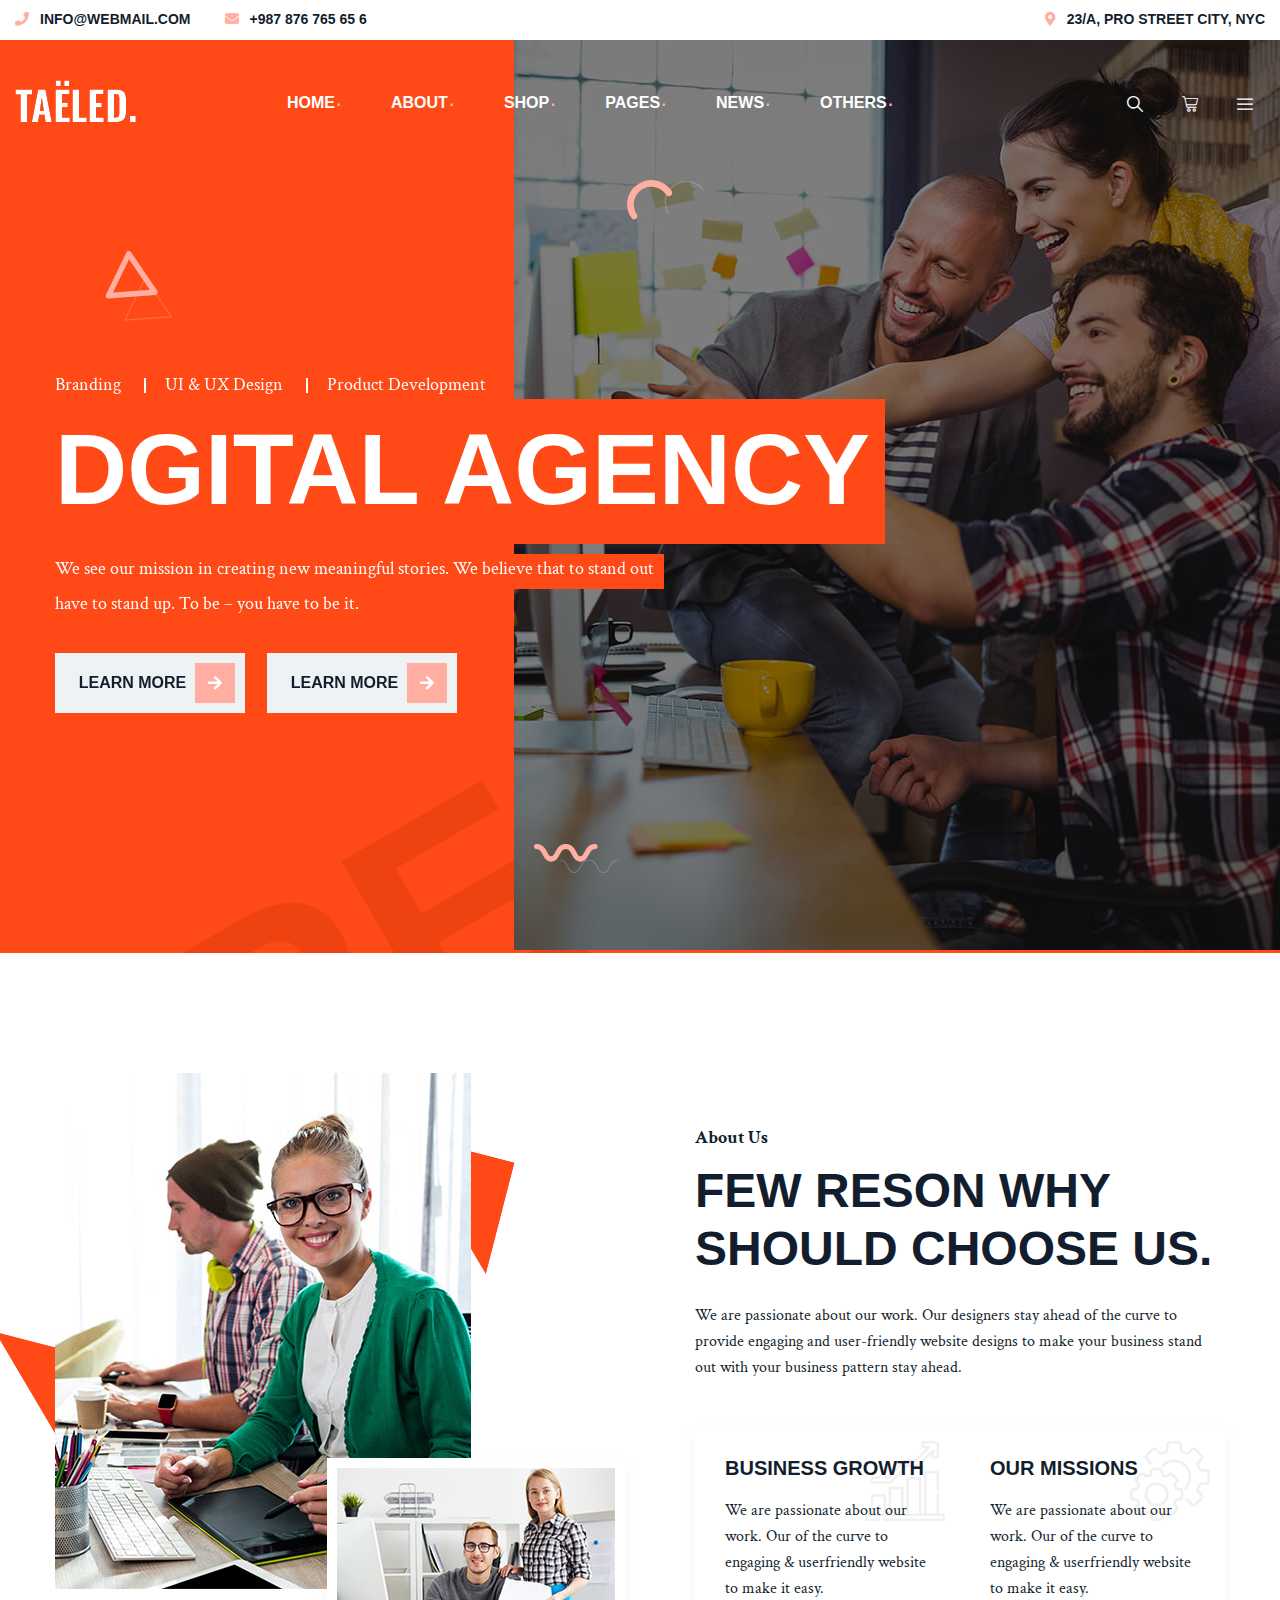
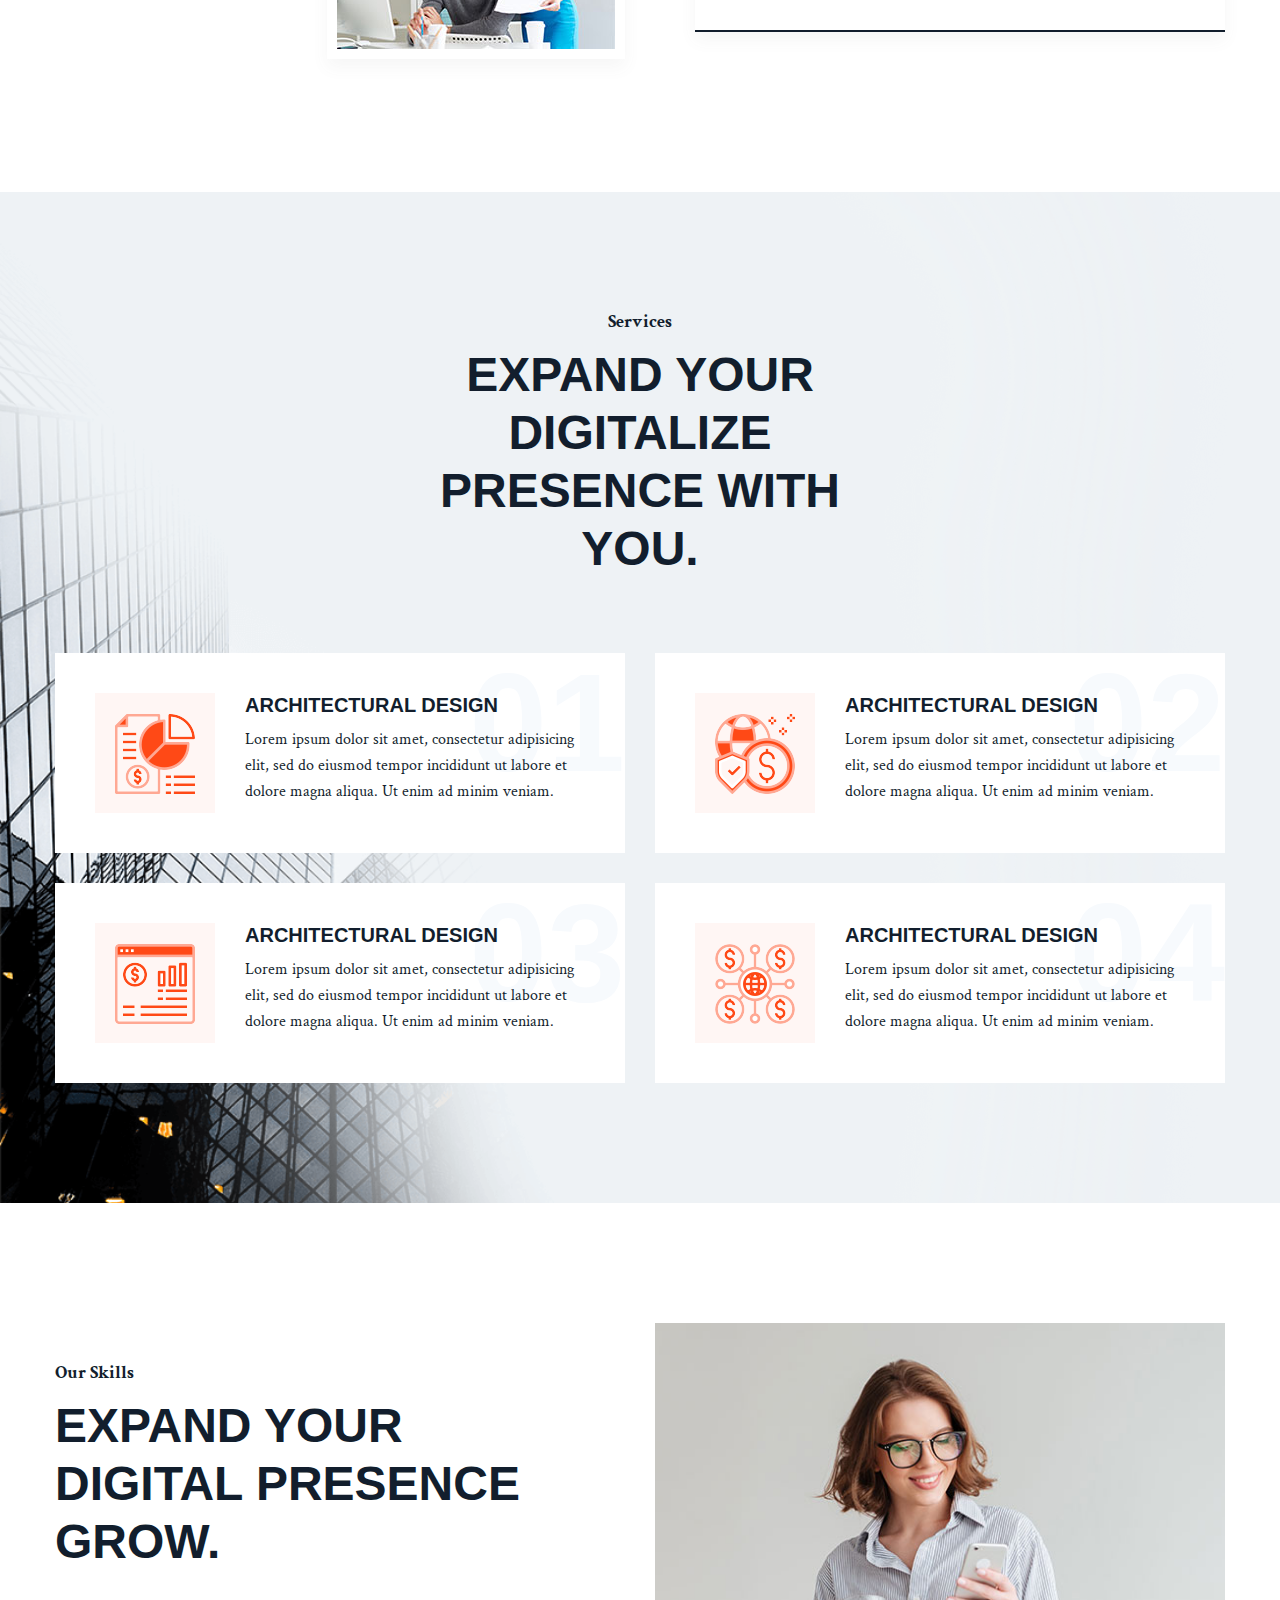
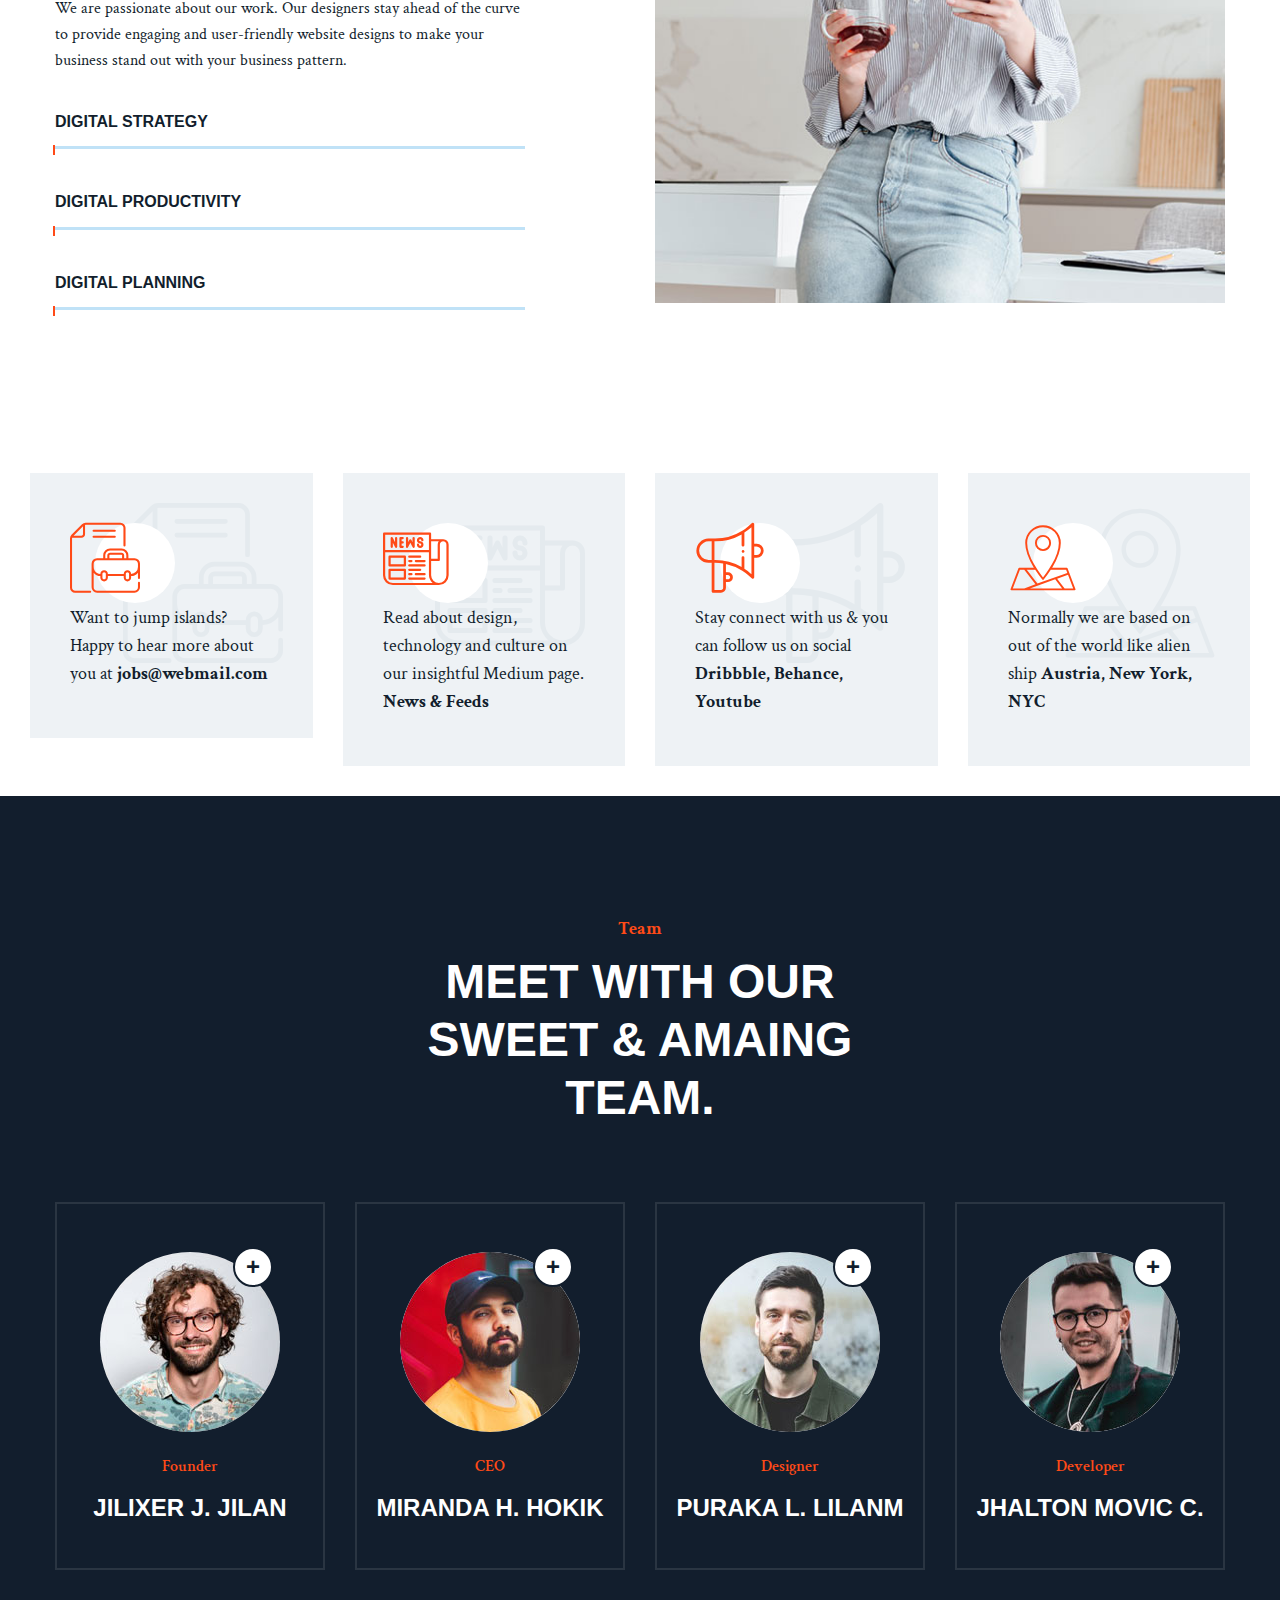
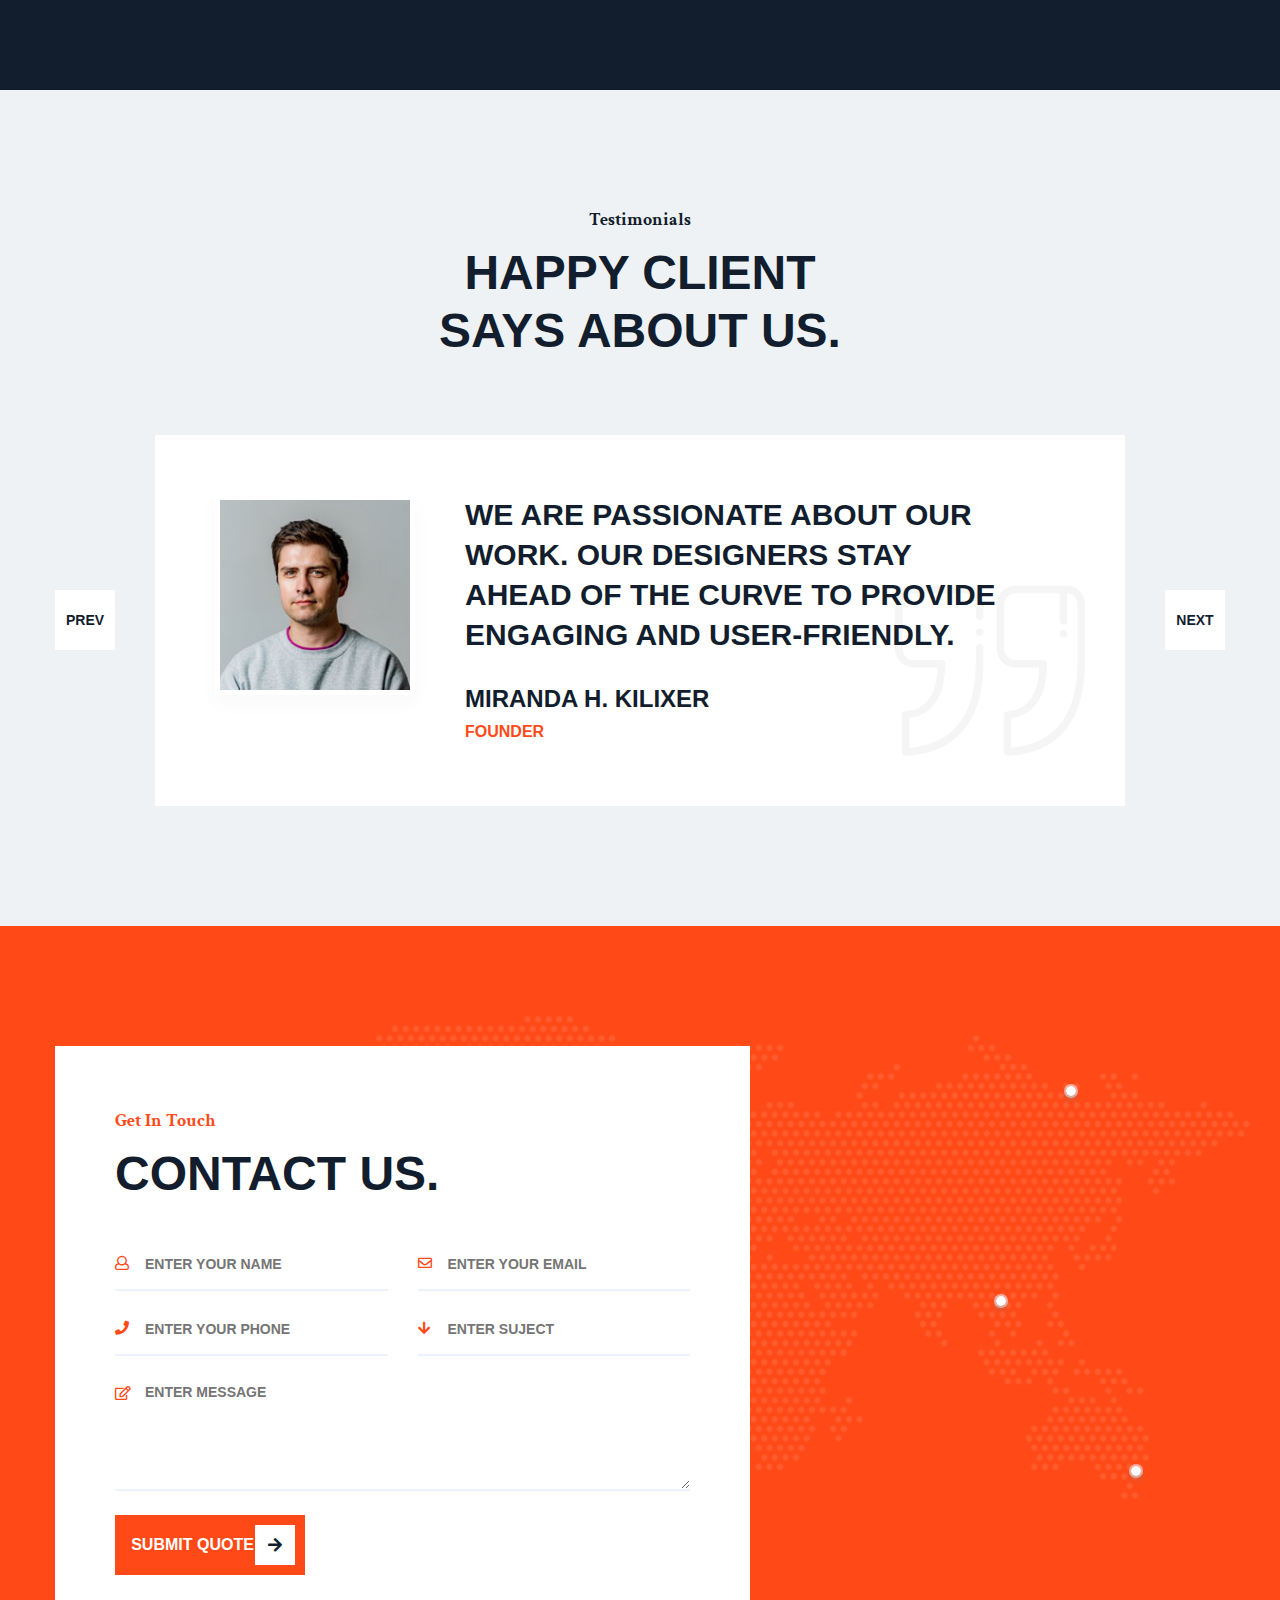
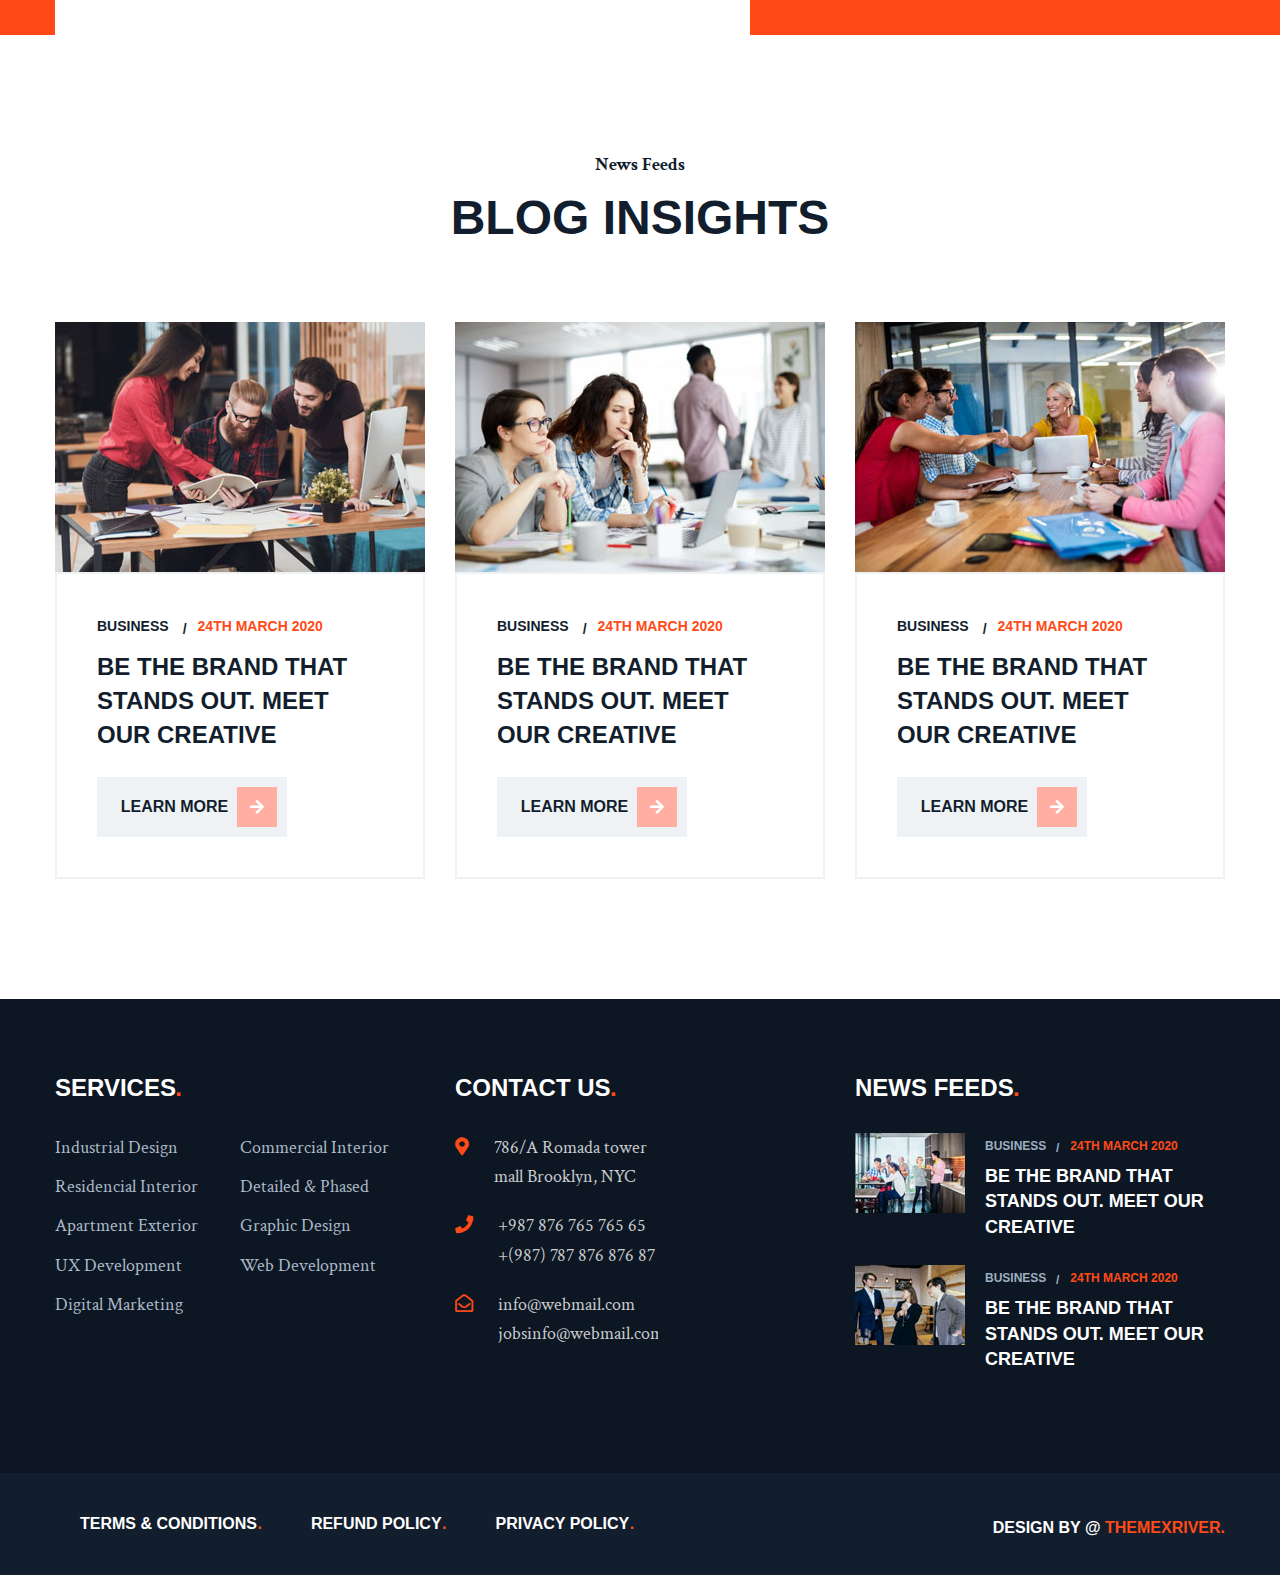
<file: index.html>
<!DOCTYPE html>
<html lang="en">
<head>
	<meta charset="UTF-8">
	<title>Home Page 2</title>
	<link rel="shortcut icon" href="assets/img/logo/ficon.html" type="image/x-icon">
	<meta name="author" content="Templines">
	<meta name="description" content="TAELED - Digital & Startup Agency HTML Template">
	<meta name="keywords" content="	agency, consulting, digital agency, digital marketing, digital marketing agency, marketing, marketing agency, media agency, seo, seo agency, seo agency theme, SEO Marketing, seo theme, SMM, social media marketing agency">
	<!-- Mobile Specific Meta -->
	<meta name="viewport" content="width=device-width, initial-scale=1">

	<link rel="stylesheet" href="assets/css/owl.carousel.css">
	<link rel="stylesheet" href="assets/css/fontawesome-all.css">
	<link rel="stylesheet" href="assets/css/animate.css">
	<link rel="stylesheet" href="assets/css/flaticon.css">
	<link rel="stylesheet" href="assets/css/bootstrap.min.css">
	<link rel="stylesheet" href="assets/css/video.min.css">
	<link rel="stylesheet" href="assets/css/slick.css">
	<link rel="stylesheet" href="assets/css/slick-theme.css">
	<link rel="stylesheet" href="assets/css/style.css">
</head>

<body>
	<div id="preloader">
		<div class="taeled-preloader">
			<img src="assets/img/preloader.svg" alt="">
		</div>
		<div class="loader">
			<div class="row loader-area">
				<div class="col-3 preloader-wrap">
					<div class="loader-bg"></div>
				</div>
				<div class="col-3 preloader-wrap">
					<div class="loader-bg"></div>
				</div>
				<div class="col-3 preloader-wrap">
					<div class="loader-bg"></div>
				</div>
				<div class="col-3 preloader-wrap">
					<div class="loader-bg"></div>
				</div>
			</div>
		</div>
	</div>
	<div class="up">
		<a href="#" class="scrollup text-center"><i class="fas fa-chevron-up"></i></a>
	</div>
	<!-- Start of header section
		============================================= -->
		<header id="header-id" class="main-header header-style-three">
			<div class="header-top-wrapper clearfix">
				<div class="container">
					<div class="header-top-content">
						<div class="header-top-contact">
							<a href="#"><i class="fas fa-phone"></i> <span>info@webmail.com</span></a>
							<a href="#"><i class="fas fa-envelope"></i> <span>+987 876 765 65 6</span></a>
						</div>
						<div class="header-top-location">
							<a href="#"><i class="fas fa-map-marker-alt"></i> <span>23/A, pro street city, nyc</span></a>
						</div>
					</div>
				</div>
			</div>
			<div class="header-menu-wrap clearfix">
				<div class="container">
					<div class="brand-logo float-left">
						<a href="#"><img src="assets/img/logo/logo3.png" alt="logo"></a>
					</div>
					<nav class="main-navigation-area d-inline-block clearfix ul-li">
						<ul class="menu-navigation">
							<li class="dropdown">
								<a href="%21.html#">Home</a>
								<ul class="dropdown-menu clearfix">
									<li><a href="index.html">Home Page 1</a></li>
									<li class="dropdown">
										<a href="index-2.html">Home Page 2</a>
										<ul class="dropdown-menu clearfix">
											<li><a href="#">Example v.1 </a></li>
											<li><a href="#">Example v.2</a></li>
											<li><a href="#">Example v.3</a></li>
										</ul>
									</li>
									<li><a href="index-3.html">Home Page 3</a></li>
									<li><a href="index-4.html">Home Page 4</a></li>
									<li><a href="index-5.html">Home Page 5</a></li>
								</ul>
							</li>
							<li><a href="about.html">About</a></li>
							<li class="dropdown">
								<a href="%21.html#">Shop</a>
								<ul class="dropdown-menu clearfix">
									<li><a href="shop.html">Shop Page </a></li>
									<li><a href="shop-single.html">Shop Details</a></li>
									<li><a href="cart.html">Cart Page</a></li>
								</ul>
							</li>
							<li class="dropdown">
								<a href="%21.html#">Pages</a>
								<ul class="dropdown-menu clearfix">
									<li><a href="service.html">Services</a></li>
									<li><a href="team.html">Team Page</a></li>
									<li><a href="team-single.html">Team Details</a></li>
									<li><a href="faq.html">FAQ Page</a></li>
									<li><a href="service-single.html">Service Details</a></li>
									<li><a href="contact.html">Contact Page</a></li>
								</ul>
							</li>
							<li class="dropdown">
								<a href="%21.html#">News</a>
								<ul class="dropdown-menu clearfix">
									<li><a href="blog.html">News </a></li>
									<li><a href="blog-single.html">News Details</a></li>
								</ul>
							</li>
							<li class="dropdown">
								<a href="%21.html#">Others</a>
								<ul class="dropdown-menu clearfix">
									<li><a href="portfolio.html">Portfolio </a></li>
									<li><a href="404.html">404 Page </a></li>
									<li><a href="portfolio-single.html">Portfolio Details</a></li>
								</ul>
							</li>
						</ul>
					</nav>
					<div class="menu-side-option float-right d-flex">
						<div class="tel-head-search">
							<button class="search-box-outer"><i class="flaticon-loupe"></i></button>
						</div>
						<div class="tel-head-cart position-relative">
							<button class="cart-dropdown"><i class="flaticon-cart"></i></button>
							<div class="cart-dropdown-wrapper">
								<div class="cart-dropdown-product headline">
									<div class="dropdown-cart-top clearfix">
										<h2 class="float-left">3 items</h2>
										<h3 class="float-right"><a href="#">View cart</a></h3>
									</div>
									<div class="dropdown-product-inner clearfix">
										<div class="inner-product-img position-relative float-left">
											<img src="assets/img/shop/cd1.jpg" alt="">
											<a class="product-remove-btn text-center d-inline-block" href="#"><i class="flaticon-close"></i></a>
										</div>
										<div class="inner-product-text text-uppercase">
											<h4><a href="#">Mega Deal Iteam</a></h4>
											<span class="drop-product-q">1</span> <span class="drop-product-price">x $135.00</span>
										</div>
									</div>
									<div class="dropdown-product-inner clearfix">
										<div class="inner-product-img position-relative float-left">
											<img src="assets/img/shop/cd2.jpg" alt="">
											<a class="product-remove-btn text-center d-inline-block" href="#"><i class="flaticon-close"></i></a>
										</div>
										<div class="inner-product-text text-uppercase">
											<h4><a href="#">Mega Deal Iteam</a></h4>
											<span class="drop-product-q">1</span> <span class="drop-product-price">x $135.00</span>
										</div>
									</div>
									<div class="dropdown-product-inner clearfix">
										<div class="inner-product-img position-relative float-left">
											<img src="assets/img/shop/cd3.jpg" alt="">
											<a class="product-remove-btn text-center d-inline-block" href="#"><i class="flaticon-close"></i></a>
										</div>
										<div class="inner-product-text text-uppercase">
											<h4><a href="#">Mega Deal Iteam</a></h4>
											<span class="drop-product-q">1</span> <span class="drop-product-price">x $135.00</span>
										</div>
									</div>
									<div class="cart-bottom-wrap text-uppercase clearfix">
										<span class="float-left">Subtotal:</span>
										<span class="float-right">$350.22</span>
									</div>
									<div class="dropdown-checkout text-center text-uppercase">
										<a href="#">Check out</a>
									</div>
								</div>
							</div>
						</div>
						<div class="tel-head-sidebar">
							<button class="sidebar-switcher"><i class="flaticon-menu"></i></button>
						</div>
					</div>
					<div class="mobile_menu position-relative">
						<div class="mobile_menu_button open_mobile_menu">
							<i class="flaticon-menu"></i>
						</div>
						<div class="mobile_menu_wrap">
							<div class="mobile_menu_overlay open_mobile_menu"></div>
							<div class="mobile_menu_content">
								<div class="mobile_menu_close open_mobile_menu">
									<i class="flaticon-close"></i>
								</div>
								<div class="m-brand-logo">
									<a href="%21.html#"><img src="assets/img/logo/logo1.png" alt=""></a>
								</div>
								<nav class="mobile-main-navigation  clearfix ul-li">
									<ul id="m-main-nav" class="navbar-nav text-capitalize clearfix">
										<li class="dropdown">
											<a href="%21.html#">Home</a>
											<ul class="dropdown-menu clearfix">
												<li><a href="index.html">Home Page 1</a></li>
												<li class="dropdown">
													<a href="index-2.html">Home Page 2</a>
													<ul class="dropdown-menu clearfix">
														<li><a href="#">Example v.1 </a></li>
														<li><a href="#">Example v.2</a></li>
														<li><a href="#">Example v.3</a></li>
													</ul>
												</li>
												<li><a href="index-3.html">Home Page 3</a></li>
												<li><a href="index-4.html">Home Page 4</a></li>
												<li><a href="index-5.html">Home Page 5</a></li>
											</ul>
										</li>
										<li><a href="about.html">About</a></li>
										<li class="dropdown">
											<a href="%21.html#">Shop</a>
											<ul class="dropdown-menu clearfix">
												<li><a href="shop.html">Shop Page </a></li>
												<li><a href="shop-single.html">Shop Details</a></li>
												<li><a href="cart.html">Cart Page</a></li>
											</ul>
										</li>
										<li class="dropdown">
											<a href="%21.html#">Pages</a>
											<ul class="dropdown-menu clearfix">
												<li><a href="service.html">Services</a></li>
												<li><a href="team.html">Team Page</a></li>
												<li><a href="team-single.html">Team Details</a></li>
												<li><a href="faq.html">FAQ Page</a></li>
												<li><a href="service-single.html">Service Details</a></li>
												<li><a href="contact.html">Contact Page</a></li>
											</ul>
										</li>
										<li class="dropdown">
											<a href="%21.html#">News</a>
											<ul class="dropdown-menu clearfix">
												<li><a href="blog.html">News </a></li>
												<li><a href="blog-single.html">News Details</a></li>
											</ul>
										</li>
										<li class="dropdown">
											<a href="%21.html#">Others</a>
											<ul class="dropdown-menu clearfix">
												<li><a href="portfolio.html">Portfolio </a></li>
												<li><a href="404.html">404 Page </a></li>
												<li><a href="portfolio-single.html">Portfolio Details</a></li>
											</ul>
										</li>
									</ul>
								</nav>
							</div>
						</div>
						<!-- /Mobile-Menu -->
					</div>
				</div>
			</div>
			<div class="taeled-side-inner">
				<div class="sidebar-overlay"></div>
				<span class="siderbar-off-btn sidebar-switcher"><i class="flaticon-close"></i></span>
				<div class="side-inner-wrapper">
					<div class="side-inner-logo text-center">
						<a href="#"><img src="assets/img/logo/f-logo1.png" alt=""></a>
					</div>
					<div class="side-inner-text headline pera-content">
						<h3>About us.</h3>
						<p>Our designers stay ahead of the curve to provide engaging and user friendly website designs to make.Our designers stay ahead of the curve to provide engaging and user friendly website designs to make.Our designers stay ahead of the curve to provide engaging and user friendly website designs to make.</p>
						<h3>Contact us.</h3>
						<div class="side-contact-wrap">
							<a href="#"><i class="fas fa-phone"></i> <span> +987 876 765 65 6</span></a>
							<a href="#"><i class="fas fa-envelope"></i> <span> info@webmail.com</span></a>
							<a href="#"><i class="fas fa-map-marker-alt"></i> <span>23/A, pro street city, nyc</span></a>
						</div>
						<div class="side-follow-icon text-center text-uppercase">
							<a href="#">Fb</a>
							<a href="#">tw</a>
							<a href="#">Yu</a>
							<a href="#">Be</a>
							<a href="#">li</a>
						</div>
					</div>
				</div>
			</div>
			<div class="search-popup">
				<button class="close-search style-two"><span class="flaticon-close"></span></button>
				<button class="close-search"><span class="fa fa-arrow-up"></span></button>
				<form method="post" action="https://html.themexriver.com/taeled-demo/blog.html">
					<div class="form-group">
						<input type="search" name="search-field" value="" placeholder="Search Here" required="">
						<button type="submit"><i class="fa fa-search"></i></button>
					</div>
				</form>
			</div>
		</header>
	<!-- End of header section
		============================================= -->

	<!-- Start of slider section
		============================================= -->
		<section id="slider" class="slider-section slider-style-three position-relative">
			<div class="slider-wrapper-three position-relative">
				<div class="slider-bg-text text-uppercase position-absolute">Creative</div>
				<div class="slider-deco1 position-absolute" data-parallax='{"y" : 100, "rotateY":500}'><img src="assets/img/shape/ps1.png" alt=""></div>
				<div class="slider-deco2 position-absolute" data-parallax='{"y" : -100, "rotateY":-200}'><img src="assets/img/shape/ps2.png" alt=""></div>
				<div class="slider-deco3 position-absolute" data-parallax='{"x" : 100}'><img src="assets/img/shape/ps3.png" alt=""></div>
				<div class="slider-banner-img position-absolute">
					<img src="assets/img/banner/sbg1.jpg" alt="">
				</div>
				<div class="container">
					<div id="slider-main" class="slider-main-wrap headline pera-content">
						<div class="slider-text-wrap">
							<div class="slider-tag-item">
								<span>Branding</span>
								<span>UI & UX Design</span>
								<span>Product Development</span>
							</div>
							<h1>Dgital agency</h1>
							<p><span>We see our mission in creating new meaningful stories. We believe that to stand out
							</span> have to stand up. To be – you have to be it.</p>
							<div class="slider-btn">
								<div class="taeled-btn text-center position-relative text-uppercase">
									<a href="#">Learn More <i class="fas fa-arrow-right"></i></a>
								</div>
								<div class="taeled-btn text-center position-relative text-uppercase">
									<a href="#">Learn More <i class="fas fa-arrow-right"></i></a>
								</div>
							</div>
						</div>
						<div class="slider-text-wrap">
							<div class="slider-tag-item">
								<span>Branding</span>
								<span>UI & UX Design</span>
								<span>Product Development</span>
							</div>
							<h1>Dgital agency</h1>
							<p><span>We see our mission in creating new meaningful stories. We believe that to stand out
							</span> have to stand up. To be – you have to be it.</p>
							<div class="slider-btn">
								<div class="taeled-btn text-center position-relative text-uppercase">
									<a href="#">Learn More <i class="fas fa-arrow-right"></i></a>
								</div>
								<div class="taeled-btn text-center position-relative text-uppercase">
									<a href="#">Learn More <i class="fas fa-arrow-right"></i></a>
								</div>
							</div>
						</div>
						<div class="slider-text-wrap">
							<div class="slider-tag-item">
								<span>Branding</span>
								<span>UI & UX Design</span>
								<span>Product Development</span>
							</div>
							<h1>Dgital agency</h1>
							<p><span>We see our mission in creating new meaningful stories. We believe that to stand out
							</span> have to stand up. To be – you have to be it.</p>
							<div class="slider-btn">
								<div class="taeled-btn text-center position-relative text-uppercase">
									<a href="#">Learn More <i class="fas fa-arrow-right"></i></a>
								</div>
								<div class="taeled-btn text-center position-relative text-uppercase">
									<a href="#">Learn More <i class="fas fa-arrow-right"></i></a>
								</div>
							</div>
						</div>
						<div class="slider-text-wrap">
							<div class="slider-tag-item">
								<span>Branding</span>
								<span>UI & UX Design</span>
								<span>Product Development</span>
							</div>
							<h1>Dgital agency</h1>
							<p><span>We see our mission in creating new meaningful stories. We believe that to stand out
							</span> have to stand up. To be – you have to be it.</p>
							<div class="slider-btn">
								<div class="taeled-btn text-center position-relative text-uppercase">
									<a href="#">Learn More <i class="fas fa-arrow-right"></i></a>
								</div>
								<div class="taeled-btn text-center position-relative text-uppercase">
									<a href="#">Learn More <i class="fas fa-arrow-right"></i></a>
								</div>
							</div>
						</div>

					</div>
				</div>
			</div>
		</section>
	<!-- End of slider section
		============================================= -->

	<!-- Start of about section
		============================================= -->					
		<section id="about-3" class="about-section-3">
			<div class="container">
				<div class="about-content-3">
					<div class="row">
						<div class="col-lg-6">
							<div class="about-img-wrap position-relative">
								<span class="img-shape position-absolute"> <img src="assets/img/shape/abs1.png" alt=""></span>
								<span class="img-shape position-absolute"> <img src="assets/img/shape/abs2.png" alt=""></span>
								<img src="assets/img/about/ab3.jpg" alt="">
								<div class="about-img-bottom">
									<img src="assets/img/about/ab4.jpg" alt="">
								</div>
							</div>
						</div>
						<div class="col-lg-6">
							<div class="about-text-wrapper">
								<div class="section-title  headline">
									<span>About Us</span>
									<h2>Few Reson Why Should
									Choose Us.</h2>
								</div>
								<div class="about-text-details">
									We are passionate about our work. Our designers stay ahead of the curve to provide engaging and user-friendly website designs to make your business stand out with your business pattern stay ahead. 
								</div>
								<div class="about-mission-vission clearfix">
									<div class="ab-mission-vission-wrap headline pera-content position-relative">
										<span class="icon-bg position-absolute"><i class="flaticon-growth"></i></span>
										<h3 class="text-uppercase"><a href="#">Business Growth</a></h3>
										<p>We are passionate about our work. Our of the curve to engaging & userfriendly website  to make it easy. </p>
									</div>
									<div class="ab-mission-vission-wrap headline pera-content position-relative">
										<span class="icon-bg position-absolute"><i class="flaticon-settings"></i></span>
										<h3 class="text-uppercase"><a href="#">our missions</a></h3>
										<p>We are passionate about our work. Our of the curve to engaging & userfriendly website to make it easy. </p>
									</div>
								</div>
							</div>
						</div>
					</div>
				</div>
			</div>
		</section>
	<!-- End of about section
		============================================= -->

	<!-- Start of Service section
		============================================= -->			
		<section id="service-3" class="service-section-3" data-background="assets/img/banner/sbg.png">
			<div class="container">
				<div class="section-title text-center headline">
					<span>Services</span>
					<h2>expand Your DigitaliZe
					Presence with you.</h2>
				</div>
				<div class="service-content-3">
					<div class="row">
						<div class="col-lg-6">
							<div class="service-innerbox-wrap clearfix position-relative">
								<span class="service-serial position-absolute">01</span>
								<div class="service-inner-icon text-center float-left">
									<img src="assets/img/shape/sicon1.png" alt="">
								</div>
								<div class="service-inner-text headline pera-content">
									<h3><a href="#">architectural design</a></h3>
									<p>Lorem ipsum dolor sit amet, consectetur adipisicing elit, sed do eiusmod tempor incididunt ut labore et dolore magna aliqua. Ut enim ad minim veniam.</p>
								</div>
							</div>
						</div>
						<div class="col-lg-6">
							<div class="service-innerbox-wrap clearfix position-relative">
								<span class="service-serial position-absolute">02</span>
								<div class="service-inner-icon text-center float-left">
									<img src="assets/img/shape/sicon2.png" alt="">
								</div>
								<div class="service-inner-text headline pera-content">
									<h3><a href="#">architectural design</a></h3>
									<p>Lorem ipsum dolor sit amet, consectetur adipisicing elit, sed do eiusmod tempor incididunt ut labore et dolore magna aliqua. Ut enim ad minim veniam.</p>
								</div>
							</div>
						</div>
						<div class="col-lg-6">
							<div class="service-innerbox-wrap clearfix position-relative">
								<span class="service-serial position-absolute">03</span>
								<div class="service-inner-icon text-center float-left">
									<img src="assets/img/shape/sicon3.png" alt="">
								</div>
								<div class="service-inner-text headline pera-content">
									<h3><a href="#">architectural design</a></h3>
									<p>Lorem ipsum dolor sit amet, consectetur adipisicing elit, sed do eiusmod tempor incididunt ut labore et dolore magna aliqua. Ut enim ad minim veniam.</p>
								</div>
							</div>
						</div>
						<div class="col-lg-6">
							<div class="service-innerbox-wrap clearfix position-relative">
								<span class="service-serial position-absolute">04</span>
								<div class="service-inner-icon text-center float-left">
									<img src="assets/img/shape/sicon4.png" alt="">
								</div>
								<div class="service-inner-text headline pera-content">
									<h3><a href="#">architectural design</a></h3>
									<p>Lorem ipsum dolor sit amet, consectetur adipisicing elit, sed do eiusmod tempor incididunt ut labore et dolore magna aliqua. Ut enim ad minim veniam.</p>
								</div>
							</div>
						</div>
					</div>
				</div>
			</div>
		</section>
	<!-- End of Service section
		============================================= -->

	<!-- Start of skill section
		============================================= -->		
		<section id="skill" class="skill-section">
			<div class="container">
				<div class="skill-content-wrapper">
					<div class="row">
						<div class="col-lg-6">
							<div class="skill-progress-text">
								<div class="section-title  headline">
									<span>Our Skills</span>
									<h2>Expand Your Digital
									Presence grow.</h2>
								</div>
								<div class="skill-text-details">
									We are passionate about our work. Our designers stay ahead of the curve to provide engaging and user-friendly website designs to make your business stand out with your business pattern. 
								</div>
								<div class="skill-progress-bar">
									<div class="skill-set-percent headline">
										<h4>Digital strategy</h4>
										<div class="progress">
											<div class="progress-bar" data-percent="92"></div>
										</div>
									</div>
									<div class="skill-set-percent headline">
										<h4>Digital productivity</h4>
										<div class="progress">
											<div class="progress-bar" data-percent="85"></div>
										</div>
									</div>
									<div class="skill-set-percent headline">
										<h4>Digital planning</h4>
										<div class="progress">
											<div class="progress-bar" data-percent="75"></div>
										</div>
									</div>
								</div>
							</div>
						</div>
						<div class="col-lg-6">
							<div class="skill-side-img">
								<img src="assets/img/misc/sk1.jpg" alt="">
							</div>
						</div>
					</div>
				</div>
			</div>
		</section>
	<!-- End of skill section
		============================================= -->

	<!-- Start of Feature  section
		============================================= -->		
		<section id="feature-2" class="feature-section-2">
			<div class="feature-content-3">
				<div class="row">
					<div class="col-lg-3 col-md-6">
						<div class="feature-innerbox-area position-relative">
							<span class="icon-bg position-absolute"><i class="flaticon-career"></i></span>
							<div class="feature-box-icon d-inline-block position-relative">
								<i class="flaticon-career"></i>
							</div>
							<div class="feature-box-text">
								Want to jump islands? Happy to hear more
								about you at <a href="#">jobs@webmail.com</a>
							</div>
						</div>
					</div>
					<div class="col-lg-3 col-md-6">
						<div class="feature-innerbox-area position-relative">
							<span class="icon-bg position-absolute"><i class="flaticon-reading"></i></span>
							<div class="feature-box-icon d-inline-block position-relative">
								<i class="flaticon-reading"></i>
							</div>
							<div class="feature-box-text">
								Read about design, technology and culture on our
								insightful Medium page. <a href="#">News & Feeds</a>
							</div>
						</div>
					</div>
					<div class="col-lg-3 col-md-6">
						<div class="feature-innerbox-area position-relative">
							<span class="icon-bg position-absolute"><i class="flaticon-megaphone"></i></span>
							<div class="feature-box-icon d-inline-block position-relative">
								<i class="flaticon-megaphone"></i>
							</div>
							<div class="feature-box-text">
								Stay connect with us & you can follow us on
								social <a href="#">Dribbble, Behance, Youtube</a>
							</div>
						</div>
					</div>
					<div class="col-lg-3 col-md-6">
						<div class="feature-innerbox-area position-relative">
							<span class="icon-bg position-absolute"><i class="flaticon-location"></i></span>
							<div class="feature-box-icon d-inline-block position-relative">
								<i class="flaticon-location"></i>
							</div>
							<div class="feature-box-text">
								Normally we are based on out of the world
								like alien ship <a href="#">Austria, New York, NYC</a>
							</div>
						</div>
					</div>
				</div>
			</div>
		</section>
	<!-- End of Feature  section
		============================================= -->

	<!-- Start of Team  section
		============================================= -->
		<section id="team" class="team-section">
			<div class="container">
				<div class="section-title text-center headline">
					<span>Team</span>
					<h2>Meet With Our sweet &
					AmaIng Team.</h2>
				</div>
				<div class="team-content-wrapper">
					<div class="row">
						<div class="col-lg-3 col-md-6">
							<div class="team-img-text-wrapper text-center">
								<div class="team-member-img position-relative">
									<img src="assets/img/team/tm1.jpg" alt="">
									<div class="member-social-btn">
										<div class="member-social-icon ul-li-block">
											<ul>
												<li><a href="#"><i class="fab fa-facebook-f"></i></a></li>
												<li><a href="#"><i class="fab fa-twitter"></i></a></li>
												<li><a href="#"><i class="fab fa-behance"></i></a></li>
											</ul>
										</div>
									</div>
								</div>
								<div class="team-member-text headline">
									<span class="team-degi">Founder</span>
									<h3 class="text-uppercase">jilixer j. jilan</h3>
								</div> 
							</div>
						</div>
						<div class="col-lg-3 col-md-6">
							<div class="team-img-text-wrapper text-center">
								<div class="team-member-img position-relative">
									<img src="assets/img/team/tm2.jpg" alt="">
									<div class="member-social-btn">
										<div class="member-social-icon ul-li-block">
											<ul>
												<li><a href="#"><i class="fab fa-facebook-f"></i></a></li>
												<li><a href="#"><i class="fab fa-twitter"></i></a></li>
												<li><a href="#"><i class="fab fa-behance"></i></a></li>
											</ul>
										</div>
									</div>
								</div>
								<div class="team-member-text headline">
									<span class="team-degi">CEO</span>
									<h3 class="text-uppercase">Miranda H. hokik</h3>
								</div> 
							</div>
						</div>
						<div class="col-lg-3 col-md-6">
							<div class="team-img-text-wrapper text-center">
								<div class="team-member-img position-relative">
									<img src="assets/img/team/tm3.jpg" alt="">
									<div class="member-social-btn">
										<div class="member-social-icon ul-li-block">
											<ul>
												<li><a href="#"><i class="fab fa-facebook-f"></i></a></li>
												<li><a href="#"><i class="fab fa-twitter"></i></a></li>
												<li><a href="#"><i class="fab fa-behance"></i></a></li>
											</ul>
										</div>
									</div>
								</div>
								<div class="team-member-text headline">
									<span class="team-degi">Designer</span>
									<h3 class="text-uppercase">puraka l. lilanm</h3>
								</div> 
							</div>
						</div>
						<div class="col-lg-3 col-md-6">
							<div class="team-img-text-wrapper text-center">
								<div class="team-member-img position-relative">
									<img src="assets/img/team/tm4.jpg" alt="">
									<div class="member-social-btn">
										<div class="member-social-icon ul-li-block">
											<ul>
												<li><a href="#"><i class="fab fa-facebook-f"></i></a></li>
												<li><a href="#"><i class="fab fa-twitter"></i></a></li>
												<li><a href="#"><i class="fab fa-behance"></i></a></li>
											</ul>
										</div>
									</div>
								</div>
								<div class="team-member-text headline">
									<span class="team-degi">Developer</span>
									<h3 class="text-uppercase">jhalton movic c.</h3>
								</div> 
							</div>
						</div>
					</div>
				</div>
			</div>
		</section>
	<!-- End of Team  section
		============================================= -->

	<!-- Start of Testimonial  section
		============================================= -->					
		<section id="testimonial-2" class="testimonial-section-2">
			<div class="container">
				<div class="section-title text-center headline">
					<span>Testimonials</span>
					<h2>Happy client says
					about us.</h2>
				</div>
				<div class="testimonial-content-wrapper-2 position-relative">
					<div id="carouselExampleIndicators" class="carousel slide" data-ride="carousel">
						<div class="testimonial-carousel-indicator clearfix">
							<ol class="carousel-indicators">
								<li data-target="#carouselExampleIndicators" data-slide-to="0" class="active">
									<img src="assets/img/testimonial/tsn1.jpg" alt="">
								</li>
								<li data-target="#carouselExampleIndicators" data-slide-to="1">
									<img src="assets/img/testimonial/tsn2.jpg" alt="">
								</li>
								<li data-target="#carouselExampleIndicators" data-slide-to="2">
									<img src="assets/img/testimonial/tsn3.jpg" alt="">
								</li>
								<li data-target="#carouselExampleIndicators" data-slide-to="3">
									<img src="assets/img/testimonial/tsn4.jpg" alt="">
								</li>
							</ol>
						</div>
						<div class="carousel-inner relative-position">
							<div class="carousel-item active">
								<div class="testimonial-inner-wrap position-relative clearfix">
									<div class="testimonial-img float-left">
										<img src="assets/img/testimonial/tst1.jpg" alt="">
									</div>
									<div class="testimonial-text d-inline-block text-uppercase position-relative">
										<span>We are passionate about our work. Our
											designers stay ahead of the curve to
										provide engaging and user-friendly.</span>
										<div class="testimonial-author text-uppercase headline pera-content">
											<h3><a href="#">Miranda H. Kilixer</a></h3>
											<p>Founder</p>
										</div>
									</div>
								</div>
							</div>
							<div class="carousel-item">
								<div class="testimonial-inner-wrap position-relative clearfix">
									<div class="testimonial-img float-left">
										<img src="assets/img/testimonial/tst1.jpg" alt="">
									</div>
									<div class="testimonial-text d-inline-block text-uppercase position-relative">
										<span>We are passionate about our work. Our
											designers stay ahead of the curve to
										provide engaging and user-friendly.</span>
										<div class="testimonial-author text-uppercase headline pera-content">
											<h3><a href="#">Miranda H. Kilixer</a></h3>
											<p>Founder</p>
										</div>
									</div>
								</div>
							</div>
							<div class="carousel-item">
								<div class="testimonial-inner-wrap position-relative clearfix">
									<div class="testimonial-img float-left">
										<img src="assets/img/testimonial/tst1.jpg" alt="">
									</div>
									<div class="testimonial-text d-inline-block text-uppercase position-relative">
										<span>We are passionate about our work. Our
											designers stay ahead of the curve to
										provide engaging and user-friendly.</span>
										<div class="testimonial-author text-uppercase headline pera-content">
											<h3><a href="#">Miranda H. Kilixer</a></h3>
											<p>Founder</p>
										</div>
									</div>
								</div>
							</div>
							<div class="carousel-item">
								<div class="testimonial-inner-wrap position-relative clearfix">
									<div class="testimonial-img float-left">
										<img src="assets/img/testimonial/tst1.jpg" alt="">
									</div>
									<div class="testimonial-text d-inline-block text-uppercase position-relative">
										<span>We are passionate about our work. Our
											designers stay ahead of the curve to
										provide engaging and user-friendly.</span>
										<div class="testimonial-author text-uppercase headline pera-content">
											<h3><a href="#">Miranda H. Kilixer</a></h3>
											<p>Founder</p>
										</div>
									</div>
								</div>
							</div>
						</div>
						<div class="testimonial-btn-2">
							<a class="testimonial-slider-btn2 carousel-control-prev" href="#carouselExampleIndicators" role="button" data-slide="prev">Prev</a>
							<a class="testimonial-slider-btn2 carousel-control-next" href="#carouselExampleIndicators" role="button" data-slide="next">Next</a>
						</div>
						<!-- /carosel arrow -->
					</div>
				</div>
			</div>
		</section>
	<!-- End of Testimonial  section
		============================================= -->

	<!-- Start of contact  section
		============================================= -->		
		<section id="contact-2" class="contact-section-2 position-relative">
			<span class="contact-bg-img position-absolute"><img src="assets/img/misc/dot-map2.png"></span>
			<div class="container">
				<div class="contact-content-innerbox">
					<div class="section-title headline">
						<span>Get In Touch</span>
						<h2>Contact Us.</h2>
					</div>
					<div class="contact-form-wrapper">
						<form action="https://html.themexriver.com/taeled-demo/mail.php" method="post">
							<div class="row">
								<div class="col-lg-6">
									<div class="contact-info position-relative">
										<input class="email" name="name" type="text" placeholder="Enter your name">
										<div class="icon-bg position-absolute">
											<i class="far fa-user"></i>
										</div>
									</div>
								</div>
								<div class="col-lg-6">
									<div class="contact-info position-relative">
										<input class="name" name="Email" type="email" placeholder="Enter your email">
										<div class="icon-bg position-absolute">
											<i class="far fa-envelope"></i>
										</div>
									</div>
								</div>
								<div class="col-lg-6">
									<div class="contact-info position-relative">
										<input class="email" name="phone" type="text" placeholder="Enter your phone">
										<div class="icon-bg position-absolute">
											<i class="fas fa-phone"></i>
										</div>
									</div>
								</div>
								<div class="col-lg-6">
									<div class="contact-info position-relative">
										<input class="email" name="subject" type="text" placeholder="Enter Suject">
										<div class="icon-bg position-absolute">
											<i class="fas fa-arrow-down"></i>
										</div>
									</div>
								</div>
								<div class="col-lg-12">
									<div class="contact-info position-relative">
										<textarea name="message" placeholder="ENTER message"></textarea>
										<div class="icon-bg position-absolute">
											<i class="far fa-edit"></i>
										</div>
									</div>
								</div>
							</div>
							<div class="taeled-btn text-center position-relative text-uppercase">
								<button type="submit">Submit quote <i class="fas fa-arrow-right"></i></button>
							</div>
						</form>
					</div>
				</div>
				<div class="contact-location clearfix">
					<div class="contact-map-location">
						<div class="td-maplocation">
							<div class="td-location-iiner">
								<div class="td-location-img-text d-flex">
									<div class="td-location-img">
										<img src="assets/img/misc/loc-img.jpg" alt="">
									</div>
									<div class="td-location-text headline">
										<h3>New York, nyc</h3>
										<a href="#"><i class="fas fa-phone"></i> +098 987 876 765 87</a>
										<a href="#"><i class="fas fa-envelope"></i> info@webmail.com</a>
									</div>
								</div>
							</div>
							<div class="td-location-indicatior relative-position">
								<div class="td-indicator-border1"></div>
								<div class="td-indicator-border2"></div>
							</div>
						</div>
						<div class="td-maplocation">
							<div class="td-location-iiner">
								<div class="td-location-img-text d-flex">
									<div class="td-location-img">
										<img src="assets/img/misc/loc-img.jpg" alt="">
									</div>
									<div class="td-location-text headline">
										<h3>New York, nyc</h3>
										<a href="#"><i class="fas fa-phone"></i> +098 987 876 765 87</a>
										<a href="#"><i class="fas fa-envelope"></i> info@webmail.com</a>
									</div>
								</div>
							</div>
							<div class="td-location-indicatior relative-position">
								<div class="td-indicator-border1"></div>
								<div class="td-indicator-border2"></div>
							</div>
						</div>
						<div class="td-maplocation">
							<div class="td-location-iiner">
								<div class="td-location-img-text d-flex">
									<div class="td-location-img">
										<img src="assets/img/misc/loc-img.jpg" alt="">
									</div>
									<div class="td-location-text headline">
										<h3>New York, nyc</h3>
										<a href="#"><i class="fas fa-phone"></i> +098 987 876 765 87</a>
										<a href="#"><i class="fas fa-envelope"></i> info@webmail.com</a>
									</div>
								</div>
							</div>
							<div class="td-location-indicatior relative-position">
								<div class="td-indicator-border1"></div>
								<div class="td-indicator-border2"></div>
							</div>
						</div>
						<div class="td-maplocation">
							<div class="td-location-iiner">
								<div class="td-location-img-text d-flex">
									<div class="td-location-img">
										<img src="assets/img/misc/loc-img.jpg" alt="">
									</div>
									<div class="td-location-text headline">
										<h3>New York, nyc</h3>
										<a href="#"><i class="fas fa-phone"></i> +098 987 876 765 87</a>
										<a href="#"><i class="fas fa-envelope"></i> info@webmail.com</a>
									</div>
								</div>
							</div>
							<div class="td-location-indicatior relative-position">
								<div class="td-indicator-border1"></div>
								<div class="td-indicator-border2"></div>
							</div>
						</div>
					</div>
				</div>
			</div>
		</section>
	<!-- End of contact  section
		============================================= -->

	<!-- Start of blog section  
		============================================= -->
		<section id="blog-2" class="blog-section-2">
			<div class="container">
				<div class="section-title text-center headline">
					<span>News Feeds</span>
					<h2>Blog insights</h2>
				</div>
				<div class="blog-content-area">
					<div class="row justify-content-center">
						<div class="col-lg-4 col-md-6">
							<div class="blog-img-text-innerbox">
								<div class="blog-feed-img">
									<img src="assets/img/blog/b5.jpg" alt="">
								</div>
								<div class="blog-text-wrap text-uppercase headline">
									<div class="blog-post-meta">
										<a href="#">business</a>
										<a href="#">24th march 2020</a>
									</div>
									<h3><a href="#">Be the brand that stands
									out. Meet our creative</a></h3>
									<div class="taeled-btn text-center position-relative text-uppercase">
										<a href="#">Learn More <i class="fas fa-arrow-right"></i></a>
									</div>
								</div>
							</div>
						</div>
						<div class="col-lg-4 col-md-6">
							<div class="blog-img-text-innerbox">
								<div class="blog-feed-img">
									<img src="assets/img/blog/b6.jpg" alt="">
								</div>
								<div class="blog-text-wrap text-uppercase headline">
									<div class="blog-post-meta">
										<a href="#">business</a>
										<a href="#">24th march 2020</a>
									</div>
									<h3><a href="#">Be the brand that stands
									out. Meet our creative</a></h3>
									<div class="taeled-btn text-center position-relative text-uppercase">
										<a href="#">Learn More <i class="fas fa-arrow-right"></i></a>
									</div>
								</div>
							</div>
						</div>
						<div class="col-lg-4 col-md-6">
							<div class="blog-img-text-innerbox">
								<div class="blog-feed-img">
									<img src="assets/img/blog/b7.jpg" alt="">
								</div>
								<div class="blog-text-wrap text-uppercase headline">
									<div class="blog-post-meta">
										<a href="#">business</a>
										<a href="#">24th march 2020</a>
									</div>
									<h3><a href="#">Be the brand that stands
									out. Meet our creative</a></h3>
									<div class="taeled-btn text-center position-relative text-uppercase">
										<a href="#">Learn More <i class="fas fa-arrow-right"></i></a>
									</div>
								</div>
							</div>
						</div>
					</div>
				</div>
			</div>
		</section>
	<!-- End of blog  section
		============================================= -->

	<!-- Start of Footer  section
		============================================= -->					
		<footer id="footer-area" class="footer-section-3">
			<div class="footer-widget-wrapper">
				<div class="container">
					<div class="footer-widget-content">
						<div class="row">
							<div class="col-lg-4">
								<div class="footer-widget headline clearfix ul-li">
									<div class="footer-menu">
										<h3 class="widget-title position-relative text-uppercase">Services</h3>
										<ul>
											<li><a href="#">Industrial Design</a></li>
											<li><a href="#">Commercial Interior </a></li>
											<li><a href="#">Residencial Interior </a></li>
											<li><a href="#">Detailed & Phased </a></li>
											<li><a href="#">Apartment Exterior </a></li>
											<li><a href="#">Graphic Design</a></li>
											<li><a href="#">UX Development </a></li>
											<li><a href="#">Web Development</a></li>
											<li><a href="#">Digital Marketing</a></li>
										</ul>
									</div>
								</div>
							</div>
							<div class="col-lg-4">
								<div class="footer-widget headline">
									<h3 class="widget-title position-relative text-uppercase">Contact Us</h3>
									<div class="contact-widget">
										<div class="contact-icon-text">
											<div class="w-contact-icon float-left">
												<i class="fas fa-map-marker-alt"></i>
											</div>
											<div class="w-contact-text">
												786/A Romada tower mall
												Brooklyn, NYC
											</div>
										</div>
										<div class="contact-icon-text">
											<div class="w-contact-icon float-left">
												<i class="fas fa-phone"></i>
											</div>
											<div class="w-contact-text">
												+987 876 765 765 65
												+(987) 787 876 876 87
											</div>
										</div>
										<div class="contact-icon-text">
											<div class="w-contact-icon float-left">
												<i class="far fa-envelope-open"></i>
											</div>
											<div class="w-contact-text">
												info@webmail.com
												jobsinfo@webmail.com
											</div>
										</div>
									</div>
								</div>
							</div>
							<div class="col-lg-4">
								<div class="footer-widget headline ul-li">
									<div class="f-recent-feed">
										<h3 class="widget-title position-relative text-uppercase">News feeds</h3>
										<div class="widget-recent-blog">
											<div class="widget-blog-img-text">
												<div class="widget-blog-img float-left">
													<img src="assets/img/blog/wrc1.jpg" alt="">
												</div>
												<div class="widget-blog-text text-uppercase">
													<div class="blog-meta text-uppercase">
														<a href="#">business</a>
														<a href="#">24th march 2020</a>
													</div>
													<h4><a href="#">Be the brand that stands
													out. Meet our creative</a></h4>
												</div>
											</div>
											<div class="widget-blog-img-text">
												<div class="widget-blog-img float-left">
													<img src="assets/img/blog/wrc2.jpg" alt="">
												</div>
												<div class="widget-blog-text text-uppercase">
													<div class="blog-meta text-uppercase">
														<a href="#">business</a>
														<a href="#">24th march 2020</a>
													</div>
													<h4><a href="#">Be the brand that stands
													out. Meet our creative</a></h4>
												</div>
											</div>
										</div>
									</div>
								</div>
							</div>
						</div>
					</div>
				</div>
			</div>
			<div class="footer-bottom-area clearfix">
				<div class="container">
					<div class="footer-bottom-menu text-uppercase">
						<a href="#">Terms & conditions</a>
						<a href="#">Refund policy</a>
						<a href="#">privacy policy</a>
					</div>
					<div class="footer-bottom-copyright text-uppercase headline">
						<h4>Design by @ <a href="#">themexriver.</a></h4>
					</div>
				</div>
			</div>
		</footer>
	<!-- End of Footer section
		============================================= -->	

		<!-- For Js Library -->
		<script src="assets/js/jquery.min.js"></script>
		<script src="assets/js/bootstrap.min.js"></script>
		<script src="assets/js/popper.min.js"></script>
		<script src="assets/js/owl.carousel.min.js"></script>
		<script src="assets/js/jarallax.js"></script>
		<script src="assets/js/jquery.magnific-popup.min.js"></script>
		<script src="assets/js/appear.js"></script>
		<script src="assets/js/waypoints.min.js"></script>
		<script src="assets/js/jquery.counterup.min.js"></script>
		<script src="assets/js/tilt.jquery.min.js"></script>
		<script src="assets/js/knob.js"></script>
		<script src="assets/js/parallax-scroll.js"></script>
		<script src="assets/js/masonry.pkgd.min.js"></script>
		<script src="assets/js/imagesloaded.pkgd.min.js"></script>
		<script src="assets/js/slick.js"></script>
		<script src="assets/js/wow.min.js"></script>
		<script src="assets/js/script.js"></script>

	</body>
	</html>
</file>
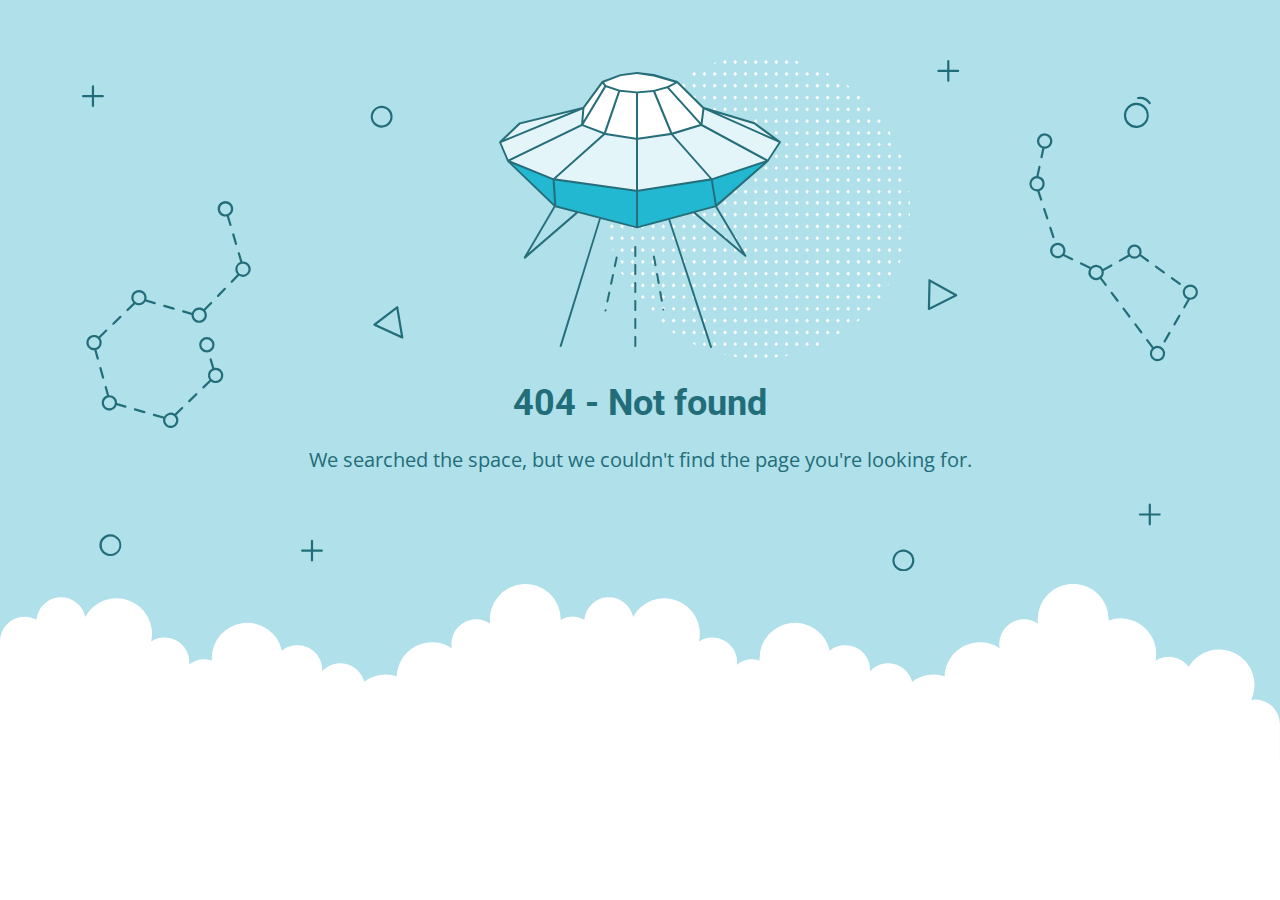
<file: !.html>
<!DOCTYPE html>
<html lang="en">
<head>
    <meta charset="utf-8" />
    <meta name="viewport" content="width=device-width, initial-scale=1.0">
    <meta http-equiv="cache-control" content="no-store,max-age=0" />
    <meta name="robots" content="noindex" />
    <title>404 - Not found</title>
    <link href="https://fonts.googleapis.com/css?family=Open+Sans:400,700%7CRoboto:400,700" rel="stylesheet">
<style>
    * {
        box-sizing: border-box;
        -moz-box-sizing: border-box;
        -webkit-tap-highlight-color: transparent;
    }
    body {
        margin: 0;
        padding: 0;
        height: 100%;
        -webkit-text-size-adjust: 100%;
    }
    .fit-wide {
        position: relative;
        overflow: hidden;
        max-width: 1240px;
        margin: 0 auto;
        padding-top: 60px;
        padding-bottom: 60px;
        padding-left: 20px;
        padding-right: 20px;
    }
    .background-wrap { position: relative; }
    .background-wrap.cloud-blue { background-color: #b0e0e9; }
    .background-wrap.white { background-color: #fff; }
    .title { 
        position: relative; 
        text-align: center;
        margin: 20px auto 10px;
    }
    .title--regular { font-family: 'Roboto', Arial, sans-serif; }
    .title--size-large { font-size: 36px; line-height: 46px; }
    .title--size-semimedium { font-size: 20px; line-height: 28px; }
    .title--weight-normal { font-weight: 400; }
    .title--weight-bold { font-weight: 700; }
    .title--subtitle { 
        padding-bottom: 40px; 
        font-family: 'Open Sans', Arial ,sans-serif; 
        text-align: center;
    }
    .error h1,
    .error p { color: #226d7a; }
    .error--bg__cover {
        position: absolute;
        left: 0;
        right: 0;
        width: 90%;
        margin: 0 auto;
    }
    .error--shape__clouds svg {
        display: block;
    }
    .abstract-half-dot--circle {
        z-index: 0;
        position: absolute;
        left: 15em;
        right: 0;
        width: 300px;
        height: 300px;
        margin: 0 auto;
    }
    .icon-graphic {
        z-index: 1;
        position: relative;
        width: 300px;
        height: 300px;
        margin: 0 auto;
    }
    @media screen and (max-width: 767px) {
        .error--bg__cover { display: none; }
        .abstract-half-dot--circle { left: 0; }
    }
</style>
</head>
<body>
    <div id="container">
        <section class="error content background-wrap cloud-blue">
            <div class="fit-wide">
                <div class="error--bg__cover">
                    <svg id="acce7670-904f-4f8c-b867-68138c2f8c06" data-name="Layer 1" xmlns="http://www.w3.org/2000/svg" viewBox="0 0 1019 467"><title>404_bg</title><path d="M962.794,62.029a11.471,11.471,0,0,1-.656-22.923h0a11.471,11.471,0,0,1,1.327,22.9C963.24,62.023,963.017,62.029,962.794,62.029ZM962.253,41.1a9.47,9.47,0,1,0,10,8.906,9.481,9.481,0,0,0-10-8.906Z" fill="#1e6d7a"/><path d="M974.934,40.4a1,1,0,0,1-.836-.45,10.049,10.049,0,0,0-9.688-4.276A1,1,0,0,1,964.1,33.7a11.952,11.952,0,0,1,11.67,5.153,1,1,0,0,1-.834,1.549Z" fill="#1e6d7a"/><path d="M273.605,61.8a9.971,9.971,0,0,1-7.251-3.106h0a10.012,10.012,0,1,1,7.251,3.106Zm0-17.991a8,8,0,0,0-5.8,13.507h0a8,8,0,1,0,5.8-13.507Z" fill="#226d7a"/><path d="M26.007,453q-.131,0-.261,0a10.019,10.019,0,1,1,.261,0ZM26,435a8.042,8.042,0,1,0,.208,0C26.134,435,26.064,435,26,435Z" fill="#226d7a"/><path d="M750.007,467q-.13,0-.261,0a9.933,9.933,0,0,1-6.994-3.108h0a10,10,0,1,1,7.255,3.11Zm-.013-18a8,8,0,0,0-5.793,13.511h0a8,8,0,1,0,6-13.509C750.134,449,750.063,449,749.994,449Z" fill="#226d7a"/><path d="M292.416,254.312a1.013,1.013,0,0,1-.417-.09L266.634,242.6a1,1,0,0,1-.191-1.7L287.2,225a1,1,0,0,1,1.594.629l4.607,27.516a1,1,0,0,1-.986,1.165Zm-23.437-12.835,22.139,10.141L287.1,227.6Z" fill="#226d7a"/><path d="M773.316,228.33a1,1,0,0,1-1-1.022l.571-26.14a1,1,0,0,1,1.487-.851l24.356,13.607a1,1,0,0,1-.038,1.767l-24.926,12.532A1.006,1.006,0,0,1,773.316,228.33Zm1.535-25.456-.5,22.815,21.756-10.938Z" fill="#226d7a"/><path d="M136.509,150.348l-2.39-8.09a7.115,7.115,0,1,0-1.9.629l2.372,8.028a1,1,0,0,0,.959.717,1,1,0,0,0,.959-1.284ZM126,136a5,5,0,1,1,5,5A5.006,5.006,0,0,1,126,136Z" fill="#226d7a"/><path d="M137.141,159.545l2.55,8.632a1,1,0,0,0,.959.717,1.037,1.037,0,0,0,.284-.041,1,1,0,0,0,.675-1.243l-2.55-8.631a1,1,0,0,0-1.918.566Z" fill="#226d7a"/><path d="M129.751,208.226l-6.265,6.461a1,1,0,0,0,1.436,1.393l6.265-6.461a1,1,0,0,0-1.436-1.393Z" fill="#226d7a"/><path d="M92.076,230.463l7.936,2.293c0,.082-.012.162-.012.244a7,7,0,1,0,12.587-4.2l6.07-6.259a1,1,0,1,0-1.436-1.393l-6.052,6.242a6.978,6.978,0,0,0-10.8,3.386l-7.737-2.235a1,1,0,0,0-.555,1.922ZM107,228a5,5,0,1,1-5,5A5.006,5.006,0,0,1,107,228Z" fill="#226d7a"/><path d="M74.783,225.467l8.647,2.5a.989.989,0,0,0,.278.04,1,1,0,0,0,.276-1.962l-8.646-2.5a1,1,0,0,0-.555,1.922Z" fill="#226d7a"/><path d="M28.617,241.8a1,1,0,0,0,.7-.282l6.461-6.266a1,1,0,0,0-1.393-1.436l-6.461,6.266a1,1,0,0,0,.7,1.718Z" fill="#226d7a"/><path d="M19.257,291.006a1,1,0,0,0,.964-1.269L17.8,281.069a1,1,0,0,0-1.927.537l2.419,8.668A1,1,0,0,0,19.257,291.006Z" fill="#226d7a"/><path d="M13.216,264.635a6.979,6.979,0,0,0,3.394-10.8l6.242-6.052a1,1,0,1,0-1.393-1.435L15.2,252.413A7,7,0,1,0,11,265c.08,0,.158-.009.237-.012l2.219,7.95a1,1,0,0,0,1.927-.538ZM6,258a5,5,0,1,1,5,5A5.006,5.006,0,0,1,6,258Z" fill="#226d7a"/><path d="M39.924,315.537l-7.936-2.293c0-.082.012-.162.012-.244a7.008,7.008,0,0,0-7-7c-.08,0-.158.009-.237.012l-2.123-7.606a1,1,0,0,0-1.927.537l2.072,7.422a7,7,0,1,0,8.847,8.859l7.737,2.235a1.025,1.025,0,0,0,.278.039,1,1,0,0,0,.277-1.961ZM25,318a5,5,0,1,1,5-5A5.006,5.006,0,0,1,25,318Z" fill="#226d7a"/><path d="M57.217,320.532l-8.647-2.5a1,1,0,1,0-.554,1.922l8.646,2.5a1.03,1.03,0,0,0,.278.039,1,1,0,0,0,.277-1.961Z" fill="#226d7a"/><path d="M90.765,317.017,84.592,323a6.975,6.975,0,0,0-9.76,2.693.984.984,0,0,0-.323-.168l-8.646-2.5a1,1,0,0,0-.554,1.922l8.646,2.5a1,1,0,0,0,.216.031,7,7,0,1,0,11.98-3.2l6.006-5.825a1,1,0,1,0-1.392-1.435ZM81,334a5,5,0,1,1,5-5A5.006,5.006,0,0,1,81,334Z" fill="#226d7a"/><path d="M103.687,304.486l-6.461,6.266a1,1,0,0,0,1.393,1.436l6.461-6.266a1,1,0,0,0-1.393-1.436Z" fill="#226d7a"/><path d="M147,184c-.182,0-.361.014-.54.027l-2.3-7.786a1,1,0,1,0-1.918.567l2.263,7.66a6.977,6.977,0,0,0-2.643,11.269l-5.845,6.028a1,1,0,1,0,1.436,1.392L143.419,197A7,7,0,1,0,147,184Zm0,12a4.995,4.995,0,0,1-1.121-9.863,1.033,1.033,0,0,0,.155-.022c.015,0,.025-.016.04-.021A5,5,0,1,1,147,196Z" fill="#226d7a"/><path d="M52,224a7,7,0,0,0,5.984-3.386l8.153,2.356a1.025,1.025,0,0,0,.278.039,1,1,0,0,0,.276-1.961l-7.924-2.29a7,7,0,1,0-11.918,2.965l-6.006,5.824a1,1,0,1,0,1.392,1.436L48.408,223A6.952,6.952,0,0,0,52,224Zm0-12a5,5,0,1,1-5,5A5.006,5.006,0,0,1,52,212Z" fill="#226d7a"/><path d="M122,281a6.984,6.984,0,0,0-1.218.113l-2.362-8.03a1,1,0,0,0-1.919.564l2.381,8.1a6.972,6.972,0,0,0-2.492,10.427l-6.242,6.052a1,1,0,0,0,1.393,1.435l6.259-6.069A7,7,0,1,0,122,281Zm0,12a5,5,0,1,1,5-5A5.006,5.006,0,0,1,122,293Z" fill="#226d7a"/><path d="M121,260a7,7,0,1,0-7,7A7.008,7.008,0,0,0,121,260Zm-12,0a5,5,0,1,1,5,5A5.006,5.006,0,0,1,109,260Z" fill="#226d7a"/><path d="M886.983,162.773a1,1,0,0,0,.951-1.311l-2.8-8.555a1,1,0,0,0-1.9.621l2.8,8.555A1,1,0,0,0,886.983,162.773Z" fill="#226d7a"/><path d="M879.544,135.8a1,1,0,1,0-1.9.621l2.795,8.555a1,1,0,0,0,.951.69,1,1,0,0,0,.95-1.311Z" fill="#226d7a"/><path d="M904.543,181l-7.442-3.582a7.032,7.032,0,1,0-1.252,1.616l7.827,3.768a.981.981,0,0,0,.432.1,1,1,0,0,0,.435-1.9ZM891,179a5,5,0,1,1,5-5A5.006,5.006,0,0,1,891,179Z" fill="#226d7a"/><path d="M956.292,179.469a6.477,6.477,0,0,0,9.659-.268l6.739,4.9a1,1,0,1,0,1.176-1.617L967,177.492a6.5,6.5,0,1,0-11.811.4,1.064,1.064,0,0,0-.121.039l-7.852,4.4a1,1,0,0,0,.976,1.745l7.853-4.4A.985.985,0,0,0,956.292,179.469ZM961,170.5a4.5,4.5,0,1,1-4.5,4.5A4.505,4.505,0,0,1,961,170.5Z" fill="#226d7a"/><path d="M987.248,194.689a1,1,0,1,0,1.176-1.617l-7.278-5.294a1,1,0,0,0-1.176,1.618Z" fill="#226d7a"/><path d="M995.7,198.366a1,1,0,0,0-1.176,1.617l7.28,5.293a.986.986,0,0,0,.587.192,1,1,0,0,0,.588-1.809Z" fill="#226d7a"/><path d="M1002.5,232.72a1,1,0,0,0-1.366.365l-4.5,7.793a1,1,0,1,0,1.732,1l4.5-7.792A1,1,0,0,0,1002.5,232.72Z" fill="#226d7a"/><path d="M993.49,248.305a1,1,0,0,0-1.366.366l-4.5,7.793a1,1,0,0,0,1.733,1l4.5-7.793A1,1,0,0,0,993.49,248.305Z" fill="#226d7a"/><path d="M951.8,226.4a1,1,0,0,0-1.6,1.2l5.4,7.2a1,1,0,1,0,1.6-1.2Z" fill="#226d7a"/><path d="M962.6,240.8A1,1,0,0,0,961,242l5.4,7.2A1,1,0,0,0,968,248Z" fill="#226d7a"/><path d="M931.091,198.789a6.943,6.943,0,0,0,1.777-6.129l7.473-4.185a1,1,0,1,0-.977-1.745l-7.172,4.016a6.988,6.988,0,0,0-11.127-1.7.981.981,0,0,0-.3-.23l-8.11-3.9a1,1,0,1,0-.867,1.8l8.1,3.9a6.988,6.988,0,0,0,9.645,9.428L934,206a1,1,0,0,0,1.6-1.2ZM921,194a5,5,0,1,1,5,5A5.006,5.006,0,0,1,921,194Z" fill="#226d7a"/><path d="M941,212a1,1,0,0,0-1.6,1.2l5.4,7.2a1,1,0,1,0,1.6-1.2Z" fill="#226d7a"/><path d="M876.837,80.654l-1.7,7.937a1,1,0,0,0,.767,1.187,1.029,1.029,0,0,0,.211.022,1,1,0,0,0,.977-.79l1.718-8.02c.064,0,.126.01.19.01a7.013,7.013,0,1,0-2.163-.346ZM879,69a5,5,0,1,1-5,5A5.006,5.006,0,0,1,879,69Z" fill="#226d7a"/><path d="M879,113a7.012,7.012,0,0,0-5.58-6.855l1.786-8.335a1,1,0,0,0-1.955-.419L871.4,106.03A7,7,0,0,0,872,120c.091,0,.18-.01.271-.014l2.576,7.879a1,1,0,0,0,.95.69.985.985,0,0,0,.31-.05,1,1,0,0,0,.64-1.261l-2.492-7.624A7.007,7.007,0,0,0,879,113Zm-7,5a5,5,0,1,1,5-5A5.006,5.006,0,0,1,872,118Z" fill="#226d7a"/><path d="M1012,205a7,7,0,0,0-2.469,13.542l-3.9,6.75a1,1,0,1,0,1.732,1l4.227-7.314c.136.008.271.021.41.021a7,7,0,0,0,0-14Zm0,12a5,5,0,1,1,5-5A5.006,5.006,0,0,1,1012,217Z" fill="#226d7a"/><path d="M982,261a6.941,6.941,0,0,0-3.527.964L973.4,255.2a1,1,0,1,0-1.6,1.2l5.109,6.812A6.99,6.99,0,1,0,982,261Zm0,12a5,5,0,1,1,5-5A5.006,5.006,0,0,1,982,273Z" fill="#226d7a"/><path d="M19,32H11V24a1,1,0,0,0-2,0v8H1a1,1,0,0,0,0,2H9v8a1,1,0,0,0,2,0V34h8a1,1,0,0,0,0-2Z" fill="#206d7a"/><path d="M219,447h-8v-8a1,1,0,0,0-2,0v8h-8a1,1,0,0,0,0,2h8v8a1,1,0,0,0,2,0v-8h8a1,1,0,0,0,0-2Z" fill="#206d7a"/><path d="M984,414h-8v-8a1,1,0,0,0-2,0v8h-8a1,1,0,0,0,0,2h8v8a1,1,0,0,0,2,0v-8h8a1,1,0,0,0,0-2Z" fill="#206d7a"/><path d="M800,9h-8V1a1,1,0,0,0-2,0V9h-8a1,1,0,0,0,0,2h8v8a1,1,0,0,0,2,0V11h8a1,1,0,0,0,0-2Z" fill="#206d7a"/></svg>
                </div>
                <div>
                    <div class="abstract-half-dot--circle">
                        <svg id="a57f7293-9654-4013-9c82-7cad22fc3689" data-name="Layer 1" xmlns="http://www.w3.org/2000/svg" viewBox="0 0 300 298.181"><title>circle_dots</title><polygon points="145.742 133.848 147.581 131.734 145.742 129.621 143.904 131.734 145.742 133.848" fill="#fff"/><polygon points="145.742 122.041 147.581 119.928 145.742 117.814 143.904 119.928 145.742 122.041" fill="#fff"/><polygon points="145.742 110.235 147.581 108.122 145.742 106.008 143.904 108.122 145.742 110.235" fill="#fff"/><polygon points="145.742 98.429 147.581 96.316 145.742 94.202 143.904 96.316 145.742 98.429" fill="#fff"/><polygon points="145.742 86.624 147.581 84.51 145.742 82.396 143.904 84.51 145.742 86.624" fill="#fff"/><polygon points="156.015 129.621 154.177 131.734 156.015 133.848 157.854 131.734 156.015 129.621" fill="#fff"/><polygon points="156.015 117.814 154.177 119.928 156.015 122.041 157.854 119.928 156.015 117.814" fill="#fff"/><polygon points="156.015 106.008 154.177 108.122 156.015 110.235 157.854 108.122 156.015 106.008" fill="#fff"/><polygon points="156.015 94.202 154.177 96.316 156.015 98.429 157.854 96.316 156.015 94.202" fill="#fff"/><polygon points="156.015 82.396 154.177 84.51 156.015 86.624 157.854 84.51 156.015 82.396" fill="#fff"/><polygon points="166.288 129.621 164.45 131.734 166.288 133.848 168.13 131.734 166.288 129.621" fill="#fff"/><polygon points="166.288 117.814 164.45 119.928 166.288 122.041 168.13 119.928 166.288 117.814" fill="#fff"/><polygon points="166.288 106.008 164.45 108.122 166.288 110.235 168.13 108.122 166.288 106.008" fill="#fff"/><polygon points="166.288 94.202 164.45 96.316 166.288 98.429 168.13 96.316 166.288 94.202" fill="#fff"/><polygon points="168.128 84.51 166.288 82.396 164.45 84.51 166.288 86.624 168.128 84.51" fill="#fff"/><polygon points="176.563 129.621 174.724 131.734 176.563 133.848 178.401 131.734 176.563 129.621" fill="#fff"/><polygon points="176.563 117.814 174.724 119.928 176.563 122.041 178.401 119.928 176.563 117.814" fill="#fff"/><polygon points="176.563 106.008 174.724 108.122 176.563 110.235 178.401 108.122 176.563 106.008" fill="#fff"/><polygon points="176.563 94.202 174.724 96.316 176.563 98.429 178.401 96.316 176.563 94.202" fill="#fff"/><polygon points="176.563 82.396 174.724 84.51 176.563 86.624 178.401 84.51 176.563 82.396" fill="#fff"/><polygon points="186.835 129.621 184.997 131.734 186.835 133.848 188.674 131.734 186.835 129.621" fill="#fff"/><polygon points="186.835 117.814 184.997 119.928 186.835 122.041 188.674 119.928 186.835 117.814" fill="#fff"/><polygon points="186.835 106.008 184.997 108.122 186.835 110.235 188.674 108.122 186.835 106.008" fill="#fff"/><polygon points="186.835 94.202 184.997 96.316 186.835 98.429 188.674 96.316 186.835 94.202" fill="#fff"/><polygon points="186.835 82.396 184.997 84.51 186.835 86.624 188.674 84.51 186.835 82.396" fill="#fff"/><polygon points="197.11 129.621 195.268 131.734 197.11 133.848 198.948 131.734 197.11 129.621" fill="#fff"/><polygon points="197.11 117.814 195.268 119.928 197.11 122.041 198.948 119.928 197.11 117.814" fill="#fff"/><polygon points="197.11 106.008 195.268 108.122 197.11 110.235 198.948 108.122 197.11 106.008" fill="#fff"/><polygon points="197.11 94.202 195.268 96.316 197.11 98.429 198.948 96.316 197.11 94.202" fill="#fff"/><polygon points="197.11 82.396 195.27 84.51 197.11 86.624 198.948 84.51 197.11 82.396" fill="#fff"/><polygon points="207.383 129.621 205.545 131.734 207.383 133.848 209.221 131.734 207.383 129.621" fill="#fff"/><polygon points="207.383 117.814 205.545 119.928 207.383 122.041 209.221 119.928 207.383 117.814" fill="#fff"/><polygon points="207.383 106.008 205.545 108.122 207.383 110.235 209.221 108.122 207.383 106.008" fill="#fff"/><polygon points="207.383 94.202 205.545 96.316 207.383 98.429 209.221 96.316 207.383 94.202" fill="#fff"/><polygon points="207.383 82.396 205.545 84.51 207.383 86.624 209.221 84.51 207.383 82.396" fill="#fff"/><polygon points="217.656 129.621 215.817 131.734 217.656 133.848 219.497 131.734 217.656 129.621" fill="#fff"/><polygon points="217.656 117.814 215.817 119.928 217.656 122.041 219.497 119.928 217.656 117.814" fill="#fff"/><polygon points="217.656 106.008 215.817 108.122 217.656 110.235 219.497 108.122 217.656 106.008" fill="#fff"/><polygon points="217.656 94.202 215.817 96.316 217.656 98.429 219.497 96.316 217.656 94.202" fill="#fff"/><polygon points="219.496 84.51 217.656 82.396 215.817 84.51 217.656 86.624 219.496 84.51" fill="#fff"/><polygon points="227.93 129.621 226.092 131.734 227.93 133.848 229.769 131.734 227.93 129.621" fill="#fff"/><polygon points="227.93 117.814 226.092 119.928 227.93 122.041 229.769 119.928 227.93 117.814" fill="#fff"/><polygon points="227.93 106.008 226.092 108.122 227.93 110.235 229.769 108.122 227.93 106.008" fill="#fff"/><polygon points="227.93 94.202 226.092 96.316 227.93 98.429 229.769 96.316 227.93 94.202" fill="#fff"/><polygon points="227.93 82.396 226.092 84.51 227.93 86.624 229.769 84.51 227.93 82.396" fill="#fff"/><polygon points="238.203 129.621 236.365 131.734 238.203 133.848 240.042 131.734 238.203 129.621" fill="#fff"/><polygon points="238.203 117.814 236.365 119.928 238.203 122.041 240.042 119.928 238.203 117.814" fill="#fff"/><polygon points="238.203 106.008 236.365 108.122 238.203 110.235 240.042 108.122 238.203 106.008" fill="#fff"/><polygon points="238.203 94.202 236.365 96.316 238.203 98.429 240.042 96.316 238.203 94.202" fill="#fff"/><polygon points="238.203 82.396 236.365 84.51 238.203 86.624 240.042 84.51 238.203 82.396" fill="#fff"/><polygon points="248.478 133.848 250.316 131.734 248.478 129.621 246.636 131.734 248.478 133.848" fill="#fff"/><polygon points="248.478 122.041 250.316 119.928 248.478 117.814 246.636 119.928 248.478 122.041" fill="#fff"/><polygon points="248.478 110.235 250.316 108.122 248.478 106.008 246.636 108.122 248.478 110.235" fill="#fff"/><polygon points="248.478 98.429 250.316 96.316 248.478 94.202 246.636 96.316 248.478 98.429" fill="#fff"/><polygon points="246.638 84.51 248.478 86.624 250.316 84.51 248.478 82.396 246.638 84.51" fill="#fff"/><polygon points="258.751 129.621 256.912 131.734 258.751 133.848 260.589 131.734 258.751 129.621" fill="#fff"/><polygon points="258.751 117.814 256.912 119.928 258.751 122.041 260.589 119.928 258.751 117.814" fill="#fff"/><polygon points="258.751 106.008 256.912 108.122 258.751 110.235 260.589 108.122 258.751 106.008" fill="#fff"/><polygon points="258.751 94.202 256.912 96.316 258.751 98.429 260.589 96.316 258.751 94.202" fill="#fff"/><polygon points="258.751 82.396 256.912 84.51 258.751 86.624 260.589 84.51 258.751 82.396" fill="#fff"/><polygon points="269.023 129.621 267.185 131.734 269.023 133.848 270.865 131.734 269.023 129.621" fill="#fff"/><polygon points="269.023 117.814 267.185 119.928 269.023 122.041 270.865 119.928 269.023 117.814" fill="#fff"/><polygon points="269.023 106.008 267.185 108.122 269.023 110.235 270.865 108.122 269.023 106.008" fill="#fff"/><polygon points="269.023 94.202 267.185 96.316 269.023 98.429 270.865 96.316 269.023 94.202" fill="#fff"/><polygon points="270.863 84.51 269.023 82.396 267.185 84.51 269.023 86.624 270.863 84.51" fill="#fff"/><polygon points="145.742 75.064 147.581 72.95 145.742 70.837 143.904 72.95 145.742 75.064" fill="#fff"/><polygon points="145.742 63.258 147.581 61.144 145.742 59.031 143.904 61.144 145.742 63.258" fill="#fff"/><polygon points="145.742 51.452 147.581 49.338 145.742 47.225 143.904 49.338 145.742 51.452" fill="#fff"/><polygon points="145.742 39.646 147.581 37.532 145.742 35.419 143.904 37.532 145.742 39.646" fill="#fff"/><polygon points="145.742 27.84 147.581 25.726 145.742 23.612 143.904 25.726 145.742 27.84" fill="#fff"/><polygon points="147.581 13.92 145.742 11.806 143.904 13.92 145.742 16.033 147.581 13.92" fill="#fff"/><polygon points="143.904 2.114 145.742 4.227 147.581 2.114 145.742 0 143.904 2.114" fill="#fff"/><polygon points="156.015 70.837 154.177 72.95 156.015 75.064 157.854 72.95 156.015 70.837" fill="#fff"/><polygon points="156.015 59.031 154.177 61.144 156.015 63.258 157.854 61.144 156.015 59.031" fill="#fff"/><polygon points="156.015 47.225 154.177 49.338 156.015 51.452 157.854 49.338 156.015 47.225" fill="#fff"/><polygon points="156.015 35.419 154.177 37.532 156.015 39.646 157.854 37.532 156.015 35.419" fill="#fff"/><polygon points="156.015 23.612 154.177 25.726 156.015 27.84 157.854 25.726 156.015 23.612" fill="#fff"/><polygon points="156.015 11.806 154.177 13.92 156.015 16.033 157.854 13.92 156.015 11.806" fill="#fff"/><polygon points="156.015 0 154.177 2.114 156.015 4.227 157.854 2.114 156.015 0" fill="#fff"/><polygon points="166.288 70.837 164.45 72.95 166.288 75.064 168.13 72.95 166.288 70.837" fill="#fff"/><polygon points="166.288 59.031 164.45 61.144 166.288 63.258 168.13 61.144 166.288 59.031" fill="#fff"/><polygon points="166.288 47.225 164.45 49.338 166.288 51.452 168.13 49.338 166.288 47.225" fill="#fff"/><polygon points="166.288 35.419 164.45 37.532 166.288 39.646 168.13 37.532 166.288 35.419" fill="#fff"/><polygon points="166.288 23.612 164.45 25.726 166.288 27.84 168.13 25.726 166.288 23.612" fill="#fff"/><polygon points="166.288 11.806 164.45 13.92 166.288 16.033 168.13 13.92 166.288 11.806" fill="#fff"/><polygon points="166.288 0 164.45 2.114 166.288 4.227 168.13 2.114 166.288 0" fill="#fff"/><polygon points="176.563 70.837 174.724 72.95 176.563 75.064 178.401 72.95 176.563 70.837" fill="#fff"/><polygon points="176.563 59.031 174.724 61.144 176.563 63.258 178.401 61.144 176.563 59.031" fill="#fff"/><polygon points="176.563 47.225 174.724 49.338 176.563 51.452 178.401 49.338 176.563 47.225" fill="#fff"/><polygon points="176.563 35.419 174.724 37.532 176.563 39.646 178.401 37.532 176.563 35.419" fill="#fff"/><polygon points="176.563 23.612 174.724 25.726 176.563 27.84 178.401 25.726 176.563 23.612" fill="#fff"/><polygon points="176.563 11.806 174.724 13.92 176.563 16.033 178.401 13.92 176.563 11.806" fill="#fff"/><polygon points="176.563 0 174.724 2.114 176.563 4.227 178.401 2.114 176.563 0" fill="#fff"/><polygon points="186.835 70.837 184.997 72.95 186.835 75.064 188.674 72.95 186.835 70.837" fill="#fff"/><polygon points="186.835 59.031 184.997 61.144 186.835 63.258 188.674 61.144 186.835 59.031" fill="#fff"/><polygon points="186.835 47.225 184.997 49.338 186.835 51.452 188.674 49.338 186.835 47.225" fill="#fff"/><polygon points="186.835 35.419 184.997 37.532 186.835 39.646 188.674 37.532 186.835 35.419" fill="#fff"/><polygon points="186.835 23.612 184.997 25.726 186.835 27.84 188.674 25.726 186.835 23.612" fill="#fff"/><polygon points="186.835 11.806 184.997 13.92 186.835 16.033 188.674 13.92 186.835 11.806" fill="#fff"/><path d="M186.835,4.227l1.839-2.113-.31-.356c-.826-.225-1.651-.45-2.483-.661L185,2.114Z" fill="#fff"/><polygon points="197.11 70.837 195.268 72.95 197.11 75.064 198.948 72.95 197.11 70.837" fill="#fff"/><polygon points="197.11 59.031 195.268 61.144 197.11 63.258 198.948 61.144 197.11 59.031" fill="#fff"/><polygon points="197.11 47.225 195.268 49.338 197.11 51.452 198.948 49.338 197.11 47.225" fill="#fff"/><polygon points="197.11 35.419 195.268 37.532 197.11 39.646 198.948 37.532 197.11 35.419" fill="#fff"/><polygon points="197.11 23.612 195.268 25.726 197.11 27.84 198.948 25.726 197.11 23.612" fill="#fff"/><polygon points="197.11 11.806 195.268 13.92 197.11 16.033 198.948 13.92 197.11 11.806" fill="#fff"/><polygon points="207.383 70.837 205.545 72.95 207.383 75.064 209.221 72.95 207.383 70.837" fill="#fff"/><polygon points="207.383 59.031 205.545 61.144 207.383 63.258 209.221 61.144 207.383 59.031" fill="#fff"/><polygon points="207.383 47.225 205.545 49.338 207.383 51.452 209.221 49.338 207.383 47.225" fill="#fff"/><polygon points="207.383 35.419 205.545 37.532 207.383 39.646 209.221 37.532 207.383 35.419" fill="#fff"/><polygon points="207.383 23.612 205.545 25.726 207.383 27.84 209.221 25.726 207.383 23.612" fill="#fff"/><polygon points="207.383 11.806 205.545 13.92 207.383 16.033 209.221 13.92 207.383 11.806" fill="#fff"/><polygon points="217.656 70.837 215.817 72.95 217.656 75.064 219.497 72.95 217.656 70.837" fill="#fff"/><polygon points="217.656 59.031 215.817 61.144 217.656 63.258 219.497 61.144 217.656 59.031" fill="#fff"/><polygon points="217.656 47.225 215.817 49.338 217.656 51.452 219.497 49.338 217.656 47.225" fill="#fff"/><polygon points="217.656 35.419 215.817 37.532 217.656 39.646 219.497 37.532 217.656 35.419" fill="#fff"/><polygon points="217.656 23.612 215.817 25.726 217.656 27.84 219.497 25.726 217.656 23.612" fill="#fff"/><path d="M217.656,16.033l1.753-2.011c-.842-.445-1.685-.887-2.535-1.317l-1.057,1.215Z" fill="#fff"/><polygon points="227.93 70.837 226.092 72.95 227.93 75.064 229.769 72.95 227.93 70.837" fill="#fff"/><polygon points="227.93 59.031 226.092 61.144 227.93 63.258 229.769 61.144 227.93 59.031" fill="#fff"/><polygon points="227.93 47.225 226.092 49.338 227.93 51.452 229.769 49.338 227.93 47.225" fill="#fff"/><polygon points="227.93 35.419 226.092 37.532 227.93 39.646 229.769 37.532 227.93 35.419" fill="#fff"/><polygon points="227.93 23.612 226.092 25.726 227.93 27.84 229.769 25.726 227.93 23.612" fill="#fff"/><polygon points="238.203 70.837 236.365 72.95 238.203 75.064 240.042 72.95 238.203 70.837" fill="#fff"/><polygon points="238.203 59.031 236.365 61.144 238.203 63.258 240.042 61.144 238.203 59.031" fill="#fff"/><polygon points="238.203 47.225 236.365 49.338 238.203 51.452 240.042 49.338 238.203 47.225" fill="#fff"/><polygon points="238.203 35.419 236.365 37.532 238.203 39.646 240.042 37.532 238.203 35.419" fill="#fff"/><path d="M236.365,25.726,238.2,27.84l1.084-1.246c-.744-.555-1.5-1.1-2.25-1.641Z" fill="#fff"/><polygon points="248.478 75.064 250.316 72.95 248.478 70.837 246.636 72.95 248.478 75.064" fill="#fff"/><polygon points="248.478 63.258 250.316 61.144 248.478 59.031 246.636 61.144 248.478 63.258" fill="#fff"/><polygon points="250.316 49.338 248.478 47.225 246.636 49.338 248.478 51.452 250.316 49.338" fill="#fff"/><polygon points="246.636 37.532 248.478 39.646 250.316 37.532 248.478 35.419 246.636 37.532" fill="#fff"/><polygon points="258.751 70.837 256.912 72.95 258.751 75.064 260.589 72.95 258.751 70.837" fill="#fff"/><polygon points="258.751 59.031 256.912 61.144 258.751 63.258 260.589 61.144 258.751 59.031" fill="#fff"/><polygon points="258.751 47.225 256.912 49.338 258.751 51.452 260.589 49.338 258.751 47.225" fill="#fff"/><polygon points="269.023 70.837 267.185 72.95 269.023 75.064 270.865 72.95 269.023 70.837" fill="#fff"/><polygon points="269.023 59.031 267.185 61.144 269.023 63.258 270.865 61.144 269.023 59.031" fill="#fff"/><polygon points="279.445 129.621 277.607 131.734 279.445 133.848 281.284 131.734 279.445 129.621" fill="#fff"/><polygon points="279.445 117.814 277.607 119.928 279.445 122.041 281.284 119.928 279.445 117.814" fill="#fff"/><polygon points="279.445 106.008 277.607 108.122 279.445 110.235 281.284 108.122 279.445 106.008" fill="#fff"/><polygon points="279.445 94.202 277.607 96.316 279.445 98.429 281.284 96.316 279.445 94.202" fill="#fff"/><polygon points="279.445 82.396 277.607 84.51 279.445 86.624 281.284 84.51 279.445 82.396" fill="#fff"/><polygon points="289.718 129.621 287.88 131.734 289.718 133.848 291.56 131.734 289.718 129.621" fill="#fff"/><polygon points="289.718 117.814 287.88 119.928 289.718 122.041 291.56 119.928 289.718 117.814" fill="#fff"/><polygon points="289.718 106.008 287.88 108.122 289.718 110.235 291.56 108.122 289.718 106.008" fill="#fff"/><path d="M287.88,96.316l1.838,2.113,1.515-1.739c-.151-.422-.3-.846-.451-1.267L289.718,94.2Z" fill="#fff"/><path d="M299.092,130.656l-.938,1.078,1.192,1.37Q299.229,131.877,299.092,130.656Z" fill="#fff"/><path d="M279.445,75.064l1.241-1.427q-.721-1.278-1.466-2.541l-1.613,1.854Z" fill="#fff"/><polygon points="1.838 129.621 0 131.734 1.838 133.848 3.677 131.734 1.838 129.621" fill="#fff"/><polygon points="1.838 117.814 0 119.928 1.838 122.041 3.677 119.928 1.838 117.814" fill="#fff"/><path d="M1.838,110.235l1.839-2.113-1.534-1.764q-.456,1.6-.876,3.22Z" fill="#fff"/><polygon points="12.113 129.621 10.271 131.734 12.113 133.848 13.951 131.734 12.113 129.621" fill="#fff"/><polygon points="12.113 117.814 10.271 119.928 12.113 122.041 13.951 119.928 12.113 117.814" fill="#fff"/><polygon points="12.113 106.008 10.271 108.122 12.113 110.235 13.951 108.122 12.113 106.008" fill="#fff"/><polygon points="12.113 94.202 10.271 96.316 12.113 98.429 13.951 96.316 12.113 94.202" fill="#fff"/><polygon points="12.113 82.396 10.273 84.51 12.113 86.624 13.951 84.51 12.113 82.396" fill="#fff"/><polygon points="22.533 129.621 20.695 131.734 22.533 133.848 24.371 131.734 22.533 129.621" fill="#fff"/><polygon points="22.533 117.814 20.695 119.928 22.533 122.041 24.371 119.928 22.533 117.814" fill="#fff"/><polygon points="22.533 106.008 20.695 108.122 22.533 110.235 24.371 108.122 22.533 106.008" fill="#fff"/><polygon points="22.533 94.202 20.695 96.316 22.533 98.429 24.371 96.316 22.533 94.202" fill="#fff"/><polygon points="22.533 82.396 20.695 84.51 22.533 86.624 24.371 84.51 22.533 82.396" fill="#fff"/><polygon points="32.808 129.621 30.966 131.734 32.808 133.848 34.646 131.734 32.808 129.621" fill="#fff"/><polygon points="32.808 117.814 30.966 119.928 32.808 122.041 34.646 119.928 32.808 117.814" fill="#fff"/><polygon points="32.808 106.008 30.966 108.122 32.808 110.235 34.646 108.122 32.808 106.008" fill="#fff"/><polygon points="32.808 94.202 30.966 96.316 32.808 98.429 34.646 96.316 32.808 94.202" fill="#fff"/><polygon points="32.808 82.396 30.968 84.51 32.808 86.624 34.646 84.51 32.808 82.396" fill="#fff"/><polygon points="43.08 129.621 41.242 131.734 43.08 133.848 44.919 131.734 43.08 129.621" fill="#fff"/><polygon points="43.08 117.814 41.242 119.928 43.08 122.041 44.919 119.928 43.08 117.814" fill="#fff"/><polygon points="43.08 106.008 41.242 108.122 43.08 110.235 44.919 108.122 43.08 106.008" fill="#fff"/><polygon points="43.08 94.202 41.242 96.316 43.08 98.429 44.919 96.316 43.08 94.202" fill="#fff"/><polygon points="43.08 82.396 41.242 84.51 43.08 86.624 44.919 84.51 43.08 82.396" fill="#fff"/><polygon points="53.353 129.621 51.515 131.734 53.353 133.848 55.195 131.734 53.353 129.621" fill="#fff"/><polygon points="53.353 117.814 51.515 119.928 53.353 122.041 55.195 119.928 53.353 117.814" fill="#fff"/><polygon points="53.353 106.008 51.515 108.122 53.353 110.235 55.195 108.122 53.353 106.008" fill="#fff"/><polygon points="53.353 94.202 51.515 96.316 53.353 98.429 55.195 96.316 53.353 94.202" fill="#fff"/><polygon points="55.193 84.51 53.353 82.396 51.515 84.51 53.353 86.624 55.193 84.51" fill="#fff"/><polygon points="63.628 129.621 61.789 131.734 63.628 133.848 65.466 131.734 63.628 129.621" fill="#fff"/><polygon points="63.628 117.814 61.789 119.928 63.628 122.041 65.466 119.928 63.628 117.814" fill="#fff"/><polygon points="63.628 106.008 61.789 108.122 63.628 110.235 65.466 108.122 63.628 106.008" fill="#fff"/><polygon points="63.628 94.202 61.789 96.316 63.628 98.429 65.466 96.316 63.628 94.202" fill="#fff"/><polygon points="63.628 82.396 61.789 84.51 63.628 86.624 65.466 84.51 63.628 82.396" fill="#fff"/><polygon points="73.901 129.621 72.062 131.734 73.901 133.848 75.739 131.734 73.901 129.621" fill="#fff"/><polygon points="73.901 117.814 72.062 119.928 73.901 122.041 75.739 119.928 73.901 117.814" fill="#fff"/><polygon points="73.901 106.008 72.062 108.122 73.901 110.235 75.739 108.122 73.901 106.008" fill="#fff"/><polygon points="73.901 94.202 72.062 96.316 73.901 98.429 75.739 96.316 73.901 94.202" fill="#fff"/><polygon points="73.901 82.396 72.062 84.51 73.901 86.624 75.739 84.51 73.901 82.396" fill="#fff"/><polygon points="84.174 129.621 82.335 131.734 84.174 133.848 86.015 131.734 84.174 129.621" fill="#fff"/><polygon points="84.174 117.814 82.335 119.928 84.174 122.041 86.015 119.928 84.174 117.814" fill="#fff"/><polygon points="84.174 106.008 82.335 108.122 84.174 110.235 86.015 108.122 84.174 106.008" fill="#fff"/><polygon points="84.174 94.202 82.335 96.316 84.174 98.429 86.015 96.316 84.174 94.202" fill="#fff"/><polygon points="86.014 84.51 84.174 82.396 82.335 84.51 84.174 86.624 86.014 84.51" fill="#fff"/><polygon points="94.448 129.621 92.61 131.734 94.448 133.848 96.286 131.734 94.448 129.621" fill="#fff"/><polygon points="94.448 117.814 92.61 119.928 94.448 122.041 96.286 119.928 94.448 117.814" fill="#fff"/><polygon points="94.448 106.008 92.61 108.122 94.448 110.235 96.286 108.122 94.448 106.008" fill="#fff"/><polygon points="94.448 94.202 92.61 96.316 94.448 98.429 96.286 96.316 94.448 94.202" fill="#fff"/><polygon points="94.448 82.396 92.61 84.51 94.448 86.624 96.286 84.51 94.448 82.396" fill="#fff"/><polygon points="104.721 129.621 102.883 131.734 104.721 133.848 106.559 131.734 104.721 129.621" fill="#fff"/><polygon points="104.721 117.814 102.883 119.928 104.721 122.041 106.559 119.928 104.721 117.814" fill="#fff"/><polygon points="104.721 106.008 102.883 108.122 104.721 110.235 106.559 108.122 104.721 106.008" fill="#fff"/><polygon points="104.721 94.202 102.883 96.316 104.721 98.429 106.559 96.316 104.721 94.202" fill="#fff"/><polygon points="104.721 82.396 102.883 84.51 104.721 86.624 106.559 84.51 104.721 82.396" fill="#fff"/><polygon points="114.996 129.621 113.154 131.734 114.996 133.848 116.834 131.734 114.996 129.621" fill="#fff"/><polygon points="114.996 117.814 113.154 119.928 114.996 122.041 116.834 119.928 114.996 117.814" fill="#fff"/><polygon points="114.996 106.008 113.154 108.122 114.996 110.235 116.834 108.122 114.996 106.008" fill="#fff"/><polygon points="114.996 94.202 113.154 96.316 114.996 98.429 116.834 96.316 114.996 94.202" fill="#fff"/><polygon points="114.996 82.396 113.156 84.51 114.996 86.624 116.834 84.51 114.996 82.396" fill="#fff"/><polygon points="125.268 133.848 127.107 131.734 125.268 129.621 123.43 131.734 125.268 133.848" fill="#fff"/><polygon points="125.268 122.041 127.107 119.928 125.268 117.814 123.43 119.928 125.268 122.041" fill="#fff"/><polygon points="125.268 110.235 127.107 108.122 125.268 106.008 123.43 108.122 125.268 110.235" fill="#fff"/><polygon points="125.268 98.429 127.107 96.316 125.268 94.202 123.43 96.316 125.268 98.429" fill="#fff"/><polygon points="125.268 86.624 127.107 84.51 125.268 82.396 123.43 84.51 125.268 86.624" fill="#fff"/><polygon points="135.541 133.848 137.383 131.734 135.541 129.621 133.703 131.734 135.541 133.848" fill="#fff"/><polygon points="135.541 122.041 137.383 119.928 135.541 117.814 133.703 119.928 135.541 122.041" fill="#fff"/><polygon points="135.541 110.235 137.383 108.122 135.541 106.008 133.703 108.122 135.541 110.235" fill="#fff"/><polygon points="135.541 98.429 137.383 96.316 135.541 94.202 133.703 96.316 135.541 98.429" fill="#fff"/><polygon points="135.541 86.624 137.381 84.51 135.541 82.396 133.703 84.51 135.541 86.624" fill="#fff"/><polygon points="22.533 70.837 20.695 72.95 22.533 75.064 24.371 72.95 22.533 70.837" fill="#fff"/><path d="M22.533,63.258l1.838-2.114-.387-.445c-.55.779-1.1,1.559-1.634,2.349Z" fill="#fff"/><polygon points="32.808 70.837 30.966 72.95 32.808 75.064 34.646 72.95 32.808 70.837" fill="#fff"/><polygon points="32.808 59.031 30.966 61.144 32.808 63.258 34.646 61.144 32.808 59.031" fill="#fff"/><path d="M32.808,51.452l1.838-2.114-.9-1.037c-.616.7-1.222,1.416-1.825,2.132Z" fill="#fff"/><polygon points="43.08 70.837 41.242 72.95 43.08 75.064 44.919 72.95 43.08 70.837" fill="#fff"/><polygon points="43.08 59.031 41.242 61.144 43.08 63.258 44.919 61.144 43.08 59.031" fill="#fff"/><polygon points="43.08 47.225 41.242 49.338 43.08 51.452 44.919 49.338 43.08 47.225" fill="#fff"/><path d="M43.08,39.646l1.839-2.114-.342-.393q-1.016.947-2.015,1.911Z" fill="#fff"/><polygon points="53.353 70.837 51.515 72.95 53.353 75.064 55.195 72.95 53.353 70.837" fill="#fff"/><polygon points="53.353 59.031 51.515 61.144 53.353 63.258 55.195 61.144 53.353 59.031" fill="#fff"/><polygon points="53.353 47.225 51.515 49.338 53.353 51.452 55.195 49.338 53.353 47.225" fill="#fff"/><polygon points="53.353 35.419 51.515 37.532 53.353 39.646 55.195 37.532 53.353 35.419" fill="#fff"/><polygon points="63.628 70.837 61.789 72.95 63.628 75.064 65.466 72.95 63.628 70.837" fill="#fff"/><polygon points="63.628 59.031 61.789 61.144 63.628 63.258 65.466 61.144 63.628 59.031" fill="#fff"/><polygon points="63.628 47.225 61.789 49.338 63.628 51.452 65.466 49.338 63.628 47.225" fill="#fff"/><polygon points="63.628 35.419 61.789 37.532 63.628 39.646 65.466 37.532 63.628 35.419" fill="#fff"/><polygon points="63.628 23.612 61.789 25.726 63.628 27.84 65.466 25.726 63.628 23.612" fill="#fff"/><polygon points="73.901 70.837 72.062 72.95 73.901 75.064 75.739 72.95 73.901 70.837" fill="#fff"/><polygon points="73.901 59.031 72.062 61.144 73.901 63.258 75.739 61.144 73.901 59.031" fill="#fff"/><polygon points="73.901 47.225 72.062 49.338 73.901 51.452 75.739 49.338 73.901 47.225" fill="#fff"/><polygon points="73.901 35.419 72.062 37.532 73.901 39.646 75.739 37.532 73.901 35.419" fill="#fff"/><polygon points="73.901 23.612 72.062 25.726 73.901 27.84 75.739 25.726 73.901 23.612" fill="#fff"/><path d="M73.9,16.033l.476-.547c-.214.119-.429.237-.642.357Z" fill="#fff"/><polygon points="84.174 70.837 82.335 72.95 84.174 75.064 86.015 72.95 84.174 70.837" fill="#fff"/><polygon points="84.174 59.031 82.335 61.144 84.174 63.258 86.015 61.144 84.174 59.031" fill="#fff"/><polygon points="84.174 47.225 82.335 49.338 84.174 51.452 86.015 49.338 84.174 47.225" fill="#fff"/><polygon points="84.174 35.419 82.335 37.532 84.174 39.646 86.015 37.532 84.174 35.419" fill="#fff"/><polygon points="84.174 23.612 82.335 25.726 84.174 27.84 86.015 25.726 84.174 23.612" fill="#fff"/><polygon points="84.174 11.806 82.335 13.92 84.174 16.033 86.015 13.92 84.174 11.806" fill="#fff"/><polygon points="94.448 70.837 92.61 72.95 94.448 75.064 96.286 72.95 94.448 70.837" fill="#fff"/><polygon points="94.448 59.031 92.61 61.144 94.448 63.258 96.286 61.144 94.448 59.031" fill="#fff"/><polygon points="94.448 47.225 92.61 49.338 94.448 51.452 96.286 49.338 94.448 47.225" fill="#fff"/><polygon points="94.448 35.419 92.61 37.532 94.448 39.646 96.286 37.532 94.448 35.419" fill="#fff"/><polygon points="94.448 23.612 92.61 25.726 94.448 27.84 96.286 25.726 94.448 23.612" fill="#fff"/><polygon points="94.448 11.806 92.61 13.92 94.448 16.033 96.286 13.92 94.448 11.806" fill="#fff"/><polygon points="104.721 70.837 102.883 72.95 104.721 75.064 106.559 72.95 104.721 70.837" fill="#fff"/><polygon points="104.721 59.031 102.883 61.144 104.721 63.258 106.559 61.144 104.721 59.031" fill="#fff"/><polygon points="104.721 47.225 102.883 49.338 104.721 51.452 106.559 49.338 104.721 47.225" fill="#fff"/><polygon points="104.721 35.419 102.883 37.532 104.721 39.646 106.559 37.532 104.721 35.419" fill="#fff"/><polygon points="104.721 23.612 102.883 25.726 104.721 27.84 106.559 25.726 104.721 23.612" fill="#fff"/><polygon points="104.721 11.806 102.883 13.92 104.721 16.033 106.559 13.92 104.721 11.806" fill="#fff"/><path d="M104.721,4.227l1.759-2.022c-.937.266-1.868.545-2.8.828Z" fill="#fff"/><polygon points="114.996 70.837 113.154 72.95 114.996 75.064 116.834 72.95 114.996 70.837" fill="#fff"/><polygon points="114.996 59.031 113.154 61.144 114.996 63.258 116.834 61.144 114.996 59.031" fill="#fff"/><polygon points="114.996 47.225 113.154 49.338 114.996 51.452 116.834 49.338 114.996 47.225" fill="#fff"/><polygon points="114.996 35.419 113.154 37.532 114.996 39.646 116.834 37.532 114.996 35.419" fill="#fff"/><polygon points="114.996 23.612 113.154 25.726 114.996 27.84 116.834 25.726 114.996 23.612" fill="#fff"/><polygon points="114.996 11.806 113.154 13.92 114.996 16.033 116.834 13.92 114.996 11.806" fill="#fff"/><path d="M113.154,2.114,115,4.227l1.838-2.113-1.8-2.066-.1.023Z" fill="#fff"/><polygon points="125.268 75.064 127.107 72.95 125.268 70.837 123.43 72.95 125.268 75.064" fill="#fff"/><polygon points="125.268 63.258 127.107 61.144 125.268 59.031 123.43 61.144 125.268 63.258" fill="#fff"/><polygon points="125.268 51.452 127.107 49.338 125.268 47.225 123.43 49.338 125.268 51.452" fill="#fff"/><polygon points="125.268 39.646 127.107 37.532 125.268 35.419 123.43 37.532 125.268 39.646" fill="#fff"/><polygon points="125.268 27.84 127.107 25.726 125.268 23.612 123.43 25.726 125.268 27.84" fill="#fff"/><polygon points="125.268 16.033 127.107 13.92 125.268 11.806 123.43 13.92 125.268 16.033" fill="#fff"/><polygon points="127.107 2.114 125.268 0 123.43 2.114 125.268 4.227 127.107 2.114" fill="#fff"/><polygon points="135.541 75.064 137.383 72.95 135.541 70.837 133.703 72.95 135.541 75.064" fill="#fff"/><polygon points="135.541 63.258 137.383 61.144 135.541 59.031 133.703 61.144 135.541 63.258" fill="#fff"/><polygon points="135.541 51.452 137.383 49.338 135.541 47.225 133.703 49.338 135.541 51.452" fill="#fff"/><polygon points="135.541 39.646 137.383 37.532 135.541 35.419 133.703 37.532 135.541 39.646" fill="#fff"/><polygon points="135.541 27.84 137.383 25.726 135.541 23.612 133.703 25.726 135.541 27.84" fill="#fff"/><polygon points="135.541 16.033 137.383 13.92 135.541 11.806 133.703 13.92 135.541 16.033" fill="#fff"/><polygon points="137.383 2.114 135.541 0 133.703 2.114 135.541 4.227 137.383 2.114" fill="#fff"/><polygon points="145.742 286.348 147.581 284.234 145.742 282.121 143.904 284.234 145.742 286.348" fill="#fff"/><polygon points="145.742 274.542 147.581 272.428 145.742 270.315 143.904 272.428 145.742 274.542" fill="#fff"/><polygon points="145.742 262.736 147.581 260.622 145.742 258.509 143.904 260.622 145.742 262.736" fill="#fff"/><polygon points="145.742 250.929 147.581 248.815 145.742 246.702 143.904 248.815 145.742 250.929" fill="#fff"/><polygon points="145.742 239.123 147.581 237.01 145.742 234.896 143.904 237.01 145.742 239.123" fill="#fff"/><polygon points="154.177 284.234 156.015 286.348 157.854 284.234 156.015 282.121 154.177 284.234" fill="#fff"/><polygon points="156.015 270.315 154.177 272.428 156.015 274.542 157.854 272.428 156.015 270.315" fill="#fff"/><polygon points="156.015 258.509 154.177 260.622 156.015 262.736 157.854 260.622 156.015 258.509" fill="#fff"/><polygon points="156.015 246.702 154.177 248.815 156.015 250.929 157.854 248.815 156.015 246.702" fill="#fff"/><polygon points="156.015 234.896 154.177 237.01 156.015 239.123 157.854 237.01 156.015 234.896" fill="#fff"/><polygon points="164.45 284.234 166.288 286.348 168.13 284.234 166.288 282.121 164.45 284.234" fill="#fff"/><polygon points="166.288 270.315 164.45 272.428 166.288 274.542 168.13 272.428 166.288 270.315" fill="#fff"/><polygon points="166.288 258.509 164.45 260.622 166.288 262.736 168.13 260.622 166.288 258.509" fill="#fff"/><polygon points="166.288 246.702 164.45 248.815 166.288 250.929 168.13 248.815 166.288 246.702" fill="#fff"/><polygon points="166.288 234.896 164.45 237.01 166.288 239.123 168.13 237.01 166.288 234.896" fill="#fff"/><polygon points="174.724 284.234 176.563 286.348 178.401 284.234 176.563 282.121 174.724 284.234" fill="#fff"/><polygon points="176.563 270.315 174.724 272.428 176.563 274.542 178.401 272.428 176.563 270.315" fill="#fff"/><polygon points="176.563 258.509 174.724 260.622 176.563 262.736 178.401 260.622 176.563 258.509" fill="#fff"/><polygon points="176.563 246.702 174.724 248.815 176.563 250.929 178.401 248.815 176.563 246.702" fill="#fff"/><polygon points="176.563 234.896 174.724 237.01 176.563 239.123 178.401 237.01 176.563 234.896" fill="#fff"/><polygon points="184.997 284.234 186.835 286.348 188.674 284.234 186.835 282.121 184.997 284.234" fill="#fff"/><polygon points="186.835 270.315 184.997 272.428 186.835 274.542 188.674 272.428 186.835 270.315" fill="#fff"/><polygon points="186.835 258.509 184.997 260.622 186.835 262.736 188.674 260.622 186.835 258.509" fill="#fff"/><polygon points="186.835 246.702 184.997 248.815 186.835 250.929 188.674 248.815 186.835 246.702" fill="#fff"/><polygon points="186.835 234.896 184.997 237.01 186.835 239.123 188.674 237.01 186.835 234.896" fill="#fff"/><polygon points="195.268 284.234 197.11 286.348 198.948 284.234 197.11 282.121 195.268 284.234" fill="#fff"/><polygon points="197.11 270.315 195.268 272.428 197.11 274.542 198.948 272.428 197.11 270.315" fill="#fff"/><polygon points="197.11 258.509 195.268 260.622 197.11 262.736 198.948 260.622 197.11 258.509" fill="#fff"/><polygon points="197.11 246.702 195.268 248.815 197.11 250.929 198.948 248.815 197.11 246.702" fill="#fff"/><polygon points="197.11 234.896 195.268 237.01 197.11 239.123 198.948 237.01 197.11 234.896" fill="#fff"/><polygon points="205.545 284.234 207.383 286.348 209.221 284.234 207.383 282.121 205.545 284.234" fill="#fff"/><polygon points="207.383 270.315 205.545 272.428 207.383 274.542 209.221 272.428 207.383 270.315" fill="#fff"/><polygon points="207.383 258.509 205.545 260.622 207.383 262.736 209.221 260.622 207.383 258.509" fill="#fff"/><polygon points="207.383 246.702 205.545 248.815 207.383 250.929 209.221 248.815 207.383 246.702" fill="#fff"/><polygon points="207.383 234.896 205.545 237.01 207.383 239.123 209.221 237.01 207.383 234.896" fill="#fff"/><polygon points="215.817 272.428 217.656 274.542 219.497 272.428 217.656 270.315 215.817 272.428" fill="#fff"/><polygon points="217.656 258.509 215.817 260.622 217.656 262.736 219.497 260.622 217.656 258.509" fill="#fff"/><polygon points="217.656 246.702 215.817 248.815 217.656 250.929 219.497 248.815 217.656 246.702" fill="#fff"/><polygon points="217.656 234.896 215.817 237.01 217.656 239.123 219.497 237.01 217.656 234.896" fill="#fff"/><polygon points="226.092 272.428 227.93 274.542 229.769 272.428 227.93 270.315 226.092 272.428" fill="#fff"/><polygon points="227.93 258.509 226.092 260.622 227.93 262.736 229.769 260.622 227.93 258.509" fill="#fff"/><polygon points="227.93 246.702 226.092 248.815 227.93 250.929 229.769 248.815 227.93 246.702" fill="#fff"/><polygon points="227.93 234.896 226.092 237.01 227.93 239.123 229.769 237.01 227.93 234.896" fill="#fff"/><polygon points="236.365 260.622 238.203 262.736 240.042 260.622 238.203 258.509 236.365 260.622" fill="#fff"/><polygon points="238.203 246.702 236.365 248.815 238.203 250.929 240.042 248.815 238.203 246.702" fill="#fff"/><polygon points="238.203 234.896 236.365 237.01 238.203 239.123 240.042 237.01 238.203 234.896" fill="#fff"/><path d="M248.478,258.509l-1.842,2.113.929,1.067c.7-.6,1.391-1.22,2.081-1.837Z" fill="#fff"/><polygon points="248.478 250.929 250.316 248.815 248.478 246.702 246.636 248.815 248.478 250.929" fill="#fff"/><polygon points="248.478 239.123 250.316 237.01 248.478 234.896 246.636 237.01 248.478 239.123" fill="#fff"/><polygon points="260.589 248.815 258.751 246.702 256.912 248.815 258.751 250.929 260.589 248.815" fill="#fff"/><polygon points="256.912 237.01 258.751 239.123 260.589 237.01 258.751 234.896 256.912 237.01" fill="#fff"/><path d="M269.023,234.9l-1.838,2.114,1.766,2.03q.864-1.126,1.707-2.268Z" fill="#fff"/><polygon points="145.742 227.565 147.581 225.451 145.742 223.337 143.904 225.451 145.742 227.565" fill="#fff"/><polygon points="145.742 215.759 147.581 213.645 145.742 211.531 143.904 213.645 145.742 215.759" fill="#fff"/><polygon points="145.742 203.952 147.581 201.838 145.742 199.725 143.904 201.838 145.742 203.952" fill="#fff"/><polygon points="145.742 192.146 147.581 190.032 145.742 187.919 143.904 190.032 145.742 192.146" fill="#fff"/><polygon points="145.742 180.34 147.581 178.226 145.742 176.113 143.904 178.226 145.742 180.34" fill="#fff"/><polygon points="145.742 168.534 147.581 166.42 145.742 164.307 143.904 166.42 145.742 168.534" fill="#fff"/><polygon points="145.742 156.727 147.581 154.614 145.742 152.5 143.904 154.614 145.742 156.727" fill="#fff"/><polygon points="145.742 144.921 147.581 142.808 145.742 140.694 143.904 142.808 145.742 144.921" fill="#fff"/><polygon points="156.015 223.337 154.177 225.451 156.015 227.565 157.854 225.451 156.015 223.337" fill="#fff"/><polygon points="156.015 211.531 154.177 213.645 156.015 215.759 157.854 213.645 156.015 211.531" fill="#fff"/><polygon points="156.015 199.725 154.177 201.838 156.015 203.952 157.854 201.838 156.015 199.725" fill="#fff"/><polygon points="156.015 187.919 154.177 190.032 156.015 192.146 157.854 190.032 156.015 187.919" fill="#fff"/><polygon points="156.015 176.113 154.177 178.226 156.015 180.34 157.854 178.226 156.015 176.113" fill="#fff"/><polygon points="156.015 164.307 154.177 166.42 156.015 168.534 157.854 166.42 156.015 164.307" fill="#fff"/><polygon points="156.015 152.5 154.177 154.614 156.015 156.727 157.854 154.614 156.015 152.5" fill="#fff"/><polygon points="156.015 140.694 154.177 142.808 156.015 144.921 157.854 142.808 156.015 140.694" fill="#fff"/><polygon points="168.128 225.451 166.288 223.337 164.45 225.451 166.288 227.565 168.128 225.451" fill="#fff"/><polygon points="166.288 211.531 164.45 213.645 166.288 215.759 168.13 213.645 166.288 211.531" fill="#fff"/><polygon points="166.288 199.725 164.45 201.838 166.288 203.952 168.13 201.838 166.288 199.725" fill="#fff"/><polygon points="166.288 187.919 164.45 190.032 166.288 192.146 168.13 190.032 166.288 187.919" fill="#fff"/><polygon points="166.288 176.113 164.45 178.226 166.288 180.34 168.13 178.226 166.288 176.113" fill="#fff"/><polygon points="166.288 164.307 164.45 166.42 166.288 168.534 168.13 166.42 166.288 164.307" fill="#fff"/><polygon points="166.288 152.5 164.45 154.614 166.288 156.727 168.13 154.614 166.288 152.5" fill="#fff"/><polygon points="166.288 140.694 164.45 142.808 166.288 144.921 168.13 142.808 166.288 140.694" fill="#fff"/><polygon points="176.563 223.337 174.724 225.451 176.563 227.565 178.401 225.451 176.563 223.337" fill="#fff"/><polygon points="176.563 211.531 174.724 213.645 176.563 215.759 178.401 213.645 176.563 211.531" fill="#fff"/><polygon points="176.563 199.725 174.724 201.838 176.563 203.952 178.401 201.838 176.563 199.725" fill="#fff"/><polygon points="176.563 187.919 174.724 190.032 176.563 192.146 178.401 190.032 176.563 187.919" fill="#fff"/><polygon points="176.563 176.113 174.724 178.226 176.563 180.34 178.401 178.226 176.563 176.113" fill="#fff"/><polygon points="176.563 164.307 174.724 166.42 176.563 168.534 178.401 166.42 176.563 164.307" fill="#fff"/><polygon points="176.563 152.5 174.724 154.614 176.563 156.727 178.401 154.614 176.563 152.5" fill="#fff"/><polygon points="176.563 140.694 174.724 142.808 176.563 144.921 178.401 142.808 176.563 140.694" fill="#fff"/><polygon points="186.835 223.337 184.997 225.451 186.835 227.565 188.674 225.451 186.835 223.337" fill="#fff"/><polygon points="186.835 211.531 184.997 213.645 186.835 215.759 188.674 213.645 186.835 211.531" fill="#fff"/><polygon points="186.835 199.725 184.997 201.838 186.835 203.952 188.674 201.838 186.835 199.725" fill="#fff"/><polygon points="186.835 187.919 184.997 190.032 186.835 192.146 188.674 190.032 186.835 187.919" fill="#fff"/><polygon points="186.835 176.113 184.997 178.226 186.835 180.34 188.674 178.226 186.835 176.113" fill="#fff"/><polygon points="186.835 164.307 184.997 166.42 186.835 168.534 188.674 166.42 186.835 164.307" fill="#fff"/><polygon points="186.835 152.5 184.997 154.614 186.835 156.727 188.674 154.614 186.835 152.5" fill="#fff"/><polygon points="186.835 140.694 184.997 142.808 186.835 144.921 188.674 142.808 186.835 140.694" fill="#fff"/><polygon points="197.11 223.337 195.27 225.451 197.11 227.565 198.948 225.451 197.11 223.337" fill="#fff"/><polygon points="197.11 211.531 195.268 213.645 197.11 215.759 198.948 213.645 197.11 211.531" fill="#fff"/><polygon points="197.11 199.725 195.268 201.838 197.11 203.952 198.948 201.838 197.11 199.725" fill="#fff"/><polygon points="197.11 187.919 195.268 190.032 197.11 192.146 198.948 190.032 197.11 187.919" fill="#fff"/><polygon points="197.11 176.113 195.268 178.226 197.11 180.34 198.948 178.226 197.11 176.113" fill="#fff"/><polygon points="197.11 164.307 195.268 166.42 197.11 168.534 198.948 166.42 197.11 164.307" fill="#fff"/><polygon points="197.11 152.5 195.268 154.614 197.11 156.727 198.948 154.614 197.11 152.5" fill="#fff"/><polygon points="197.11 140.694 195.268 142.808 197.11 144.921 198.948 142.808 197.11 140.694" fill="#fff"/><polygon points="207.383 223.337 205.545 225.451 207.383 227.565 209.221 225.451 207.383 223.337" fill="#fff"/><polygon points="207.383 211.531 205.545 213.645 207.383 215.759 209.221 213.645 207.383 211.531" fill="#fff"/><polygon points="207.383 199.725 205.545 201.838 207.383 203.952 209.221 201.838 207.383 199.725" fill="#fff"/><polygon points="207.383 187.919 205.545 190.032 207.383 192.146 209.221 190.032 207.383 187.919" fill="#fff"/><polygon points="207.383 176.113 205.545 178.226 207.383 180.34 209.221 178.226 207.383 176.113" fill="#fff"/><polygon points="207.383 164.307 205.545 166.42 207.383 168.534 209.221 166.42 207.383 164.307" fill="#fff"/><polygon points="207.383 152.5 205.545 154.614 207.383 156.727 209.221 154.614 207.383 152.5" fill="#fff"/><polygon points="207.383 140.694 205.545 142.808 207.383 144.921 209.221 142.808 207.383 140.694" fill="#fff"/><polygon points="219.496 225.451 217.656 223.337 215.817 225.451 217.656 227.565 219.496 225.451" fill="#fff"/><polygon points="217.656 211.531 215.817 213.645 217.656 215.759 219.497 213.645 217.656 211.531" fill="#fff"/><polygon points="217.656 199.725 215.817 201.838 217.656 203.952 219.497 201.838 217.656 199.725" fill="#fff"/><polygon points="217.656 187.919 215.817 190.032 217.656 192.146 219.497 190.032 217.656 187.919" fill="#fff"/><polygon points="217.656 176.113 215.817 178.226 217.656 180.34 219.497 178.226 217.656 176.113" fill="#fff"/><polygon points="217.656 164.307 215.817 166.42 217.656 168.534 219.497 166.42 217.656 164.307" fill="#fff"/><polygon points="217.656 152.5 215.817 154.614 217.656 156.727 219.497 154.614 217.656 152.5" fill="#fff"/><polygon points="217.656 140.694 215.817 142.808 217.656 144.921 219.497 142.808 217.656 140.694" fill="#fff"/><polygon points="227.93 223.337 226.092 225.451 227.93 227.565 229.769 225.451 227.93 223.337" fill="#fff"/><polygon points="227.93 211.531 226.092 213.645 227.93 215.759 229.769 213.645 227.93 211.531" fill="#fff"/><polygon points="227.93 199.725 226.092 201.838 227.93 203.952 229.769 201.838 227.93 199.725" fill="#fff"/><polygon points="227.93 187.919 226.092 190.032 227.93 192.146 229.769 190.032 227.93 187.919" fill="#fff"/><polygon points="227.93 176.113 226.092 178.226 227.93 180.34 229.769 178.226 227.93 176.113" fill="#fff"/><polygon points="227.93 164.307 226.092 166.42 227.93 168.534 229.769 166.42 227.93 164.307" fill="#fff"/><polygon points="227.93 152.5 226.092 154.614 227.93 156.727 229.769 154.614 227.93 152.5" fill="#fff"/><polygon points="227.93 140.694 226.092 142.808 227.93 144.921 229.769 142.808 227.93 140.694" fill="#fff"/><polygon points="238.203 223.337 236.365 225.451 238.203 227.565 240.042 225.451 238.203 223.337" fill="#fff"/><polygon points="238.203 211.531 236.365 213.645 238.203 215.759 240.042 213.645 238.203 211.531" fill="#fff"/><polygon points="238.203 199.725 236.365 201.838 238.203 203.952 240.042 201.838 238.203 199.725" fill="#fff"/><polygon points="238.203 187.919 236.365 190.032 238.203 192.146 240.042 190.032 238.203 187.919" fill="#fff"/><polygon points="238.203 176.113 236.365 178.226 238.203 180.34 240.042 178.226 238.203 176.113" fill="#fff"/><polygon points="238.203 164.307 236.365 166.42 238.203 168.534 240.042 166.42 238.203 164.307" fill="#fff"/><polygon points="238.203 152.5 236.365 154.614 238.203 156.727 240.042 154.614 238.203 152.5" fill="#fff"/><polygon points="238.203 140.694 236.365 142.808 238.203 144.921 240.042 142.808 238.203 140.694" fill="#fff"/><polygon points="246.638 225.451 248.478 227.565 250.316 225.451 248.478 223.337 246.638 225.451" fill="#fff"/><polygon points="248.478 215.759 250.316 213.645 248.478 211.531 246.636 213.645 248.478 215.759" fill="#fff"/><polygon points="248.478 203.952 250.316 201.838 248.478 199.725 246.636 201.838 248.478 203.952" fill="#fff"/><polygon points="248.478 192.146 250.316 190.032 248.478 187.919 246.636 190.032 248.478 192.146" fill="#fff"/><polygon points="248.478 180.34 250.316 178.226 248.478 176.113 246.636 178.226 248.478 180.34" fill="#fff"/><polygon points="248.478 168.534 250.316 166.42 248.478 164.307 246.636 166.42 248.478 168.534" fill="#fff"/><polygon points="248.478 156.727 250.316 154.614 248.478 152.5 246.636 154.614 248.478 156.727" fill="#fff"/><polygon points="248.478 144.921 250.316 142.808 248.478 140.694 246.636 142.808 248.478 144.921" fill="#fff"/><polygon points="258.751 223.337 256.912 225.451 258.751 227.565 260.589 225.451 258.751 223.337" fill="#fff"/><polygon points="258.751 211.531 256.912 213.645 258.751 215.759 260.589 213.645 258.751 211.531" fill="#fff"/><polygon points="258.751 199.725 256.912 201.838 258.751 203.952 260.589 201.838 258.751 199.725" fill="#fff"/><polygon points="258.751 187.919 256.912 190.032 258.751 192.146 260.589 190.032 258.751 187.919" fill="#fff"/><polygon points="258.751 176.113 256.912 178.226 258.751 180.34 260.589 178.226 258.751 176.113" fill="#fff"/><polygon points="258.751 164.307 256.912 166.42 258.751 168.534 260.589 166.42 258.751 164.307" fill="#fff"/><polygon points="258.751 152.5 256.912 154.614 258.751 156.727 260.589 154.614 258.751 152.5" fill="#fff"/><polygon points="258.751 140.694 256.912 142.808 258.751 144.921 260.589 142.808 258.751 140.694" fill="#fff"/><polygon points="267.185 225.451 269.023 227.565 270.863 225.451 269.023 223.337 267.185 225.451" fill="#fff"/><polygon points="269.023 211.531 267.185 213.645 269.023 215.759 270.865 213.645 269.023 211.531" fill="#fff"/><polygon points="269.023 199.725 267.185 201.838 269.023 203.952 270.865 201.838 269.023 199.725" fill="#fff"/><polygon points="269.023 187.919 267.185 190.032 269.023 192.146 270.865 190.032 269.023 187.919" fill="#fff"/><polygon points="269.023 176.113 267.185 178.226 269.023 180.34 270.865 178.226 269.023 176.113" fill="#fff"/><polygon points="269.023 164.307 267.185 166.42 269.023 168.534 270.865 166.42 269.023 164.307" fill="#fff"/><polygon points="269.023 152.5 267.185 154.614 269.023 156.727 270.865 154.614 269.023 152.5" fill="#fff"/><polygon points="269.023 140.694 267.185 142.808 269.023 144.921 270.865 142.808 269.023 140.694" fill="#fff"/><path d="M279.445,223.337l-1.838,2.114.384.442c.508-.83,1-1.669,1.5-2.51Z" fill="#fff"/><polygon points="277.607 213.645 279.445 215.759 281.284 213.645 279.445 211.531 277.607 213.645" fill="#fff"/><polygon points="279.445 199.725 277.607 201.838 279.445 203.952 281.284 201.838 279.445 199.725" fill="#fff"/><polygon points="279.445 187.919 277.607 190.032 279.445 192.146 281.284 190.032 279.445 187.919" fill="#fff"/><polygon points="279.445 176.113 277.607 178.226 279.445 180.34 281.284 178.226 279.445 176.113" fill="#fff"/><polygon points="279.445 164.307 277.607 166.42 279.445 168.534 281.284 166.42 279.445 164.307" fill="#fff"/><polygon points="279.445 152.5 277.607 154.614 279.445 156.727 281.284 154.614 279.445 152.5" fill="#fff"/><polygon points="279.445 140.694 277.607 142.808 279.445 144.921 281.284 142.808 279.445 140.694" fill="#fff"/><path d="M289.718,199.725l-1.838,2.113,1.385,1.593c.389-.969.764-1.946,1.134-2.925Z" fill="#fff"/><polygon points="287.88 190.032 289.718 192.146 291.56 190.032 289.718 187.919 287.88 190.032" fill="#fff"/><polygon points="289.718 176.113 287.88 178.226 289.718 180.34 291.56 178.226 289.718 176.113" fill="#fff"/><polygon points="289.718 164.307 287.88 166.42 289.718 168.534 291.56 166.42 289.718 164.307" fill="#fff"/><polygon points="289.718 152.5 287.88 154.614 289.718 156.727 291.56 154.614 289.718 152.5" fill="#fff"/><polygon points="289.718 140.694 287.88 142.808 289.718 144.921 291.56 142.808 289.718 140.694" fill="#fff"/><path d="M298.154,166.42l.6.691c.07-.534.131-1.071.195-1.606Z" fill="#fff"/><path d="M298.154,154.614l1.6,1.843q.114-1.94.18-3.893Z" fill="#fff"/><path d="M298.154,142.808l1.839,2.113.007-.008q-.035-2.051-.122-4.087Z" fill="#fff"/><path d="M2.024,188.133c.267.952.547,1.9.832,2.843l.821-.944Z" fill="#fff"/><polygon points="3.677 178.226 1.838 176.113 0 178.226 1.838 180.34 3.677 178.226" fill="#fff"/><polygon points="0 166.42 1.838 168.534 3.677 166.42 1.838 164.307 0 166.42" fill="#fff"/><polygon points="1.838 152.5 0 154.614 1.838 156.727 3.677 154.614 1.838 152.5" fill="#fff"/><polygon points="1.838 140.694 0 142.808 1.838 144.921 3.677 142.808 1.838 140.694" fill="#fff"/><path d="M12.113,211.531l-.883,1.014c.434.9.882,1.8,1.334,2.7l1.387-1.595Z" fill="#fff"/><polygon points="10.271 201.838 12.113 203.952 13.951 201.838 12.113 199.725 10.271 201.838" fill="#fff"/><polygon points="12.113 187.919 10.271 190.032 12.113 192.146 13.951 190.032 12.113 187.919" fill="#fff"/><polygon points="12.113 176.113 10.271 178.226 12.113 180.34 13.951 178.226 12.113 176.113" fill="#fff"/><polygon points="12.113 164.307 10.271 166.42 12.113 168.534 13.951 166.42 12.113 164.307" fill="#fff"/><polygon points="12.113 152.5 10.271 154.614 12.113 156.727 13.951 154.614 12.113 152.5" fill="#fff"/><polygon points="12.113 140.694 10.271 142.808 12.113 144.921 13.951 142.808 12.113 140.694" fill="#fff"/><polygon points="30.966 237.01 32.808 239.123 34.646 237.01 32.808 234.896 30.966 237.01" fill="#fff"/><polygon points="44.919 248.815 43.08 246.702 41.242 248.815 43.08 250.929 44.919 248.815" fill="#fff"/><polygon points="41.242 237.01 43.08 239.123 44.919 237.01 43.08 234.896 41.242 237.01" fill="#fff"/><polygon points="51.515 260.622 53.353 262.736 55.195 260.622 53.353 258.509 51.515 260.622" fill="#fff"/><polygon points="53.353 246.702 51.515 248.815 53.353 250.929 55.195 248.815 53.353 246.702" fill="#fff"/><polygon points="53.353 234.896 51.515 237.01 53.353 239.123 55.195 237.01 53.353 234.896" fill="#fff"/><path d="M63.628,270.315l-1.4,1.609q1.152.791,2.32,1.56l.918-1.056Z" fill="#fff"/><polygon points="61.789 260.622 63.628 262.736 65.466 260.622 63.628 258.509 61.789 260.622" fill="#fff"/><polygon points="63.628 246.702 61.789 248.815 63.628 250.929 65.466 248.815 63.628 246.702" fill="#fff"/><polygon points="63.628 234.896 61.789 237.01 63.628 239.123 65.466 237.01 63.628 234.896" fill="#fff"/><polygon points="72.062 272.428 73.901 274.542 75.739 272.428 73.901 270.315 72.062 272.428" fill="#fff"/><polygon points="73.901 258.509 72.062 260.622 73.901 262.736 75.739 260.622 73.901 258.509" fill="#fff"/><polygon points="73.901 246.702 72.062 248.815 73.901 250.929 75.739 248.815 73.901 246.702" fill="#fff"/><polygon points="73.901 234.896 72.062 237.01 73.901 239.123 75.739 237.01 73.901 234.896" fill="#fff"/><path d="M84.174,282.121l-1.428,1.641q1.3.621,2.62,1.217l.649-.745Z" fill="#fff"/><polygon points="82.335 272.428 84.174 274.542 86.015 272.428 84.174 270.315 82.335 272.428" fill="#fff"/><polygon points="84.174 258.509 82.335 260.622 84.174 262.736 86.015 260.622 84.174 258.509" fill="#fff"/><polygon points="84.174 246.702 82.335 248.815 84.174 250.929 86.015 248.815 84.174 246.702" fill="#fff"/><polygon points="84.174 234.896 82.335 237.01 84.174 239.123 86.015 237.01 84.174 234.896" fill="#fff"/><polygon points="92.61 284.234 94.448 286.348 96.286 284.234 94.448 282.121 92.61 284.234" fill="#fff"/><polygon points="94.448 270.315 92.61 272.428 94.448 274.542 96.286 272.428 94.448 270.315" fill="#fff"/><polygon points="94.448 258.509 92.61 260.622 94.448 262.736 96.286 260.622 94.448 258.509" fill="#fff"/><polygon points="94.448 246.702 92.61 248.815 94.448 250.929 96.286 248.815 94.448 246.702" fill="#fff"/><polygon points="94.448 234.896 92.61 237.01 94.448 239.123 96.286 237.01 94.448 234.896" fill="#fff"/><polygon points="102.883 284.234 104.721 286.348 106.559 284.234 104.721 282.121 102.883 284.234" fill="#fff"/><polygon points="104.721 270.315 102.883 272.428 104.721 274.542 106.559 272.428 104.721 270.315" fill="#fff"/><polygon points="104.721 258.509 102.883 260.622 104.721 262.736 106.559 260.622 104.721 258.509" fill="#fff"/><polygon points="104.721 246.702 102.883 248.815 104.721 250.929 106.559 248.815 104.721 246.702" fill="#fff"/><polygon points="104.721 234.896 102.883 237.01 104.721 239.123 106.559 237.01 104.721 234.896" fill="#fff"/><polygon points="113.154 284.234 114.996 286.348 116.834 284.234 114.996 282.121 113.154 284.234" fill="#fff"/><polygon points="114.996 270.315 113.154 272.428 114.996 274.542 116.834 272.428 114.996 270.315" fill="#fff"/><polygon points="114.996 258.509 113.154 260.622 114.996 262.736 116.834 260.622 114.996 258.509" fill="#fff"/><polygon points="114.996 246.702 113.154 248.815 114.996 250.929 116.834 248.815 114.996 246.702" fill="#fff"/><polygon points="114.996 234.896 113.154 237.01 114.996 239.123 116.834 237.01 114.996 234.896" fill="#fff"/><polygon points="125.268 286.348 127.107 284.234 125.268 282.121 123.43 284.234 125.268 286.348" fill="#fff"/><polygon points="125.268 274.542 127.107 272.428 125.268 270.315 123.43 272.428 125.268 274.542" fill="#fff"/><polygon points="125.268 262.736 127.107 260.622 125.268 258.509 123.43 260.622 125.268 262.736" fill="#fff"/><polygon points="125.268 250.929 127.107 248.815 125.268 246.702 123.43 248.815 125.268 250.929" fill="#fff"/><polygon points="125.268 239.123 127.107 237.01 125.268 234.896 123.43 237.01 125.268 239.123" fill="#fff"/><polygon points="135.541 286.348 137.383 284.234 135.541 282.121 133.703 284.234 135.541 286.348" fill="#fff"/><polygon points="135.541 274.542 137.383 272.428 135.541 270.315 133.703 272.428 135.541 274.542" fill="#fff"/><polygon points="135.541 262.736 137.383 260.622 135.541 258.509 133.703 260.622 135.541 262.736" fill="#fff"/><polygon points="135.541 250.929 137.383 248.815 135.541 246.702 133.703 248.815 135.541 250.929" fill="#fff"/><polygon points="135.541 239.123 137.383 237.01 135.541 234.896 133.703 237.01 135.541 239.123" fill="#fff"/><polygon points="20.695 225.451 22.533 227.565 24.371 225.451 22.533 223.337 20.695 225.451" fill="#fff"/><polygon points="22.533 211.531 20.695 213.645 22.533 215.759 24.371 213.645 22.533 211.531" fill="#fff"/><polygon points="22.533 199.725 20.695 201.838 22.533 203.952 24.371 201.838 22.533 199.725" fill="#fff"/><polygon points="22.533 187.919 20.695 190.032 22.533 192.146 24.371 190.032 22.533 187.919" fill="#fff"/><polygon points="22.533 176.113 20.695 178.226 22.533 180.34 24.371 178.226 22.533 176.113" fill="#fff"/><polygon points="22.533 164.307 20.695 166.42 22.533 168.534 24.371 166.42 22.533 164.307" fill="#fff"/><polygon points="22.533 152.5 20.695 154.614 22.533 156.727 24.371 154.614 22.533 152.5" fill="#fff"/><polygon points="22.533 140.694 20.695 142.808 22.533 144.921 24.371 142.808 22.533 140.694" fill="#fff"/><polygon points="32.808 223.337 30.968 225.451 32.808 227.565 34.646 225.451 32.808 223.337" fill="#fff"/><polygon points="32.808 211.531 30.966 213.645 32.808 215.759 34.646 213.645 32.808 211.531" fill="#fff"/><polygon points="32.808 199.725 30.966 201.838 32.808 203.952 34.646 201.838 32.808 199.725" fill="#fff"/><polygon points="32.808 187.919 30.966 190.032 32.808 192.146 34.646 190.032 32.808 187.919" fill="#fff"/><polygon points="32.808 176.113 30.966 178.226 32.808 180.34 34.646 178.226 32.808 176.113" fill="#fff"/><polygon points="32.808 164.307 30.966 166.42 32.808 168.534 34.646 166.42 32.808 164.307" fill="#fff"/><polygon points="32.808 152.5 30.966 154.614 32.808 156.727 34.646 154.614 32.808 152.5" fill="#fff"/><polygon points="32.808 140.694 30.966 142.808 32.808 144.921 34.646 142.808 32.808 140.694" fill="#fff"/><polygon points="43.08 223.337 41.242 225.451 43.08 227.565 44.919 225.451 43.08 223.337" fill="#fff"/><polygon points="43.08 211.531 41.242 213.645 43.08 215.759 44.919 213.645 43.08 211.531" fill="#fff"/><polygon points="43.08 199.725 41.242 201.838 43.08 203.952 44.919 201.838 43.08 199.725" fill="#fff"/><polygon points="43.08 187.919 41.242 190.032 43.08 192.146 44.919 190.032 43.08 187.919" fill="#fff"/><polygon points="43.08 176.113 41.242 178.226 43.08 180.34 44.919 178.226 43.08 176.113" fill="#fff"/><polygon points="43.08 164.307 41.242 166.42 43.08 168.534 44.919 166.42 43.08 164.307" fill="#fff"/><polygon points="43.08 152.5 41.242 154.614 43.08 156.727 44.919 154.614 43.08 152.5" fill="#fff"/><polygon points="43.08 140.694 41.242 142.808 43.08 144.921 44.919 142.808 43.08 140.694" fill="#fff"/><polygon points="55.193 225.451 53.353 223.337 51.515 225.451 53.353 227.565 55.193 225.451" fill="#fff"/><polygon points="53.353 211.531 51.515 213.645 53.353 215.759 55.195 213.645 53.353 211.531" fill="#fff"/><polygon points="53.353 199.725 51.515 201.838 53.353 203.952 55.195 201.838 53.353 199.725" fill="#fff"/><polygon points="53.353 187.919 51.515 190.032 53.353 192.146 55.195 190.032 53.353 187.919" fill="#fff"/><polygon points="53.353 176.113 51.515 178.226 53.353 180.34 55.195 178.226 53.353 176.113" fill="#fff"/><polygon points="53.353 164.307 51.515 166.42 53.353 168.534 55.195 166.42 53.353 164.307" fill="#fff"/><polygon points="53.353 152.5 51.515 154.614 53.353 156.727 55.195 154.614 53.353 152.5" fill="#fff"/><polygon points="53.353 140.694 51.515 142.808 53.353 144.921 55.195 142.808 53.353 140.694" fill="#fff"/><polygon points="63.628 223.337 61.789 225.451 63.628 227.565 65.466 225.451 63.628 223.337" fill="#fff"/><polygon points="63.628 211.531 61.789 213.645 63.628 215.759 65.466 213.645 63.628 211.531" fill="#fff"/><polygon points="63.628 199.725 61.789 201.838 63.628 203.952 65.466 201.838 63.628 199.725" fill="#fff"/><polygon points="63.628 187.919 61.789 190.032 63.628 192.146 65.466 190.032 63.628 187.919" fill="#fff"/><polygon points="63.628 176.113 61.789 178.226 63.628 180.34 65.466 178.226 63.628 176.113" fill="#fff"/><polygon points="63.628 164.307 61.789 166.42 63.628 168.534 65.466 166.42 63.628 164.307" fill="#fff"/><polygon points="63.628 152.5 61.789 154.614 63.628 156.727 65.466 154.614 63.628 152.5" fill="#fff"/><polygon points="63.628 140.694 61.789 142.808 63.628 144.921 65.466 142.808 63.628 140.694" fill="#fff"/><polygon points="73.901 223.337 72.062 225.451 73.901 227.565 75.739 225.451 73.901 223.337" fill="#fff"/><polygon points="73.901 211.531 72.062 213.645 73.901 215.759 75.739 213.645 73.901 211.531" fill="#fff"/><polygon points="73.901 199.725 72.062 201.838 73.901 203.952 75.739 201.838 73.901 199.725" fill="#fff"/><polygon points="73.901 187.919 72.062 190.032 73.901 192.146 75.739 190.032 73.901 187.919" fill="#fff"/><polygon points="73.901 176.113 72.062 178.226 73.901 180.34 75.739 178.226 73.901 176.113" fill="#fff"/><polygon points="73.901 164.307 72.062 166.42 73.901 168.534 75.739 166.42 73.901 164.307" fill="#fff"/><polygon points="73.901 152.5 72.062 154.614 73.901 156.727 75.739 154.614 73.901 152.5" fill="#fff"/><polygon points="73.901 140.694 72.062 142.808 73.901 144.921 75.739 142.808 73.901 140.694" fill="#fff"/><polygon points="86.014 225.451 84.174 223.337 82.335 225.451 84.174 227.565 86.014 225.451" fill="#fff"/><polygon points="84.174 211.531 82.335 213.645 84.174 215.759 86.015 213.645 84.174 211.531" fill="#fff"/><polygon points="84.174 199.725 82.335 201.838 84.174 203.952 86.015 201.838 84.174 199.725" fill="#fff"/><polygon points="84.174 187.919 82.335 190.032 84.174 192.146 86.015 190.032 84.174 187.919" fill="#fff"/><polygon points="84.174 176.113 82.335 178.226 84.174 180.34 86.015 178.226 84.174 176.113" fill="#fff"/><polygon points="84.174 164.307 82.335 166.42 84.174 168.534 86.015 166.42 84.174 164.307" fill="#fff"/><polygon points="84.174 152.5 82.335 154.614 84.174 156.727 86.015 154.614 84.174 152.5" fill="#fff"/><polygon points="84.174 140.694 82.335 142.808 84.174 144.921 86.015 142.808 84.174 140.694" fill="#fff"/><polygon points="94.448 223.337 92.61 225.451 94.448 227.565 96.286 225.451 94.448 223.337" fill="#fff"/><polygon points="94.448 211.531 92.61 213.645 94.448 215.759 96.286 213.645 94.448 211.531" fill="#fff"/><polygon points="94.448 199.725 92.61 201.838 94.448 203.952 96.286 201.838 94.448 199.725" fill="#fff"/><polygon points="94.448 187.919 92.61 190.032 94.448 192.146 96.286 190.032 94.448 187.919" fill="#fff"/><polygon points="94.448 176.113 92.61 178.226 94.448 180.34 96.286 178.226 94.448 176.113" fill="#fff"/><polygon points="94.448 164.307 92.61 166.42 94.448 168.534 96.286 166.42 94.448 164.307" fill="#fff"/><polygon points="94.448 152.5 92.61 154.614 94.448 156.727 96.286 154.614 94.448 152.5" fill="#fff"/><polygon points="94.448 140.694 92.61 142.808 94.448 144.921 96.286 142.808 94.448 140.694" fill="#fff"/><polygon points="104.721 223.337 102.883 225.451 104.721 227.565 106.559 225.451 104.721 223.337" fill="#fff"/><polygon points="104.721 211.531 102.883 213.645 104.721 215.759 106.559 213.645 104.721 211.531" fill="#fff"/><polygon points="104.721 199.725 102.883 201.838 104.721 203.952 106.559 201.838 104.721 199.725" fill="#fff"/><polygon points="104.721 187.919 102.883 190.032 104.721 192.146 106.559 190.032 104.721 187.919" fill="#fff"/><polygon points="104.721 176.113 102.883 178.226 104.721 180.34 106.559 178.226 104.721 176.113" fill="#fff"/><polygon points="104.721 164.307 102.883 166.42 104.721 168.534 106.559 166.42 104.721 164.307" fill="#fff"/><polygon points="104.721 152.5 102.883 154.614 104.721 156.727 106.559 154.614 104.721 152.5" fill="#fff"/><polygon points="104.721 140.694 102.883 142.808 104.721 144.921 106.559 142.808 104.721 140.694" fill="#fff"/><polygon points="114.996 223.337 113.156 225.451 114.996 227.565 116.834 225.451 114.996 223.337" fill="#fff"/><polygon points="114.996 211.531 113.154 213.645 114.996 215.759 116.834 213.645 114.996 211.531" fill="#fff"/><polygon points="114.996 199.725 113.154 201.838 114.996 203.952 116.834 201.838 114.996 199.725" fill="#fff"/><polygon points="114.996 187.919 113.154 190.032 114.996 192.146 116.834 190.032 114.996 187.919" fill="#fff"/><polygon points="114.996 176.113 113.154 178.226 114.996 180.34 116.834 178.226 114.996 176.113" fill="#fff"/><polygon points="114.996 164.307 113.154 166.42 114.996 168.534 116.834 166.42 114.996 164.307" fill="#fff"/><polygon points="114.996 152.5 113.154 154.614 114.996 156.727 116.834 154.614 114.996 152.5" fill="#fff"/><polygon points="114.996 140.694 113.154 142.808 114.996 144.921 116.834 142.808 114.996 140.694" fill="#fff"/><polygon points="125.268 227.565 127.107 225.451 125.268 223.337 123.43 225.451 125.268 227.565" fill="#fff"/><polygon points="125.268 215.759 127.107 213.645 125.268 211.531 123.43 213.645 125.268 215.759" fill="#fff"/><polygon points="125.268 203.952 127.107 201.838 125.268 199.725 123.43 201.838 125.268 203.952" fill="#fff"/><polygon points="125.268 192.146 127.107 190.032 125.268 187.919 123.43 190.032 125.268 192.146" fill="#fff"/><polygon points="125.268 180.34 127.107 178.226 125.268 176.113 123.43 178.226 125.268 180.34" fill="#fff"/><polygon points="125.268 168.534 127.107 166.42 125.268 164.307 123.43 166.42 125.268 168.534" fill="#fff"/><polygon points="125.268 156.727 127.107 154.614 125.268 152.5 123.43 154.614 125.268 156.727" fill="#fff"/><polygon points="125.268 144.921 127.107 142.808 125.268 140.694 123.43 142.808 125.268 144.921" fill="#fff"/><polygon points="135.541 227.565 137.381 225.451 135.541 223.337 133.703 225.451 135.541 227.565" fill="#fff"/><polygon points="135.541 215.759 137.383 213.645 135.541 211.531 133.703 213.645 135.541 215.759" fill="#fff"/><polygon points="135.541 203.952 137.383 201.838 135.541 199.725 133.703 201.838 135.541 203.952" fill="#fff"/><polygon points="135.541 192.146 137.383 190.032 135.541 187.919 133.703 190.032 135.541 192.146" fill="#fff"/><polygon points="135.541 180.34 137.383 178.226 135.541 176.113 133.703 178.226 135.541 180.34" fill="#fff"/><polygon points="135.541 168.534 137.383 166.42 135.541 164.307 133.703 166.42 135.541 168.534" fill="#fff"/><polygon points="135.541 156.727 137.383 154.614 135.541 152.5 133.703 154.614 135.541 156.727" fill="#fff"/><polygon points="135.541 144.921 137.383 142.808 135.541 140.694 133.703 142.808 135.541 144.921" fill="#fff"/><polygon points="145.742 298.181 147.581 296.068 145.742 293.955 143.904 296.068 145.742 298.181" fill="#fff"/><polygon points="157.854 296.068 156.015 293.955 154.177 296.068 156.015 298.181 157.854 296.068" fill="#fff"/><path d="M166.288,293.955l-1.838,2.113,1.255,1.443c.432-.049.865-.094,1.295-.147l1.13-1.3Z" fill="#fff"/><path d="M176.563,293.955l-1.839,2.113.113.13c1.058-.186,2.11-.387,3.159-.595Z" fill="#fff"/><path d="M115,293.955l-.67.768c.547.125,1.1.239,1.649.357Z" fill="#fff"/><path d="M125.268,293.955l-1.838,2.113.431.5q1.239.2,2.486.379l.76-.874Z" fill="#fff"/><path d="M135.541,293.955l-1.838,2.113,1.65,1.9.35.031,1.68-1.928Z" fill="#fff"/></svg>
                    </div>
                    <div class="icon-graphic">
                        <svg version="1.1" id="b234513d-0f22-4529-9071-6c8a40ad7de0"
                             xmlns="http://www.w3.org/2000/svg" xmlns:xlink="http://www.w3.org/1999/xlink" x="0px" y="0px" viewBox="0 0 300 300"
                             style="enable-background:new 0 0 300 300;" xml:space="preserve">
                        <style type="text/css">
                            .st0{fill:#22B8D1;}
                            .st1{fill:#E4F5FA;}
                            .st2{fill:#FFFFFF;}
                            .st3{fill:#256E7A;}
                        </style>
                        <title>404_graphic</title>
                        <polygon class="st0" points="64.9,146.1 17.8,100.8 63.6,119.3 147,130.9 221.7,119.3 277.9,100.8 226,146.1 147,167.5 "/>
                        <polygon class="st1" points="115.4,25.9 129.4,30.6 147,32.4 163.8,31.1 177.5,27.2 187.2,22 163.8,15.2 147,13 130.6,15.2 
                            112.4,22 "/>
                        <polygon class="st1" points="93.4,48 29.9,63.4 10,82.2 17.8,100.8 63.6,119.3 147,130.9 221.7,119.3 277.9,100.8 290,82.2 
                            264.5,63.4 213.5,48 211.4,64.9 181.5,73.9 147,78.9 115.4,73.9 92.1,64.9 "/>
                        <polygon class="st2" points="147,13 130.6,15.2 112.4,22 93.4,48 92.1,64.9 115.4,73.9 147,78.9 181.5,73.9 211.4,64.9 213.5,48 
                            187.2,22 163.8,15.6 "/>
                        <path class="st3" d="M290.9,82.5c0-0.1,0.1-0.2,0-0.4c0-0.1,0-0.1,0-0.2s0-0.1-0.1-0.2c0-0.1-0.1-0.1-0.1-0.2s-0.1-0.1-0.1-0.1
                            s0,0-0.1-0.1L265,62.4c-0.1-0.1-0.2-0.1-0.3-0.2L214,47.1l-26.1-25.8c0,0-0.1,0-0.1-0.1c0,0-0.1,0-0.1-0.1c-0.1,0-0.1-0.1-0.2-0.1
                            l0,0l-23.4-6.9c-0.1,0-0.1,0-0.2,0L147.1,12c-0.1,0-0.2,0-0.3,0l-16.4,2.2c-0.1,0-0.2,0-0.2,0.1L112,21.1c-0.1,0.1-0.2,0.1-0.3,0.2
                            c0,0,0,0-0.1,0.1s0,0-0.1,0.1L92.8,47.1L29.6,62.4c-0.2,0-0.3,0.1-0.5,0.2L9.3,81.5l0,0c0,0,0,0,0,0.1c-0.1,0.1-0.1,0.1-0.2,0.2v0.1
                            c0,0.1,0,0.2,0,0.2v0.1c0,0.1,0,0.2,0.1,0.3l0,0l0,0l0,0l7.8,18.6l0,0c0,0.1,0.1,0.2,0.2,0.3c0,0,0,0,0,0.1l0,0l46.5,44.7
                            l-29.8,50.9c-0.3,0.5-0.1,1.1,0.4,1.4c0.4,0.2,0.8,0.2,1.2-0.1l52.4-45.1c0.1-0.1,0.1-0.1,0.2-0.2l21,5.5L69.7,285.7
                            c-0.2,0.5,0.1,1.1,0.7,1.2l0,0c0.1,0,0.2,0,0.3,0c0.4,0,0.8-0.3,1-0.7l39.1-127.3l36,9.4c0.1,0,0.2,0,0.3,0s0.2,0,0.3,0l31-8.4
                            L220,287.3c0.2,0.5,0.7,0.8,1.3,0.6c0.5-0.2,0.8-0.7,0.6-1.3l-41.7-127.1l23.2-6.3l0,0l51.4,43.4c0.4,0.4,1.1,0.3,1.4-0.1
                            c0.3-0.3,0.3-0.8,0.1-1.1l-29.2-49l51.4-44.9l0,0l0.1-0.1c0,0,0,0,0-0.1l12.1-18.6c0,0,0,0,0-0.1C290.7,82.6,290.7,82.5,290.9,82.5
                            C290.9,82.6,290.9,82.6,290.9,82.5z M148,166.2v-34.4l72.9-11.3l4,24.9L148,166.2z M66.3,145.4l-1.6-24.9l81.3,11.3v34.4L66.3,145.4
                            z M112.4,23.7l1.9,2.4L93.4,60.7l1-12.4L112.4,23.7z M128.1,31.3l-14.1,41l-20.5-7.9L116,27.2L128.1,31.3z M163.2,32.1l16.9,41
                            L148,77.7V33.3L163.2,32.1z M187,23.3l25.5,25.1l-1.8,14.2l-31.6-35.1L187,23.3z M115.1,74.8c0.1,0,0.1,0,0.2,0.1l30.7,4.8v50.1
                            l-80.1-11.2L115.1,74.8L115.1,74.8z M148,79.7l33.2-4.8l38.6,43.6L148,129.8V79.7z M92.1,66l20.8,8.1l-49.6,44.1l-42.8-17.4L92.1,66
                            z M222,118.2l-38.7-43.7l27.9-8.5l64.1,34.6L222,118.2z M177.2,28.3l32.4,36l-27.4,8.3l-16.9-41L177.2,28.3z M146,77.7L116,73
                            l14.1-41.3l15.9,1.6V77.7z M91.1,64.2L18.4,99.6l-7.1-16.8l81-33.3L91.1,64.2z M62.6,120l1.5,24l-42-40.3L62.6,120z M277.6,99.5
                            l-65.1-35.2l1.9-14.9l74.2,33.2L277.6,99.5z M282,77.6l-53.8-24.1L264,64.3L282,77.6z M147,14l16.6,2.6l20.9,5.8l-7.4,3.9L163.8,30
                            c-0.1,0-0.2,0-0.3,0.1l-16.4,1.3H147h-0.1l-17.3-1.7l-13.3-4.5l-0.1-0.1c-0.1,0-0.1-0.1-0.2-0.1l-1.9-2.5l16.8-6.4L147,14z
                             M30.4,64.3l50.3-12.2L14.6,79.3L30.4,64.3z M38.5,193l26.8-45.7l20.2,5.3L38.5,193z M205.7,152.6l19.6-5.3l26.2,44L205.7,152.6z
                             M226.7,144.1l-3.9-24.1l50.7-16.7L226.7,144.1z"/>
                        <path class="st3" d="M145.3,287.1c-0.6,0-1-0.4-1-1v-9c0-0.6,0.4-1,1-1s1,0.4,1,1v9C146.3,286.7,145.9,287.1,145.3,287.1z
                             M145.3,269.1c-0.6,0-1-0.4-1-1v-9c0-0.6,0.4-1,1-1s1,0.4,1,1v9C146.3,268.7,145.9,269.1,145.3,269.1z M145.3,251.1
                            c-0.6,0-1-0.4-1-1v-9c0-0.6,0.4-1,1-1s1,0.4,1,1v9C146.3,250.7,145.9,251.1,145.3,251.1z M145.3,233.1c-0.6,0-1-0.4-1-1v-9
                            c0-0.6,0.4-1,1-1s1,0.4,1,1v9C146.3,232.7,145.9,233.1,145.3,233.1z M145.3,215.1c-0.6,0-1-0.4-1-1v-9c0-0.6,0.4-1,1-1s1,0.4,1,1v9
                            C146.3,214.7,145.9,215.1,145.3,215.1z M145.3,197.1c-0.6,0-1-0.4-1-1v-9c0-0.6,0.4-1,1-1s1,0.4,1,1v9
                            C146.3,196.7,145.9,197.1,145.3,197.1z"/>
                        <path class="st3" d="M173.3,250.6c-0.6,0-1-0.4-1-1s0.4-1,1-1c0.5,0,0.9,0.3,1,0.8l0,0c0.1,0.5-0.3,1.1-0.8,1.1
                            C173.4,250.6,173.4,250.6,173.3,250.6z M171.8,241.8c-0.5,0-0.9-0.3-1-0.8l-1.6-8.9c-0.1-0.5,0.3-1.1,0.8-1.2s1.1,0.3,1.2,0.8
                            l1.6,8.9c0.1,0.5-0.3,1.1-0.8,1.2l0,0C171.9,241.8,171.8,241.8,171.8,241.8z M168.7,224c-0.5,0-0.9-0.3-1-0.8l-1.6-8.9
                            c-0.1-0.5,0.3-1.1,0.8-1.2s1.1,0.3,1.2,0.8l1.6,8.9c0.1,0.5-0.3,1.1-0.8,1.2l0,0C168.8,224,168.7,224,168.7,224z M165.5,206.3
                            c-0.5,0-0.9-0.3-1-0.8l-1.6-8.9c-0.1-0.5,0.3-1.1,0.8-1.2c0.5-0.1,1.1,0.3,1.2,0.8l1.6,8.9c0.1,0.5-0.3,1.1-0.8,1.2l0,0
                            C165.7,206.3,165.6,206.3,165.5,206.3z"/>
                        <path class="st3" d="M115.5,251.6c-0.1,0-0.1,0-0.2,0c-0.5-0.1-0.9-0.6-0.8-1.2l0,0l0.1-0.4c0.1-0.5,0.6-0.9,1.2-0.8
                            s0.9,0.6,0.8,1.2l-0.1,0.4C116.3,251.2,115.9,251.6,115.5,251.6z M117.4,242.4c-0.1,0-0.1,0-0.2,0c-0.5-0.1-0.9-0.6-0.8-1.2l0,0
                            l1.9-8.8c0.1-0.5,0.6-0.9,1.2-0.8s0.9,0.6,0.8,1.2l0,0l-1.9,8.8C118.3,242.1,117.9,242.4,117.4,242.4L117.4,242.4z M121.1,224.8
                            c-0.1,0-0.1,0-0.2,0c-0.5-0.1-0.9-0.6-0.8-1.2l0,0l1.9-8.8c0.1-0.5,0.6-0.9,1.2-0.8s0.9,0.6,0.8,1.2l-1.9,8.8
                            C122,224.5,121.6,224.8,121.1,224.8L121.1,224.8z M124.8,207.2c-0.1,0-0.1,0-0.2,0c-0.5-0.1-0.9-0.6-0.8-1.2l1.9-8.8
                            c0.1-0.5,0.7-0.9,1.2-0.8c0.5,0.1,0.9,0.6,0.8,1.2l-1.9,8.8C125.7,206.8,125.3,207.2,124.8,207.2L124.8,207.2z"/>
                        </svg>
                    </div>
                </div>
                <h1 class="title title--regular title--size-large title--weight-bold">404 - Not found</h1>
                <p class="title title--subtitle title--size-semimedium title--weight-normal">We searched the space, but we couldn't find the page you're looking for.</p>
            </div>
            <div class="error--shape__clouds">
                <svg id="f95fc14d-9eb7-4d11-bcb9-651fb6dd69f0" data-name="Layer 1" xmlns="http://www.w3.org/2000/svg" viewBox="0 0 2074.144 292.377"><title>clouds_shape</title><path d="M2034.093,187.309a40.338,40.338,0,0,0-6.537.579,57.445,57.445,0,0,0-101.344-53.826,39.917,39.917,0,0,0-53.631-9.69,57.478,57.478,0,0,0-76.107-65.161c.019-.589.045-1.175.045-1.767a57.443,57.443,0,1,0-114.885,0,58.165,58.165,0,0,0,.412,6.781,39.929,39.929,0,0,0-62.076,39.726,57.431,57.431,0,0,0-89.212,45.7,57.427,57.427,0,0,0-52.738,8.725,39.97,39.97,0,0,0-68.167-16.906c.043-.757.114-1.507.114-2.276a40.049,40.049,0,0,0-65.428-30.986,57.445,57.445,0,0,0-113.6,12.12c0,1.258.055,2.5.134,3.739a39.956,39.956,0,0,0-36.784,6.689,40.715,40.715,0,0,0,.212-4.139A40.019,40.019,0,0,0,1132.73,93a57.443,57.443,0,0,0-106.758-39.516,40.05,40.05,0,0,0-79.081,4.36,40.116,40.116,0,0,0-38.16.022c0-.139.011-.277.011-.417a57.443,57.443,0,1,0-114.474,6.781,39.929,39.929,0,0,0-62.076,39.726,57.431,57.431,0,0,0-89.212,45.7,57.427,57.427,0,0,0-52.738,8.725,39.97,39.97,0,0,0-68.167-16.906c.043-.757.114-1.507.114-2.276a40.049,40.049,0,0,0-65.428-30.986,57.445,57.445,0,0,0-113.6,12.12c0,1.258.055,2.5.134,3.739a39.956,39.956,0,0,0-36.784,6.689,40.715,40.715,0,0,0,.212-4.139A40.019,40.019,0,0,0,244.952,93,57.443,57.443,0,0,0,138.194,53.479a40.05,40.05,0,0,0-79.081,4.36A40.066,40.066,0,0,0,0,93.074v199.3H2074.144V227.363A40.052,40.052,0,0,0,2034.093,187.309Z" fill="#fff"/></svg>
            </div>
        </section>
    </div>
</body>
</html>
</file>
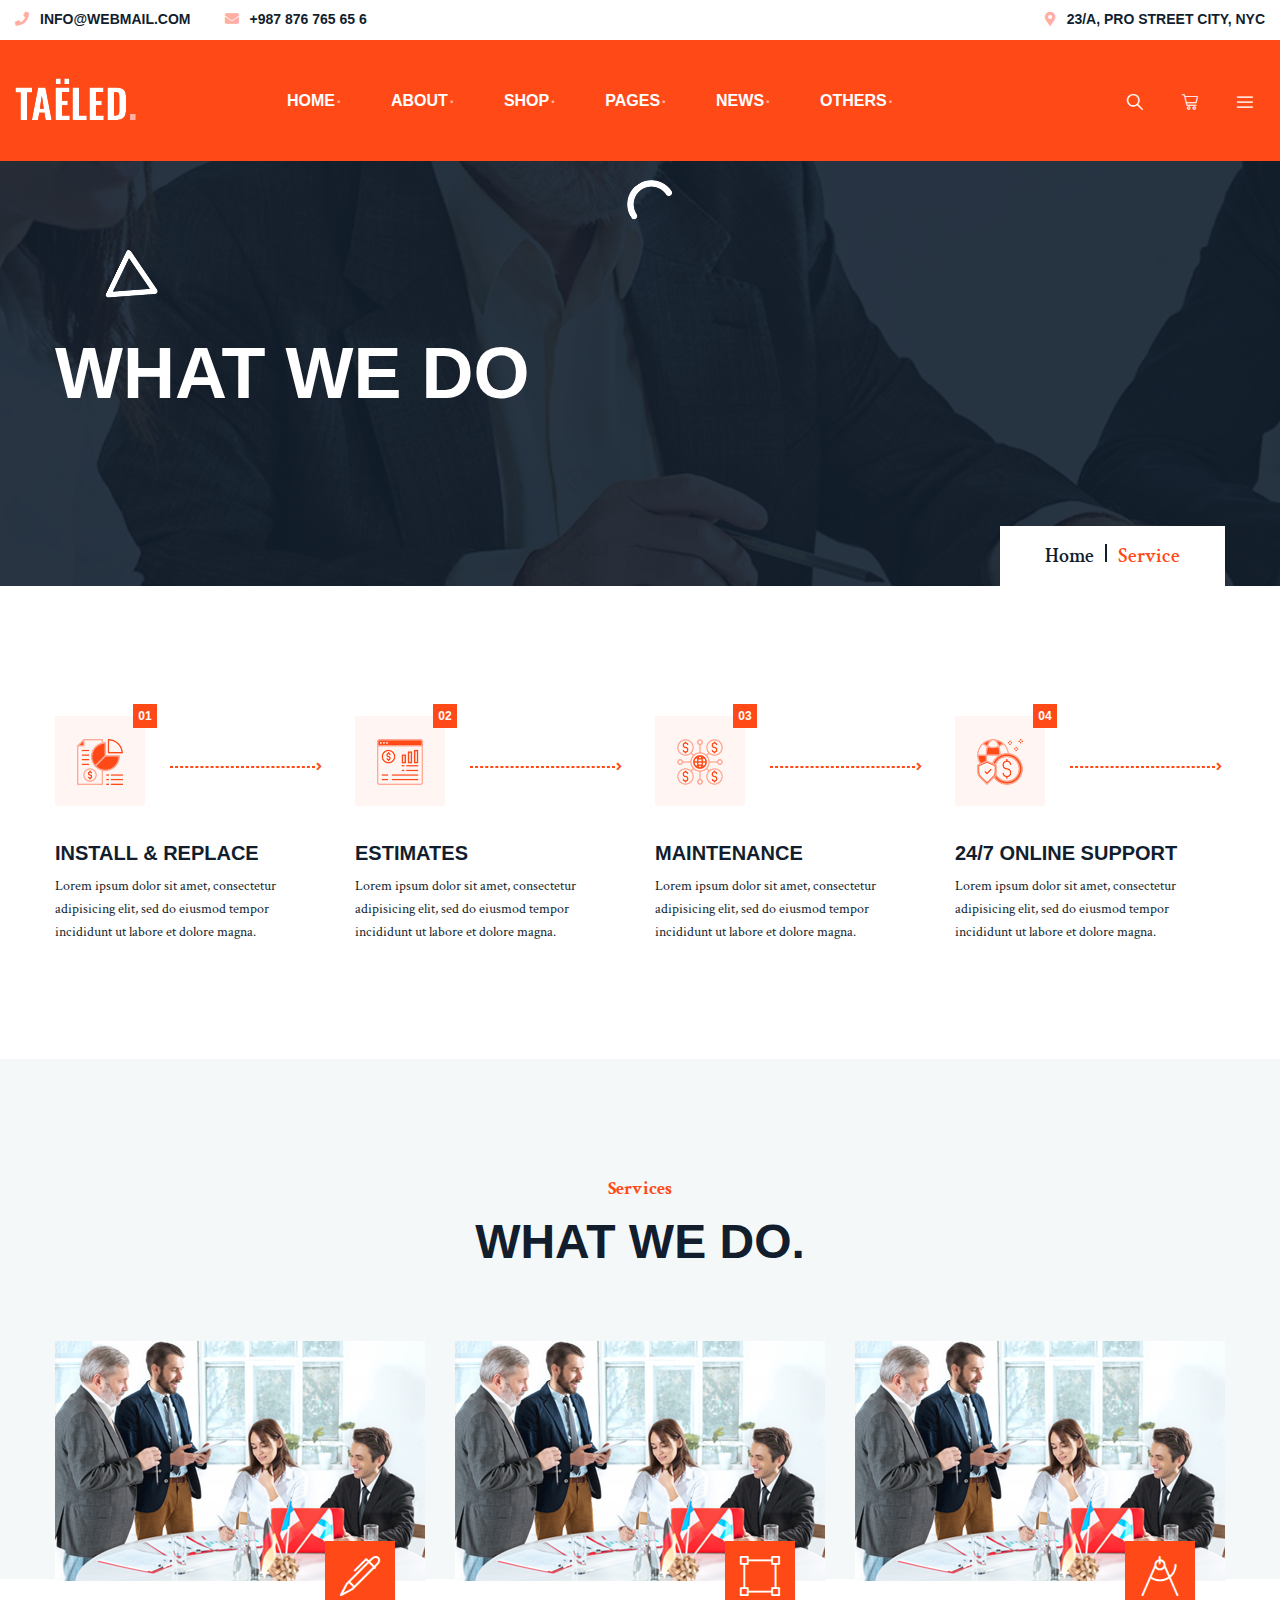
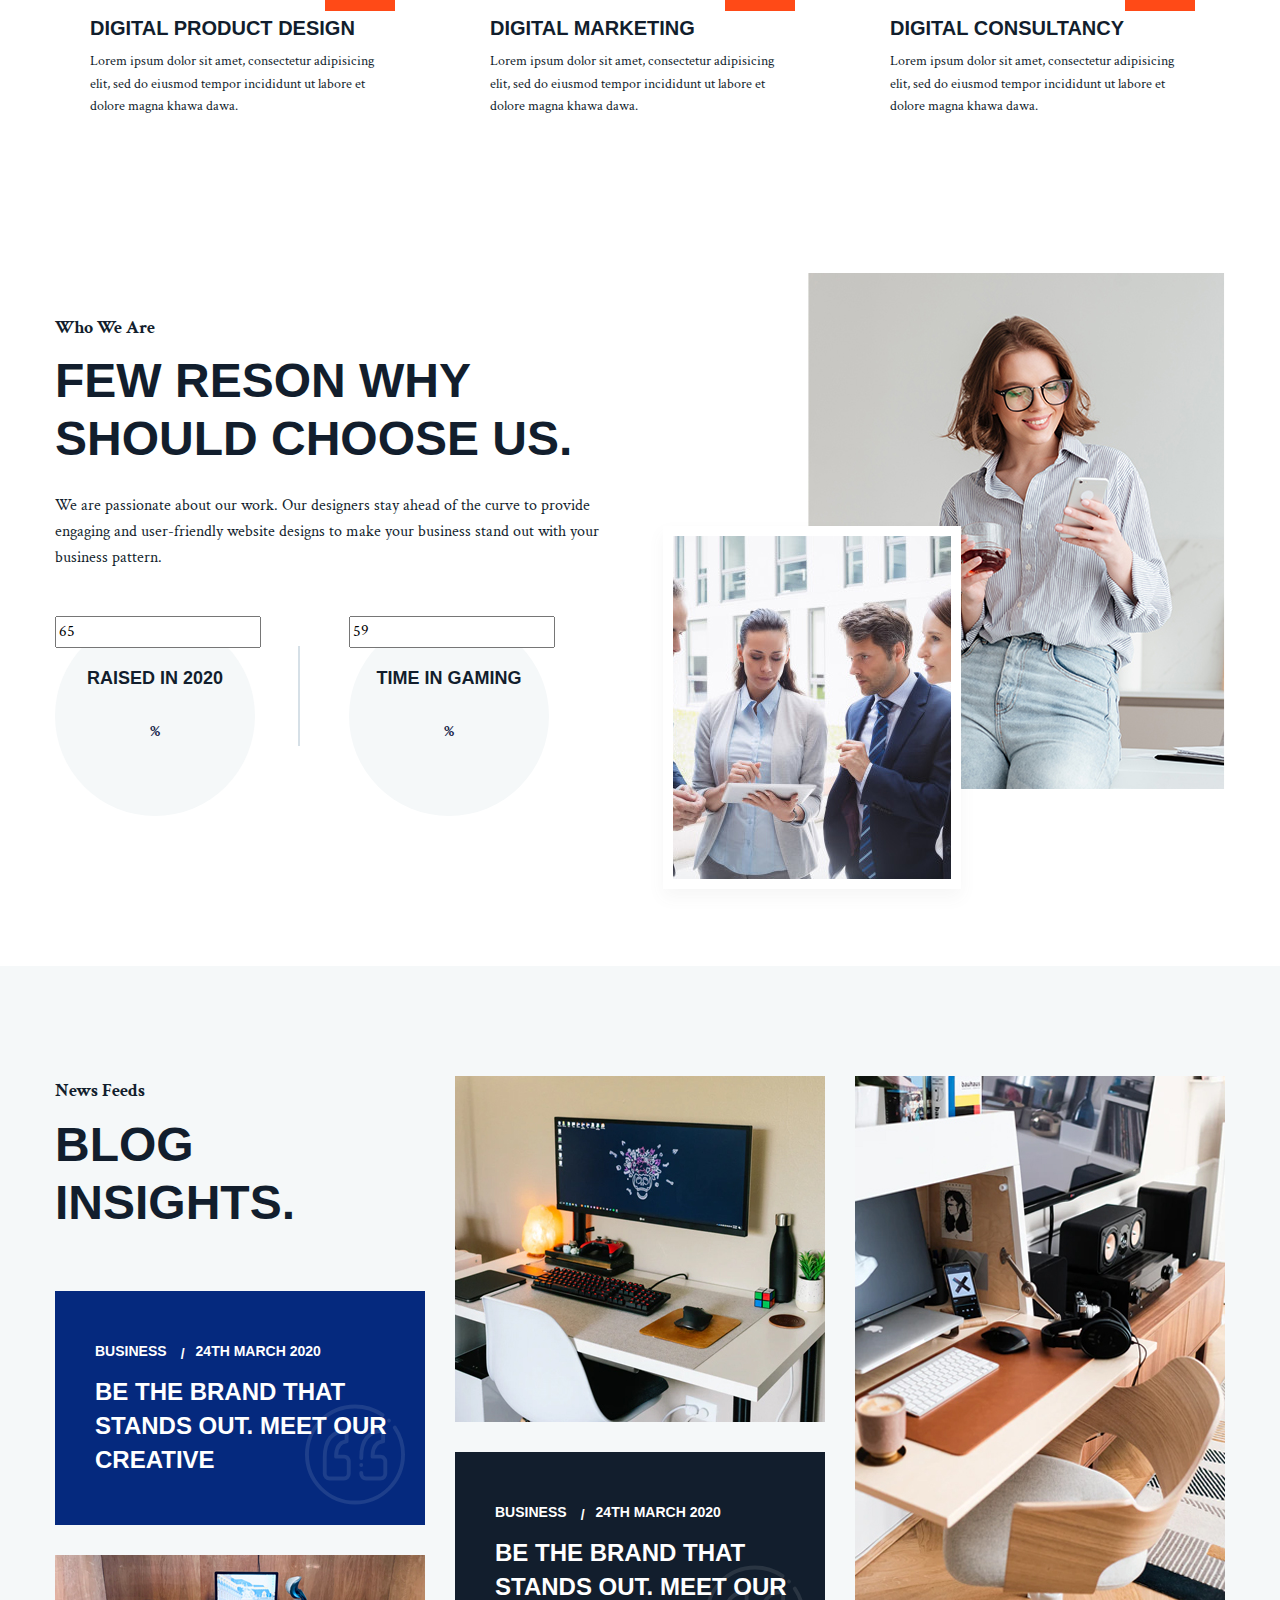
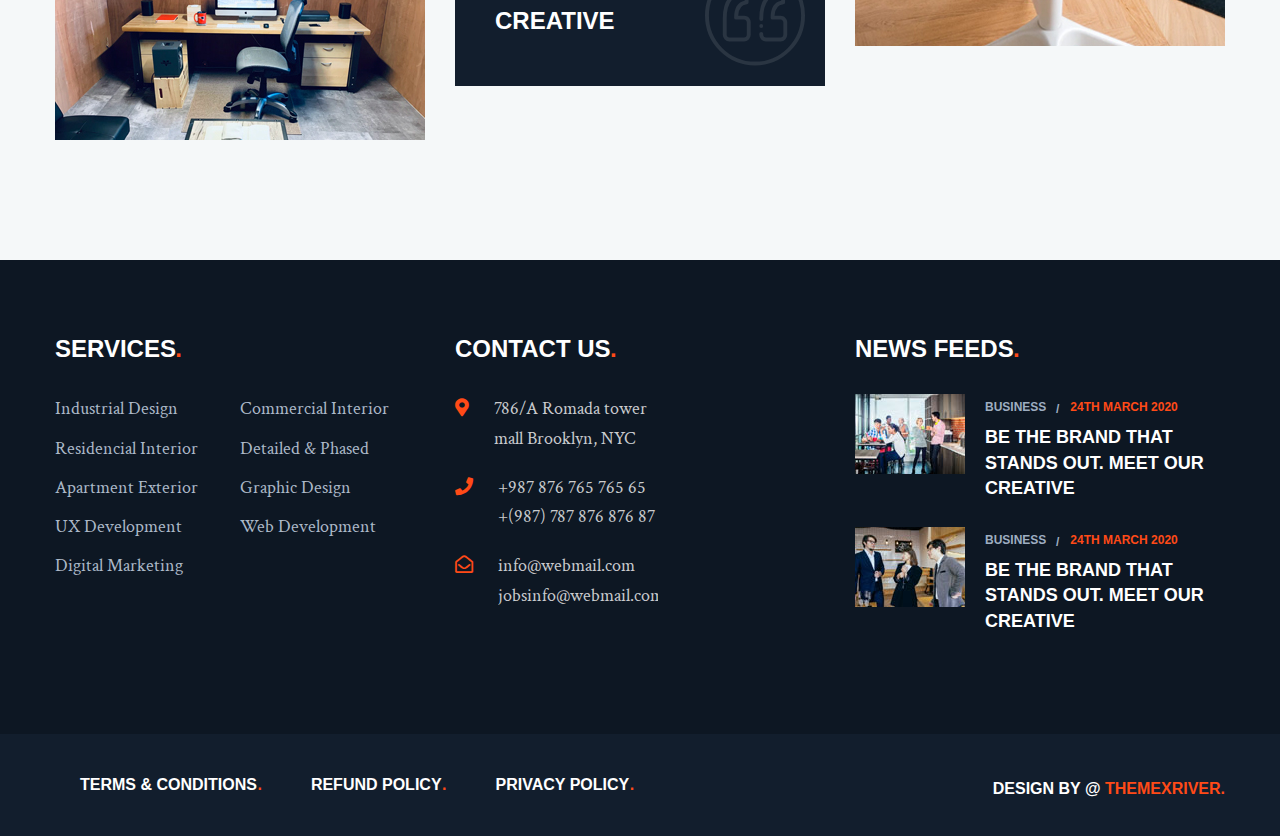
<file: service.html>
<!DOCTYPE html>
<html lang="en">
<head>
	<meta charset="UTF-8">
	<title>Service</title>
	<link rel="shortcut icon" href="assets/img/logo/ficon.html" type="image/x-icon">
	<meta name="author" content="Templines">
	<meta name="description" content="TAELED - Digital & Startup Agency HTML Template">
	<meta name="keywords" content="	agency, consulting, digital agency, digital marketing, digital marketing agency, marketing, marketing agency, media agency, seo, seo agency, seo agency theme, SEO Marketing, seo theme, SMM, social media marketing agency">
	<!-- Mobile Specific Meta -->
	<meta name="viewport" content="width=device-width, initial-scale=1">
	<link rel="stylesheet" href="assets/css/owl.carousel.css">
	<link rel="stylesheet" href="assets/css/fontawesome-all.css">
	<link rel="stylesheet" href="assets/css/animate.css">
	<link rel="stylesheet" href="assets/css/flaticon.css">
	<link rel="stylesheet" href="assets/css/bootstrap.min.css">
	<link rel="stylesheet" href="assets/css/video.min.css">
	<link rel="stylesheet" href="assets/css/slick.css">
	<link rel="stylesheet" href="assets/css/slick-theme.css">
	<link rel="stylesheet" href="assets/css/style.css">
</head>

<body>
	<div id="preloader">
		<div class="taeled-preloader">
			<img src="assets/img/preloader.svg" alt="">
		</div>
		<div class="loader">
			<div class="row loader-area">
				<div class="col-3 preloader-wrap">
					<div class="loader-bg"></div>
				</div>
				<div class="col-3 preloader-wrap">
					<div class="loader-bg"></div>
				</div>
				<div class="col-3 preloader-wrap">
					<div class="loader-bg"></div>
				</div>
				<div class="col-3 preloader-wrap">
					<div class="loader-bg"></div>
				</div>
			</div>
		</div>
	</div>
	<div class="up">
		<a href="#" class="scrollup text-center"><i class="fas fa-chevron-up"></i></a>
	</div>

	<!-- Start of header section
		============================================= -->
		<header id="header-id" class="main-header header-style-five">
			<div class="header-top-wrapper clearfix">
				<div class="container">
					<div class="header-top-content">
						<div class="header-top-contact">
							<a href="#"><i class="fas fa-phone"></i> <span>info@webmail.com</span></a>
							<a href="#"><i class="fas fa-envelope"></i> <span>+987 876 765 65 6</span></a>
						</div>
						<div class="header-top-location">
							<a href="#"><i class="fas fa-map-marker-alt"></i> <span>23/A, pro street city, nyc</span></a>
						</div>
					</div>
				</div>
			</div>
			<div class="header-menu-wrap clearfix">
				<div class="container">
					<div class="brand-logo float-left">
						<a href="#"><img src="assets/img/logo/logo1.png" alt="logo"></a>
					</div>
					<nav class="main-navigation-area d-inline-block clearfix ul-li">
						<ul class="menu-navigation">
							<li class="dropdown">
								<a href="%21.html#">Home</a>
								<ul class="dropdown-menu clearfix">
									<li><a href="index.html">Home Page 1</a></li>
									<li class="dropdown">
										<a href="index-2.html">Home Page 2</a>
										<ul class="dropdown-menu clearfix">
											<li><a href="#">Example v.1 </a></li>
											<li><a href="#">Example v.2</a></li>
											<li><a href="#">Example v.3</a></li>
										</ul>
									</li>
									<li><a href="index-3.html">Home Page 3</a></li>
									<li><a href="index-4.html">Home Page 4</a></li>
									<li><a href="index-5.html">Home Page 5</a></li>
								</ul>
							</li>
							<li><a href="about.html">About</a></li>
							<li class="dropdown">
								<a href="%21.html#">Shop</a>
								<ul class="dropdown-menu clearfix">
									<li><a href="shop.html">Shop Page </a></li>
									<li><a href="shop-single.html">Shop Details</a></li>
									<li><a href="cart.html">Cart Page</a></li>
								</ul>
							</li>
							<li class="dropdown">
								<a href="%21.html#">Pages</a>
								<ul class="dropdown-menu clearfix">
									<li><a href="service.html">Services</a></li>
									<li><a href="team.html">Team Page</a></li>
									<li><a href="team-single.html">Team Details</a></li>
									<li><a href="faq.html">FAQ Page</a></li>
									<li><a href="service-single.html">Service Details</a></li>
									<li><a href="contact.html">Contact Page</a></li>
								</ul>
							</li>
							<li class="dropdown">
								<a href="%21.html#">News</a>
								<ul class="dropdown-menu clearfix">
									<li><a href="blog.html">News </a></li>
									<li><a href="blog-single.html">News Details</a></li>
								</ul>
							</li>
							<li class="dropdown">
								<a href="%21.html#">Others</a>
								<ul class="dropdown-menu clearfix">
									<li><a href="portfolio.html">Portfolio </a></li>
									<li><a href="404.html">404 Page </a></li>
									<li><a href="portfolio-single.html">Portfolio Details</a></li>
								</ul>
							</li>
						</ul>
					</nav>
					<div class="menu-side-option float-right d-flex">
						<div class="tel-head-search">
							<button class="search-box-outer"><i class="flaticon-loupe"></i></button>
						</div>
						<div class="tel-head-cart position-relative">
							<button class="cart-dropdown"><i class="flaticon-cart"></i></button>
							<div class="cart-dropdown-wrapper">
								<div class="cart-dropdown-product headline">
									<div class="dropdown-cart-top clearfix">
										<h2 class="float-left">3 items</h2>
										<h3 class="float-right"><a href="#">View cart</a></h3>
									</div>
									<div class="dropdown-product-inner clearfix">
										<div class="inner-product-img position-relative float-left">
											<img src="assets/img/shop/cd1.jpg" alt="">
											<a class="product-remove-btn text-center d-inline-block" href="#"><i class="flaticon-close"></i></a>
										</div>
										<div class="inner-product-text text-uppercase">
											<h4><a href="#">Mega Deal Iteam</a></h4>
											<span class="drop-product-q">1</span> <span class="drop-product-price">x $135.00</span>
										</div>
									</div>
									<div class="dropdown-product-inner clearfix">
										<div class="inner-product-img position-relative float-left">
											<img src="assets/img/shop/cd2.jpg" alt="">
											<a class="product-remove-btn text-center d-inline-block" href="#"><i class="flaticon-close"></i></a>
										</div>
										<div class="inner-product-text text-uppercase">
											<h4><a href="#">Mega Deal Iteam</a></h4>
											<span class="drop-product-q">1</span> <span class="drop-product-price">x $135.00</span>
										</div>
									</div>
									<div class="dropdown-product-inner clearfix">
										<div class="inner-product-img position-relative float-left">
											<img src="assets/img/shop/cd3.jpg" alt="">
											<a class="product-remove-btn text-center d-inline-block" href="#"><i class="flaticon-close"></i></a>
										</div>
										<div class="inner-product-text text-uppercase">
											<h4><a href="#">Mega Deal Iteam</a></h4>
											<span class="drop-product-q">1</span> <span class="drop-product-price">x $135.00</span>
										</div>
									</div>
									<div class="cart-bottom-wrap text-uppercase clearfix">
										<span class="float-left">Subtotal:</span>
										<span class="float-right">$350.22</span>
									</div>
									<div class="dropdown-checkout text-center text-uppercase">
										<a href="#">Check out</a>
									</div>
								</div>
							</div>
						</div>
						<div class="tel-head-sidebar">
							<button class="sidebar-switcher"><i class="flaticon-menu"></i></button>
						</div>
					</div>
					<div class="mobile_menu position-relative">
						<div class="mobile_menu_button open_mobile_menu">
							<i class="flaticon-menu"></i>
						</div>
						<div class="mobile_menu_wrap">
							<div class="mobile_menu_overlay open_mobile_menu"></div>
							<div class="mobile_menu_content">
								<div class="mobile_menu_close open_mobile_menu">
									<i class="flaticon-close"></i>
								</div>
								<div class="m-brand-logo">
									<a href="%21.html#"><img src="assets/img/logo/logo1.png" alt=""></a>
								</div>
								<nav class="mobile-main-navigation  clearfix ul-li">
									<ul id="m-main-nav" class="navbar-nav text-capitalize clearfix">
										<li class="dropdown">
											<a href="%21.html#">Home</a>
											<ul class="dropdown-menu clearfix">
												<li><a href="index.html">Home Page 1</a></li>
												<li class="dropdown">
													<a href="index-2.html">Home Page 2</a>
													<ul class="dropdown-menu clearfix">
														<li><a href="#">Example v.1 </a></li>
														<li><a href="#">Example v.2</a></li>
														<li><a href="#">Example v.3</a></li>
													</ul>
												</li>
												<li><a href="index-3.html">Home Page 3</a></li>
												<li><a href="index-4.html">Home Page 4</a></li>
												<li><a href="index-5.html">Home Page 5</a></li>
												<li><a href="index-6.html">Home Page 6</a></li>
											</ul>
										</li>
										<li><a href="about.html">About</a></li>
										<li class="dropdown">
											<a href="%21.html#">Shop</a>
											<ul class="dropdown-menu clearfix">
												<li><a href="shop.html">Shop Page </a></li>
												<li><a href="shop-single.html">Shop Details</a></li>
												<li><a href="cart.html">Cart Page</a></li>
											</ul>
										</li>
										<li class="dropdown">
											<a href="%21.html#">Pages</a>
											<ul class="dropdown-menu clearfix">
												<li><a href="service.html">Services</a></li>
												<li><a href="team.html">Team Page</a></li>
												<li><a href="team-single.html">Team Details</a></li>
												<li><a href="faq.html">FAQ Page</a></li>
												<li><a href="service-single.html">Service Details</a></li>
												<li><a href="contact.html">Contact Page</a></li>
											</ul>
										</li>
										<li class="dropdown">
											<a href="%21.html#">News</a>
											<ul class="dropdown-menu clearfix">
												<li><a href="blog.html">News </a></li>
												<li><a href="blog-single.html">News Details</a></li>
											</ul>
										</li>
										<li class="dropdown">
											<a href="%21.html#">Others</a>
											<ul class="dropdown-menu clearfix">
												<li><a href="portfolio.html">Portfolio </a></li>
												<li><a href="404.html">404 Page </a></li>
												<li><a href="portfolio-single.html">Portfolio Details</a></li>
											</ul>
										</li>
									</ul>
								</nav>
							</div>
						</div>
						<!-- /Mobile-Menu -->
					</div>
				</div>
			</div>
			<div class="taeled-side-inner">
				<div class="sidebar-overlay"></div>
				<span class="siderbar-off-btn sidebar-switcher"><i class="flaticon-close"></i></span>
				<div class="side-inner-wrapper">
					<div class="side-inner-logo text-center">
						<a href="#"><img src="assets/img/logo/f-logo1.png" alt=""></a>
					</div>
					<div class="side-inner-text headline pera-content">
						<h3>About us.</h3>
						<p>Our designers stay ahead of the curve to provide engaging and user friendly website designs to make.Our designers stay ahead of the curve to provide engaging and user friendly website designs to make.Our designers stay ahead of the curve to provide engaging and user friendly website designs to make.</p>
						<h3>Contact us.</h3>
						<div class="side-contact-wrap">
							<a href="#"><i class="fas fa-phone"></i> <span> +987 876 765 65 6</span></a>
							<a href="#"><i class="fas fa-envelope"></i> <span> info@webmail.com</span></a>
							<a href="#"><i class="fas fa-map-marker-alt"></i> <span>23/A, pro street city, nyc</span></a>
						</div>
						<div class="side-follow-icon text-center text-uppercase">
							<a href="#">Fb</a>
							<a href="#">tw</a>
							<a href="#">Yu</a>
							<a href="#">Be</a>
							<a href="#">li</a>
						</div>
					</div> 
				</div>
			</div>
			<div class="search-popup">
				<button class="close-search style-two"><span class="flaticon-close"></span></button>
				<button class="close-search"><span class="fa fa-arrow-up"></span></button>
				<form method="post" action="https://html.themexriver.com/taeled-demo/blog.html">
					<div class="form-group">
						<input type="search" name="search-field" value="" placeholder="Search Here" required="">
						<button type="submit"><i class="fa fa-search"></i></button>
					</div>
				</form>
			</div>
		</header>
	<!-- End of header section
		============================================= -->

	<!-- Start of bredcrumb section
		============================================= -->
		<section id="taeled-bredcrumb" class="taeled-bredcrumb-section position-relative" data-background="assets/img/banner/brbg1.jpg">
			<div class="slider-deco1 position-absolute" data-parallax='{"y" : 100, "rotateY":500}'><img src="assets/img/shape/brs1.png" alt=""></div>
			<div class="slider-deco2 position-absolute" data-parallax='{"y" : -100, "rotateY":-200}'><img src="assets/img/shape/brs2.png" alt=""></div>
			<div class="background_overlay"></div>
			<div class="container">
				<div class="bredcrumb-content position-relative">
					<div class="bredcrumb-title text-uppercase headline">
						<h2>what we do</h2>
					</div>
					<div class="breadcrumb-item-wrap ul-li">
						<ul class="breadcrumb">
							<li class="breadcrumb-item"><a href="#">Home</a></li>
							<li class="breadcrumb-item active">Service</li>
						</ul>
					</div>
				</div>
			</div>
		</section>	
	<!-- End of bredcrumb section
		============================================= -->

	<!-- Start of service process section
		============================================= -->
		<section id="service-process" class="service-process-section">
			<div class="container">
				<div class="service-process-content">
					<div class="row">
						<div class="col-lg-3 col-md-6">
							<div class="service-process-icon-text">
								<div class="service-process-icon position-relative">
									<div class="sp-icon text-center position-relative">
										<img src="assets/img/shape/sp1.png" alt="">
										<span class="sp-serial-no position-absolute">01</span>
									</div>
								</div>
								<div class="service-process-text headline pera-content">
									<h3><a href="#">Install & Replace</a></h3>
									<p>Lorem ipsum dolor sit amet, consectetur adipisicing elit, sed do eiusmod tempor incididunt ut labore et dolore magna.</p>
								</div>
							</div>
						</div>
						<div class="col-lg-3 col-md-6">
							<div class="service-process-icon-text">
								<div class="service-process-icon position-relative">
									<div class="sp-icon text-center position-relative">
										<img src="assets/img/shape/sp2.png" alt="">
										<span class="sp-serial-no position-absolute">02</span>
									</div>
								</div>
								<div class="service-process-text headline pera-content">
									<h3><a href="#">Estimates</a></h3>
									<p>Lorem ipsum dolor sit amet, consectetur adipisicing elit, sed do eiusmod tempor incididunt ut labore et dolore magna.</p>
								</div>
							</div>
						</div>
						<div class="col-lg-3 col-md-6">
							<div class="service-process-icon-text">
								<div class="service-process-icon position-relative">
									<div class="sp-icon text-center position-relative">
										<img src="assets/img/shape/sp3.png" alt="">
										<span class="sp-serial-no position-absolute">03</span>
									</div>
								</div>
								<div class="service-process-text headline pera-content">
									<h3><a href="#">Maintenance</a></h3>
									<p>Lorem ipsum dolor sit amet, consectetur adipisicing elit, sed do eiusmod tempor incididunt ut labore et dolore magna.</p>
								</div>
							</div>
						</div>
						<div class="col-lg-3 col-md-6">
							<div class="service-process-icon-text">
								<div class="service-process-icon position-relative">
									<div class="sp-icon text-center position-relative">
										<img src="assets/img/shape/sp4.png" alt="">
										<span class="sp-serial-no position-absolute">04</span>
									</div>
								</div>
								<div class="service-process-text headline pera-content">
									<h3><a href="#">24/7 online Support</a></h3>
									<p>Lorem ipsum dolor sit amet, consectetur adipisicing elit, sed do eiusmod tempor incididunt ut labore et dolore magna.</p>
								</div>
							</div>
						</div>
					</div>
				</div>
			</div>
		</section>
	<!-- End of service process section
		============================================= -->

	<!-- Start of service page service section
		============================================= -->			
		<section id="service-page-service" class="service-page-service-section position-relative">
			<div class="container">
				<div class="section-title text-center headline">
					<span>Services</span>
					<h2>What We do.</h2>
				</div>
				<div class="service-page-service-content">
					<div class="row justify-content-center">
						<div class="col-lg-4 col-md-6">
							<div class="service-page-service-inner">
								<div class="service-page-service-img position-relative">
									<img src="assets/img/service/sps1.jpg">
									<div class="service-page-service-icon">
										<i class="flaticon-pencil"></i>
									</div>
								</div>
								<div class="service-page-service-text headline pera-content">
									<h3><a href="#">digital product design</a></h3>
									<p>Lorem ipsum dolor sit amet, consectetur adipisicing elit, sed do eiusmod tempor incididunt ut labore et dolore magna khawa dawa.</p>
								</div>
							</div>
						</div>
						<div class="col-lg-4 col-md-6">
							<div class="service-page-service-inner">
								<div class="service-page-service-img position-relative">
									<img src="assets/img/service/sps1.jpg">
									<div class="service-page-service-icon">
										<i class="flaticon-edit-tools"></i>
									</div>
								</div>
								<div class="service-page-service-text headline pera-content">
									<h3><a href="#">digital marketing</a></h3>
									<p>Lorem ipsum dolor sit amet, consectetur adipisicing elit, sed do eiusmod tempor incididunt ut labore et dolore magna khawa dawa.</p>
								</div>
							</div>
						</div>
						<div class="col-lg-4 col-md-6">
							<div class="service-page-service-inner">
								<div class="service-page-service-img position-relative">
									<img src="assets/img/service/sps1.jpg">
									<div class="service-page-service-icon">
										<i class="flaticon-tools-and-utensils"></i>
									</div>
								</div>
								<div class="service-page-service-text headline pera-content">
									<h3><a href="#">digital consultancy</a></h3>
									<p>Lorem ipsum dolor sit amet, consectetur adipisicing elit, sed do eiusmod tempor incididunt ut labore et dolore magna khawa dawa.</p>
								</div>
							</div>
						</div>
					</div>
				</div>
			</div>
		</section>
	<!-- End of service page service section
		============================================= -->

	<!-- Start of service page about section
		============================================= -->
		<section id="service-about" class="service-about-section">
			<div class="container">
				<div class="service-about-content">
					<div class="row">
						<div class="col-lg-6">
							<div class="service-about-text-content">
								<div class="section-title  headline">
									<span>Who We Are</span>
									<h2>Few Reson Why Should
									Choose Us.</h2>
								</div>
								<div class="service-about-details">
									We are passionate about our work. Our designers stay ahead of the curve to provide engaging and user-friendly website designs to make your business stand out with your business pattern. 
								</div>
								<div class="service-about-progress">
									<div class="counter-boxed headline position-relative">
										<div class="graph-outer">
											<input type="text" class="dial" data-fgColor="#ff4a17" data-bgColor="#f5f8f9" data-width="200" data-height="200" data-linecap="normal"  value="65" thickness="0.09">
											<div class="inner-text count-box"><span class="count-text" data-stop="65" data-speed="3500"></span>%</div>
											<h3>Raised In 2020</h3>
										</div>
									</div>
									<div class="counter-boxed headline position-relative">
										<div class="graph-outer">
											<input type="text" class="dial" data-fgColor="#ff4a17" data-bgColor="#f5f8f9" data-width="200" data-height="200" data-linecap="normal"  value="59" thickness="0.09">
											<div class="inner-text count-box"><span class="count-text" data-stop="59" data-speed="3500"></span>%</div>
											<h3>time in gaming</h3>
										</div>
									</div>
								</div>
							</div>
						</div>
						<div class="col-lg-6">
							<div class="service-about-img float-right position-relative">
								<img src="assets/img/service/spab.jpg" alt="">
								<div class="service-about-bottom-img position-absolute">
									<img src="assets/img/service/spab2.jpg" alt="">
								</div>
							</div>
						</div>
					</div>
				</div>
			</div>
		</section>
	<!-- End of service page about section
		============================================= -->					

	<!-- Start of blog section
		============================================= -->
		<section id="blog" class="blog-section-1 service-page-blog">
			<div class="container">
				<div class="blog-content-wrap">
					<div class="row justify-content-center">
						<div class="col-lg-4 col-md-6">
							<div class="section-title  headline">
								<span>News Feeds</span>
								<h2>Blog insights.</h2>
							</div>
							<div class="blog-feed-wrap">
								<div class="blog-img-text">
									<div class="blog-text-wrap text-uppercase headline">
										<div class="blog-post-meta">
											<a href="#">business</a>
											<a href="#">24th march 2020</a>
										</div>
										<h3><a href="#">Be the brand that stands
										out. Meet our creative</a></h3>
									</div>
									<div class="blog-img-wrap">
										<img src="assets/img/blog/b3.jpg" alt="img">
									</div>
								</div>
							</div>
						</div>
						<div class="col-lg-4 col-md-6">
							<div class="blog-feed-wrap">
								<div class="blog-img-text">
									<div class="blog-img-wrap">
										<img src="assets/img/blog/b2.jpg" alt="img">
									</div>
									<div class="blog-text-wrap text-uppercase headline">
										<div class="blog-post-meta">
											<a href="#">business</a>
											<a href="#">24th march 2020</a>
										</div>
										<h3><a href="#">Be the brand that stands
										out. Meet our creative</a></h3>
									</div>
								</div>
							</div>
						</div>
						<div class="col-lg-4 col-md-6">
							<div class="blog-feed-wrap">
								<div class="blog-img-text">
									<div class="blog-img-wrap">
										<img src="assets/img/blog/bb4.jpg" alt="img">
									</div>
								</div>
							</div>
						</div>
					</div>
				</div>
			</div>
		</section>
	<!-- End of blog section
		============================================= -->

	<!-- Start of Footer  section
		============================================= -->					
		<footer id="footer-area" class="footer-section-3">
			<div class="footer-widget-wrapper">
				<div class="container">
					<div class="footer-widget-content">
						<div class="row">
							<div class="col-lg-4">
								<div class="footer-widget clearfix headline ul-li">
									<div class="footer-menu">
										<h3 class="widget-title position-relative text-uppercase">Services</h3>
										<ul>
											<li><a href="#">Industrial Design</a></li>
											<li><a href="#">Commercial Interior </a></li>
											<li><a href="#">Residencial Interior </a></li>
											<li><a href="#">Detailed & Phased </a></li>
											<li><a href="#">Apartment Exterior </a></li>
											<li><a href="#">Graphic Design</a></li>
											<li><a href="#">UX Development </a></li>
											<li><a href="#">Web Development</a></li>
											<li><a href="#">Digital Marketing</a></li>
										</ul>
									</div>
								</div>
							</div>
							<div class="col-lg-4">
								<div class="footer-widget clearfix headline">
									<h3 class="widget-title position-relative text-uppercase">Contact Us</h3>
									<div class="contact-widget">
										<div class="contact-icon-text">
											<div class="w-contact-icon float-left">
												<i class="fas fa-map-marker-alt"></i>
											</div>
											<div class="w-contact-text">
												786/A Romada tower mall
												Brooklyn, NYC
											</div>
										</div>
										<div class="contact-icon-text">
											<div class="w-contact-icon float-left">
												<i class="fas fa-phone"></i>
											</div>
											<div class="w-contact-text">
												+987 876 765 765 65
												+(987) 787 876 876 87
											</div>
										</div>
										<div class="contact-icon-text">
											<div class="w-contact-icon float-left">
												<i class="far fa-envelope-open"></i>
											</div>
											<div class="w-contact-text">
												info@webmail.com
												jobsinfo@webmail.com
											</div>
										</div>
									</div>
								</div>
							</div>
							<div class="col-lg-4">
								<div class="footer-widget clearfix headline ul-li">
									<div class="f-recent-feed">
										<h3 class="widget-title position-relative text-uppercase">News feeds</h3>
										<div class="widget-recent-blog">
											<div class="widget-blog-img-text">
												<div class="widget-blog-img float-left">
													<img src="assets/img/blog/wrc1.jpg" alt="">
												</div>
												<div class="widget-blog-text text-uppercase">
													<div class="blog-meta text-uppercase">
														<a href="#">business</a>
														<a href="#">24th march 2020</a>
													</div>
													<h4><a href="#">Be the brand that stands
													out. Meet our creative</a></h4>
												</div>
											</div>
											<div class="widget-blog-img-text">
												<div class="widget-blog-img float-left">
													<img src="assets/img/blog/wrc2.jpg" alt="">
												</div>
												<div class="widget-blog-text text-uppercase">
													<div class="blog-meta text-uppercase">
														<a href="#">business</a>
														<a href="#">24th march 2020</a>
													</div>
													<h4><a href="#">Be the brand that stands
													out. Meet our creative</a></h4>
												</div>
											</div>
										</div>
									</div>
								</div>
							</div>
						</div>
					</div>
				</div>
			</div>
			<div class="footer-bottom-area clearfix">
				<div class="container">
					<div class="footer-bottom-menu text-uppercase">
						<a href="#">Terms & conditions</a>
						<a href="#">Refund policy</a>
						<a href="#">privacy policy</a>
					</div>
					<div class="footer-bottom-copyright text-uppercase headline">
						<h4>Design by @ <a href="#">themexriver.</a></h4>
					</div>
				</div>
			</div>
		</footer>
	<!-- End of Footer section
		============================================= -->	

		<!-- For Js Library -->
		<script src="assets/js/jquery.min.js"></script>
		<script src="assets/js/bootstrap.min.js"></script>
		<script src="assets/js/popper.min.js"></script>
		<script src="assets/js/owl.carousel.min.js"></script>
		<script src="assets/js/jarallax.js"></script>
		<script src="assets/js/jquery.magnific-popup.min.js"></script>
		<script src="assets/js/appear.js"></script>
		<script src="assets/js/waypoints.min.js"></script>
		<script src="assets/js/jquery.counterup.min.js"></script>
		<script src="assets/js/tilt.jquery.min.js"></script>
		<script src="assets/js/knob.js"></script>
		<script src="assets/js/parallax-scroll.js"></script>
		<script src="assets/js/masonry.pkgd.min.js"></script>
		<script src="assets/js/imagesloaded.pkgd.min.js"></script>
		<script src="assets/js/slick.js"></script>
		<script src="assets/js/wow.min.js"></script>
		<script src="assets/js/script.js"></script>

	</body>
	</html>
</file>
<file: assets/css/flaticon.css>
/*
    Flaticon icon font: Flaticon
    Creation date: 10/08/2020 11:57
    */

    @font-face {
      font-family: "Flaticon";
      src: url("../fonts/Flaticon.eot");
      src: url("../fonts/Flaticond41d.eot?#iefix") format("embedded-opentype"),
      url("../fonts/Flaticon.woff2") format("woff2"),
      url("../fonts/Flaticon.woff") format("woff"),
      url("../fonts/Flaticon.ttf") format("truetype"),
      url("../fonts/Flaticon.html#Flaticon") format("svg");
      font-weight: normal;
      font-style: normal;
    }

    @media screen and (-webkit-min-device-pixel-ratio:0) {
      @font-face {
        font-family: "Flaticon";
        src: url("../fonts/Flaticon.html#Flaticon") format("svg");
      }
    }

    [class^="flaticon-"]:before, [class*=" flaticon-"]:before,
    [class^="flaticon-"]:after, [class*=" flaticon-"]:after {   
      font-family: Flaticon;
      font-style: normal;
    }

    .flaticon-pencil:before { content: "\f100"; }
    .flaticon-art-and-design:before { content: "\f101"; }
    .flaticon-tools-and-utensils:before { content: "\f102"; }
    .flaticon-edit-tools:before { content: "\f103"; }
    .flaticon-quotation:before { content: "\f104"; }
    .flaticon-quotation-1:before { content: "\f105"; }
    .flaticon-career:before { content: "\f106"; }
    .flaticon-reading:before { content: "\f107"; }
    .flaticon-megaphone:before { content: "\f108"; }
    .flaticon-location:before { content: "\f109"; }
    .flaticon-growth:before { content: "\f10a"; }
    .flaticon-settings:before { content: "\f10b"; }
    .flaticon-winner:before { content: "\f10c"; }
    .flaticon-medal:before { content: "\f10d"; }
    .flaticon-email:before { content: "\f10e"; }
    .flaticon-telephone:before { content: "\f10f"; }
    .flaticon-project:before { content: "\f110"; }
    .flaticon-woman:before { content: "\f111"; }
    .flaticon-trophy:before { content: "\f112"; }
    .flaticon-loupe:before { content: "\f113"; }
    .flaticon-cart:before { content: "\f114"; }
    .flaticon-menu:before { content: "\f115"; }
    .flaticon-play:before { content: "\f116"; }
    .flaticon-check:before { content: "\f117"; }
    .flaticon-plus:before { content: "\f118"; }
    .flaticon-minus:before { content: "\f119"; }
    .flaticon-close:before { content: "\f11a"; }
    .flaticon-contact-book:before { content: "\f11b"; }
    .flaticon-pen:before { content: "\f11c"; }
    .flaticon-big-envelope:before { content: "\f11d"; }
    .flaticon-user:before { content: "\f11e"; }
    .flaticon-facebook:before { content: "\f11f"; }
    .flaticon-linkedin:before { content: "\f120"; }
    .flaticon-instagram-sketched:before { content: "\f121"; }
    .flaticon-telegram:before { content: "\f122"; }
    .flaticon-youtube:before { content: "\f123"; }
    .flaticon-twitter:before { content: "\f124"; }
    .flaticon-skype:before { content: "\f125"; }
    .flaticon-vk:before { content: "\f126"; }
    .flaticon-spotify-sketch:before { content: "\f127"; }
    .flaticon-telegram-1:before { content: "\f128"; }
    .flaticon-google-play:before { content: "\f129"; }
    .flaticon-network:before { content: "\f12a"; }
    .flaticon-visibility:before { content: "\f12b"; }
    .flaticon-calendar:before { content: "\f12c"; }
    .flaticon-speech-bubble:before { content: "\f12d"; }
    .flaticon-next-2:before { content: "\f12e"; }
    .flaticon-previous:before { content: "\f12f"; }
    .flaticon-menu-1:before { content: "\f130"; }
    .flaticon-internet:before { content: "\f131"; }
    .flaticon-funnel:before { content: "\f132"; }
    .flaticon-star:before { content: "\f133"; }
    .flaticon-star-1:before { content: "\f134"; }
    .flaticon-full-screen:before { content: "\f135"; }
    .flaticon-expand:before { content: "\f136"; }
</file>
<file: assets/css/style.css>
@charset "UTF-8";
/*----------------------------------------------------
@File: Default Styles
@Author:  themexriver
@URL: https://themexriver.com/

This file contains the styling for the actual theme, this
is the file you need to edit to change the look of the
theme.
---------------------------------------------------- */
/*=====================================================================
@Template Name: NioBis - Corporate Business HTML Template
@Author: themexriver

CSS Table of content:-

1. Global Area 
2. Header Section
3. Feature Section
4. About Section
5. Counter Section
=====================================================================*/
/*=========
Font load
===========*/
@import url("https://fonts.googleapis.com/css2?family=Crimson+Text:ital,wght@0,400;0,600;0,700;1,400;1,600;1,700&amp;family=Oswald:wght@400;500;600;700&amp;display=swap");
/*=========
Color Code
===========*/
@-webkit-keyframes fadeInDown {
  from {
    opacity: 0;
    -webkit-transform: translate3d(0, -100%, 0);
    transform: translate3d(0, -100%, 0);
  }
  to {
    opacity: 1;
    -webkit-transform: translate3d(0, 0, 0);
    transform: translate3d(0, 0, 0);
  }
}
@keyframes fadeInDown {
  from {
    opacity: 0;
    -webkit-transform: translate3d(0, -100%, 0);
    transform: translate3d(0, -100%, 0);
  }
  to {
    opacity: 1;
    -webkit-transform: translate3d(0, 0, 0);
    transform: translate3d(0, 0, 0);
  }
}
#blod_slide .owl-nav, .news_post_item .video_play_btn, .portfolio-details-section .portfolio-details-video-play {
  left: 0;
  right: 0;
  top: 50%;
  position: absolute;
  -webkit-transform: translateY(-50%);
      -ms-transform: translateY(-50%);
          transform: translateY(-50%);
}

.footer-bottom-area .footer-bottom-menu a, .footer-widget-content .footer-widget .widget-title {
  position: relative;
}
.footer-bottom-area .footer-bottom-menu a:after, .footer-widget-content .footer-widget .widget-title:after {
  top: 0;
  right: -6px;
  content: ".";
  color: #ffaea1;
  position: absolute;
}

.widget-recent-blog .widget-blog-img-text .widget-blog-text .blog-meta, .blog-img-text-innerbox .blog-text-wrap .blog-post-meta, .blog-feed-wrap .blog-img-text .blog-text-wrap .blog-post-meta {
  padding-bottom: 10px;
}
.widget-recent-blog .widget-blog-img-text .widget-blog-text .blog-meta a, .blog-img-text-innerbox .blog-text-wrap .blog-post-meta a, .blog-feed-wrap .blog-img-text .blog-text-wrap .blog-post-meta a {
  font-size: 14px;
  font-weight: 600;
  position: relative;
  padding-right: 25px;
  font-family: "Oswald", sans-serif;
}
.widget-recent-blog .widget-blog-img-text .widget-blog-text .blog-meta a:before, .blog-img-text-innerbox .blog-text-wrap .blog-post-meta a:before, .blog-feed-wrap .blog-img-text .blog-text-wrap .blog-post-meta a:before {
  top: 0;
  right: 7px;
  content: "/";
  color: #fff;
  position: absolute;
}
.widget-recent-blog .widget-blog-img-text .widget-blog-text .blog-meta a:last-child:before, .blog-img-text-innerbox .blog-text-wrap .blog-post-meta a:last-child:before, .blog-feed-wrap .blog-img-text .blog-text-wrap .blog-post-meta a:last-child:before {
  display: none;
}

#blod_slide .owl-nav, .news_post_item .video_play_btn, .portfolio-details-section .portfolio-details-video-play {
  left: 0;
  right: 0;
  top: 50%;
  position: absolute;
  -webkit-transform: translateY(-50%);
      -ms-transform: translateY(-50%);
          transform: translateY(-50%);
}

.bg_img_post:before, .news_qoute:before {
  top: 0;
  opacity: 0.95;
  z-index: -1;
  height: 100%;
  width: 100%;
  content: "";
  position: absolute;
}

.twitter_update .tw_feed, .single_widget .latest-blog-widget .blog-img-content {
  display: inline-block;
  padding-bottom: 30px;
  margin-bottom: 30px;
  border-bottom: 1px solid #e1e6ff;
}
.twitter_update .tw_feed:last-child, .single_widget .latest-blog-widget .blog-img-content:last-child {
  border: none;
  padding: 0;
  margin: 0;
}

.blog_pagination .pagination {
  display: inherit;
  margin-top: 20px;
}
.blog_pagination .pagination li {
  margin: 0px 4px;
  display: inline-block;
}
.blog_pagination .pagination li a {
  padding: 0;
  width: 50px;
  height: 50px;
  display: block;
  font-size: 14px;
  line-height: 50px;
  font-weight: 700;
  color: #343434;
  border: none;
}
.blog_pagination .pagination li a:hover {
  color: #fff;
  background-color: #ff4a17;
}
.blog_pagination .pagination .page-link:focus {
  -webkit-box-shadow: none;
          box-shadow: none;
  outline: none;
}
.blog_pagination .pagination .page-item:first-child .page-link,
.blog_pagination .pagination .page-item:last-child .page-link {
  border-radius: 0;
}

.news_post_item .video_play_btn {
  height: 100px;
  width: 100px;
  line-height: 100px;
  background-color: #ffaea1;
}
.news_post_item .video_play_btn i {
  color: #fff;
  font-size: 20px;
}

.widget-recent-blog .widget-blog-img-text .widget-blog-text h4, .blog-img-text-innerbox .blog-text-wrap h3, .blog-feed-wrap .blog-img-text .blog-text-wrap h3 {
  font-size: 24px;
  font-weight: 600;
  line-height: 1.417;
}

.footer-section-4 .footer-bottom-area .footer-bottom-menu a:before, .intro-video-form form .taeled-btn button, .intro-video-form form .taeled-btn, .team-member-innerbox .team-member-img:before, .team-member-innerbox .team-member-img:after, .join-team-btn .taeled-btn, .testimonial-inner-wrapper:after, .portfolio-slider-inner-area .portfolio-img-innerbox .portfolio-btn-box .taeled-btn, .portfolio-slider-4 .owl-nav, .about-content-wrapper-4 .about-text-wrapper .taeled-btn, .feature-video-img-text .feature-video-text .f-video-play, .gradiant-border h2:after {
  background: -webkit-gradient(linear, left top, right top, from(#0160e7), to(#04bdef));
  background: -o-linear-gradient(left, #0160e7 0%, #04bdef 100%);
  background: linear-gradient(90deg, #0160e7 0%, #04bdef 100%);
}

/*global area*/
/*----------------------------------------------------*/
body {
  margin: 0;
  padding: 0;
  overflow-x: hidden;
  font-size: 16px;
  line-height: 1.625;
  color: #121e2d;
  font-family: "Crimson Text", serif;
  -moz-osx-font-smoothing: antialiased;
  -webkit-font-smoothing: antialiased;
}

::-moz-selection {
  color: #ffffff;
  background-color: #ffaea1;
}

::selection {
  color: #ffffff;
  background-color: #ffaea1;
}

::-moz-selection {
  color: #ffffff;
  background-color: #ffaea1;
}

.container {
  max-width: 1200px;
}

.ul-li ul {
  margin: 0;
  padding: 0;
}
.ul-li ul li {
  list-style: none;
  display: inline-block;
}

.ul-li-block ul {
  margin: 0;
  padding: 0;
}
.ul-li-block ul li {
  display: block;
  list-style: none;
}

#preloader {
  top: 0px;
  left: 0px;
  right: 0px;
  bottom: 0px;
  display: -webkit-box;
  display: -ms-flexbox;
  display: flex;
  z-index: 9000;
  cursor: default;
  position: fixed;
  -webkit-box-align: center;
      -ms-flex-align: center;
          align-items: center;
  -webkit-box-pack: center;
      -ms-flex-pack: center;
          justify-content: center;
}

#preloader.loaded {
  visibility: hidden;
}

#preloader .taeled-preloader {
  z-index: 10000;
}

#preloader .loader {
  top: 0;
  left: 0;
  z-index: 1;
  width: 100%;
  height: 100%;
  font-size: 0;
  position: fixed;
  pointer-events: none;
}

#preloader .preloader-wrap {
  padding: 0px;
}

.loader-area {
  height: 100vh;
}

#preloader .loader-bg {
  left: 0;
  width: 100%;
  height: 100%;
  background-color: #000;
  -webkit-transition: all 800ms cubic-bezier(0.77, 0, 0.175, 1);
  -o-transition: all 800ms cubic-bezier(0.77, 0, 0.175, 1);
  transition: all 800ms cubic-bezier(0.77, 0, 0.175, 1);
}

#preloader.loaded .taeled-preloader {
  opacity: 0;
  -webkit-transition: 0.3s ease-out;
  -o-transition: 0.3s ease-out;
  transition: 0.3s ease-out;
}

#preloader.loaded .preloader-wrap .loader-bg {
  width: 0;
  -webkit-transition: 0.7s 0.3s allcubic-bezier(0.1, 0.1, 0.1, 1);
  -o-transition: 0.7s 0.3s allcubic-bezier(0.1, 0.1, 0.1, 1);
  transition: 0.7s 0.3s allcubic-bezier(0.1, 0.1, 0.1, 1);
}

@-webkit-keyframes spinner {
  to {
    -webkit-transform: rotateZ(360deg);
            transform: rotateZ(360deg);
  }
}

@keyframes spinner {
  to {
    -webkit-transform: rotateZ(360deg);
            transform: rotateZ(360deg);
  }
}
[data-background] {
  background-size: cover;
  background-repeat: no-repeat;
  background-position: center center;
}

a {
  color: inherit;
  text-decoration: none;
  -webkit-transition: 0.3s all ease-in-out;
  -o-transition: 0.3s all ease-in-out;
  transition: 0.3s all ease-in-out;
}
a:hover, a:focus {
  text-decoration: none;
}

img {
  max-width: 100%;
  height: auto;
}

section {
  overflow: hidden;
}

button {
  cursor: pointer;
}

.form-control:focus,
button:visited,
button.active,
button:hover,
button:focus,
input:visited,
input.active,
input:hover,
input:focus,
textarea:hover,
textarea:focus,
a:hover,
a:focus,
a:visited,
a.active,
select,
select:hover,
select:focus,
select:visited {
  outline: none;
  -webkit-box-shadow: none;
          box-shadow: none;
  text-decoration: none;
  color: inherit;
}

.form-control {
  -webkit-box-shadow: none;
          box-shadow: none;
}

.relative-position {
  position: relative;
}

.pera-content p {
  margin-bottom: 0;
}

.headline h1,
.headline h2,
.headline h3,
.headline h4,
.headline h5,
.headline h6 {
  margin: 0;
  font-family: "Oswald", sans-serif;
}

.background_overlay {
  top: 0;
  left: 0;
  width: 100%;
  height: 100%;
  position: absolute;
}

.scrollup {
  width: 55px;
  right: 20px;
  z-index: 5;
  height: 55px;
  bottom: 20px;
  display: none;
  position: fixed;
  border-radius: 100%;
  line-height: 55px;
  background-color: #ffaea1;
}
.scrollup i {
  color: #fff;
}

.section-title span {
  display: block;
  font-size: 18px;
  font-weight: 700;
  padding-bottom: 10px;
}
.section-title h2 {
  font-size: 48px;
  font-weight: 600;
  line-height: 1.208;
  text-transform: uppercase;
}

.title-border h2 {
  padding-bottom: 60px;
  position: relative;
}
.title-border h2:after {
  left: 0;
  bottom: 25px;
  content: "";
  height: 2px;
  width: 90px;
  position: absolute;
  background-color: #ffaea1;
}

.taeled-btn {
  z-index: 1;
  height: 60px;
  width: 190px;
  font-weight: 600;
  line-height: 60px;
  padding-right: 35px;
  position: relative;
  font-family: "Oswald", sans-serif;
  background-color: #eef2f5;
}
.taeled-btn:after {
  top: 0;
  left: 0;
  z-index: -1;
  opacity: 0;
  content: "";
  width: 100%;
  height: 100%;
  position: absolute;
  -webkit-transition: all 0.4s;
  -o-transition: all 0.4s;
  transition: all 0.4s;
  -webkit-transform: scale(0.2, 1);
      -ms-transform: scale(0.2, 1);
          transform: scale(0.2, 1);
  background-color: #ff5f63;
}
.taeled-btn i {
  top: 10px;
  right: 10px;
  color: #fff;
  width: 40px;
  height: 40px;
  line-height: 40px;
  position: absolute;
  text-align: center;
  background-color: #ffaea1;
}
.taeled-btn a, .taeled-btn button {
  width: 100%;
  display: block;
  font-weight: 600;
  text-transform: uppercase;
  -webkit-transition: 0.4s all ease-in-out;
  -o-transition: 0.4s all ease-in-out;
  transition: 0.4s all ease-in-out;
}
.taeled-btn button:hover {
  background-color: #ff5f63 !important;
}
.taeled-btn:hover {
  color: #fff;
}
.taeled-btn:hover:after {
  opacity: 1;
  -webkit-transform: scale(1, 1);
      -ms-transform: scale(1, 1);
          transform: scale(1, 1);
}

.gradiant-border span {
  color: #00c3ff;
}

.taeled-side-inner {
  top: 0;
  z-index: 99;
  width: 420px;
  right: -420px;
  height: 100vh;
  position: fixed;
  padding: 60px 50px;
  background-color: #0d1723;
  -webkit-transition: 0.4s all ease-in-out;
  -o-transition: 0.4s all ease-in-out;
  transition: 0.4s all ease-in-out;
}
.taeled-side-inner .sidebar-overlay {
  top: 0;
  left: 0;
  right: 0;
  bottom: 0;
  opacity: 0;
  width: 100%;
  z-index: 9;
  z-index: -1;
  height: 110vh;
  visibility: hidden;
  position: fixed;
  background: rgba(0, 0, 0, 0.8);
  -webkit-transition: all 0.3s ease-in-out;
  -o-transition: all 0.3s ease-in-out;
  transition: all 0.3s ease-in-out;
}
.taeled-side-inner.sidebar-on {
  right: 0;
}
.taeled-side-inner.sidebar-on .sidebar-overlay {
  opacity: 1;
  visibility: visible;
}
.taeled-side-inner .siderbar-off-btn {
  top: 30px;
  left: 30px;
  cursor: pointer;
  color: #ffaea1;
  position: absolute;
}
.taeled-side-inner .side-inner-logo {
  padding-bottom: 50px;
}
.taeled-side-inner .side-inner-text h3 {
  color: #fff;
  font-size: 20px;
  font-weight: 600;
  padding-bottom: 20px;
  text-transform: uppercase;
}
.taeled-side-inner .side-inner-text p {
  color: #acb9c8;
  max-width: 330px;
  padding-bottom: 35px;
}
.taeled-side-inner .side-inner-text .side-contact-wrap {
  padding-bottom: 30px;
}
.taeled-side-inner .side-inner-text .side-contact-wrap a {
  color: #acb9c8;
  display: block;
  font-size: 14px;
  font-weight: 600;
  font-family: "Oswald", sans-serif;
  margin-bottom: 15px;
  text-transform: uppercase;
}
.taeled-side-inner .side-inner-text .side-contact-wrap a i {
  margin-right: 5px;
  color: #ffaea1;
}
.taeled-side-inner .side-inner-text .side-follow-icon a {
  color: #acb9c8;
  margin: 0px 3px;
  font-weight: 700;
  font-family: "Oswald", sans-serif;
}
.taeled-side-inner .side-inner-text .side-follow-icon a:hover {
  color: #ffaea1;
}

.cart-dropdown-wrapper {
  top: 75px;
  right: 10px;
  opacity: 0;
  visibility: hidden;
  position: absolute;
  -webkit-transition: 0.4s all ease-in-out;
  -o-transition: 0.4s all ease-in-out;
  transition: 0.4s all ease-in-out;
}
.cart-dropdown-wrapper .cart-dropdown-product {
  width: 300px;
  padding: 40px 30px;
  background-color: #fff;
  -webkit-box-shadow: 0 13px 18px -8px rgba(0, 0, 0, 0.15), 0 29px 45px 4px rgba(0, 0, 0, 0.08), 0 11px 55px 10px rgba(0, 0, 0, 0.07);
          box-shadow: 0 13px 18px -8px rgba(0, 0, 0, 0.15), 0 29px 45px 4px rgba(0, 0, 0, 0.08), 0 11px 55px 10px rgba(0, 0, 0, 0.07);
}
.cart-dropdown-wrapper .cart-dropdown-product .dropdown-cart-top h2, .cart-dropdown-wrapper .cart-dropdown-product .dropdown-cart-top h3 {
  font-size: 15px;
  font-weight: 600;
  padding-bottom: 40px;
  text-transform: uppercase;
}
.cart-dropdown-wrapper .cart-dropdown-product .cart-bottom-wrap span {
  font-size: 14px;
  font-weight: 600;
  font-family: "Oswald", sans-serif;
}
.cart-dropdown-wrapper .cart-dropdown-product .dropdown-product-inner {
  margin-bottom: 20px;
  padding-bottom: 20px;
  border-bottom: 1px solid #c5c5c5;
}
.cart-dropdown-wrapper .cart-dropdown-product .dropdown-product-inner .inner-product-img {
  width: 70px;
  height: 70px;
  margin-right: 20px;
}
.cart-dropdown-wrapper .cart-dropdown-product .dropdown-product-inner .inner-product-img .product-remove-btn {
  top: -5px;
  left: -5px;
  color: #fff;
  width: 20px;
  height: 20px;
  font-size: 10px;
  position: absolute;
  line-height: 20px;
  border-radius: 100%;
  background-color: #ffaea1;
}
.cart-dropdown-wrapper .cart-dropdown-product .dropdown-product-inner .inner-product-text {
  padding-top: 10px;
}
.cart-dropdown-wrapper .cart-dropdown-product .dropdown-product-inner .inner-product-text h4 {
  font-size: 14px;
}
.cart-dropdown-wrapper .cart-dropdown-product .dropdown-product-inner .inner-product-text span {
  font-weight: 600;
}
.cart-dropdown-wrapper .dropdown-checkout {
  width: 100%;
  color: #fff;
  height: 50px;
  font-size: 16px;
  margin-top: 30px;
  font-weight: 600;
  line-height: 50px;
  font-family: "Oswald", sans-serif;
  background-color: #ffaea1;
}

.tel-head-cart.cart-on .cart-dropdown-wrapper {
  opacity: 1;
  top: 58px;
  visibility: visible;
}

/*Search popup Page*/
/*-------------------*/
.search-popup {
  position: fixed;
  left: 0;
  top: 0;
  height: 100vh;
  width: 100%;
  z-index: 99999;
  margin-top: -540px;
  -webkit-transform: translateY(-100%);
      -ms-transform: translateY(-100%);
          transform: translateY(-100%);
  background-color: rgba(0, 0, 0, 0.9);
  -webkit-transition: all 1500ms cubic-bezier(0.86, 0, 0.07, 1);
  -o-transition: all 1500ms cubic-bezier(0.86, 0, 0.07, 1);
  transition: all 1500ms cubic-bezier(0.86, 0, 0.07, 1);
  -webkit-transition-timing-function: cubic-bezier(0.86, 0, 0.07, 1);
       -o-transition-timing-function: cubic-bezier(0.86, 0, 0.07, 1);
          transition-timing-function: cubic-bezier(0.86, 0, 0.07, 1);
}

.search-popup:before {
  position: absolute;
  left: 0;
  top: 100%;
  width: 100%;
  height: 560px;
  background-image: url(../img/shape/waves-shape.png);
  background-repeat: no-repeat;
  background-position: center;
  background-size: cover;
  margin-top: 0px;
  content: "";
}

.search-active .search-popup {
  -webkit-transform: translateY(0%);
      -ms-transform: translateY(0%);
          transform: translateY(0%);
  margin-top: 0;
}

.search-popup .close-search {
  position: absolute;
  left: 0;
  right: 0;
  top: 75%;
  margin: 0 auto;
  margin-top: -200px;
  border-radius: 50%;
  text-align: center;
  background-color: #ffaea1;
  width: 70px;
  height: 70px;
  cursor: pointer;
  border: none;
  -webkit-transition: all 500ms ease;
  -o-transition: all 500ms ease;
  transition: all 500ms ease;
  opacity: 0;
  visibility: hidden;
}

.search-popup .close-search span {
  position: relative;
  display: block;
  height: 70px;
  font-size: 25px;
  line-height: 65px;
  color: #ffffff;
}

.search-active .search-popup .close-search {
  visibility: visible;
  opacity: 1;
  top: 50%;
  -webkit-transition-delay: 1500ms;
       -o-transition-delay: 1500ms;
          transition-delay: 1500ms;
}

.search-popup form {
  position: absolute;
  max-width: 700px;
  top: 50%;
  left: 15px;
  right: 15px;
  margin: -35px auto 0;
  -webkit-transform: scaleX(0);
      -ms-transform: scaleX(0);
          transform: scaleX(0);
  -webkit-transform-origin: center;
      -ms-transform-origin: center;
          transform-origin: center;
  background-color: #111111;
  -webkit-transition: all 300ms ease;
  -o-transition: all 300ms ease;
  transition: all 300ms ease;
}

.search-active .search-popup form {
  -webkit-transform: scaleX(1);
      -ms-transform: scaleX(1);
          transform: scaleX(1);
  -webkit-transition-delay: 1200ms;
       -o-transition-delay: 1200ms;
          transition-delay: 1200ms;
}

.search-popup .form-group {
  position: relative;
  margin: 0px;
  overflow: hidden;
}

.search-popup .form-group input[type=text],
.search-popup .form-group input[type=search] {
  position: relative;
  display: block;
  font-size: 18px;
  line-height: 50px;
  color: #000000;
  height: 70px;
  width: 100%;
  padding: 10px 30px;
  background-color: #ffffff;
  -webkit-transition: all 500ms ease;
  -o-transition: all 500ms ease;
  transition: all 500ms ease;
  font-weight: 500;
  text-transform: capitalize;
}

.search-popup .form-group input[type=submit],
.search-popup .form-group button {
  position: absolute;
  right: 30px;
  top: 0px;
  height: 70px;
  line-height: 70px;
  background: transparent;
  text-align: center;
  font-size: 24px;
  color: #000000;
  padding: 0;
  cursor: pointer;
  border: none;
  -webkit-transition: all 500ms ease;
  -o-transition: all 500ms ease;
  transition: all 500ms ease;
}

.search-popup .form-group input[type=submit]:hover,
.search-popup .form-group button:hover {
  color: #000000;
}

.search-popup input::-webkit-input-placeholder, .search-popup textarea::-webkit-input-placeholder {
  color: #000000;
}

.search-popup input::-moz-placeholder, .search-popup textarea::-moz-placeholder {
  color: #000000;
}

.search-popup input:-ms-input-placeholder, .search-popup textarea:-ms-input-placeholder {
  color: #000000;
}

.search-popup input::-ms-input-placeholder, .search-popup textarea::-ms-input-placeholder {
  color: #000000;
}

.search-popup input::placeholder,
.search-popup textarea::placeholder {
  color: #000000;
}

.search-popup .close-search.style-two {
  position: absolute;
  right: 25px;
  left: auto;
  color: #ffffff;
  width: auto;
  height: auto;
  top: 25px;
  margin: 0px;
  border: none;
  background: none !important;
  -webkit-box-shadow: none !important;
          box-shadow: none !important;
  -webkit-transition: all 500ms ease;
  -o-transition: all 500ms ease;
  transition: all 500ms ease;
}

.search-popup .close-search.style-two span {
  font-size: 20px;
  color: #ffffff;
}

/*404 Page*/
/*-------------------*/
.error-section {
  padding: 50px 0px 120px;
}

.error-content-area {
  margin: 0 auto;
  max-width: 1005px;
}
.error-content-area .error-title {
  z-index: 1;
  margin-bottom: 30px;
}
.error-content-area .error-title h2,
.error-content-area .error-title span {
  line-height: 1;
  font-weight: 700;
  font-size: 500px;
}
.error-content-area .error-title span {
  top: 30px;
  right: 75px;
  z-index: -1;
  position: absolute;
  font-family: "Oswald", sans-serif;
  -webkit-text-fill-color: transparent;
  -webkit-text-stroke-width: 2px;
  -webkit-text-stroke-color: #ff4a17;
}
.error-content-area h3 {
  font-size: 60px;
  font-weight: 700;
  padding-bottom: 20px;
  text-transform: uppercase;
}
.error-content-area p {
  font-size: 20px;
  padding-bottom: 40px;
}
.error-content-area .taeled-btn {
  color: #fff;
  margin: 0 auto;
  background-color: #ff4a17;
}
.error-content-area .taeled-btn i {
  color: #121e2d;
  background-color: #fff;
}

/*---------------------------------------------------- */
/*Header area*/
/*----------------------------------------------------*/
.main-header {
  top: 0;
  z-index: 9;
  width: 100%;
  position: absolute;
}
.main-header .container {
  max-width: 1320px;
}
.main-header .brand-logo {
  margin-right: 125px;
}
.main-header .menu-navigation {
  padding-top: 10px;
}
.main-header .menu-navigation li {
  margin: 0px 26px;
}
.main-header .menu-navigation li a {
  color: #fff;
  font-weight: 600;
  position: relative;
  padding-bottom: 30px;
  font-family: "Oswald", sans-serif;
  text-transform: uppercase;
}
.main-header .menu-navigation li a:after {
  bottom: 27px;
  right: -6px;
  content: ".";
  position: absolute;
  color: #ffaea1;
}
.main-header .menu-side-option {
  margin-top: 5px;
}
.main-header .menu-side-option button {
  padding: 0;
  color: #fff;
  height: 40px;
  width: 40px;
  border: none;
  margin-left: 15px;
  background-color: transparent;
  -webkit-transition: 0.3s all ease-in-out;
  -o-transition: 0.3s all ease-in-out;
  transition: 0.3s all ease-in-out;
}
.main-header .menu-side-option button:hover {
  background-color: #ffaea1;
}
.main-header .dropdown {
  position: relative;
}
.main-header .dropdown:hover .dropdown-menu {
  -webkit-transform: scaleY(1);
      -ms-transform: scaleY(1);
          transform: scaleY(1);
}
.main-header .dropdown-menu {
  left: 0;
  top: 55px;
  z-index: 100;
  margin: 0px;
  padding: 0px;
  height: auto;
  min-width: 250px;
  display: block;
  border: none;
  border-radius: 0;
  position: absolute;
  -webkit-transform: scaleY(0);
      -ms-transform: scaleY(0);
          transform: scaleY(0);
  background-color: #fff;
  background-clip: inherit;
  border-radius: 6px;
  -webkit-transition: all 0.4s ease-in-out;
  -o-transition: all 0.4s ease-in-out;
  transition: all 0.4s ease-in-out;
  -webkit-transform-origin: center top 0;
      -ms-transform-origin: center top 0;
          transform-origin: center top 0;
  -webkit-box-shadow: 0 13px 18px -8px rgba(0, 0, 0, 0.15), 0 29px 45px 4px rgba(0, 0, 0, 0.08), 0 11px 55px 10px rgba(0, 0, 0, 0.07);
          box-shadow: 0 13px 18px -8px rgba(0, 0, 0, 0.15), 0 29px 45px 4px rgba(0, 0, 0, 0.08), 0 11px 55px 10px rgba(0, 0, 0, 0.07);
}
.main-header .dropdown-menu .dropdown-menu {
  top: 20px;
  opacity: 0;
  left: 250px;
}
.main-header .dropdown-menu .dropdown-menu a {
  color: #121e2d !important;
}
.main-header .dropdown-menu li {
  display: block;
  margin: 0 !important;
  -webkit-transition: 0.3s all ease-in-out;
  -o-transition: 0.3s all ease-in-out;
  transition: 0.3s all ease-in-out;
  border-bottom: 1px solid rgba(255, 255, 255, 0.1);
}
.main-header .dropdown-menu li:last-child {
  border-bottom: none;
}
.main-header .dropdown-menu li:hover .dropdown-menu {
  top: 0;
  opacity: 1;
}
.main-header .dropdown-menu li:hover {
  background-color: #ff4a17;
}
.main-header .dropdown-menu a {
  width: 100%;
  display: block;
  padding: 10px 20px 10px !important;
  color: #121e2d !important;
  font-weight: 400 !important;
  font-size: 15px !important;
}
.main-header .dropdown-menu a:after {
  display: none;
}
.main-header .dropdown-menu a:hover {
  color: #fff !important;
}

.sticky-on {
  -webkit-animation-duration: 1s;
  animation-duration: 1s;
  -webkit-animation-fill-mode: both;
  animation-fill-mode: both;
  -webkit-animation-name: fadeInDown;
  animation-name: fadeInDown;
  position: fixed !important;
  z-index: 9;
  width: 100%;
  -webkit-animation-timing-function: ease;
  animation-timing-function: ease;
  -webkit-transition: 0.7s all ease-in-out;
  -o-transition: 0.7s all ease-in-out;
  transition: 0.7s all ease-in-out;
}

.header-style-one,
.header-style-four {
  padding-top: 40px;
}
.header-style-one.sticky-on,
.header-style-four.sticky-on {
  padding: 15px 0px 20px;
  background-color: #000000;
}

.header-style-two .header-top-wrapper,
.header-style-three .header-top-wrapper,
.header-style-five .header-top-wrapper {
  padding: 7px 0px;
  background-color: #fff;
}
.header-style-two .header-top-wrapper .header-top-contact,
.header-style-two .header-top-wrapper .header-top-location,
.header-style-three .header-top-wrapper .header-top-contact,
.header-style-three .header-top-wrapper .header-top-location,
.header-style-five .header-top-wrapper .header-top-contact,
.header-style-five .header-top-wrapper .header-top-location {
  float: left;
}
.header-style-two .header-top-wrapper .header-top-contact a,
.header-style-two .header-top-wrapper .header-top-location a,
.header-style-three .header-top-wrapper .header-top-contact a,
.header-style-three .header-top-wrapper .header-top-location a,
.header-style-five .header-top-wrapper .header-top-contact a,
.header-style-five .header-top-wrapper .header-top-location a {
  font-size: 14px;
  margin-right: 30px;
}
.header-style-two .header-top-wrapper .header-top-contact a i,
.header-style-two .header-top-wrapper .header-top-location a i,
.header-style-three .header-top-wrapper .header-top-contact a i,
.header-style-three .header-top-wrapper .header-top-location a i,
.header-style-five .header-top-wrapper .header-top-contact a i,
.header-style-five .header-top-wrapper .header-top-location a i {
  color: #ffaea1;
  margin-right: 8px;
}
.header-style-two .header-top-wrapper .header-top-contact a span,
.header-style-two .header-top-wrapper .header-top-location a span,
.header-style-three .header-top-wrapper .header-top-contact a span,
.header-style-three .header-top-wrapper .header-top-location a span,
.header-style-five .header-top-wrapper .header-top-contact a span,
.header-style-five .header-top-wrapper .header-top-location a span {
  font-weight: 600;
  font-family: "Oswald", sans-serif;
  text-transform: uppercase;
}
.header-style-two .header-top-wrapper .header-top-location,
.header-style-three .header-top-wrapper .header-top-location,
.header-style-five .header-top-wrapper .header-top-location {
  float: right;
}
.header-style-two .header-top-wrapper .header-top-location a,
.header-style-three .header-top-wrapper .header-top-location a,
.header-style-five .header-top-wrapper .header-top-location a {
  margin-right: 0;
}
.header-style-two .header-menu-wrap,
.header-style-three .header-menu-wrap,
.header-style-five .header-menu-wrap {
  padding-top: 40px;
}
.header-style-two .menu-navigation li a,
.header-style-three .menu-navigation li a,
.header-style-five .menu-navigation li a {
  color: #121e2d;
}
.header-style-two .menu-side-option button,
.header-style-three .menu-side-option button,
.header-style-five .menu-side-option button {
  color: #121e2d;
}
.header-style-two .menu-side-option button:hover,
.header-style-three .menu-side-option button:hover,
.header-style-five .menu-side-option button:hover {
  color: #fff;
}
.header-style-two.sticky-on,
.header-style-three.sticky-on,
.header-style-five.sticky-on {
  top: -60px;
  padding-bottom: 20px;
  background-color: #fff;
  -webkit-box-shadow: 0px 0px 18px 1px rgba(0, 0, 0, 0.1);
          box-shadow: 0px 0px 18px 1px rgba(0, 0, 0, 0.1);
}

.header-style-three .menu-navigation li a,
.header-style-three .menu-side-option button {
  color: #fff;
}
.header-style-three .menu-side-option button:hover {
  background-color: #ff4a17;
}
.header-style-three.sticky-on {
  background-color: #000;
}

.header-style-five .header-menu-wrap {
  padding: 38px 0;
  background-color: #ff4a17;
}
.header-style-five .dropdown-menu {
  top: 65px;
}
.header-style-five .main-header .menu-navigation {
  padding-top: 13px;
}
.header-style-five .menu-navigation li a {
  color: #fff;
  padding-bottom: 40px;
}
.header-style-five .menu-navigation li a:after {
  bottom: 38px;
}
.header-style-five .menu-side-option button {
  color: #fff;
}
.header-style-five .menu-side-option button:hover {
  background-color: #121e2d;
}
.header-style-five.sticky-on {
  padding-bottom: 0;
}
.header-style-five.sticky-on .dropdown-menu {
  top: 50px;
}
.header-style-five.sticky-on .header-menu-wrap {
  padding-bottom: 25px;
}

.header-style-two.sticky-on .search-popup,
.header-style-three.sticky-on .search-popup,
.header-style-five.sticky-on .search-popup {
  top: 60px;
}
.header-style-two.sticky-on .taeled-side-inner,
.header-style-three.sticky-on .taeled-side-inner,
.header-style-five.sticky-on .taeled-side-inner {
  top: 60px;
}

/*---------------------------------------------------- */
/*Slider area*/
/*----------------------------------------------------*/
.slider-wrapper {
  margin: 0 auto;
  max-width: 1920px;
}

.slider-main-wrap .slider-text-wrap {
  max-width: 850px;
}
.slider-main-wrap .slider-text-wrap .slider-tag-item {
  opacity: 0;
  -webkit-transform: translateX(-50px);
      -ms-transform: translateX(-50px);
          transform: translateX(-50px);
}
.slider-main-wrap .slider-text-wrap .slider-tag-item span {
  color: #fff;
  font-size: 18px;
  position: relative;
  padding-right: 40px;
}
.slider-main-wrap .slider-text-wrap .slider-tag-item span:after {
  top: 5px;
  width: 2px;
  right: 15px;
  content: "";
  height: 15px;
  position: absolute;
  background-color: #293c53;
}
.slider-main-wrap .slider-text-wrap .slider-tag-item span:last-child:after {
  display: none;
}
.slider-main-wrap .slider-text-wrap h1 {
  opacity: 0;
  color: #fff;
  font-size: 100px;
  font-weight: 700;
  line-height: 1.1;
  padding: 15px 0px 30px;
  text-transform: uppercase;
  -webkit-transform: translateY(30px);
      -ms-transform: translateY(30px);
          transform: translateY(30px);
}
.slider-main-wrap .slider-text-wrap p {
  opacity: 0;
  font-size: 18px;
  max-width: 630px;
  padding-bottom: 35px;
  -webkit-transform: translateX(50px);
      -ms-transform: translateX(50px);
          transform: translateX(50px);
}
.slider-main-wrap .slider-text-wrap .slider-btn {
  opacity: 0;
  -webkit-transform: translateY(50px);
      -ms-transform: translateY(50px);
          transform: translateY(50px);
}
.slider-main-wrap .slider-text-wrap .slider-btn .taeled-btn {
  margin-right: 18px;
  display: inline-block;
}

.slider-bg-text {
  left: 0;
  color: #fff;
  bottom: 0px;
  line-height: 1;
  font-size: 440px;
  font-weight: 700;
  font-family: "Oswald", sans-serif;
  -webkit-transform: rotate(-30deg);
      -ms-transform: rotate(-30deg);
          transform: rotate(-30deg);
}

.slider-deco1 {
  top: 250px;
  left: 105px;
}

.slider-deco2 {
  z-index: 1;
  top: 180px;
  right: 45%;
}

.slider-deco3 {
  left: 45%;
  bottom: 80px;
  -webkit-transform: translateX(-50%);
      -ms-transform: translateX(-50%);
          transform: translateX(-50%);
}

.slider-style-one {
  padding: 380px 0px 260px;
  background-color: #121e2d;
}
.slider-style-one .slider-img-wrap {
  top: -90px;
  right: 230px;
  position: absolute;
  -webkit-animation: fadeInRight 0.9s both 1s;
          animation: fadeInRight 0.9s both 1s;
}
.slider-style-one .slider-img-wrap span {
  top: 55px;
  z-index: -1;
  position: absolute;
}
.slider-style-one .slider-img-wrap span.img-circle-shape1 {
  right: -80px;
}
.slider-style-one .slider-img-wrap span.img-circle-shape2 {
  top: 30px;
  right: -50px;
}
.slider-style-one .slider-deco4 {
  top: 0;
  right: 0;
  -webkit-animation: slideInRight 1.8s both 1s;
          animation: slideInRight 1.8s both 1s;
}
.slider-style-one .slider-deco5 {
  left: -50px;
  bottom: -80px;
  -webkit-animation: zoomIn 1.7s both 0.3s;
          animation: zoomIn 1.7s both 0.3s;
}

.slider-style-two {
  padding: 380px 0px 260px;
  background-color: #eef2f5;
}
.slider-style-two .slider-main-wrap .slider-text-wrap .slider-tag-item span {
  color: #121e2d;
}
.slider-style-two .slider-main-wrap .slider-text-wrap .slider-tag-item span:after {
  background-color: #ffaea1;
}
.slider-style-two .slider-main-wrap .slider-text-wrap h1 {
  color: #121e2d;
  padding-bottom: 10px;
}
.slider-style-two .slider-main-wrap .slider-text-wrap .slider-btn .taeled-btn {
  background-color: #121e2d;
}
.slider-style-two .slider-main-wrap .slider-text-wrap .slider-btn .taeled-btn a {
  color: #fff;
}
.slider-style-two .slider-main-wrap .slider-text-wrap .slider-btn .taeled-btn i {
  background-color: #fff;
  color: #121e2d;
}
.slider-style-two .slider-main-img {
  top: 0;
  right: 70px;
  position: absolute;
  -webkit-animation: zoomIn 1.7s both 0.3s;
          animation: zoomIn 1.7s both 0.3s;
}

.slider-style-three {
  z-index: 1;
  background-color: #ff4a17;
}
.slider-style-three .slider-wrapper-three {
  margin: 0 auto;
  max-width: 1920px;
  padding: 370px 0px 240px;
}
.slider-style-three .slider-bg-text {
  left: -100px;
  color: #ef4211;
  z-index: -1;
  font-size: 300px;
}
.slider-style-three .slider-banner-img {
  right: 0;
  top: 40px;
  z-index: -1;
}
.slider-style-three .slider-banner-img:after {
  top: 0;
  left: 0;
  content: "";
  width: 100%;
  height: 100%;
  position: absolute;
  background-color: rgba(0, 0, 0, 0.5);
}
.slider-style-three .slider-main-wrap .slider-text-wrap .slider-tag-item span:after {
  background-color: #fff;
}
.slider-style-three .slider-main-wrap .slider-text-wrap p {
  color: #fff;
}
.slider-style-three .slider-main-wrap .slider-text-wrap p span {
  display: inline-block;
  padding: 0px 10px 5px 0px;
  background-color: #ff4a17;
}
.slider-style-three .slider-main-wrap .slider-text-wrap h1 {
  display: inline-block;
  margin-bottom: 10px;
  padding: 15px 15px 20px 0px;
  background-color: #ff4a17;
}

.slider-style-four {
  padding: 290px 0px 360px;
}
.slider-style-four .slider-main-wrap .slider-text-wrap {
  margin: 0 auto;
}
.slider-style-four .slider-main-wrap .slider-text-wrap p {
  color: #fff;
  margin: 0 auto;
}

#slider-main .owl-item.active .slider-tag-item {
  opacity: 1;
  -webkit-transform: translateX(0);
      -ms-transform: translateX(0);
          transform: translateX(0);
  -webkit-transition: all 1500ms ease;
  -o-transition: all 1500ms ease;
  transition: all 1500ms ease;
  -webkit-transition-delay: 1200ms;
       -o-transition-delay: 1200ms;
          transition-delay: 1200ms;
}
#slider-main .owl-item.active p {
  opacity: 1;
  -webkit-transform: translateX(0);
      -ms-transform: translateX(0);
          transform: translateX(0);
  -webkit-transition: all 1500ms ease;
  -o-transition: all 1500ms ease;
  transition: all 1500ms ease;
  -webkit-transition-delay: 1500ms;
       -o-transition-delay: 1500ms;
          transition-delay: 1500ms;
}
#slider-main .owl-item.active h1 {
  opacity: 1;
  -webkit-transform: translateY(0);
      -ms-transform: translateY(0);
          transform: translateY(0);
  -webkit-transition: all 1500ms ease;
  -o-transition: all 1500ms ease;
  transition: all 1500ms ease;
  -webkit-transition-delay: 900ms;
       -o-transition-delay: 900ms;
          transition-delay: 900ms;
}
#slider-main .owl-item.active .slider-btn {
  opacity: 1;
  -webkit-transform: translateY(0);
      -ms-transform: translateY(0);
          transform: translateY(0);
  -webkit-transition: all 1500ms ease;
  -o-transition: all 1500ms ease;
  transition: all 1500ms ease;
  -webkit-transition-delay: 2100ms;
       -o-transition-delay: 2100ms;
          transition-delay: 2100ms;
}

/*---------------------------------------------------- */
/*Feature area*/
/*----------------------------------------------------*/
@-webkit-keyframes icon-bounce {
  0%, 100%, 20%, 50%, 80% {
    -webkit-transform: translateY(0);
    -ms-transform: translateY(0);
    transform: translateY(0);
  }
  40% {
    -webkit-transform: translateY(-10px);
    -ms-transform: translateY(-10px);
    transform: translateY(-10px);
  }
  60% {
    -webkit-transform: translateY(-5px);
    -ms-transform: translateY(-5px);
    transform: translateY(-5px);
  }
}
@keyframes icon-bounce {
  0%, 100%, 20%, 50%, 80% {
    -webkit-transform: translateY(0);
    -ms-transform: translateY(0);
    transform: translateY(0);
  }
  40% {
    -webkit-transform: translateY(-10px);
    -ms-transform: translateY(-10px);
    transform: translateY(-10px);
  }
  60% {
    -webkit-transform: translateY(-5px);
    -ms-transform: translateY(-5px);
    transform: translateY(-5px);
  }
}
.feature-section {
  padding: 120px 0px 0px;
  background-color: #eef2f5;
}
.feature-section .feature-banner {
  padding-top: 80px;
}
.feature-section .feature-inner-box {
  width: 50%;
  float: left;
  padding: 40px;
  max-width: 360px;
  margin-bottom: 40px;
  -webkit-transition: 0.3s all ease-in-out;
  -o-transition: 0.3s all ease-in-out;
  transition: 0.3s all ease-in-out;
}
.feature-section .feature-inner-box:hover .feature-icon {
  -webkit-animation: icon-bounce 0.8s ease-out infinite;
          animation: icon-bounce 0.8s ease-out infinite;
}
.feature-section .feature-inner-box:nth-child(2), .feature-section .feature-inner-box:nth-child(3) {
  background-color: #fff;
}
.feature-section .feature-inner-box .feature-icon {
  z-index: 1;
  margin-right: 20px;
}
.feature-section .feature-inner-box .feature-icon i {
  line-height: 1;
  font-size: 50px;
}
.feature-section .feature-inner-box .feature-icon:before {
  left: 0;
  top: 3px;
  width: 33px;
  content: "";
  z-index: -1;
  height: 33px;
  position: absolute;
  background-color: #ffaea1;
}
.feature-section .feature-inner-box .feature-text h3 {
  font-size: 20px;
  font-weight: 600;
  padding-bottom: 10px;
  text-transform: uppercase;
}
.feature-section .feature-inner-box .feature-text p {
  font-size: 14px;
}
.feature-section .feature-text-area {
  padding-top: 30px;
}
.feature-section .feature-text-area .taeled-btn {
  background-color: #fff;
}
.feature-section .feature-text-area .feature-text-details {
  margin-bottom: 40px;
}

.feature-section-2 {
  padding: 30px;
}

.feature-innerbox-area {
  z-index: 1;
  padding: 50px 40px;
  background-color: #eef2f5;
  -webkit-transition: 0.3s all ease-in-out;
  -o-transition: 0.3s all ease-in-out;
  transition: 0.3s all ease-in-out;
}
.feature-innerbox-area .icon-bg {
  top: 30px;
  right: 30px;
  z-index: -1;
  line-height: 1;
}
.feature-innerbox-area .icon-bg i {
  color: #e4eaee;
  font-size: 160px;
  -webkit-transition: 0.3s all ease-in-out;
  -o-transition: 0.3s all ease-in-out;
  transition: 0.3s all ease-in-out;
}
.feature-innerbox-area .feature-box-icon {
  z-index: 1;
  margin-bottom: 5px;
}
.feature-innerbox-area .feature-box-icon i {
  line-height: 1;
  font-size: 70px;
  color: #ffaea1;
  -webkit-transition: 0.3s all ease-in-out;
  -o-transition: 0.3s all ease-in-out;
  transition: 0.3s all ease-in-out;
}
.feature-innerbox-area .feature-box-icon:after {
  top: 0;
  content: "";
  z-index: -1;
  right: -35px;
  width: 80px;
  height: 80px;
  border-radius: 100%;
  position: absolute;
  background-color: #fff;
  -webkit-transition: 0.3s all ease-in-out;
  -o-transition: 0.3s all ease-in-out;
  transition: 0.3s all ease-in-out;
}
.feature-innerbox-area .feature-box-text {
  font-size: 18px;
  line-height: 1.556;
  -webkit-transition: 0.3s all ease-in-out;
  -o-transition: 0.3s all ease-in-out;
  transition: 0.3s all ease-in-out;
}
.feature-innerbox-area .feature-box-text a {
  font-weight: 700;
  -webkit-transition: none;
  -o-transition: none;
  transition: none;
}
.feature-innerbox-area:hover {
  background-color: #05297e;
}
.feature-innerbox-area:hover .feature-box-text {
  color: #fff;
}
.feature-innerbox-area:hover .feature-box-icon i {
  color: #fff;
}
.feature-innerbox-area:hover .feature-box-icon:after {
  background-color: #143686;
}
.feature-innerbox-area:hover .icon-bg i {
  color: #143686;
}

.feature-content-3 .feature-innerbox-area .feature-box-icon i {
  color: #ff4a17;
}
.feature-content-3 .feature-innerbox-area:hover {
  background-color: #ff4a17;
}
.feature-content-3 .feature-innerbox-area:hover .feature-box-icon i {
  color: #fff;
}
.feature-content-3 .feature-innerbox-area:hover .feature-box-icon:after {
  background-color: #ff6337;
}
.feature-content-3 .feature-innerbox-area:hover .icon-bg i {
  color: #ff5525;
}

.feature-video-section {
  top: -95px;
  z-index: 5;
  overflow: visible;
}

.feature-video-img-text .feature-video-text {
  width: 90%;
  top: -50px;
  margin: 0 auto;
  padding: 30px 35px;
  background-color: #fff;
  -webkit-box-shadow: 0px 8px 16px 0px rgba(102, 102, 102, 0.04);
          box-shadow: 0px 8px 16px 0px rgba(102, 102, 102, 0.04);
}
.feature-video-img-text .feature-video-text span {
  font-size: 18px;
  color: #00c3ff;
}
.feature-video-img-text .feature-video-text h3 {
  font-size: 24px;
  font-weight: 600;
}
.feature-video-img-text .feature-video-text .f-video-play {
  width: 50px;
  height: 50px;
  line-height: 50px;
}
.feature-video-img-text .feature-video-text .f-video-play a {
  color: #fff;
  width: 100%;
  display: block;
}

/*---------------------------------------------------- */
/*About area*/
/*----------------------------------------------------*/
.about-section {
  padding: 120px 0px 65px;
}

.about-left-text .about-text-details {
  max-width: 460px;
  padding-bottom: 32px;
}

.about-right-img:after {
  top: 50px;
  width: 0;
  height: 0;
  right: 80px;
  content: "";
  position: absolute;
  border-bottom: 155px solid #ffaea1;
  border-right: 155px solid transparent;
}
.about-right-img .about-top-img {
  left: -65px;
}
.about-right-img .about-bottom-img {
  top: -55px;
  border: 10px solid #fff;
  -webkit-box-shadow: 0px 8px 16px 0px rgba(102, 102, 102, 0.1);
          box-shadow: 0px 8px 16px 0px rgba(102, 102, 102, 0.1);
}

.about-mission-vission {
  margin-bottom: 40px;
}
.about-mission-vission .ab-mission-vission-area {
  width: 50%;
  float: left;
  padding-left: 25px;
}
.about-mission-vission .ab-mission-vission-area h3 {
  font-size: 20px;
  font-weight: 600;
  position: relative;
  padding-bottom: 15px;
}
.about-mission-vission .ab-mission-vission-area h3:before {
  top: 10px;
  left: -25px;
  width: 6px;
  content: "";
  height: 6px;
  position: absolute;
  background-color: #e1e7ef;
}

.about-section-3 {
  padding: 120px 0px;
}

.about-content-3 .about-img-wrap {
  z-index: 1;
}
.about-content-3 .about-img-wrap .img-shape {
  z-index: -1;
}
.about-content-3 .about-img-wrap .img-shape:nth-child(1) {
  top: 50%;
  left: -60px;
}
.about-content-3 .about-img-wrap .img-shape:nth-child(2) {
  top: 60px;
  right: 110px;
}
.about-content-3 .about-img-bottom {
  right: 0;
  bottom: -70px;
  position: absolute;
  border: 10px solid #fff;
  -webkit-box-shadow: 0px 8px 16px 0px rgba(102, 102, 102, 0.06);
          box-shadow: 0px 8px 16px 0px rgba(102, 102, 102, 0.06);
}
.about-content-3 .about-text-wrapper {
  padding: 50px 0px 0px 40px;
}
.about-content-3 .about-text-wrapper .about-text-details {
  padding: 25px 0px 45px;
}
.about-content-3 .about-mission-vission {
  -webkit-box-shadow: 0px 8px 16px 0px rgba(102, 102, 102, 0.06);
          box-shadow: 0px 8px 16px 0px rgba(102, 102, 102, 0.06);
}
.about-content-3 .about-mission-vission .ab-mission-vission-wrap {
  width: 50%;
  float: left;
  padding: 30px;
}
.about-content-3 .about-mission-vission .ab-mission-vission-wrap:after, .about-content-3 .about-mission-vission .ab-mission-vission-wrap:before {
  left: 0;
  bottom: 0;
  content: "";
  width: 100%;
  height: 2px;
  position: absolute;
}
.about-content-3 .about-mission-vission .ab-mission-vission-wrap:before {
  right: 0;
  width: 0px;
  z-index: 2;
  left: auto;
  background-color: #ff4a17;
  -webkit-transition: 0.4s all ease-in-out;
  -o-transition: 0.4s all ease-in-out;
  transition: 0.4s all ease-in-out;
}
.about-content-3 .about-mission-vission .ab-mission-vission-wrap:hover:before {
  left: 0;
  right: auto;
  width: 100%;
}
.about-content-3 .about-mission-vission .ab-mission-vission-wrap:after {
  z-index: 1;
  background-color: #121e2d;
}
.about-content-3 .about-mission-vission .ab-mission-vission-wrap .icon-bg {
  top: 15px;
  right: 15px;
  z-index: -1;
  line-height: 1;
}
.about-content-3 .about-mission-vission .ab-mission-vission-wrap .icon-bg i {
  color: #f0f0f0;
  font-size: 80px;
}
.about-content-3 .about-mission-vission .ab-mission-vission-wrap h3 {
  font-size: 20px;
  font-weight: 600;
  padding-bottom: 18px;
}
.about-content-3 .about-mission-vission .ab-mission-vission-wrap p {
  max-width: 205px;
}

.about-section-4 {
  padding-bottom: 120px;
}

.about-content-wrapper-4 .about-text-wrapper {
  padding-top: 45px;
}
.about-content-wrapper-4 .about-text-wrapper .section-title span {
  color: #00c3ff;
}
.about-content-wrapper-4 .about-text-wrapper .about-text-details {
  padding-bottom: 30px;
}
.about-content-wrapper-4 .about-text-wrapper .about-mission-vission .ab-mission-vission-area h3:before {
  background-color: #00c3ff;
}
.about-content-wrapper-4 .about-text-wrapper .taeled-btn a {
  color: #fff;
}
.about-content-wrapper-4 .about-text-wrapper .taeled-btn i {
  color: #121e2d;
  background-color: #fff;
}

/*About Page*/
/*---------------*/
.about-page-about-section {
  padding: 120px 0px;
}
.about-page-about-section .about-page-about-img .about-page-img2 {
  right: 0;
  top: 220px;
  position: absolute;
}
.about-page-about-section .about-page-text-wrapper {
  padding-top: 35px;
  padding-left: 30px;
}
.about-page-about-section .about-page-text-wrapper .about-page-text {
  margin-top: 25px;
}
.about-page-about-section .about-page-text-wrapper .about-page-text p {
  padding-bottom: 30px;
}
.about-page-about-section .about-page-text-wrapper .about-award-icon-text {
  width: 50%;
  float: left;
  margin-top: 10px;
  position: relative;
}
.about-page-about-section .about-page-text-wrapper .about-award-icon-text:after {
  top: 10px;
  right: 25px;
  width: 2px;
  content: "";
  height: 70px;
  position: absolute;
  background-color: #fcf5f5;
}
.about-page-about-section .about-page-text-wrapper .about-award-icon-text:last-child:after {
  display: none;
}
.about-page-about-section .about-page-text-wrapper .about-award-icon-text:last-child .about-award-icon:after {
  top: -10px;
  left: auto;
  right: -10px;
}
.about-page-about-section .about-page-text-wrapper .about-award-icon-text .about-award-icon {
  margin-right: 20px;
  position: relative;
  z-index: 1;
}
.about-page-about-section .about-page-text-wrapper .about-award-icon-text .about-award-icon:after {
  left: -10px;
  bottom: 10px;
  width: 80px;
  content: "";
  height: 80px;
  z-index: -1;
  position: absolute;
  border-radius: 100%;
  background-color: #ffe4dd;
}
.about-page-about-section .about-page-text-wrapper .about-award-icon-text .about-award-icon i {
  line-height: 1;
  font-size: 100px;
  color: #ff4a17;
}
.about-page-about-section .about-page-text-wrapper .about-award-icon-text .about-award-text {
  padding-top: 22px;
}
.about-page-about-section .about-page-text-wrapper .about-award-icon-text .about-award-text h4 {
  font-size: 30px;
  font-weight: 700;
  color: #ff4a17;
}
.about-page-about-section .about-page-text-wrapper .about-award-icon-text .about-award-text p {
  font-weight: 500;
}

/*---------------------------------------------------- */
/*Counter area*/
/*----------------------------------------------------*/
.counter-section {
  padding: 120px 0px 110px;
  background-image: -webkit-gradient(linear, left top, left bottom, from(#eef2f5), to(white));
  background-image: -o-linear-gradient(top, #eef2f5 0%, white 100%);
  background-image: linear-gradient(-180deg, #eef2f5 0%, white 100%);
}

.counter-boxed {
  padding-right: 90px;
  display: inline-block;
}
.counter-boxed:after {
  top: 40%;
  right: 45px;
  width: 2px;
  content: "";
  height: 100px;
  position: absolute;
  background-color: #d6e0e7;
  -webkit-transform: translateY(-50%);
      -ms-transform: translateY(-50%);
          transform: translateY(-50%);
}
.counter-boxed:nth-child(2) {
  padding-right: 0;
}
.counter-boxed:nth-child(2):after {
  display: none;
}

.counter-boxed .graph-outer {
  width: 200px;
  height: 200px;
  text-align: center;
  position: relative;
  border-radius: 100%;
  display: inline-block;
  background-color: #ffffff;
}

.counter-boxed .graph-outer h3 {
  font-size: 18px;
  font-weight: 700;
  padding-top: 20px;
  text-transform: uppercase;
}

.counter-boxed .count-box {
  position: absolute;
  left: 0;
  top: 50%;
  width: 100%;
  font-size: 16px;
  color: #19274d;
  font-weight: 700;
  text-align: center;
  -webkit-transform: translateY(-50%);
      -ms-transform: translateY(-50%);
          transform: translateY(-50%);
}

.counter-boxed .count-box .count-text {
  position: relative;
  font-size: 60px;
  font-weight: 600;
  font-family: "Oswald", sans-serif;
}

.counter-text-item {
  margin-top: 15px;
}
.counter-text-item h2 {
  font-size: 30px;
  font-weight: 700;
  line-height: 1.333;
  text-transform: uppercase;
}
.counter-text-item .counter-author .counter-author-img {
  width: 80px;
  height: 80px;
  overflow: hidden;
  margin-right: 30px;
}
.counter-text-item .counter-author .counter-author-text {
  margin-top: 35px;
}
.counter-text-item .counter-author .counter-author-text h3 {
  font-size: 24px;
  font-weight: 600;
  padding-bottom: 5px;
}
.counter-text-item .counter-author .counter-author-text span {
  font-size: 16px;
  font-weight: 600;
  color: #ffaea1;
  font-family: "Oswald", sans-serif;
}

.counter-section-2 {
  padding: 115px 0px;
  background-color: #eff3f6;
}
.counter-section-2 .section-title span {
  color: #00c3ff;
}
.counter-section-2 .counter-content {
  padding-top: 75px;
}
.counter-section-2 .counter-content .counter-boxed {
  display: inherit;
  text-align: center;
  padding-right: 0;
}
.counter-section-2 .counter-content .counter-boxed:after {
  right: -10px;
}
.counter-section-2 .counter-content .col-lg-3:last-child .counter-boxed:after {
  display: none;
}

/*---------------------------------------------------- */
/*Gallery area*/
/*----------------------------------------------------*/
.gallery-section {
  margin: 0 auto;
  max-width: 1920px;
}

.gallery-content {
  margin: 0px -75px;
}

.gallery-play-btn {
  left: 0;
  top: 50%;
  right: 0;
  height: 0;
  opacity: 0;
  width: 100px;
  display: -webkit-box;
  display: -ms-flexbox;
  display: flex;
  margin: 0 auto;
  -webkit-box-align: center;
      -ms-flex-align: center;
          align-items: center;
  background-color: #fff;
  -webkit-box-pack: center;
      -ms-flex-pack: center;
          justify-content: center;
  -webkit-transform: translateY(-50%);
      -ms-transform: translateY(-50%);
          transform: translateY(-50%);
  -webkit-transition: 0.5s all ease-in-out;
  -o-transition: 0.5s all ease-in-out;
  transition: 0.5s all ease-in-out;
}
.gallery-play-btn a {
  width: 100%;
  display: block;
}
.gallery-play-btn h3 {
  font-size: 16px;
  font-weight: 600;
}

.gallery-img-text {
  width: 25%;
  float: left;
  padding: 0px 25px;
}
.gallery-img-text:hover .gallery-play-btn {
  opacity: 1;
  height: 100px;
}

/*---------------------------------------------------- */
/*Pricing area*/
/*----------------------------------------------------*/
.pricing-plan-section {
  padding: 120px 0px;
}
.pricing-plan-section .pricing-plan-text {
  max-width: 400px;
  padding-top: 130px;
}
.pricing-plan-section .pricing-plan-text .section-title h2 {
  font-size: 42px;
}
.pricing-plan-section .pricing-plan-text .pricing-details {
  padding-top: 15px;
}
.pricing-plan-section .pricing-plan-tab-btn {
  margin-top: 35px;
}
.pricing-plan-section .pricing-plan-tab-btn .nav-tabs {
  border: none;
}
.pricing-plan-section .pricing-plan-tab-btn .nav-tabs .nav-link.active {
  background-color: transparent;
}
.pricing-plan-section .pricing-plan-tab-btn .nav {
  display: inherit;
}
.pricing-plan-section .pricing-plan-tab-btn .nav-tabs .nav-link {
  border: none;
  border-radius: 0;
  padding-top: 0;
  padding-bottom: 0;
}
.pricing-plan-section .pricing-plan-tab-btn li {
  font-size: 18px;
  font-weight: 600;
  font-family: "Oswald", sans-serif;
  margin-bottom: 18px;
}
.pricing-plan-section .pricing-plan-tab-btn li a {
  padding-left: 45px;
  position: relative;
}
.pricing-plan-section .pricing-plan-tab-btn li a:before {
  top: 0;
  left: 0;
  width: 24px;
  content: "";
  height: 24px;
  position: absolute;
  border: 2px solid #eaf0f7;
  -webkit-transition: 0.3s all ease-in-out;
  -o-transition: 0.3s all ease-in-out;
  transition: 0.3s all ease-in-out;
}
.pricing-plan-section .pricing-plan-tab-btn li a:after {
  top: 8px;
  left: 8px;
  width: 8px;
  content: "";
  height: 8px;
  position: absolute;
  -webkit-transform: scale(0);
      -ms-transform: scale(0);
          transform: scale(0);
  background-color: #ffaea1;
  -webkit-transition: 0.3s all ease-in-out;
  -o-transition: 0.3s all ease-in-out;
  transition: 0.3s all ease-in-out;
}
.pricing-plan-section .pricing-plan-tab-btn li a.active:before {
  border: 2px solid #ffaea1;
}
.pricing-plan-section .pricing-plan-tab-btn li a.active:after {
  -webkit-transform: scale(1);
      -ms-transform: scale(1);
          transform: scale(1);
}

.pricing-table-inner {
  float: left;
  width: 360px;
  position: relative;
  padding: 55px 50px 60px;
  background-color: #121e2d;
  -webkit-transition: 0.4s all ease-in-out;
  -o-transition: 0.4s all ease-in-out;
  transition: 0.4s all ease-in-out;
}
.pricing-table-inner .pricing-value .package-plan {
  color: #fff;
  font-weight: 600;
  font-family: "Oswald", sans-serif;
}
.pricing-table-inner .pricing-value .currency-sign {
  color: #ffaea1;
}
.pricing-table-inner .pricing-value h3 {
  color: #fff;
  line-height: 1;
  font-size: 120px;
  font-weight: 700;
  display: inline-block;
}
.pricing-table-inner .pricing-value h3 span {
  color: #6a798c;
  font-size: 16px;
}
.pricing-table-inner .pricing-service-list {
  margin: 45px 0px 50px;
}
.pricing-table-inner .pricing-service-list li {
  color: #fff;
  font-size: 18px;
  padding-left: 60px;
  position: relative;
  margin-bottom: 25px;
}
.pricing-table-inner .pricing-service-list li:before {
  left: 0;
  top: 0;
  width: 30px;
  content: "";
  height: 30px;
  position: absolute;
  background-color: #182637;
}
.pricing-table-inner .pricing-service-list li:after {
  top: 0px;
  left: 7px;
  font-size: 16px;
  content: "";
  position: absolute;
  color: #ffaea1;
  font-family: Flaticon;
}
.pricing-table-inner .taeled-btn {
  width: 210px;
  margin: 0 auto;
}
.pricing-table-inner:nth-child(1) {
  z-index: 2;
  -webkit-animation: slideInRight 0.5s both 0.3s;
          animation: slideInRight 0.5s both 0.3s;
}
.pricing-table-inner:nth-child(2) {
  z-index: 1;
  width: 340px;
  margin-top: 25px;
  background-color: #eef2f5;
  padding: 55px 50px 60px 25px;
  -webkit-animation: slideInLeft 0.5s both 0.3s;
          animation: slideInLeft 0.5s both 0.3s;
}
.pricing-table-inner:nth-child(2) .pricing-value .package-plan {
  color: #121e2d;
}
.pricing-table-inner:nth-child(2) .pricing-value h3 {
  color: #121e2d;
}
.pricing-table-inner:nth-child(2) .pricing-service-list li {
  color: #121e2d;
}
.pricing-table-inner:nth-child(2) .taeled-btn {
  background-color: #fff;
}

.pricing-table-wrapper {
  padding-left: 50px;
}
.pricing-table-wrapper .tab-content .active {
  -webkit-transition: 0.4s all ease-in-out;
  -o-transition: 0.4s all ease-in-out;
  transition: 0.4s all ease-in-out;
}
.pricing-table-wrapper .tab-content .active .pricing-table-inner {
  -webkit-transform: translateX(0);
      -ms-transform: translateX(0);
          transform: translateX(0);
}
.pricing-table-wrapper .tab-content .active .pricing-table-inner:nth-child(2) {
  -webkit-transform: translateY(25px);
      -ms-transform: translateY(25px);
          transform: translateY(25px);
}

/*---------------------------------------------------- */
/*Portfolio area*/
/*----------------------------------------------------*/
.portfolio-section .portfolio-img-item .portfolio-text {
  left: 0;
  top: 50%;
  right: 0;
  width: 80%;
  opacity: 0;
  height: 80%;
  display: -webkit-box;
  display: -ms-flexbox;
  display: flex;
  margin: 0 auto;
  position: absolute;
  -webkit-box-align: center;
      -ms-flex-align: center;
          align-items: center;
  -webkit-box-pack: center;
      -ms-flex-pack: center;
          justify-content: center;
  background-color: #121e2d;
  -webkit-transition: all 700ms ease-out 0s;
  -o-transition: all 700ms ease-out 0s;
  transition: all 700ms ease-out 0s;
  -webkit-transform: translateY(-50%) rotateY(180deg) scale(0.5, 0.5);
          transform: translateY(-50%) rotateY(180deg) scale(0.5, 0.5);
}
.portfolio-section .portfolio-img-item .portfolio-text span {
  width: 100%;
  font-size: 18px;
  font-weight: 600;
  color: #ffaea1;
}
.portfolio-section .portfolio-img-item .portfolio-text h3 {
  width: 100%;
  color: #fff;
  font-size: 48px;
  font-weight: 700;
  padding-top: 10px;
}
.portfolio-section .portfolio-img-item:hover .portfolio-text {
  opacity: 1;
  -webkit-transform: translateY(-50%) rotateY(0deg) scale(1, 1);
          transform: translateY(-50%) rotateY(0deg) scale(1, 1);
}
.portfolio-section .grid-sizer {
  width: 25%;
}
.portfolio-section .grid-sizer,
.portfolio-section .grid-item {
  float: left;
  overflow: hidden;
  position: relative;
  display: inline-block;
}
.portfolio-section .grid-sizer img,
.portfolio-section .grid-item img {
  width: 100%;
}
.portfolio-section .grid-size-25 {
  width: 25%;
}
.portfolio-section .grid-size-25 .portfolio-text h3 {
  font-size: 30px;
}
.portfolio-section .grid-size-50 {
  width: 50%;
}
.portfolio-section .grid-size-75 {
  width: 75%;
}

.portfolio-section-2 {
  padding: 120px 0px;
  background-color: #eef2f5;
}
.portfolio-section-2 .portfolio-slider-item .owl-dots {
  top: 50%;
  left: -165px;
  position: absolute;
  -webkit-transform: translateY(-50%);
      -ms-transform: translateY(-50%);
          transform: translateY(-50%);
}
.portfolio-section-2 .portfolio-slider-item .owl-dots .owl-dot {
  width: 10px;
  height: 10px;
  margin: 8px 0px;
  background-color: #fff;
  -webkit-transition: 0.3s all ease-out;
  -o-transition: 0.3s all ease-out;
  transition: 0.3s all ease-out;
}
.portfolio-section-2 .portfolio-slider-item .owl-dots .owl-dot.active {
  height: 24px;
  background-color: #ffaea1;
}
.portfolio-section-2 .portfolio-text-2 {
  padding: 95px 0px 0px 35px;
}
.portfolio-section-2 .portfolio-text-2 .portfolio-logo {
  margin-bottom: 38px;
}
.portfolio-section-2 .portfolio-text-2 .portfolio-text-details {
  font-size: 18px;
  padding: 25px 0px 35px 0px;
}
.portfolio-section-2 .portfolio-text-2 .taeled-btn {
  background-color: #fff;
}

.portfolio-section-4 {
  z-index: 1;
}
.portfolio-section-4:after {
  bottom: 0;
  content: "";
  width: 100%;
  z-index: -1;
  height: 215px;
  position: absolute;
  background-color: #eff3f6;
}
.portfolio-section-4 .title-border h2 {
  padding-bottom: 40px;
}

.portfolio-slider-area {
  background-color: #fff;
  padding: 100px 0px 100px 100px;
  -webkit-box-shadow: 0px 8px 16px 0px rgba(102, 102, 102, 0.08);
          box-shadow: 0px 8px 16px 0px rgba(102, 102, 102, 0.08);
}

.portfolio-slider-4 .owl-nav {
  left: -36%;
  height: 60px;
  width: 110px;
  bottom: 0px;
  position: absolute;
  padding: 10px 5px;
}
.portfolio-slider-4 .owl-nav .owl-prev,
.portfolio-slider-4 .owl-nav .owl-next {
  width: 40px;
  height: 40px;
  color: #fff;
  margin: 0px 5px;
  line-height: 40px;
  text-align: center;
  display: inline-block;
  border: 2px solid #91bbda;
  -webkit-transition: 0.3s all ease-out;
  -o-transition: 0.3s all ease-out;
  transition: 0.3s all ease-out;
}
.portfolio-slider-4 .owl-nav .owl-prev:hover,
.portfolio-slider-4 .owl-nav .owl-next:hover {
  color: #121e2d;
  background-color: #fff;
  border: 2px solid #fff;
}

.portfolio-slider-inner-area {
  position: relative;
  margin-right: -625px;
}
.portfolio-slider-inner-area .portfolio-img-innerbox .portfolio-btn-box {
  top: 40%;
  left: 0;
  right: 0;
  opacity: 0;
  visibility: hidden;
  position: absolute;
  -webkit-transform: translateY(-50%);
      -ms-transform: translateY(-50%);
          transform: translateY(-50%);
  -webkit-transition: 0.3s all ease-out;
  -o-transition: 0.3s all ease-out;
  transition: 0.3s all ease-out;
}
.portfolio-slider-inner-area .portfolio-img-innerbox .portfolio-btn-box .taeled-btn {
  margin: 0 auto;
  color: #fff;
}
.portfolio-slider-inner-area .portfolio-img-innerbox .portfolio-btn-box .taeled-btn i {
  color: #121e2d;
  background-color: #fff;
}
.portfolio-slider-inner-area .portfolio-img-innerbox:hover .portfolio-btn-box {
  top: 50%;
  opacity: 1;
  visibility: visible;
}

.portfolio-text-4 {
  padding-right: 55px;
}
.portfolio-text-4 .section-title h2 {
  font-size: 36px;
}

/*Portfolio Page*/
/*---------------*/
.case-study-section {
  padding: 120px 0px;
}

.case-study-img-text {
  margin-bottom: 35px;
}
.case-study-img-text .case-study-img {
  margin-bottom: 25px;
}
.case-study-img-text .case-study-img:after {
  top: 0;
  left: 0;
  height: 0%;
  opacity: 0;
  content: "";
  width: 100%;
  visibility: hidden;
  position: absolute;
  -webkit-transition: 0.4s all ease-out;
  -o-transition: 0.4s all ease-out;
  transition: 0.4s all ease-out;
  background-color: #121e2d;
}
.case-study-img-text .case-study-img .taeled-btn {
  top: 60%;
  left: 0;
  right: 0;
  opacity: 0;
  z-index: 1;
  color: #fff;
  margin: 0 auto;
  visibility: hidden;
  -webkit-transform: translateY(-50%);
      -ms-transform: translateY(-50%);
          transform: translateY(-50%);
  background-color: #ff4a17;
  -webkit-transition: 0.4s all ease-out;
  -o-transition: 0.4s all ease-out;
  transition: 0.4s all ease-out;
}
.case-study-img-text .case-study-img .taeled-btn i {
  color: #121e2d;
  background-color: #fff;
}
.case-study-img-text .case-study-text span a {
  font-size: 18px;
  font-weight: 600;
  margin-bottom: 5px;
  display: inline-block;
}
.case-study-img-text .case-study-text h3 {
  font-size: 24px;
  font-weight: 700;
  max-width: 340px;
  line-height: 1.417;
  text-transform: uppercase;
}
.case-study-img-text .case-study-text h3:hover {
  color: #ff4a17;
}
.case-study-img-text:hover .case-study-img:after {
  height: 100%;
  opacity: 0.902;
  visibility: visible;
}
.case-study-img-text:hover .taeled-btn {
  top: 50%;
  opacity: 1;
  visibility: visible;
}

.portfolio-pagination {
  margin-top: 20px;
  font-family: "Oswald", sans-serif;
}
.portfolio-pagination li {
  width: 70px;
  height: 70px;
  font-size: 14px;
  font-weight: 700;
  line-height: 70px;
  margin: 0px 4px;
  background-color: #f5f8f9;
}
.portfolio-pagination li a {
  width: 100%;
  display: block;
}
.portfolio-pagination li a:hover {
  color: #fff;
  background-color: #ff4a17;
}

.case-history-section {
  z-index: 1;
  padding: 120px 0px 180px;
}
.case-history-section .section-title span, .case-history-section .section-title h2 {
  color: #fff;
}
.case-history-section .background_overlay {
  z-index: -1;
  background-color: rgba(255, 75, 26, 0.8);
}
.case-history-section .case-history-content {
  margin-top: 75px;
  padding: 0px 160px;
  position: relative;
}
.case-history-section .case-history-content:after {
  top: 61%;
  left: 0;
  content: "";
  right: 0;
  height: 5px;
  width: 85%;
  margin: 0 auto;
  position: absolute;
  background-color: #fff;
  -webkit-transform: translateY(-50%);
      -ms-transform: translateY(-50%);
          transform: translateY(-50%);
}
.case-history-section .case-history-innerbox {
  max-width: 300px;
  margin: 0px 45px;
  display: inline-block;
}
.case-history-section .case-history-innerbox .case-history-timeline {
  margin-bottom: 80px;
}
.case-history-section .case-history-innerbox .case-history-timeline h2 {
  color: #fff;
  font-size: 20px;
  font-weight: 700;
}
.case-history-section .case-history-innerbox .case-history-text {
  padding: 30px;
  background-color: #fff;
}
.case-history-section .case-history-innerbox .case-history-text h3 {
  font-size: 20px;
  font-weight: 700;
  padding-bottom: 10px;
  text-transform: uppercase;
}
.case-history-section .case-history-innerbox .case-history-text:after {
  left: 50%;
  top: -10px;
  content: "";
  position: absolute;
  -webkit-transform: translateX(-50%);
      -ms-transform: translateX(-50%);
          transform: translateX(-50%);
  border-left: 10px solid transparent;
  border-right: 10px solid transparent;
  border-bottom: 10px solid #fff;
}
.case-history-section .case-history-innerbox:nth-child(odd) {
  -webkit-transform: translateY(120px);
      -ms-transform: translateY(120px);
          transform: translateY(120px);
}
.case-history-section .case-history-innerbox:nth-child(even) .case-history-timeline {
  margin-top: 100px;
}
.case-history-section .case-history-innerbox:nth-child(even) .case-history-text:after {
  top: auto;
  bottom: -10px;
  border-left: 10px solid transparent;
  border-right: 10px solid transparent;
  border-top: 10px solid #fff;
  border-bottom: none;
}

/*Portfolio Details Page*/
/*---------------*/
.portfolio-details-section {
  padding: 120px 0px;
}
.portfolio-details-section .portfolio-details-overview {
  margin-top: 50px;
  margin-bottom: 30px;
  padding: 50px 50px 45px;
  border: 2px solid #e8eef5;
}
.portfolio-details-section .portfolio-details-overview .portfolio-overview-filter {
  float: left;
}
.portfolio-details-section .portfolio-details-overview .portfolio-overview-filter li {
  margin-right: 60px;
}
.portfolio-details-section .portfolio-details-overview .portfolio-overview-filter h3 {
  font-size: 24px;
  font-weight: 700;
  text-transform: uppercase;
}
.portfolio-details-section .portfolio-details-overview .portfolio-overview-filter span {
  font-weight: 600;
}
.portfolio-details-section .portfolio-details-overview .taeled-btn {
  float: right;
  border: 2px solid #e8eef5;
  background-color: transparent;
}
.portfolio-details-section .portfolio-details-overview .taeled-btn i {
  background-color: #ff4a17;
}
.portfolio-details-section .portfolio-details-text article {
  margin: 15px 0px;
}
.portfolio-details-section .portfolio-details-img,
.portfolio-details-section .portfolio-details-video {
  padding: 15px 0px;
}
.portfolio-details-section .portfolio-details-video-play {
  width: 100px;
  height: 100px;
  margin: 0 auto;
  line-height: 100px;
  background-color: #fff;
}
.portfolio-details-section .portfolio-details-video-play i {
  color: #ff4a17;
}
.portfolio-details-section .portfolio-next-prev-post {
  padding: 20px;
  background-color: #eef2f5;
}
.portfolio-details-section .portfolio-next-prev-post .portfolio-np-img {
  height: 80px;
  width: 130px;
  margin-right: 20px;
}
.portfolio-details-section .portfolio-next-prev-post .portfolio-np-text {
  font-weight: 700;
  padding-top: 10px;
  font-family: "Oswald", sans-serif;
  text-transform: uppercase;
}
.portfolio-details-section .portfolio-next-prev-post .portfolio-np-text span {
  font-size: 14px;
  color: #ff4a17;
}
.portfolio-details-section .portfolio-next-prev-post .portfolio-np-text h3 {
  margin-top: 5px;
  font-size: 24px;
}
.portfolio-details-section .portfolio-details-post-area {
  padding-top: 40px;
  margin: 0px 15px;
}
.portfolio-details-section .portfolio-details-post-area .col-md-6:nth-child(2) .portfolio-next-prev-post {
  background-color: #ff4a17;
}
.portfolio-details-section .portfolio-details-post-area .col-md-6:nth-child(2) .portfolio-next-prev-post .portfolio-np-img {
  margin-right: 0;
  margin-left: 20px;
}
.portfolio-details-section .portfolio-details-post-area .col-md-6:nth-child(2) .portfolio-next-prev-post .portfolio-np-text span {
  color: #fff;
}
.portfolio-details-section .portfolio-details-post-area .col-md-6:nth-child(2) .portfolio-next-prev-post .portfolio-np-text h3 {
  color: #fff;
}

/*---------------------------------------------------- */
/*FAQ area*/
/*----------------------------------------------------*/
.faq-section-1 {
  padding: 120px 0px;
}

.faq-side-img {
  margin-top: 40px;
  overflow: hidden;
}
.faq-side-img:before {
  right: 0;
  top: -15%;
  width: 80%;
  left: -46%;
  content: "";
  opacity: 0.8;
  height: 80%;
  position: absolute;
  -webkit-transform: rotate(45deg);
      -ms-transform: rotate(45deg);
          transform: rotate(45deg);
  background-color: #ffaea1;
}
.faq-side-img .faq-exp-box {
  top: 50px;
  left: 50px;
  color: #fff;
  font-weight: 600;
  max-width: 155px;
  position: absolute;
}
.faq-side-img .faq-exp-box h2 {
  line-height: 1;
  font-size: 80px;
  display: inline-block;
}
.faq-side-img .faq-exp-box span {
  font-size: 20px;
}
.faq-side-img .faq-exp-box h3 {
  line-height: 1;
  font-size: 18px;
}

.faq-content-text-inner {
  padding-left: 40px;
}

.faq-ques-ans {
  margin-top: 50px;
  padding: 25px 30px;
}
.faq-ques-ans .td-faq {
  margin-bottom: 10px;
}
.faq-ques-ans .td-faq-header button {
  width: 100%;
  border: none;
  font-size: 18px;
  text-align: left;
  font-weight: 600;
  position: relative;
  padding: 20px 30px;
  font-family: "Oswald", sans-serif;
  background-color: #fff;
  text-transform: uppercase;
}
.faq-ques-ans .td-faq-header button:after {
  top: 9px;
  right: 10px;
  width: 50px;
  color: #fff;
  content: "-";
  height: 50px;
  font-size: 24px;
  font-weight: 600;
  line-height: 50px;
  text-align: center;
  position: absolute;
  font-family: "Oswald", sans-serif;
  background-color: #121e2d;
}
.faq-ques-ans .td-faq-header button.collapsed:after {
  content: "+";
}
.faq-ques-ans .td-faq-body {
  margin-top: 10px;
}

/*FAQ Page*/
/*---------------*/
.faq-page-ques-section {
  padding: 120px 0px;
}
.faq-page-ques-section .faq-ques-ans {
  margin-top: 0;
}
.faq-page-ques-section .faq-ques-ans .td-faq-header button.collapsed:after {
  background-color: #121e2d;
}
.faq-page-ques-section .faq-ques-ans .td-faq-header button:after {
  background-color: #ff4a17;
}

.faq-page-contact-section {
  padding-bottom: 120px;
}

.no-padding {
  padding: 0;
}

.faq-contact-innerbox {
  padding: 70px 0px 65px;
  background-color: #121e2d;
}
.faq-contact-innerbox .faq-contact-icon {
  margin-bottom: 5px;
}
.faq-contact-innerbox .faq-contact-icon i {
  line-height: 1;
  font-size: 80px;
  color: #ff4a17;
}
.faq-contact-innerbox .faq-contact-text p {
  color: #fff;
}
.faq-contact-innerbox .faq-contact-text h3 {
  color: #fff;
  font-size: 24px;
  font-weight: 700;
  padding-top: 20px;
  text-transform: uppercase;
}

.faq-page-contact-wrapper {
  margin: 0px 15px;
}
.faq-page-contact-wrapper .col-lg-4:nth-child(2) .faq-contact-innerbox {
  background-color: #ff4a17;
}
.faq-page-contact-wrapper .col-lg-4:nth-child(2) .faq-contact-innerbox .faq-contact-icon i {
  color: #fff;
}
.faq-page-contact-wrapper .col-lg-4:nth-child(3) .faq-contact-innerbox {
  background-color: #f2f5f8;
}
.faq-page-contact-wrapper .col-lg-4:nth-child(3) .faq-contact-innerbox .faq-contact-text p, .faq-page-contact-wrapper .col-lg-4:nth-child(3) .faq-contact-innerbox .faq-contact-text h3 {
  color: #121e2d;
}

.faq-contact-area {
  background-color: #ff4a17;
}
.faq-contact-area .section-title span, .faq-contact-area .section-title h2 {
  color: #fff;
}
.faq-contact-area .contact-form-wrapper .contact-info input,
.faq-contact-area .contact-form-wrapper .contact-info textarea {
  background-color: transparent;
  border-bottom: 2px solid rgba(226, 146, 124, 0.45);
}
.faq-contact-area .contact-form-wrapper .contact-info input::-webkit-input-placeholder, .faq-contact-area .contact-form-wrapper .contact-info textarea::-webkit-input-placeholder {
  color: #fff;
}
.faq-contact-area .contact-form-wrapper .contact-info input::-moz-placeholder, .faq-contact-area .contact-form-wrapper .contact-info textarea::-moz-placeholder {
  color: #fff;
}
.faq-contact-area .contact-form-wrapper .contact-info input:-ms-input-placeholder, .faq-contact-area .contact-form-wrapper .contact-info textarea:-ms-input-placeholder {
  color: #fff;
}
.faq-contact-area .contact-form-wrapper .contact-info input::-ms-input-placeholder, .faq-contact-area .contact-form-wrapper .contact-info textarea::-ms-input-placeholder {
  color: #fff;
}
.faq-contact-area .contact-form-wrapper .contact-info input::placeholder,
.faq-contact-area .contact-form-wrapper .contact-info textarea::placeholder {
  color: #fff;
}
.faq-contact-area .contact-form-wrapper .taeled-btn,
.faq-contact-area .contact-form-wrapper .taeled-btn button {
  background-color: #fff;
}
.faq-contact-area .contact-form-wrapper .taeled-btn button i {
  color: #fff;
  background-color: #ff4a17;
}

/*---------------------------------------------------- */
/*Testimonial area*/
/*----------------------------------------------------*/
.testimonial-section-1 {
  padding: 120px 0px;
  background-color: #eef2f5;
}

.tst-author-nav {
  width: 100%;
  cursor: pointer;
  margin: 15px 0px;
  display: inline-block;
}
.tst-author-nav .tst-author-img {
  width: 70px;
  height: 70px;
  overflow: hidden;
  margin-right: 30px;
}
.tst-author-nav .tst-author-text {
  margin-top: 20px;
  display: inline-block;
}
.tst-author-nav .tst-author-text h3 {
  font-size: 24px;
  font-weight: 600;
  -webkit-transition: 0.3s all ease-in-out;
  -o-transition: 0.3s all ease-in-out;
  transition: 0.3s all ease-in-out;
}
.tst-author-nav .tst-author-text h3 .tst-degi {
  font-size: 14px;
  padding-left: 0px;
}

.testimonial-slider-nav {
  max-height: 470px;
  overflow: hidden;
}
.testimonial-slider-nav:before, .testimonial-slider-nav:after {
  top: 0;
  width: 100%;
  content: "";
  z-index: 2;
  height: 100px;
  position: absolute;
  background: -webkit-gradient(linear, left top, left bottom, from(#eef2f5), to(rgba(238, 242, 245, 0)));
  background: -o-linear-gradient(top, #eef2f5 0%, rgba(238, 242, 245, 0) 100%);
  background: linear-gradient(-180deg, #eef2f5 0%, rgba(238, 242, 245, 0) 100%);
}
.testimonial-slider-nav:after {
  top: auto;
  bottom: 0;
  background: -webkit-gradient(linear, left top, left bottom, from(rgba(238, 242, 245, 0)), to(#eef2f5));
  background: -o-linear-gradient(top, rgba(238, 242, 245, 0) 0%, #eef2f5 100%);
  background: linear-gradient(-180deg, rgba(238, 242, 245, 0) 0%, #eef2f5 100%);
}
.testimonial-slider-nav .slick-current.slick-center .tst-author-text h3 {
  color: #ffaea1;
}
.testimonial-slider-nav .slick-vertical .slick-slide {
  outline: none;
}

.testimonial-slider-for {
  padding-top: 100px;
}
.testimonial-slider-for .testimonial-main-img {
  top: 0;
  z-index: 2;
  left: -45px;
}

.testimonial-slider-textinner {
  background-color: #fff;
  padding: 60px 30px 60px 60px;
}
.testimonial-slider-textinner:before {
  top: 20px;
  right: 30px;
  z-index: -1;
  line-height: 1;
  color: #f0f0f0;
  font-size: 170px;
  content: "";
  position: absolute;
  font-family: Flaticon;
}
.testimonial-slider-textinner .testimonial-main-text {
  max-width: 305px;
}
.testimonial-slider-textinner .testimonial-main-text .tst-icon {
  line-height: 1;
  padding-bottom: 5px;
}
.testimonial-slider-textinner .testimonial-main-text .tst-icon i {
  font-size: 60px;
  color: #ffaea1;
}
.testimonial-slider-textinner .testimonial-main-text .tst-details-quot {
  font-size: 24px;
  font-weight: 600;
  line-height: 1.417;
  font-family: "Oswald", sans-serif;
  padding-bottom: 20px;
}
.testimonial-slider-textinner .testimonial-main-text .testimonial-name-degi h4 {
  font-size: 18px;
  font-weight: 600;
  padding-bottom: 5px;
}
.testimonial-slider-textinner .testimonial-main-text .testimonial-name-degi span {
  font-size: 14px;
  font-weight: 600;
  color: #ffaea1;
  font-family: "Oswald", sans-serif;
}

.testimonial-section-2 {
  padding: 115px 0px 120px;
  background-color: #eef2f5;
}
.testimonial-section-2 .section-title {
  margin: 0 auto;
  max-width: 410px;
}
.testimonial-section-2 .testimonial-content-wrapper-2 {
  padding-top: 75px;
}
.testimonial-section-2 .testimonial-content-wrapper-2 .carousel-indicators {
  margin: 0;
  display: inherit;
  position: static;
}
.testimonial-section-2 .testimonial-content-wrapper-2 .testimonial-slider-btn2 {
  top: 50%;
  opacity: 1;
  width: 60px;
  height: 60px;
  font-size: 14px;
  font-weight: 700;
  color: #121e2d;
  font-family: "Oswald", sans-serif;
  background-color: #fff;
  text-transform: uppercase;
  -webkit-transform: translateY(-50%);
      -ms-transform: translateY(-50%);
          transform: translateY(-50%);
}
.testimonial-section-2 .testimonial-content-wrapper-2 .testimonial-slider-btn2:hover, .testimonial-section-2 .testimonial-content-wrapper-2 .testimonial-slider-btn2:active, .testimonial-section-2 .testimonial-content-wrapper-2 .testimonial-slider-btn2:focus {
  color: #fff;
  background-color: #ff4a17;
}
.testimonial-section-2 .testimonial-content-wrapper-2 .testimonial-carousel-indicator .carousel-indicators li {
  margin: 0;
  width: 70px;
  height: 70px;
  text-indent: 0;
  overflow: hidden;
  position: absolute;
  border-radius: 100%;
  -webkit-animation-name: floating;
          animation-name: floating;
  -webkit-animation-iteration-count: infinite;
          animation-iteration-count: infinite;
  -webkit-animation-timing-function: linear;
          animation-timing-function: linear;
  -webkit-transform-origin: 50% 1px;
      -ms-transform-origin: 50% 1px;
          transform-origin: 50% 1px;
  -webkit-transition: all 0.5s ease;
  -o-transition: all 0.5s ease;
  transition: all 0.5s ease;
}
.testimonial-section-2 .testimonial-content-wrapper-2 .testimonial-carousel-indicator .carousel-indicators li:nth-child(1) {
  top: -220px;
  left: -180px;
  -webkit-animation-duration: 7s;
          animation-duration: 7s;
  -webkit-transition-delay: 0.7s;
       -o-transition-delay: 0.7s;
          transition-delay: 0.7s;
}
.testimonial-section-2 .testimonial-content-wrapper-2 .testimonial-carousel-indicator .carousel-indicators li:nth-child(2) {
  top: -220px;
  right: -180px;
  -webkit-animation-duration: 5s;
          animation-duration: 5s;
  -webkit-transition-delay: 0.1s;
       -o-transition-delay: 0.1s;
          transition-delay: 0.1s;
}
.testimonial-section-2 .testimonial-content-wrapper-2 .testimonial-carousel-indicator .carousel-indicators li:nth-child(3) {
  bottom: -60px;
  left: -180px;
  -webkit-animation-duration: 8s;
          animation-duration: 8s;
  -webkit-transition-delay: 0.3s;
       -o-transition-delay: 0.3s;
          transition-delay: 0.3s;
}
.testimonial-section-2 .testimonial-content-wrapper-2 .testimonial-carousel-indicator .carousel-indicators li:nth-child(4) {
  bottom: -60px;
  right: -180px;
  -webkit-animation-duration: 8s;
          animation-duration: 8s;
  -webkit-transition-delay: 0.4s;
       -o-transition-delay: 0.4s;
          transition-delay: 0.4s;
}
.testimonial-section-2 .testimonial-content-wrapper-2 .testimonial-carousel-indicator .carousel-indicators li.active {
  -webkit-transform: scale(1.2);
      -ms-transform: scale(1.2);
          transform: scale(1.2);
  border: 5px solid #fff;
}

.testimonial-inner-wrap {
  z-index: 1;
  padding: 60px;
  margin: 0 auto;
  max-width: 970px;
  background-color: #fff;
}
.testimonial-inner-wrap:before {
  left: 0;
  right: 0;
  z-index: -1;
  width: 95%;
  content: "";
  bottom: -20px;
  height: 20px;
  margin: 0 auto;
  position: absolute;
  background-color: #f3f6f8;
}
.testimonial-inner-wrap:after {
  right: 40px;
  z-index: -1;
  bottom: 40px;
  line-height: 1;
  color: #f5f5f5;
  font-size: 190px;
  content: "";
  position: absolute;
  font-family: Flaticon;
}
.testimonial-inner-wrap .testimonial-img {
  width: 200px;
  height: 200px;
  margin-right: 50px;
  border: 5px solid #fff;
  -webkit-box-shadow: 0px 8px 16px 0px rgba(102, 102, 102, 0.04);
          box-shadow: 0px 8px 16px 0px rgba(102, 102, 102, 0.04);
}
.testimonial-inner-wrap .testimonial-text {
  font-family: "Oswald", sans-serif;
}
.testimonial-inner-wrap .testimonial-text span {
  display: block;
  font-size: 30px;
  font-weight: 600;
  max-width: 550px;
  line-height: 1.333;
  margin-bottom: 30px;
}
.testimonial-inner-wrap .testimonial-text .testimonial-author h3 {
  font-size: 24px;
  font-weight: 600;
  padding-bottom: 5px;
}
.testimonial-inner-wrap .testimonial-text .testimonial-author p {
  font-weight: 600;
  color: #ff4a17;
}

.testimonial-section-3 {
  padding: 115px 0px 130px;
  background-color: #eff3f6;
}
.testimonial-section-3 .section-title span {
  color: #00c3ff;
}
.testimonial-section-3 .container {
  max-width: 1310px;
}
.testimonial-section-3 .testimonial-content-wrapper-3 {
  padding-top: 75px;
}

.testimonial-inner-wrapper {
  z-index: 1;
  background-color: #fff;
  padding: 55px 50px 55px 50px;
  -webkit-transition: 0.3s all ease-in-out;
  -o-transition: 0.3s all ease-in-out;
  transition: 0.3s all ease-in-out;
}
.testimonial-inner-wrapper:after {
  right: 0;
  top: -15px;
  height: 0%;
  z-index: -2;
  width: 105%;
  content: "";
  left: -10px;
  position: absolute;
  -webkit-transition: 0.3s all ease-in-out;
  -o-transition: 0.3s all ease-in-out;
  transition: 0.3s all ease-in-out;
}
.testimonial-inner-wrapper:before {
  top: 30px;
  right: 30px;
  z-index: -1;
  color: #f0f0f0;
  line-height: 1;
  content: "";
  font-size: 180px;
  position: absolute;
  font-family: Flaticon;
  -webkit-transition: 0.3s all ease-in-out;
  -o-transition: 0.3s all ease-in-out;
  transition: 0.3s all ease-in-out;
}
.testimonial-inner-wrapper .testimonial-inner-content {
  z-index: 1;
}
.testimonial-inner-wrapper .testimonial-icon i {
  line-height: 1.2;
  font-size: 60px;
  display: inline-block;
  background: -webkit-gradient(linear, left top, right top, from(#0160e7), to(#04bdef));
  background: -o-linear-gradient(left, #0160e7 0%, #04bdef 100%);
  background: linear-gradient(90deg, #0160e7 0%, #04bdef 100%);
  -webkit-background-clip: text;
          background-clip: text;
  -webkit-text-fill-color: transparent;
  -webkit-transition: 0.3s all ease-in-out;
  -o-transition: 0.3s all ease-in-out;
  transition: 0.3s all ease-in-out;
}
.testimonial-inner-wrapper .testimonial-inner-text span {
  font-family: "Oswald", sans-serif;
  -webkit-transition: 0.3s all ease-in-out;
  -o-transition: 0.3s all ease-in-out;
  transition: 0.3s all ease-in-out;
}
.testimonial-inner-wrapper .testimonial-inner-text .testi-qoute {
  font-size: 24px;
  font-weight: 600;
  line-height: 1.417;
}
.testimonial-inner-wrapper .testimonial-inner-text .testimonial-name-degi {
  margin-top: 20px;
}
.testimonial-inner-wrapper .testimonial-inner-text .testimonial-name-degi h3 {
  font-size: 18px;
  font-weight: 600;
  padding-bottom: 3px;
}
.testimonial-inner-wrapper .testimonial-inner-text .testimonial-name-degi span {
  font-size: 14px;
  font-weight: 600;
  color: #00c3ff;
}
.testimonial-inner-wrapper:hover {
  -webkit-transform: translateY(15px);
      -ms-transform: translateY(15px);
          transform: translateY(15px);
}
.testimonial-inner-wrapper:hover:after {
  height: 100%;
}
.testimonial-inner-wrapper:hover:before {
  color: rgba(255, 255, 255, 0.13);
}
.testimonial-inner-wrapper:hover span,
.testimonial-inner-wrapper:hover h3,
.testimonial-inner-wrapper:hover .testimonial-name-degi span {
  color: #fff;
}
.testimonial-inner-wrapper:hover .testimonial-icon i {
  color: #fff;
  -webkit-text-fill-color: inherit;
}

/*---------------------------------------------------- */
/*Blog area*/
/*----------------------------------------------------*/
.blog-section-1 {
  padding: 110px 0px 120px;
}
.blog-section-1 .section-title {
  margin-bottom: 60px;
}

.blog-feed-wrap .blog-img-text .blog-text-wrap {
  z-index: 1;
  margin: 30px 0px;
  position: relative;
  padding: 48px 35px 48px 40px;
}
.blog-feed-wrap .blog-img-text .blog-text-wrap:after {
  right: 20px;
  z-index: -1;
  bottom: 20px;
  line-height: 1;
  content: "";
  font-size: 100px;
  position: absolute;
  font-family: Flaticon;
}
.blog-feed-wrap .blog-img-text .blog-text-wrap .blog-post-meta {
  color: #fff;
}
.blog-feed-wrap .blog-img-text .blog-text-wrap h3 {
  color: #fff;
}

.blog-content-wrap .col-lg-4:nth-child(1) .blog-feed-wrap .blog-text-wrap {
  background-color: #05297e;
}
.blog-content-wrap .col-lg-4:nth-child(1) .blog-feed-wrap .blog-text-wrap:after {
  color: #1e3f8b;
}
.blog-content-wrap .col-lg-4:nth-child(2) .blog-feed-wrap .blog-text-wrap {
  background-color: #121e2d;
}
.blog-content-wrap .col-lg-4:nth-child(2) .blog-feed-wrap .blog-text-wrap:after {
  color: #2a3542;
}
.blog-content-wrap .col-lg-4:nth-child(3) .blog-feed-wrap .blog-text-wrap {
  background-color: #ffaea1;
}
.blog-content-wrap .col-lg-4:nth-child(3) .blog-feed-wrap .blog-text-wrap:after {
  color: #ffb6ab;
}

.blog-section-2 {
  padding: 115px 0px 120px;
}
.blog-section-2 .blog-content-area {
  padding-top: 75px;
}

.blog-img-text-innerbox .blog-feed-img {
  overflow: hidden;
  position: relative;
}
.blog-img-text-innerbox .blog-feed-img img {
  -webkit-transition: 0.5s all ease-in-out;
  -o-transition: 0.5s all ease-in-out;
  transition: 0.5s all ease-in-out;
}
.blog-img-text-innerbox .blog-feed-img:after {
  top: 0;
  left: 0;
  content: "";
  width: 100%;
  height: 100%;
  opacity: 0;
  position: absolute;
  -webkit-transition: 0.3s all ease-in-out;
  -o-transition: 0.3s all ease-in-out;
  transition: 0.3s all ease-in-out;
  background-color: #ff4a17;
}
.blog-img-text-innerbox .blog-text-wrap {
  padding: 40px;
  border: 2px solid #eef2f5;
  -webkit-transition: 0.3s all ease-in-out;
  -o-transition: 0.3s all ease-in-out;
  transition: 0.3s all ease-in-out;
}
.blog-img-text-innerbox .blog-text-wrap .blog-post-meta a:before {
  color: #121e2d;
}
.blog-img-text-innerbox .blog-text-wrap .blog-post-meta a:nth-child(2) {
  color: #ff4a17;
}
.blog-img-text-innerbox .blog-text-wrap h3 {
  margin-bottom: 25px;
}
.blog-img-text-innerbox:hover .blog-feed-img:after {
  opacity: 0.8;
}
.blog-img-text-innerbox:hover .blog-feed-img img {
  -webkit-transform: scale(1.2);
      -ms-transform: scale(1.2);
          transform: scale(1.2);
}
.blog-img-text-innerbox:hover .blog-text-wrap {
  border: 2px solid #fff;
  -webkit-box-shadow: 0px 8px 16px 0px rgba(102, 102, 102, 0.04);
          box-shadow: 0px 8px 16px 0px rgba(102, 102, 102, 0.04);
}

.blog-section-3 {
  padding: 115px 0px 120px;
}
.blog-section-3 .section-title span {
  color: #00c3ff;
}
.blog-section-3 .blog-content-area {
  padding-top: 75px;
}
.blog-section-3 .blog-img-text-innerbox .blog-text-wrap .blog-post-meta a:nth-child(2) {
  color: #00c3ff;
}
.blog-section-3 .blog-img-text-innerbox .taeled-btn {
  background-color: #eef2f5;
}
.blog-section-3 .blog-img-text-innerbox .taeled-btn i {
  color: #121e2d;
  background-color: #fff;
}

/*Blog Page*/
/*---------------*/
.blog_feed_section {
  padding: 120px 0px 120px;
  background-color: #f9f9f9;
}

.news_post_item {
  margin-bottom: 40px;
}
.news_post_item .post_cat {
  color: #fff;
  font-size: 14px;
  font-weight: 700;
  font-weight: 700;
  padding: 5px 30px;
  font-family: "Oswald", sans-serif;
  display: inline-block;
  text-transform: uppercase;
  background-color: #ff4a17;
}
.news_post_item .video_play_btn {
  margin: 0 auto;
}
.news_post_item .news_text_area {
  padding: 50px 40px;
  background-color: #fff;
}
.news_post_item .news_text_area h3 {
  font-size: 38px;
  font-weight: 700;
  line-height: 1.167;
  padding: 20px 0px 15px;
  text-transform: uppercase;
}
.news_post_item .news_text_area p {
  line-height: 1.625;
}
.news_post_item .news_text_area .blog_meta {
  font-weight: 700;
  margin-bottom: 15px;
  font-family: "Oswald", sans-serif;
  text-transform: uppercase;
}
.news_post_item .news_text_area .blog_meta li {
  font-size: 14px;
  margin-right: 25px;
}
.news_post_item .news_text_area .blog_meta li i {
  margin-right: 6px;
}
.news_post_item .news_text_area .author_meta {
  width: 100%;
  margin-top: 25px;
  display: inline-block;
}
.news_post_item .news_text_area .author_img img {
  height: 40px;
  width: 40px;
  border-radius: 100%;
  margin-right: 10px;
}
.news_post_item .news_text_area .author_img span {
  font-weight: 700;
  font-family: "Oswald", sans-serif;
  text-transform: uppercase;
}
.news_post_item .news_text_area .news_more {
  margin-top: 5px;
  font-weight: 700;
  font-family: "Oswald", sans-serif;
  text-transform: uppercase;
}
.news_post_item .news_text_area .news_more a {
  font-size: 14px;
  font-weight: 700;
  position: relative;
}
.news_post_item .news_text_area .news_more a:before {
  content: "";
  font-weight: 900;
  position: absolute;
  font-family: "Font Awesome 5 Free";
  left: -20px;
  top: 1px;
}

.news_qoute {
  z-index: 0;
}
.news_qoute .news_text_area {
  background-color: transparent;
}
.news_qoute:before {
  background-color: #ff4a17;
}
.news_qoute .news_text_area {
  padding-left: 145px;
}
.news_qoute .news_text_area h3 {
  color: #fff;
}
.news_qoute .news_text_area:before {
  top: 55px;
  left: 35px;
  color: #fff;
  font-size: 85px;
  font-weight: 900;
  content: "";
  position: absolute;
  font-family: "Font Awesome 5 Free";
}
.news_qoute .blog_meta li {
  color: #fff;
}

.bg_img_post {
  z-index: 0;
}
.bg_img_post .news_text_area {
  background-color: transparent;
}
.bg_img_post:before {
  background-color: #fff;
  opacity: 0.9;
}
.bg_img_post .news_text_area {
  border: none;
}

.blog_pagination .pagination {
  margin-top: 60px;
  font-family: "Oswald", sans-serif;
}

.site_sidebar {
  margin-left: 20px;
}
.site_sidebar .single_widget {
  padding: 35px;
  margin-bottom: 40px;
  background-color: #fff;
}
.site_sidebar .single_widget .widget_title {
  color: #343434;
  font-size: 20px;
  font-weight: 700;
  position: relative;
  padding: 0 0 35px 40px;
  text-transform: uppercase;
}
.site_sidebar .single_widget .widget_title:before {
  left: 0;
  top: 3px;
  width: 2px;
  content: "";
  height: 20px;
  position: absolute;
  background-color: #ff4a17;
}

.about_widget .ab_widget_img {
  width: 140px;
  height: 140px;
  overflow: hidden;
  border-radius: 100%;
  margin: 0 auto 28px;
}
.about_widget .ab_widget_text h3 {
  font-size: 18px;
  font-weight: 700;
  padding-bottom: 15px;
  text-transform: uppercase;
}
.about_widget .ab_widget_text p {
  font-size: 14px;
  line-height: 1.857;
}
.about_widget .ab_widget_social {
  margin-top: 20px;
}
.about_widget .ab_widget_social li {
  font-size: 14px;
  margin: 0px 7px;
  color: #b3bed3;
}
.about_widget .ab_widget_social li:hover {
  color: #ff4a17;
}

.search_widget input {
  width: 100%;
  height: 60px;
  border: none;
  padding-left: 30px;
  background-color: #f6f4ff;
}
.search_widget button {
  color: #fff;
  width: 60px;
  height: 60px;
  border: none;
  position: absolute;
  top: 0;
  right: 0;
  background-color: #ff4a17;
}

.single_widget .latest-blog-widget .blog-img-content {
  width: 100%;
}
.single_widget .latest-blog-widget .blog-img {
  width: 80px;
  float: left;
  height: 80px;
  overflow: hidden;
  border-radius: 100%;
  margin-right: 20px;
}
.single_widget .latest-blog-widget .blog-text h3 {
  font-size: 16px;
  line-height: 1.375;
  padding-bottom: 5px;
  text-transform: uppercase;
}
.single_widget .latest-blog-widget .blog-text span {
  font-size: 14px;
  font-weight: 700;
  font-family: "Oswald", sans-serif;
  text-transform: uppercase;
}

.wicat_item li {
  z-index: 1;
  height: 50px;
  font-weight: 500;
  font-size: 14px;
  line-height: 50px;
  font-weight: 700;
  padding-left: 30px;
  position: relative;
  margin-bottom: 10px;
  font-family: "Oswald", sans-serif;
  background-color: #f9f9f9;
  text-transform: uppercase;
}
.wicat_item li:last-child {
  margin-bottom: 0;
}
.wicat_item li .post_counter {
  right: 0;
  z-index: 1;
  width: 50px;
  color: #fff;
  font-weight: 700;
  text-align: center;
  position: absolute;
  background-color: #ff4a17;
  -webkit-transition: 0.3s all ease-in-out;
  -o-transition: 0.3s all ease-in-out;
  transition: 0.3s all ease-in-out;
}
.wicat_item li:after {
  top: 0;
  left: 0;
  width: 0%;
  height: 100%;
  z-index: -1;
  content: "";
  position: absolute;
  -webkit-transition: 0.3s all ease-in-out;
  -o-transition: 0.3s all ease-in-out;
  transition: 0.3s all ease-in-out;
  background-color: #ff4a17;
}
.wicat_item li:hover {
  color: #fff;
}
.wicat_item li:hover:after {
  width: 100%;
}
.wicat_item li:hover .post_counter {
  background-color: #ff4a17;
}
.wicat_item li a {
  width: 100%;
  display: block;
}

.social_widget {
  width: 100%;
  display: inline-block;
}
.social_widget li {
  width: 40px;
  color: #343434;
  height: 40px;
  font-size: 14px;
  line-height: 40px;
  text-align: center;
  margin-right: 10px;
  background-color: #f2f2f2;
  -webkit-transition: 0.3s all ease-in-out;
  -o-transition: 0.3s all ease-in-out;
  transition: 0.3s all ease-in-out;
}
.social_widget li a {
  width: 100%;
  display: block;
  -webkit-transition: none;
  -o-transition: none;
  transition: none;
}
.social_widget li:hover {
  background-color: #ff4a17;
  color: #fff;
}

.twitter_update .twitter_icon {
  float: left;
  margin-right: 20px;
}
.twitter_update .twitter_icon i {
  color: #ff4a17;
  font-size: 14px;
}
.twitter_update .tw_feed_text {
  overflow: hidden;
}
.twitter_update .tw_feed_text p, .twitter_update .tw_feed_text a, .twitter_update .tw_feed_text span {
  font-size: 12px;
  line-height: 2;
  display: block;
}
.twitter_update .tw_feed_text span {
  font-weight: 700;
  font-family: "Oswald", sans-serif;
  text-transform: uppercase;
}
.twitter_update .tw_feed_text a {
  margin-bottom: 5px;
}

.instagram_feed {
  display: inline-block;
  margin: 0 -7px;
}
.instagram_feed li {
  position: relative;
  background-color: #ff4a17;
  margin: 7px 5px;
}
.instagram_feed li:before {
  left: 0;
  right: 0;
  top: 40%;
  content: "";
  opacity: 0;
  color: #fff;
  position: absolute;
  visibility: hidden;
  text-align: center;
  -webkit-transform: translateY(-50%);
      -ms-transform: translateY(-50%);
          transform: translateY(-50%);
  font-weight: 900;
  z-index: 1;
  font-family: "Font Awesome 5 Free";
  -webkit-transition: 0.3s all ease-in-out;
  -o-transition: 0.3s all ease-in-out;
  transition: 0.3s all ease-in-out;
}
.instagram_feed li img {
  -webkit-transition: 0.3s all ease-in-out;
  -o-transition: 0.3s all ease-in-out;
  transition: 0.3s all ease-in-out;
}
.instagram_feed li:hover img {
  opacity: 0.4;
}
.instagram_feed li:hover:before {
  top: 50%;
  opacity: 1;
  visibility: visible;
}

.popular_tag {
  margin: -5px;
  display: inline-block;
}
.popular_tag li a {
  margin: 5px 3px;
  font-size: 12px;
  font-weight: 700;
  font-family: "Oswald", sans-serif;
  display: inline-block;
  text-transform: uppercase;
  background-color: #f4f4f4;
  padding: 5px 20px;
}
.popular_tag li a:hover {
  color: #fff;
  background-color: #ff4a17;
}

#blod_slide .owl-nav {
  width: 90%;
  margin: 0 auto;
  position: absolute;
}
#blod_slide .owl-nav .owl-prev,
#blod_slide .owl-nav .owl-next {
  font-size: 30px;
  color: #d4d3d2;
  float: left;
  -webkit-transition: 0.3s all ease-in-out;
  -o-transition: 0.3s all ease-in-out;
  transition: 0.3s all ease-in-out;
}
#blod_slide .owl-nav .owl-prev:hover,
#blod_slide .owl-nav .owl-next:hover {
  color: #fff;
}
#blod_slide .owl-nav .owl-next {
  float: right;
}

/*Blog Details Page*/
/*---------------------*/
.blog_details_area {
  padding: 120px 0px 120px;
  background-color: #f9f9f9;
}
.blog_details_area .blog_details_content {
  padding: 45px;
  background-color: #fff;
}
.blog_details_area .s_blog_tag {
  color: #fff;
  padding: 5px 25px;
  background-color: #ff4a17;
}
.blog_details_area .blog-meta a {
  color: #000b22;
  font-size: 14px;
  margin-right: 25px;
}
.blog_details_area .blog-meta a i {
  margin-right: 5px;
}
.blog_details_area .share_tag {
  width: 100%;
  margin-bottom: 45px;
  display: inline-block;
  border-bottom: 1px solid #e1e6ff;
}
.blog_details_area .share_tag .share_post li {
  float: right;
}

.blog_details_text h2 {
  font-weight: 700;
  font-size: 36px;
  padding: 25px 0px 18px;
  text-transform: uppercase;
}
.blog_details_text .blog-meta {
  font-weight: 700;
  margin-bottom: 22px;
  font-family: "Oswald", sans-serif;
  text-transform: uppercase;
}
.blog_details_text .blog-meta a {
  color: #343434;
  font-size: 14px;
}
.blog_details_text .blog-meta a i {
  margin-right: 8px;
}
.blog_details_text article {
  line-height: 1.6;
  padding-bottom: 30px;
}
.blog_details_text h3 {
  font-weight: 700;
  font-size: 30px;
  padding: 40px 0px 25px;
  text-transform: uppercase;
}
.blog_details_text h4 {
  font-weight: 700;
  font-size: 30px;
  padding: 30px 0px 35px 0px;
  border-top: 1px solid #e1e6ff;
  text-transform: uppercase;
}
.blog_details_text .blog_details_list li {
  padding-left: 30px;
  margin-left: 30px;
  margin-bottom: 8px;
  position: relative;
}
.blog_details_text .blog_details_list li:after {
  left: 0;
  content: "";
  font-weight: 900;
  position: absolute;
  color: #121e2d;
  font-family: "Font Awesome 5 Free";
}
.blog_details_text blockquote {
  z-index: 1;
  font-size: 28px;
  font-weight: 600;
  position: relative;
  text-align: center;
  font-family: "Oswald", sans-serif;
  border-radius: 10px;
  padding: 50px 85px 60px;
  margin: 40px 0px;
  color: #fff;
  text-transform: uppercase;
  background-color: #ff4a17;
}
.blog_details_text blockquote span {
  display: block;
  font-size: 14px;
  font-weight: 700;
  margin-bottom: 15px;
  color: #fff;
  font-family: "Crimson Text", serif;
}
.blog_details_text blockquote:after {
  top: 0;
  right: 50px;
  z-index: -1;
  color: #ff5c2f;
  content: "";
  font-weight: 900;
  position: absolute;
  font-size: 200px;
  font-family: "Font Awesome 5 Free";
}
.blog_details_text .aside_img {
  margin-right: 35px;
}

.blog_details_extra_text .share_tag {
  margin-top: 20px;
  padding-bottom: 40px;
}
.blog_details_extra_text .share_tag h3 {
  font-weight: 700;
  color: #000b22;
  font-size: 20px;
  padding-bottom: 20px;
  text-transform: uppercase;
}
.blog_details_extra_text .share_post li {
  color: #b5becc;
  font-size: 18px;
  margin-left: 25px;
}
.blog_details_extra_text .share_post li a {
  color: #b5becc;
}
.blog_details_extra_text .share_post li a:hover {
  color: #ff4a17;
}
.blog_details_extra_text .next_prev_post {
  margin: 0;
  border: none;
  padding: 0 0 35px 0;
  margin-bottom: 35px;
  border-bottom: 1px solid #e1e6ff;
}
.blog_details_extra_text .next_prev_post a span {
  font-size: 14px;
  font-weight: 700;
  color: #ff4a17;
}
.blog_details_extra_text .next_prev_post a h3 {
  font-weight: 700;
  font-size: 28px;
  text-transform: uppercase;
}
.blog_details_extra_text .next_prev_post .bar_point {
  line-height: 85px;
  background-color: transparent;
}
.blog_details_extra_text .next_prev_post .bar_point i {
  color: #ff4a17;
  font-size: 40px;
}
.blog_details_extra_text .related_postview h3 {
  font-weight: 700;
  color: #000b22;
  font-size: 28px;
  padding-bottom: 40px;
  text-transform: uppercase;
}
.blog_details_extra_text .related_postview .blog-meta {
  font-size: 14px;
  color: #ff4a17;
}
.blog_details_extra_text .related_postview .postitem_text {
  padding: 35px 25px;
  -webkit-box-shadow: 0px 8px 16px 0px rgba(93, 93, 93, 0.06);
          box-shadow: 0px 8px 16px 0px rgba(93, 93, 93, 0.06);
}
.blog_details_extra_text .related_postview .postitem_text h3 {
  font-weight: 700;
  padding: 5px 0px 15px;
}
.blog_details_extra_text .related_postview .postitem_text h3 a {
  font-size: 22px;
}
.blog_details_extra_text .postby_author {
  padding: 40px;
  margin: 45px 0px;
  display: inline-block;
  background-color: #f9f9f9;
}
.blog_details_extra_text .postby_author .author_img {
  float: left;
  margin-right: 35px;
}
.blog_details_extra_text .postby_author span {
  font-size: 12px;
  font-weight: 700;
  color: #ff4a17;
}
.blog_details_extra_text .postby_author h3 {
  font-weight: 700;
  font-size: 36px;
  padding-bottom: 10px;
  text-transform: uppercase;
}
.blog_details_extra_text .postby_author p {
  line-height: 1.85;
}

.comment_element {
  position: relative;
}

.blog_comment_box li {
  margin-bottom: 25px;
  border-bottom: 1px solid #e1e6ff;
}
.blog_comment_box h3 {
  font-weight: 700;
  font-size: 26px;
  color: #000b22;
  padding-bottom: 35px;
  text-transform: uppercase;
}
.blog_comment_box .comment_img {
  width: 100px;
  float: left;
  height: 100px;
  margin-right: 30px;
}
.blog_comment_box .comment_img img {
  border-radius: 100%;
}
.blog_comment_box .comment_content {
  padding-top: 20px;
}
.blog_comment_box .comment_content h4 {
  font-weight: 700;
  font-size: 18px;
  color: #000b22;
  text-transform: uppercase;
}
.blog_comment_box .comment_content span {
  font-size: 12px;
  font-weight: 700;
  font-family: "Oswald", sans-serif;
  text-transform: uppercase;
}
.blog_comment_box .comment_content p {
  font-size: 14px;
  overflow: hidden;
  line-height: 1.7;
  margin: 10px 0 25px;
}
.blog_comment_box .reply-btn {
  top: 15px;
  right: 50px;
  font-size: 11px;
  font-weight: 700;
  font-weight: 700;
  position: absolute;
  padding: 10px 30px;
  border-radius: 50px;
  font-family: "Oswald", sans-serif;
  text-transform: uppercase;
}
.blog_comment_box .comment_reply {
  margin-left: 120px;
  padding-top: 25px;
  border-top: 1px solid #e1e6ff;
}

.comment_formfield {
  padding: 50px;
  background-color: #f9f9f9;
}
.comment_formfield .quote_form .contact-info {
  position: relative;
}
.comment_formfield .quote_form .contact-info .icon-bg {
  top: 20px;
  right: 15px;
  position: absolute;
}
.comment_formfield .quote_form .contact-info .icon-bg i {
  color: #ff4a17;
}
.comment_formfield .quote_form input, .comment_formfield .quote_form textarea {
  width: 100%;
  border: none;
  height: 60px;
  padding-left: 30px;
  margin-bottom: 20px;
  background-color: #ffffff;
}
.comment_formfield .quote_form textarea {
  height: 150px;
  padding-top: 30px;
}
.comment_formfield .quote_form .sub-button button {
  color: #fff;
  border: none;
  font-weight: 700;
  padding: 20px 40px;
  font-family: "Oswald", sans-serif;
  text-transform: uppercase;
  background-color: #ff4a17;
}

/*---------------------------------------------------- */
/*Service area*/
/*----------------------------------------------------*/
.service-section {
  padding: 120px 0px;
}
.service-section .service-icon h3 {
  font-size: 20px;
  font-weight: 600;
  padding-top: 35px;
}
.service-section .service-slider-wrapper {
  padding: 0px 120px;
}
.service-section .service-slider-text {
  z-index: 2;
  position: relative;
  padding: 120px 0px;
}
.service-section .service-slider-text h3 {
  font-size: 150px;
  font-weight: 700;
  line-height: 1;
  -webkit-text-fill-color: white;
  -webkit-text-stroke-width: 2px;
  -webkit-text-stroke-color: #d1dae5;
}
.service-section .service-slider-img {
  top: 0;
  left: 0;
  right: 0;
  opacity: 0;
  position: absolute;
  -webkit-transition: 0.4s all ease-in-out;
  -o-transition: 0.4s all ease-in-out;
  transition: 0.4s all ease-in-out;
  -webkit-transform: scale(0.5);
      -ms-transform: scale(0.5);
          transform: scale(0.5);
}
.service-section .service-slider-img img {
  display: inline;
}
.service-section .service-slider-wrapper {
  padding-top: 80px;
}
.service-section .service-slider-area .owl-item.active.center .service-slider-text h3 {
  -webkit-text-stroke-color: #fff;
}
.service-section .service-slider-area .owl-item.active.center .service-slider-img {
  opacity: 1;
  -webkit-transform: scale(1);
      -ms-transform: scale(1);
          transform: scale(1);
}
.service-section .service-cta-text {
  margin: 0 auto;
  max-width: 560px;
  font-weight: 600;
  padding-top: 105px;
}
.service-section .service-cta-text h3 {
  font-size: 60px;
  line-height: 1.167;
  padding-bottom: 20px;
}
.service-section .service-cta-text h4 {
  font-size: 18px;
}
.service-section .service-cta-text h4 a {
  color: #ffaea1;
}

.service-section-3 {
  padding: 115px 0px 90px;
  background-color: #eef2f5;
}
.service-section-3 .section-title {
  margin: 0 auto;
  max-width: 500px;
}

.service-content-3 {
  padding-top: 75px;
}

.service-innerbox-wrap {
  z-index: 1;
  padding: 40px;
  margin-bottom: 30px;
  background-color: #fff;
}
.service-innerbox-wrap .service-serial {
  top: 0;
  right: 0;
  z-index: -1;
  line-height: 1;
  color: #f7fafd;
  font-size: 140px;
  font-weight: 600;
  font-family: "Oswald", sans-serif;
}
.service-innerbox-wrap:before {
  top: 0;
  left: 0;
  content: "";
  width: 5px;
  height: 0%;
  position: absolute;
  background-color: #ff4a17;
  -webkit-transition: 0.4s all ease-in-out;
  -o-transition: 0.4s all ease-in-out;
  transition: 0.4s all ease-in-out;
}
.service-innerbox-wrap .service-inner-icon {
  width: 120px;
  height: 120px;
  line-height: 120px;
  margin-right: 30px;
  background-color: #fff6f4;
}
.service-innerbox-wrap .service-inner-text {
  overflow: hidden;
}
.service-innerbox-wrap .service-inner-text h3 {
  font-size: 20px;
  font-weight: 600;
  padding-bottom: 10px;
  text-transform: uppercase;
}
.service-innerbox-wrap:hover:before {
  height: 100%;
}

/*Service Page*/
/*---------------*/
.service-process-section {
  padding: 130px 0px 115px;
}

.service-process-icon-text .service-process-icon {
  margin-bottom: 35px;
}
.service-process-icon-text .service-process-icon:before {
  top: 50px;
  right: 10px;
  content: "";
  width: 145px;
  position: absolute;
  border: 1px dashed #ff4a17;
}
.service-process-icon-text .service-process-icon:after {
  top: 41px;
  right: 3px;
  font-size: 12px;
  content: "";
  font-weight: 900;
  position: absolute;
  color: #ff4a17;
  font-family: "Font Awesome 5 Free";
}
.service-process-icon-text .service-process-icon .sp-icon {
  width: 90px;
  height: 90px;
  line-height: 90px;
  background-color: #fff6f4;
}
.service-process-icon-text .service-process-icon .sp-serial-no {
  top: -12px;
  width: 24px;
  color: #fff;
  right: -12px;
  height: 24px;
  font-size: 12px;
  font-weight: 700;
  line-height: 24px;
  font-family: "Oswald", sans-serif;
  background-color: #ff4a17;
}
.service-process-icon-text .service-process-text h3 {
  font-size: 20px;
  font-weight: 700;
  padding-bottom: 10px;
  text-transform: uppercase;
}
.service-process-icon-text .service-process-text p {
  font-size: 14px;
}

.service-page-service-section {
  z-index: 1;
  padding: 115px 0px 120px;
}
.service-page-service-section:after {
  top: 0;
  z-index: -1;
  width: 100%;
  content: "";
  height: 520px;
  position: absolute;
  background-color: #f5f8f9;
}

.service-page-service-section .section-title span {
  color: #ff4a17;
}

.service-page-service-content {
  margin-top: 70px;
}

.service-page-service-inner {
  -webkit-transition: 0.3s all ease-in-out;
  -o-transition: 0.3s all ease-in-out;
  transition: 0.3s all ease-in-out;
}
.service-page-service-inner .service-page-service-icon {
  right: 30px;
  bottom: -30px;
  width: 70px;
  height: 70px;
  line-height: 70px;
  position: absolute;
  text-align: center;
  background-color: #ff4a17;
}
.service-page-service-inner .service-page-service-icon i {
  color: #fff;
  font-size: 40px;
}
.service-page-service-inner .service-page-service-text {
  padding: 35px;
}
.service-page-service-inner .service-page-service-text h3 {
  font-size: 20px;
  font-weight: 700;
  padding-bottom: 10px;
  text-transform: uppercase;
}
.service-page-service-inner .service-page-service-text p {
  font-size: 14px;
}
.service-page-service-inner:hover {
  -webkit-box-shadow: 0px 8px 16px 0px rgba(102, 102, 102, 0.04);
          box-shadow: 0px 8px 16px 0px rgba(102, 102, 102, 0.04);
}

.service-about-text-content {
  padding: 40px 0px 150px;
}
.service-about-text-content .service-about-details {
  padding: 25px 0px 45px;
}
.service-about-text-content .service-about-progress .counter-boxed .graph-outer {
  background-color: #f5f8f9;
}

.service-about-img .service-about-bottom-img {
  left: -145px;
  bottom: -100px;
  border: 10px solid #fff;
  -webkit-box-shadow: 0px 8px 16px 0px rgba(102, 102, 102, 0.06);
          box-shadow: 0px 8px 16px 0px rgba(102, 102, 102, 0.06);
}

.service-page-blog {
  background-color: #f5f8f9;
}

/*Service Details Page*/
/*---------------------*/
.service-tab-section {
  padding: 120px 0px;
}

.service-tab-wrapper {
  max-width: 520px;
  padding-top: 45px;
}
.service-tab-wrapper .section-title span {
  color: #ff4a17;
}
.service-tab-wrapper .service-tab-area {
  margin-top: 45px;
}
.service-tab-wrapper .nav-tabs .nav-item.show .nav-link,
.service-tab-wrapper .nav-tabs .nav-link.active,
.service-tab-wrapper .nav-tabs .nav-link,
.service-tab-wrapper .nav-tabs {
  border: none;
}
.service-tab-wrapper .nav-tabs .nav-link {
  border-radius: 0;
}
.service-tab-wrapper .nav-link {
  padding: 0;
}
.service-tab-wrapper .service-tab-btn {
  margin-bottom: 25px;
}
.service-tab-wrapper .service-tab-btn li {
  margin-right: 10px;
}
.service-tab-wrapper .service-tab-btn li a {
  width: 150px;
  font-size: 18px;
  font-weight: 700;
  text-align: center;
  position: relative;
  padding-bottom: 15px;
  font-family: "Oswald", sans-serif;
}
.service-tab-wrapper .service-tab-btn li a:before, .service-tab-wrapper .service-tab-btn li a:after {
  left: 0;
  bottom: 0;
  width: 100%;
  content: "";
  height: 3px;
  position: absolute;
  background-color: #eceef6;
}
.service-tab-wrapper .service-tab-btn li a:after {
  width: 0;
  left: auto;
  right: 0;
  background-color: #ff4a17;
  -webkit-transition: 0.3s all ease-in-out;
  -o-transition: 0.3s all ease-in-out;
  transition: 0.3s all ease-in-out;
}
.service-tab-wrapper .service-tab-btn li a.active:after {
  left: 0;
  width: 100%;
  right: auto;
}

.service-pricing .pricing-plan-tab-btn li a:before {
  background-color: #fff;
  border: 2px solid #fff;
}

/*---------------------------------------------------- */
/*Contact area*/
/*----------------------------------------------------*/
@keyframes floating {
  from {
    -webkit-transform: rotate(0deg) translate(-10px) rotate(0deg);
    -ms-transform: rotate(0deg) translate(-10px) rotate(0deg);
    transform: rotate(0deg) translate(-10px) rotate(0deg);
  }
  to {
    -webkit-transform: rotate(360deg) translate(-10px) rotate(-360deg);
    -ms-transform: rotate(360deg) translate(-10px) rotate(-360deg);
    transform: rotate(360deg) translate(-10px) rotate(-360deg);
  }
}
@-webkit-keyframes floating {
  from {
    -webkit-transform: rotate(0deg) translate(-10px) rotate(0deg);
    -ms-transform: rotate(0deg) translate(-10px) rotate(0deg);
    transform: rotate(0deg) translate(-10px) rotate(0deg);
  }
  to {
    -webkit-transform: rotate(360deg) translate(-10px) rotate(-360deg);
    -ms-transform: rotate(360deg) translate(-10px) rotate(-360deg);
    transform: rotate(360deg) translate(-10px) rotate(-360deg);
  }
}
.contact-section {
  z-index: 1;
  max-width: 1920px;
  margin: 0 auto;
  padding: 85px 0px 120px;
}
.contact-section .contact-bg-img {
  top: 90px;
  right: 30px;
  z-index: -1;
}

.contact-form-wrapper {
  max-width: 580px;
  margin-top: 38px;
}
.contact-form-wrapper .contact-info {
  margin-bottom: 15px;
}
.contact-form-wrapper .contact-info input,
.contact-form-wrapper .contact-info textarea {
  width: 100%;
  border: none;
  height: 50px;
  padding-left: 30px;
  border-bottom: 2px solid #edf2ff;
}
.contact-form-wrapper .contact-info input::-webkit-input-placeholder, .contact-form-wrapper .contact-info textarea::-webkit-input-placeholder {
  font-size: 14px;
  font-weight: 700;
  font-family: "Oswald", sans-serif;
  text-transform: uppercase;
}
.contact-form-wrapper .contact-info input::-moz-placeholder, .contact-form-wrapper .contact-info textarea::-moz-placeholder {
  font-size: 14px;
  font-weight: 700;
  font-family: "Oswald", sans-serif;
  text-transform: uppercase;
}
.contact-form-wrapper .contact-info input:-ms-input-placeholder, .contact-form-wrapper .contact-info textarea:-ms-input-placeholder {
  font-size: 14px;
  font-weight: 700;
  font-family: "Oswald", sans-serif;
  text-transform: uppercase;
}
.contact-form-wrapper .contact-info input::-ms-input-placeholder, .contact-form-wrapper .contact-info textarea::-ms-input-placeholder {
  font-size: 14px;
  font-weight: 700;
  font-family: "Oswald", sans-serif;
  text-transform: uppercase;
}
.contact-form-wrapper .contact-info input::placeholder,
.contact-form-wrapper .contact-info textarea::placeholder {
  font-size: 14px;
  font-weight: 700;
  font-family: "Oswald", sans-serif;
  text-transform: uppercase;
}
.contact-form-wrapper .contact-info textarea {
  height: 120px;
  padding-top: 10px;
}
.contact-form-wrapper .contact-info .icon-bg {
  top: 10px;
  left: 0;
}
.contact-form-wrapper .contact-info .icon-bg i {
  font-size: 14px;
  color: #ffaea1;
}
.contact-form-wrapper .taeled-btn {
  background-color: #ffaea1;
}
.contact-form-wrapper .taeled-btn button {
  padding: 0;
  border: none;
  background-color: #ffaea1;
}
.contact-form-wrapper .taeled-btn button i {
  color: #121e2d;
  background-color: #fff;
}

.contact-floating-img ul li {
  width: 70px;
  height: 70px;
  overflow: hidden;
  border-radius: 100%;
  position: absolute;
  -webkit-animation-name: floating;
          animation-name: floating;
  -webkit-animation-iteration-count: infinite;
          animation-iteration-count: infinite;
  -webkit-animation-timing-function: linear;
          animation-timing-function: linear;
  -webkit-transform-origin: 50% 1px;
      -ms-transform-origin: 50% 1px;
          transform-origin: 50% 1px;
  -webkit-transition: all 2s ease;
  -o-transition: all 2s ease;
  transition: all 2s ease;
}
.contact-floating-img ul li:nth-child(1) {
  top: 190px;
  right: 180px;
  -webkit-animation-duration: 7s;
          animation-duration: 7s;
  -webkit-transition-delay: 0.7s;
       -o-transition-delay: 0.7s;
          transition-delay: 0.7s;
}
.contact-floating-img ul li:nth-child(2) {
  top: 150px;
  right: 35%;
  -webkit-animation-duration: 5s;
          animation-duration: 5s;
  -webkit-transition-delay: 0.1s;
       -o-transition-delay: 0.1s;
          transition-delay: 0.1s;
}
.contact-floating-img ul li:nth-child(3) {
  top: 50%;
  right: 22%;
  -webkit-animation-duration: 8s;
          animation-duration: 8s;
  -webkit-transition-delay: 0.3s;
       -o-transition-delay: 0.3s;
          transition-delay: 0.3s;
}
.contact-floating-img ul li:nth-child(4) {
  top: 80%;
  right: 35%;
  -webkit-animation-duration: 8s;
          animation-duration: 8s;
  -webkit-transition-delay: 0.4s;
       -o-transition-delay: 0.4s;
          transition-delay: 0.4s;
}

.contact-section-2 {
  z-index: 1;
  padding-top: 120px;
  background-color: #ff4a17;
}
.contact-section-2 .contact-bg-img {
  top: 90px;
  right: 30px;
  z-index: -1;
}
.contact-section-2 .contact-content-innerbox {
  float: left;
  padding: 60px;
  max-width: 695px;
  background-color: #fff;
}
.contact-section-2 .contact-content-innerbox .contact-form-wrapper .taeled-btn button,
.contact-section-2 .contact-content-innerbox .contact-form-wrapper .taeled-btn {
  background-color: #ff4a17;
  color: #fff;
}
.contact-section-2 .contact-content-innerbox .contact-form-wrapper .contact-info .icon-bg i {
  color: #ff4a17;
}
.contact-section-2 .contact-content-innerbox .section-title span {
  color: #ff4a17;
}

/*Contact Page*/
/*---------------*/
@-webkit-keyframes borderpls {
  0% {
    -webkit-box-shadow: 0 0 0 0 currentColor;
    box-shadow: 0 0 0 0 currentColor;
  }
  70% {
    -webkit-box-shadow: 0 0 0 10px currentColor;
    box-shadow: 0 0 0 10px currentColor;
    opacity: 0;
  }
  to {
    -webkit-box-shadow: 0 0 0 0 currentColor;
    box-shadow: 0 0 0 0 currentColor;
    opacity: 0;
  }
}
@keyframes borderpls {
  0% {
    -webkit-box-shadow: 0 0 0 0 #ffaea1;
    box-shadow: 0 0 0 0 #ffaea1;
  }
  70% {
    -webkit-box-shadow: 0 0 0 10px #ffaea1;
    box-shadow: 0 0 0 10px #ffaea1;
    opacity: 0;
  }
  to {
    -webkit-box-shadow: 0 0 0 0 #ffaea1;
    box-shadow: 0 0 0 0 #ffaea1;
    opacity: 0;
  }
}
@-webkit-keyframes borderpls {
  0% {
    -webkit-box-shadow: 0 0 0 0 currentColor;
    box-shadow: 0 0 0 0 currentColor;
  }
  70% {
    -webkit-box-shadow: 0 0 0 10px currentColor;
    box-shadow: 0 0 0 10px currentColor;
    opacity: 0;
  }
  to {
    -webkit-box-shadow: 0 0 0 0 currentColor;
    box-shadow: 0 0 0 0 currentColor;
    opacity: 0;
  }
}
@-webkit-keyframes borderpls2 {
  0% {
    -webkit-box-shadow: 0 0 0 0 #ff4a17;
    box-shadow: 0 0 0 0 #ff4a17;
  }
  70% {
    -webkit-box-shadow: 0 0 0 10px #ff4a17;
    box-shadow: 0 0 0 10px #ff4a17;
    opacity: 0;
  }
  to {
    -webkit-box-shadow: 0 0 0 0 #ff4a17;
    box-shadow: 0 0 0 0 #ff4a17;
    opacity: 0;
  }
}
@keyframes borderpls2 {
  0% {
    -webkit-box-shadow: 0 0 0 0 #ff4a17;
    box-shadow: 0 0 0 0 #ff4a17;
  }
  70% {
    -webkit-box-shadow: 0 0 0 10px #ff4a17;
    box-shadow: 0 0 0 10px #ff4a17;
    opacity: 0;
  }
  to {
    -webkit-box-shadow: 0 0 0 0 #ff4a17;
    box-shadow: 0 0 0 0 #ff4a17;
    opacity: 0;
  }
}
.contact-page-contact-section {
  padding: 120px 0px;
}

#taeled_map {
  height: 760px;
}

.contact-location {
  width: 35%;
  float: right;
  position: relative;
}
.contact-location .td-location-iiner {
  opacity: 0;
  top: -130px;
  left: -175px;
  width: 340px;
  position: absolute;
  visibility: hidden;
  display: inline-block;
  background-color: #fff;
  -webkit-transition: 0.3s all ease-in-out;
  -o-transition: 0.3s all ease-in-out;
  transition: 0.3s all ease-in-out;
}
.contact-location .td-location-iiner:after {
  left: 50%;
  content: "";
  bottom: -10px;
  position: absolute;
  border-left: 10px solid transparent;
  border-right: 10px solid transparent;
  border-top: 10px solid #fff;
}
.contact-location .td-location-text {
  padding: 20px 20px 15px;
}
.contact-location .td-location-img-text .td-location-text h3 {
  font-size: 18px;
  font-weight: 700;
  padding-bottom: 10px;
  text-transform: uppercase;
}
.contact-location .td-location-img-text .td-location-text a {
  display: block;
  font-size: 14px;
}
.contact-location .td-location-img-text .td-location-text a i {
  color: #ff4a17;
  margin-right: 5px;
}
.contact-location .td-location-indicatior {
  background-color: #fff;
  -webkit-box-shadow: 0px 3px 6px 0px rgba(65, 154, 159, 0.4);
          box-shadow: 0px 3px 6px 0px rgba(65, 154, 159, 0.4);
}
.contact-location .td-indicator-border1,
.contact-location .td-indicator-border1 {
  -webkit-animation: borderpls2 1.5s infinite cubic-bezier(0.4, 0, 1, 1) both;
          animation: borderpls2 1.5s infinite cubic-bezier(0.4, 0, 1, 1) both;
}
.contact-location .td-location-indicatior {
  width: 10px;
  height: 10px;
  cursor: pointer;
  border-radius: 100%;
  background-color: #ffff;
}
.contact-location .td-location-indicatior .td-indicator-border1,
.contact-location .td-location-indicatior .td-indicator-border1 {
  position: absolute;
  left: 0;
  top: 0;
  height: 100%;
  width: 100%;
  z-index: -1;
  border-radius: inherit;
  color: inherit;
  -webkit-box-shadow: 0 0 0 2px #ffaea1;
          box-shadow: 0 0 0 2px #ffaea1;
  -webkit-animation: borderpls 1.5s infinite cubic-bezier(0.4, 0, 1, 1) both;
          animation: borderpls 1.5s infinite cubic-bezier(0.4, 0, 1, 1) both;
}
.contact-location .td-maplocation {
  position: absolute;
}
.contact-location .td-maplocation:nth-child(1) {
  top: 40px;
  left: 250px;
}
.contact-location .td-maplocation:nth-child(2) {
  top: 250px;
  left: 180px;
}
.contact-location .td-maplocation:nth-child(3) {
  top: 420px;
  left: 415px;
}
.contact-location .td-maplocation:nth-child(4) {
  top: 150px;
  left: 500px;
}
.contact-location .td-maplocation:hover .td-location-iiner {
  opacity: 1;
  top: -140px;
  visibility: visible;
}

/*---------------------------------------------------- */
/*Skill area*/
/*----------------------------------------------------*/
.skill-section {
  padding: 120px 0px 90px;
}
.skill-section .skill-progress-text {
  margin-top: 35px;
}
.skill-section .skill-text-details {
  padding-top: 25px;
}

.skill-progress-text {
  max-width: 470px;
}

.skill-progress-bar {
  padding-top: 38px;
}
.skill-progress-bar .skill-set-percent {
  margin-bottom: 38px;
}
.skill-progress-bar .skill-set-percent h4 {
  font-size: 16px;
  font-weight: 700;
  padding-bottom: 15px;
  text-transform: uppercase;
}
.skill-progress-bar .skill-set-percent .progress {
  height: 8px;
  border-radius: 0;
  position: relative;
  overflow: visible;
  border-top: 3px solid #c0e2f7;
  background-color: transparent;
}
.skill-progress-bar .skill-set-percent .progress span {
  right: 0;
  top: -30px;
  font-weight: 700;
  position: absolute;
  font-family: "Oswald", sans-serif;
}
.skill-progress-bar .skill-set-percent .progress-bar {
  width: 0;
  top: 6px;
  float: left;
  height: 100%;
  position: relative;
  -webkit-transition: 1s all ease-in-out;
  -o-transition: 1s all ease-in-out;
  transition: 1s all ease-in-out;
  background-color: #ff4a17;
}
.skill-progress-bar .skill-set-percent .progress-bar:before {
  top: -10px;
  content: "";
  height: 3px;
  width: 100%;
  position: absolute;
  background-color: #ffeee9;
}
.skill-progress-bar .skill-set-percent .progress-bar:after {
  top: -10px;
  right: 0;
  width: 2px;
  content: "";
  height: 10px;
  position: absolute;
  background-color: #ff4a17;
}

/*---------------------------------------------------- */
/*Team area*/
/*----------------------------------------------------*/
.team-section {
  padding: 118px 0px 120px;
  background-color: #121e2d;
}
.team-section .section-title {
  margin: 0 auto;
  max-width: 450px;
}
.team-section .section-title span {
  color: #ff4a17;
}
.team-section .section-title h2 {
  color: #fff;
}

.team-content-wrapper {
  padding-top: 75px;
}

.team-img-text-wrapper {
  padding: 48px 0px 45px;
  border: 2px solid #2a3542;
}
.team-img-text-wrapper .team-member-img {
  margin-bottom: 22px;
}
.team-img-text-wrapper .team-member-img img {
  border-radius: 100%;
  width: 180px;
  height: 180px;
}
.team-img-text-wrapper .team-member-img .member-social-btn:before {
  top: -5px;
  right: 50px;
  width: 40px;
  content: "+";
  height: 40px;
  font-size: 24px;
  cursor: pointer;
  font-weight: 700;
  line-height: 36px;
  text-align: center;
  position: absolute;
  border-radius: 100%;
  font-family: "Oswald", sans-serif;
  background-color: #fff;
  border: 2px solid #121e2d;
  -webkit-transition: 0.3s all ease-in-out;
  -o-transition: 0.3s all ease-in-out;
  transition: 0.3s all ease-in-out;
}
.team-img-text-wrapper .team-member-img .member-social-btn .member-social-icon {
  top: 40px;
  opacity: 0;
  right: 40px;
  visibility: hidden;
  position: absolute;
  -webkit-transition: 0.4s all ease-in-out;
  -o-transition: 0.4s all ease-in-out;
  transition: 0.4s all ease-in-out;
}
.team-img-text-wrapper .team-member-img .member-social-btn .member-social-icon li {
  margin-bottom: 10px;
}
.team-img-text-wrapper .team-member-img .member-social-btn .member-social-icon li:nth-child(2) {
  -webkit-transform: translateX(10px);
      -ms-transform: translateX(10px);
          transform: translateX(10px);
  margin-bottom: 5px;
}
.team-img-text-wrapper .team-member-img .member-social-btn .member-social-icon li:nth-child(3) {
  -webkit-transform: translateX(-15px);
      -ms-transform: translateX(-15px);
          transform: translateX(-15px);
}
.team-img-text-wrapper .team-member-img .member-social-btn .member-social-icon li a {
  width: 40px;
  color: #fff;
  height: 40px;
  line-height: 40px;
  border-radius: 100%;
  display: inline-block;
  background-color: #ff4a17;
}
.team-img-text-wrapper .team-member-img .member-social-btn .member-social-icon li a:hover {
  color: #ff4a17;
  background-color: #fff;
}
.team-img-text-wrapper .team-member-img .member-social-btn.current:before {
  content: "";
  font-size: 12px;
  font-weight: 900;
  font-family: "Font Awesome 5 Free";
}
.team-img-text-wrapper .team-member-img .member-social-btn.current .member-social-icon {
  opacity: 1;
  right: 30px;
  visibility: visible;
}
.team-img-text-wrapper .team-member-text .team-degi {
  font-weight: 600;
  color: #ff4a17;
}
.team-img-text-wrapper .team-member-text h3 {
  color: #fff;
  font-size: 24px;
  font-weight: 600;
  padding-top: 14px;
}

.team-section-2 {
  padding: 115px 0px 120px;
}
.team-section-2 .section-title span {
  color: #00c3ff;
}
.team-section-2 .team-member-content-2 {
  padding-top: 75px;
}

.join-team-btn {
  margin-top: 50px;
}
.join-team-btn .taeled-btn {
  color: #fff;
}
.join-team-btn .taeled-btn i {
  color: #121e2d;
  background-color: #fff;
}

.team-member-innerbox {
  -webkit-transition: 0.3s all ease-in-out;
  -o-transition: 0.3s all ease-in-out;
  transition: 0.3s all ease-in-out;
}
.team-member-innerbox .team-member-img {
  z-index: 1;
}
.team-member-innerbox .team-member-img:before, .team-member-innerbox .team-member-img:after {
  width: 26px;
  content: "";
  z-index: -1;
  height: 26px;
  position: absolute;
  -webkit-transform: scale(0);
      -ms-transform: scale(0);
          transform: scale(0);
  -webkit-transition: 0.3s all ease-in-out;
  -o-transition: 0.3s all ease-in-out;
  transition: 0.3s all ease-in-out;
}
.team-member-innerbox .team-member-img:before {
  top: -12px;
  left: -12px;
}
.team-member-innerbox .team-member-img:after {
  right: -12px;
  bottom: -12px;
}
.team-member-innerbox .team-member-text {
  margin-top: 35px;
}
.team-member-innerbox .team-member-text span {
  font-size: 18px;
  font-weight: 600;
  color: #00c3ff;
}
.team-member-innerbox .team-member-text h3 {
  font-size: 24px;
  font-weight: 600;
  padding: 3px 0px 18px;
  text-transform: uppercase;
}
.team-member-innerbox .team-member-text .team-member-social a {
  width: 30px;
  color: #fff;
  height: 30px;
  font-size: 12px;
  margin: 0px 3px;
  line-height: 30px;
  text-align: center;
  display: inline-block;
}
.team-member-innerbox .team-member-text .team-member-social a:nth-child(1) {
  background-color: #3b5999;
}
.team-member-innerbox .team-member-text .team-member-social a:nth-child(2) {
  background-color: #cd201f;
}
.team-member-innerbox .team-member-text .team-member-social a:nth-child(3) {
  background-color: #00aff0;
}
.team-member-innerbox:hover {
  -webkit-transform: translateY(30px);
      -ms-transform: translateY(30px);
          transform: translateY(30px);
}
.team-member-innerbox:hover .team-member-img:before, .team-member-innerbox:hover .team-member-img:after {
  -webkit-transform: scale(1);
      -ms-transform: scale(1);
          transform: scale(1);
}

/*Team Page*/
/*---------------*/
.team-page-section {
  padding: 120px 0px 70px;
}
.team-page-section .team-content-wrapper {
  padding-top: 0px;
}
.team-page-section .team-content-wrapper .team-img-text-wrapper {
  border: none;
  -webkit-transition: 0.4s all ease-in-out;
  -o-transition: 0.4s all ease-in-out;
  transition: 0.4s all ease-in-out;
}
.team-page-section .team-content-wrapper .team-img-text-wrapper:hover {
  background-color: #121e2d;
}
.team-page-section .team-content-wrapper .team-img-text-wrapper:hover .team-member-text h3 {
  color: #fff;
}
.team-page-section .team-content-wrapper .team-img-text-wrapper .team-member-text h3 {
  color: #121e2d;
}
.team-page-section .team-content-wrapper .team-img-text-wrapper .team-member-img .member-social-btn:before {
  border: none;
  -webkit-box-shadow: 0px 8px 16px 0px rgba(102, 102, 102, 0.2);
          box-shadow: 0px 8px 16px 0px rgba(102, 102, 102, 0.2);
}
.team-page-section .team-content-wrapper .team-member-img .member-social-btn:before {
  top: -10px;
  right: 65px;
  line-height: 40px;
}
.team-page-section .team-content-wrapper .team-member-img .member-social-btn.current .member-social-icon {
  right: 35px;
}

.team-service-section {
  padding: 115px 0px 85px;
  background-color: #121e2d;
}
.team-service-section .section-title {
  margin: 0 auto;
  max-width: 490px;
}
.team-service-section .section-title span {
  color: #ff4a17;
}
.team-service-section .section-title h2 {
  color: #fff;
}
.team-service-section .team-service-wrapper {
  margin-top: 70px;
  padding: 55px 20px 45px;
  border: 2px solid #26364a;
}
.team-service-section .team-service-innerbox {
  z-index: 1;
  padding-left: 35px;
}
.team-service-section .team-service-innerbox:after {
  opacity: 0;
  top: -55px;
  content: "";
  left: -20px;
  z-index: -1;
  width: 300px;
  height: 354px;
  visibility: hidden;
  position: absolute;
  background-color: #fff;
  -webkit-transition: 0.3s all ease-in-out;
  -o-transition: 0.3s all ease-in-out;
  transition: 0.3s all ease-in-out;
}
.team-service-section .team-service-innerbox .team-service-title h3 {
  color: #fff;
  font-size: 24px;
  font-weight: 700;
  padding-bottom: 30px;
  text-transform: uppercase;
}
.team-service-section .team-service-innerbox li {
  color: #9aa9bb;
  margin-bottom: 10px;
}
.team-service-section .team-service-innerbox li i {
  color: #ffaea1;
  margin-right: 20px;
}
.team-service-section .team-service-innerbox:hover:after {
  opacity: 1;
  visibility: visible;
}
.team-service-section .team-service-innerbox:hover .team-service-title h3 {
  color: #121e2d;
}
.team-service-section .team-service-innerbox:hover li {
  color: #121e2d;
}
.team-service-section .team-service-skill {
  margin-top: 60px;
}
.team-service-section .team-service-skill .skill-set-percent h4 {
  color: #fff;
}
.team-service-section .team-service-skill .skill-progress-bar .skill-set-percent {
  max-width: 550px;
}
.team-service-section .team-service-skill .skill-progress-bar .skill-set-percent .progress span {
  color: #ff4a17;
}
.team-service-section .team-service-skill .skill-progress-bar .skill-set-percent .progress-bar:before {
  display: none;
}
.team-service-section .team-service-skill .skill-progress-bar .skill-set-percent .progress {
  border-top: 3px solid #2b3f4c;
}

/*Team Details Page*/
/*-------------------*/
.team-details-section {
  padding: 120px 0px;
}
.team-details-section .team-details-content {
  z-index: 1;
}
.team-details-section .team-details-content:after {
  top: 50%;
  left: 0;
  width: 100%;
  content: "";
  z-index: -1;
  height: 580px;
  position: absolute;
  background-color: #f2f6f9;
  -webkit-transform: translateY(-50%);
      -ms-transform: translateY(-50%);
          transform: translateY(-50%);
}
.team-details-section .team-details-img {
  padding-left: 50px;
}
.team-details-section .team-details-text {
  padding-top: 130px;
  padding-left: 40px;
}
.team-details-section .team-details-text .section-title span {
  color: #ff4a17;
  padding-bottom: 5px;
}
.team-details-section .team-details-text .team-details-info {
  margin-top: 30px;
}
.team-details-section .team-details-text .team-details-info li {
  margin-bottom: 15px;
}
.team-details-section .team-details-text .team-details-info li i {
  width: 40px;
  height: 40px;
  line-height: 40px;
  text-align: center;
  color: #ff4a17;
  margin-right: 30px;
  background-color: #fff;
}
.team-details-section .team-details-text .team-details-info li a {
  font-weight: 700;
  font-family: "Oswald", sans-serif;
  text-transform: uppercase;
}
.team-details-section .team-details-text .taeled-btn {
  color: #fff;
  background-color: #ff4a17;
}
.team-details-section .team-details-text .taeled-btn i {
  color: #121e2d;
  background-color: #fff;
}
.team-details-section .team-details-text .team-details-bottom {
  margin-top: 40px;
}
.team-details-section .team-details-text .team-details-social li {
  width: 60px;
  color: #fff;
  float: left;
  height: 60px;
  margin-left: 10px;
  line-height: 60px;
  text-align: center;
}
.team-details-section .team-details-text .team-details-social li a {
  width: 100%;
  display: block;
}
.team-details-section .team-details-text .team-details-social li:nth-child(1) {
  background-color: #3b5999;
}
.team-details-section .team-details-text .team-details-social li:nth-child(2) {
  background-color: #55acee;
}
.team-details-section .team-details-text .team-details-social li:nth-child(3) {
  background-color: #cd201f;
}

/*---------------------------------------------------- */
/*Video area*/
/*----------------------------------------------------*/
.intro-video-section {
  z-index: 1;
  padding: 120px 0px 150px;
}
.intro-video-section .background_overlay {
  z-index: -1;
  background-color: rgba(63, 69, 74, 0.9);
}
.intro-video-section.service-details-intro-video .background_overlay {
  background-color: rgba(255, 75, 26, 0.9);
}
.intro-video-section.service-details-intro-video .intro-video-form form .taeled-btn button,
.intro-video-section.service-details-intro-video .intro-video-form form .taeled-btn {
  background: #07111e;
}
.intro-video-section.service-details-intro-video .intro-video-wrap .intro-video-play-btn a {
  border: 2px solid #eea28d;
}
.intro-video-section.service-details-intro-video .intro-video-wrap {
  padding-top: 100px;
}

.intro-video-form {
  background-color: #fff;
  padding: 60px 60px 50px;
}
.intro-video-form h3 {
  font-size: 30px;
  font-weight: 600;
  padding-bottom: 38px;
}
.intro-video-form form input,
.intro-video-form form textarea {
  width: 100%;
  height: 70px;
  border: none;
  padding-left: 30px;
  margin-bottom: 10px;
  background-color: #eff3f6;
}
.intro-video-form form input::-webkit-input-placeholder, .intro-video-form form textarea::-webkit-input-placeholder {
  color: #95a7b4;
  font-size: 14px;
  font-weight: 700;
  font-family: "Oswald", sans-serif;
  text-transform: uppercase;
}
.intro-video-form form input::-moz-placeholder, .intro-video-form form textarea::-moz-placeholder {
  color: #95a7b4;
  font-size: 14px;
  font-weight: 700;
  font-family: "Oswald", sans-serif;
  text-transform: uppercase;
}
.intro-video-form form input:-ms-input-placeholder, .intro-video-form form textarea:-ms-input-placeholder {
  color: #95a7b4;
  font-size: 14px;
  font-weight: 700;
  font-family: "Oswald", sans-serif;
  text-transform: uppercase;
}
.intro-video-form form input::-ms-input-placeholder, .intro-video-form form textarea::-ms-input-placeholder {
  color: #95a7b4;
  font-size: 14px;
  font-weight: 700;
  font-family: "Oswald", sans-serif;
  text-transform: uppercase;
}
.intro-video-form form input::placeholder,
.intro-video-form form textarea::placeholder {
  color: #95a7b4;
  font-size: 14px;
  font-weight: 700;
  font-family: "Oswald", sans-serif;
  text-transform: uppercase;
}
.intro-video-form form textarea {
  height: 150px;
  padding-top: 20px;
}
.intro-video-form form .contact-info .icon-bg {
  top: 20px;
  right: 20px;
}
.intro-video-form form .contact-info .icon-bg i {
  color: #aec0ce;
  font-size: 14px;
}
.intro-video-form form .taeled-btn {
  bottom: -30px;
  position: absolute;
}
.intro-video-form form .taeled-btn button {
  padding: 0;
  color: #fff;
  border: none;
}
.intro-video-form form .taeled-btn button i {
  color: #121e2d;
  background-color: #fff;
}

.intro-video-wrap {
  padding-top: 15px;
  padding-left: 40px;
}
.intro-video-wrap .section-title h2 {
  color: #fff;
}
.intro-video-wrap .intro-video-text-details {
  color: #fff;
  padding-bottom: 35px;
}
.intro-video-wrap .intro-video-play-btn {
  padding-bottom: 30px;
}
.intro-video-wrap .intro-video-play-btn a {
  color: #fff;
  width: 80px;
  height: 80px;
  line-height: 80px;
  margin-right: 30px;
  display: inline-block;
  border: 2px solid #69757d;
}
.intro-video-wrap .intro-video-play-btn span {
  color: #fff;
  font-size: 18px;
  font-weight: 600;
}
.intro-video-wrap .video-counter-innerbox {
  z-index: 1;
  width: 160px;
  height: 160px;
  padding-top: 28px;
  margin-right: 15px;
  background-color: #34393f;
  -webkit-transition: 0.3s all ease-in-out;
  -o-transition: 0.3s all ease-in-out;
  transition: 0.3s all ease-in-out;
}
.intro-video-wrap .video-counter-innerbox:after {
  left: 0;
  bottom: 0;
  width: 0%;
  content: "";
  height: 3px;
  position: absolute;
  background-color: #00c3ff;
  -webkit-transition: 0.3s all ease-in-out;
  -o-transition: 0.3s all ease-in-out;
  transition: 0.3s all ease-in-out;
}
.intro-video-wrap .video-counter-innerbox h3 {
  color: #fff;
  font-size: 60px;
  font-weight: 700;
  display: inline-block;
  -webkit-transition: 0.3s all ease-in-out;
  -o-transition: 0.3s all ease-in-out;
  transition: 0.3s all ease-in-out;
}
.intro-video-wrap .video-counter-innerbox .t-unit, .intro-video-wrap .video-counter-innerbox p {
  color: #fff;
  -webkit-transition: 0.3s all ease-in-out;
  -o-transition: 0.3s all ease-in-out;
  transition: 0.3s all ease-in-out;
}
.intro-video-wrap .video-counter-innerbox .icon-bg {
  right: 0;
  bottom: 0;
  z-index: -1;
}
.intro-video-wrap .video-counter-innerbox .icon-bg i {
  color: #40454a;
  line-height: 1;
  font-size: 85px;
  -webkit-transition: 0.3s all ease-in-out;
  -o-transition: 0.3s all ease-in-out;
  transition: 0.3s all ease-in-out;
}
.intro-video-wrap .video-counter-innerbox:hover {
  background-color: #fff;
}
.intro-video-wrap .video-counter-innerbox:hover h3, .intro-video-wrap .video-counter-innerbox:hover .t-unit, .intro-video-wrap .video-counter-innerbox:hover p {
  color: #121e2d;
}
.intro-video-wrap .video-counter-innerbox:hover .icon-bg i {
  color: #f7f7f7;
}
.intro-video-wrap .video-counter-innerbox:hover:after {
  width: 100%;
}
.intro-video-wrap .video-counter-wrapper .video-counter-innerbox:last-child {
  margin-right: 0;
}

/*Partner area*/
/*----------------------------------------------------*/
.partner-section {
  padding: 80px 0px;
  background-color: #f4f8fb;
}
.partner-section .container {
  max-width: 1310px;
}
.partner-section .partner-slider .partner-img img {
  -webkit-filter: grayscale(2);
          filter: grayscale(2);
  -webkit-transition: 0.3s all ease-in-out;
  -o-transition: 0.3s all ease-in-out;
  transition: 0.3s all ease-in-out;
}
.partner-section .partner-slider .partner-img:hover img {
  -webkit-filter: grayscale(0);
          filter: grayscale(0);
}

/*---------------------------------------------------- */
/*breadcunb area*/
/*----------------------------------------------------*/
.taeled-bredcrumb-section {
  z-index: 1;
}
.taeled-bredcrumb-section .bredcrumb-content {
  padding: 330px 0px 170px;
}
.taeled-bredcrumb-section .background_overlay {
  z-index: -1;
  opacity: 0.902;
  background-color: #121e2d;
}
.taeled-bredcrumb-section .bredcrumb-title h2 {
  color: #fff;
  font-size: 72px;
  font-weight: 600;
}
.taeled-bredcrumb-section .breadcrumb-item-wrap .breadcrumb {
  bottom: 0;
  right: 0;
  height: 60px;
  line-height: 60px;
  border-radius: 0;
  padding: 0px 45px;
  position: absolute;
  display: inline-block;
  background-color: #fff;
}
.taeled-bredcrumb-section .breadcrumb-item-wrap .breadcrumb .breadcrumb-item {
  font-size: 20px;
  font-weight: 600;
  position: relative;
}
.taeled-bredcrumb-section .breadcrumb-item-wrap .breadcrumb .breadcrumb-item.active {
  color: #ff4a17;
}
.taeled-bredcrumb-section .breadcrumb-item-wrap .breadcrumb-item + .breadcrumb-item {
  position: relative;
  padding-left: 20px;
}
.taeled-bredcrumb-section .breadcrumb-item-wrap .breadcrumb-item + .breadcrumb-item::before {
  top: 18px;
  left: 7px;
  padding: 0;
  width: 2px;
  content: "";
  height: 18px;
  position: absolute;
  background-color: #121e2d;
}

/*---------------------------------------------------- */
/*Shop area*/
/*----------------------------------------------------*/
.shop-showcase-section {
  padding: 120px 0px 75px;
}
.shop-showcase-section .shop-showcase-top {
  margin-bottom: 38px;
  padding-bottom: 20px;
  border-bottom: 2px solid #e6e6e6;
}
.shop-showcase-section .shop-showcase-top .shop-showcase-result,
.shop-showcase-section .shop-showcase-top .shop-showcase-filter {
  font-size: 14px;
  font-weight: 700;
  font-family: "Oswald", sans-serif;
  text-transform: uppercase;
}
.shop-showcase-section .shop-showcase-top .shop-showcase-filter i {
  margin-left: 8px;
}

.taeled-product .hover-content {
  left: 0;
  top: 45%;
  right: 0;
  z-index: 1;
  opacity: 0;
  text-align: center;
  position: absolute;
  -webkit-transform: translateY(-50%);
  -ms-transform: translateY(-50%);
  transform: translateY(-50%);
  -webkit-transition: 0.5s all ease-in-out;
  -o-transition: 0.5s all ease-in-out;
  transition: 0.5s all ease-in-out;
}

.taeled-product .hover-content li {
  width: 40px;
  color: #fff;
  height: 40px;
  margin: 0px 10px;
  font-size: 16px;
  line-height: 40px;
  text-align: center;
  border-radius: 100%;
  position: relative;
  background-color: #ff4a17;
  -webkit-transition: 0.3s all ease-in-out;
  -o-transition: 0.3s all ease-in-out;
  transition: 0.3s all ease-in-out;
}

.taeled-product .hover-content li a {
  width: 100%;
  display: block;
}

.taeled-product {
  margin: 0 auto;
  max-width: 270px;
  margin-bottom: 30px;
}
.taeled-product .taeled-product-img:after {
  top: 0;
  left: 0;
  opacity: 0;
  opacity: 0;
  content: "";
  width: 100%;
  height: 100%;
  position: absolute;
  background-color: #121e2d;
  -webkit-transition: 0.3s all ease-in-out;
  -o-transition: 0.3s all ease-in-out;
  transition: 0.3s all ease-in-out;
}
.taeled-product:hover .taeled-product-img:after {
  opacity: 0.8;
}

.taeled-product .hover-content li:hover {
  background-color: #121e2d;
}

.taeled-product:hover .hover-content {
  top: 50%;
  opacity: 1;
  -webkit-transition-delay: 0.2s;
  -o-transition-delay: 0.2s;
  transition-delay: 0.2s;
}

.taeled-product {
  margin-bottom: 35px;
}
.taeled-product .taeled-product-img {
  margin-bottom: 18px;
}
.taeled-product .taeled-product-text h3 {
  font-size: 16px;
  font-weight: 700;
  padding-bottom: 5px;
  font-family: "Oswald", sans-serif;
  text-transform: uppercase;
}
.taeled-product .taeled-product-text .product-price {
  font-family: "Oswald", sans-serif;
}
.taeled-product .taeled-product-text .product-price strong {
  font-size: 18px;
  margin-right: 10px;
  color: #ff4a17;
}
.taeled-product .taeled-product-text .product-price del {
  color: #999999;
  font-size: 14px;
}

.shop-sidebar-widget {
  padding: 35px;
  margin-bottom: 30px;
  border: 2px solid #efefef;
}
.shop-sidebar-widget .shop-widget-title {
  font-size: 16px;
  font-weight: 700;
  padding-bottom: 25px;
}

.shop-color-widget .shop-color-option {
  margin-bottom: 0;
  padding-bottom: 10px;
}
.shop-color-widget .color-value {
  cursor: pointer;
  font-size: 14px;
  font-weight: 700;
  padding-left: 35px;
  font-family: "Oswald", sans-serif;
  text-transform: uppercase;
}
.shop-color-widget .color-value:after {
  top: 0;
  left: 0;
  content: "";
  width: 18px;
  height: 18px;
  position: absolute;
  border: 1px solid #cccccc;
}
.shop-color-widget .color-value:before {
  top: 1px;
  left: 5px;
  display: none;
  font-size: 10px;
  content: "";
  position: absolute;
  font-family: Flaticon;
}
.shop-color-widget .shop-color-pick {
  display: none;
}
.shop-color-widget .shop-color-pick:checked ~ .color-value:before {
  display: block;
  color: #ff4a17;
}
.shop-color-widget .shop-color-pick:checked ~ .color-value:after {
  border: 1px solid #ff4a17;
}

.shop-size-widget .shop-size-option {
  margin-bottom: 0;
  padding-bottom: 10px;
}
.shop-size-widget .shop-size-pick {
  display: none;
}
.shop-size-widget .size-value {
  font-size: 14px;
  font-weight: 500;
  cursor: pointer;
  padding-left: 15px;
  font-family: "Oswald", sans-serif;
  text-transform: uppercase;
}
.shop-size-widget .size-value:before {
  left: 0;
  top: -2px;
  content: ">";
  position: absolute;
}
.shop-size-widget .shop-size-pick:checked ~ .size-value:before,
.shop-size-widget .shop-size-pick:checked ~ .size-value {
  color: #ff4a17;
}

.price-filter-widget .fliter-range-bar {
  -webkit-appearance: none;
  width: 100%;
  height: 2px;
  outline: none;
  background: #ff4a17;
}
.price-filter-widget .fliter-range-bar::-webkit-slider-thumb {
  width: 10px;
  height: 10px;
  cursor: pointer;
  appearance: none;
  -webkit-appearance: none;
  background: #ff4a17;
}
.price-filter-widget .fliter-range-bar::-moz-range-thumb {
  width: 10px;
  height: 10px;
  cursor: pointer;
  background: #ff4a17;
}
.price-filter-widget .price-range-amount {
  color: #999999;
  font-size: 14px;
  font-weight: 700;
}
.price-filter-widget .filter-btn {
  color: #000;
  font-size: 14px;
  font-weight: 700;
}

.price-range-slider {
  width: 100%;
}
.price-range-slider .range-value {
  margin: 0;
}
.price-range-slider .range-value input {
  width: 50%;
  padding: 0;
  float: left;
  border: none;
  color: #999999;
  background: none;
  margin-top: 20px;
  font-size: 14px;
  font-weight: 700;
  -webkit-box-shadow: none;
          box-shadow: none;
  color: #ff4a17;
  font-family: "Oswald", sans-serif;
}
.price-range-slider .range-value .filter-price-btn {
  margin-top: 20px;
  color: #434343;
  font-size: 14px;
  font-weight: 700;
  font-family: "Oswald", sans-serif;
}
.price-range-slider .range-bar {
  border: none;
  background: #cbcbcb;
  height: 3px;
  width: 96%;
}
.price-range-slider .range-bar .ui-slider-range {
  background: #ff4a17;
}
.price-range-slider .range-bar .ui-slider-handle {
  top: -4px;
  border: none;
  height: 10px;
  width: 10px;
  cursor: pointer;
  border-radius: 0;
  background: #ff4a17;
}
.price-range-slider .range-bar .ui-slider-handle:focus {
  outline: none;
}
.price-range-slider .range-bar .ui-slider-handle + span {
  background: #ff4a17;
}

.tag-filter-widget li a {
  color: #999999;
  font-size: 13px;
  font-weight: 700;
  font-family: "Oswald", sans-serif;
  text-transform: uppercase;
}

/*Shop Details Page (Shop Details)*/
/*----------------------------------------------------*/
.td-product-show {
  margin-top: 10px;
}
.td-product-show .owl-thumb-item {
  cursor: pointer;
  margin: 10px;
}
.td-product-show .owl-thumb-item:focus {
  outline: none;
}
.td-product-show .slick-prev:before,
.td-product-show .slick-next:before {
  opacity: 1;
  font-size: 30px;
  color: #ffaea1;
}
.td-product-show .slick-prev {
  left: -5px;
}
.td-product-show .slick-next {
  right: 5px;
}

.product-details-section {
  padding: 120px 0px 0px;
}

.product-details-text {
  padding-left: 20px;
}
.product-details-text .product-details-title {
  font-weight: 700;
  margin-bottom: 30px;
}
.product-details-text .product-details-title h4 {
  font-size: 14px;
  color: #ff4a17;
  padding-bottom: 10px;
}
.product-details-text .product-details-title h3 {
  font-size: 30px;
}

.product-details-price {
  border: 2px solid #dddddd;
  border-right: none;
  border-left: none;
  padding: 20px 0px;
}
.product-details-price h3 {
  font-size: 24px;
  font-weight: 700;
  color: #ff4a17;
  padding-bottom: 10px;
}
.product-details-price h3 del {
  color: #b2bfce;
  font-size: 18px;
}
.product-details-price .product-rating ul {
  display: inline-block;
}
.product-details-price .product-rating ul li {
  color: #ff4a17;
}
.product-details-price .product-rating span {
  color: #d7d7d7;
  font-size: 14px;
  font-weight: 700;
  font-family: "Oswald", sans-serif;
  text-transform: uppercase;
}

.product-details-desc {
  padding: 25px 0px 15px;
}

.product-info {
  padding-bottom: 15px;
  margin-bottom: 35px;
  border-bottom: 2px solid #dddddd;
}
.product-info li span {
  font-weight: 700;
}

.product-choose-option {
  margin-bottom: 35px;
}

.item-choose-option {
  margin-right: 20px;
  display: inline-block;
}
.item-choose-option:after {
  top: 43px;
  right: 10px;
  content: "";
  font-weight: 900;
  position: absolute;
  font-family: "Font Awesome 5 Free";
}
.item-choose-option.product-quantity:after {
  display: none;
}
.item-choose-option h4 {
  font-size: 16px;
  font-weight: 700;
  padding-bottom: 15px;
}
.item-choose-option select {
  color: #999999;
  font-size: 14px;
  font-weight: 700;
  padding: 10px 35px 10px 10px;
  font-family: "Oswald", sans-serif;
  -webkit-appearance: none;
  text-transform: uppercase;
  border: 2px solid #e5e5e5;
}
.item-choose-option input {
  width: 35px;
  height: 35px;
  color: #999999;
  font-size: 14px;
  font-weight: 700;
  text-align: center;
  font-family: "Oswald", sans-serif;
  border: 1px solid #e5e5e5;
}
.item-choose-option .b-minus,
.item-choose-option .b-plus {
  width: 35px;
  height: 18px;
  line-height: 12px;
  position: absolute;
  background-color: transparent;
}
.item-choose-option .b-plus {
  bottom: 0px;
}

.refresh-shop-option {
  margin-left: 40px;
}
.refresh-shop-option a {
  font-weight: 700;
  color: #ff4a17;
  font-family: "Oswald", sans-serif;
}

.shop-details-s-btn {
  margin-bottom: 25px;
}
.shop-details-s-btn a {
  padding: 15px 30px;
  display: inline-block;
  font-family: "Oswald", sans-serif;
  font-weight: 700;
  margin-right: 20px;
  border: 2px solid #dddddd;
}
.shop-details-s-btn a i {
  margin-right: 5px;
}
.shop-details-s-btn a:hover {
  color: #fff;
  border: 2px solid #ff4a17;
  background-color: #ff4a17;
}

.share-product-area {
  font-weight: 700;
  font-family: "Oswald", sans-serif;
}
.share-product-area a {
  margin-left: 25px;
}
.share-product-area a:hover {
  color: #ff4a17;
}

.product-review-area {
  margin-top: 90px;
  padding: 90px 0px;
  background-color: #eef2f5;
}

.product-review-tab-btn .nav {
  display: inherit;
}
.product-review-tab-btn .nav-tabs .nav-link {
  border: none;
  font-weight: 700;
  border-radius: 0;
  font-weight: 700;
  position: relative;
  padding: 15px 40px;
  font-family: "Oswald", sans-serif;
}
.product-review-tab-btn .nav-tabs .nav-link:after {
  left: 40px;
  bottom: -1px;
  height: 3px;
  content: "";
  width: 0;
  position: absolute;
  background-color: #ff4a17;
  -webkit-transition: 0.3s all ease-in-out;
  -o-transition: 0.3s all ease-in-out;
  transition: 0.3s all ease-in-out;
}
.product-review-tab-btn .nav-tabs .nav-link.active {
  color: #ff4a17;
  background-color: transparent;
}
.product-review-tab-btn .nav-tabs .nav-link.active:after {
  width: 65%;
}
.product-review-tab-btn .nav-tabs {
  border: none;
}

.review-tab-content-inner {
  padding: 50px;
  background-color: #fff;
}

.review-comment-area .buyer-review-inner {
  margin: 0 auto;
  max-width: 800px;
  margin-bottom: 40px;
  padding-bottom: 30px;
  border-bottom: 1px solid #e5e5e5;
}
.review-comment-area .buyer-review-pic {
  width: 80px;
  height: 80px;
  overflow: hidden;
  margin-right: 20px;
  border-radius: 100%;
}
.review-comment-area .buyer-review-text {
  overflow: hidden;
}
.review-comment-area .buyer-review-text h4 {
  font-size: 16px;
  font-weight: 700;
  padding-bottom: 10px;
  text-transform: uppercase;
}
.review-comment-area .buyer-review-text span {
  display: block;
}
.review-comment-area .buyer-review-text .buyer-review-rate {
  margin-top: 5px;
}
.review-comment-area .buyer-review-text .buyer-review-rate a {
  font-size: 14px;
  color: #ff4a17;
}
.review-comment-area .buyer-review-text .buyer-review-date {
  font-weight: 500;
  color: #69696999;
  font-weight: 700;
  padding-left: 30px;
  font-size: 14px;
  font-family: "Oswald", sans-serif;
  text-transform: uppercase;
}
.review-comment-area .buyer-review-text .buyer-review-date:before {
  top: 5px;
  left: 10px;
  width: 2px;
  content: "";
  height: 15px;
  position: absolute;
  background-color: #69696999;
}
.review-comment-area .buyer-review-comment-box {
  max-width: 800px;
  margin: 0 auto;
}
.review-comment-area .buyer-review-comment-box .customer-rate-option {
  margin: 4px 0px 20px;
}
.review-comment-area .buyer-review-comment-box .customer-rate-option li {
  width: 16px;
}
.review-comment-area .buyer-review-comment-box .customer-rate-option .customer-rate {
  display: none;
}
.review-comment-area .buyer-review-comment-box .customer-rate-option .rate-value {
  position: relative;
}
.review-comment-area .buyer-review-comment-box .customer-rate-option .rate-value:before {
  left: 0;
  top: -10px;
  content: "";
  cursor: pointer;
  position: absolute;
  font-family: Flaticon;
}
.review-comment-area .buyer-review-comment-box .customer-rate-option .customer-rate:checked ~ .rate-value:before {
  content: "";
  color: #ff4a17;
}
.review-comment-area .buyer-review-comment-box h4 {
  font-size: 18px;
  padding-right: 40px;
}
.review-comment-area .buyer-review-comment-box textarea,
.review-comment-area .buyer-review-comment-box input {
  width: 100%;
  height: 60px;
  margin-bottom: 20px;
  padding-left: 40px;
  border: 1px solid #e5e5e5;
}
.review-comment-area .buyer-review-comment-box textarea {
  height: 200px;
  padding-top: 30px;
  margin-bottom: 15px;
}
.review-comment-area .buyer-review-comment-box button {
  color: #fff;
  border: none;
  font-weight: 500;
  padding: 15px 50px;
  font-family: "Oswald", sans-serif;
  text-transform: uppercase;
  font-weight: 700;
  background-color: #ff4a17;
}

.product-description-text table {
  margin-top: 40px;
}

.product-description-text th,
.product-description-text td {
  padding: 10px;
  border: 1px solid #e1e1e1;
}

.product-description-text tr {
  width: 100%;
}

.product-description-text .desc-title {
  width: 240px;
}

.product-description-text .desc-value {
  width: 77%;
}

/*Shop Cart Page (Cart Area)*/
/*----------------------------------------------------*/
.cart-area-section {
  padding: 120px 0px;
}
.cart-area-section .item-choose-option:after {
  display: none;
}

.cart-added-product table {
  width: 870px;
}
.cart-added-product .table td,
.cart-added-product .table th {
  vertical-align: middle;
}
.cart-added-product thead {
  background-color: #323232;
}
.cart-added-product thead tr th {
  color: #fff;
  font-size: 18px;
  font-weight: 500;
  padding: 16px 30px;
  font-family: "Oswald", sans-serif;
  text-transform: uppercase;
}
.cart-added-product tbody .product-price {
  padding-right: 40px;
}
.cart-added-product tbody tr {
  margin-top: 30px;
  border-bottom: 2px solid #eeeeee;
}
.cart-added-product tbody .cart-title-img {
  padding: 30px 50px 30px 0px;
}
.cart-added-product tbody .cart-title-img .product-delete {
  color: #dedede;
  font-family: "Oswald", sans-serif;
}
.cart-added-product tbody .cart-title-img .pro-cart-img {
  margin: 0 15px 0px 30px;
}
.cart-added-product tbody .cart-title-img h4 {
  font-size: 20px;
  font-weight: 700;
  text-transform: uppercase;
}
.cart-added-product .price-amount {
  font-size: 20px;
  font-weight: 700;
  font-family: "Oswald", sans-serif;
}

.taeled-cart-coupon {
  margin-top: 70px;
}
.taeled-cart-coupon .taeled-coupon-code {
  width: 100%;
  max-width: 500px;
}
.taeled-cart-coupon .taeled-coupon-code input {
  width: 100%;
  height: 70px;
  border: none;
  padding-left: 30px;
  background-color: #f9f9f9;
}
.taeled-cart-coupon .taeled-coupon-code input::-webkit-input-placeholder {
  font-weight: 600;
}
.taeled-cart-coupon .taeled-coupon-code input::-moz-placeholder {
  font-weight: 600;
}
.taeled-cart-coupon .taeled-coupon-code input:-ms-input-placeholder {
  font-weight: 600;
}
.taeled-cart-coupon .taeled-coupon-code input::-ms-input-placeholder {
  font-weight: 600;
}
.taeled-cart-coupon .taeled-coupon-code input::placeholder {
  font-weight: 600;
}
.taeled-cart-coupon .taeled-coupon-code button {
  top: 0;
  right: 0;
  color: #fff;
  height: 70px;
  border: none;
  width: 200px;
  font-weight: 700;
  position: absolute;
  font-family: "Oswald", sans-serif;
  text-transform: uppercase;
  background-color: #ff4a17;
}

.cart-update-btn a {
  height: 70px;
  color: #fff;
  width: 200px;
  display: block;
  font-weight: 700;
  line-height: 70px;
  font-family: "Oswald", sans-serif;
  text-transform: uppercase;
  background-color: #121e2d;
}

.taeled-cart-total-area h4 {
  color: #fff;
  font-size: 18px;
  font-weight: 500;
  font-family: "Oswald", sans-serif;
  text-transform: uppercase;
  padding: 18px 0px 19px 40px;
  background-color: #121e2d;
}
.taeled-cart-total-area .cart-total-price table {
  width: 100%;
}
.taeled-cart-total-area .cart-total-price table tr {
  border-bottom: 1px solid #eeeeee;
}
.taeled-cart-total-area .cart-total-price table tr:last-child {
  border-bottom: none;
}
.taeled-cart-total-area .cart-total-price .v-title {
  font-size: 14px;
  font-weight: 700;
  padding: 30px 0px;
  font-family: "Oswald", sans-serif;
  text-transform: uppercase;
}
.taeled-cart-total-area .cart-total-price .v-price {
  font-size: 20px;
  font-weight: 700;
  color: #ff4a17;
}
.taeled-cart-total-area .taeled-checkout-btn a {
  width: 100%;
  color: #fff;
  height: 60px;
  display: block;
  font-weight: 700;
  line-height: 60px;
  font-family: "Oswald", sans-serif;
  text-transform: uppercase;
  background-color: #121e2d;
}

/*---------------------------------------------------- */
/*Footer area*/
/*----------------------------------------------------*/
.footer-section-1 .footer-top-area,
.footer-section-3 .footer-top-area {
  padding: 30px 0px;
  background-color: #121e2d;
}
.footer-section-1 .footer-top-area .footer-copyright,
.footer-section-3 .footer-top-area .footer-copyright {
  padding-top: 15px;
}
.footer-section-1 .footer-top-area .footer-copyright h3,
.footer-section-3 .footer-top-area .footer-copyright h3 {
  color: #fff;
  font-size: 16px;
  font-weight: 600;
}
.footer-section-1 .footer-top-area .footer-social,
.footer-section-3 .footer-top-area .footer-social {
  float: right;
  padding-top: 10px;
}
.footer-section-1 .footer-top-area .footer-social a,
.footer-section-3 .footer-top-area .footer-social a {
  color: #fff;
  font-weight: 600;
  margin-left: 40px;
  font-family: "Oswald", sans-serif;
}
.footer-section-1 .footer-top-area .footer-social a:hover,
.footer-section-3 .footer-top-area .footer-social a:hover {
  color: #ffaea1;
}
.footer-section-1 .footer-widget-content .col-md-4:nth-child(2) .footer-widget,
.footer-section-3 .footer-widget-content .col-md-4:nth-child(2) .footer-widget {
  padding-left: 55px;
}

.footer-widget-wrapper {
  padding: 75px 0px;
  background-color: #0d1723;
}

.footer-widget-content .footer-widget .widget-title {
  color: #fff;
  font-size: 24px;
  font-weight: 600;
  display: inline-block;
  padding-bottom: 30px;
}
.footer-widget-content .footer-widget .footer-menu li {
  width: 50%;
  float: left;
  margin-bottom: 10px;
}
.footer-widget-content .footer-widget .footer-menu li a {
  color: #acb9c8;
  font-size: 18px;
}
.footer-widget-content .footer-widget .footer-menu li a:hover {
  color: #fff;
}
.footer-widget-content .footer-widget .contact-icon-text {
  font-size: 18px;
  margin-bottom: 20px;
}
.footer-widget-content .footer-widget .contact-icon-text .w-contact-icon {
  margin-right: 25px;
}
.footer-widget-content .footer-widget .contact-icon-text .w-contact-icon i {
  color: #ffaea1;
}
.footer-widget-content .footer-widget .contact-icon-text .w-contact-text {
  color: rgba(255, 255, 255, 0.79);
  overflow: hidden;
  max-width: 160px;
}

.footer-bottom-area {
  background-color: #121e2d;
}
.footer-bottom-area .footer-bottom-menu {
  float: left;
}
.footer-bottom-area .footer-bottom-menu a {
  color: #fff;
  font-weight: 600;
  padding: 38px 25px;
  font-family: "Oswald", sans-serif;
  display: inline-block;
}
.footer-bottom-area .footer-bottom-menu a:after {
  top: 38px;
  right: 20px;
}
.footer-bottom-area .footer-bottom-menu a:before {
  bottom: 0;
  left: 0;
  width: 100%;
  height: 0px;
  content: "";
  position: absolute;
  background-color: #ffaea1;
  -webkit-transition: 0.4s all ease-in-out;
  -o-transition: 0.4s all ease-in-out;
  transition: 0.4s all ease-in-out;
}
.footer-bottom-area .footer-bottom-menu a:hover {
  background-color: #0d1723;
}
.footer-bottom-area .footer-bottom-menu a:hover:before {
  height: 3px;
}
.footer-bottom-area .footer-bottom-copyright {
  float: right;
  margin-top: 45px;
}
.footer-bottom-area .footer-bottom-copyright h4 {
  color: #fff;
  font-size: 16px;
  font-weight: 600;
}
.footer-bottom-area .footer-bottom-copyright h4 a {
  color: #ffaea1;
}

.footer-section-2 {
  background-color: #121e2d;
}
.footer-section-2 .footer-bottom-wrap .footer-copyright-text {
  margin-top: 35px;
}
.footer-section-2 .footer-bottom-wrap .footer-copyright-text h4 {
  color: #fff;
  font-size: 16px;
  font-weight: 600;
}
.footer-section-2 .footer-bottom-wrap .footer-copyright-text h4 a {
  color: #ffaea1;
}
.footer-section-2 .footer-bottom-wrap .footer-bottom-social {
  padding: 30px;
  background-color: #ffaea1;
}
.footer-section-2 .footer-bottom-wrap .footer-bottom-social a {
  color: #fff;
  font-weight: 600;
  margin: 0px 10px;
  font-family: "Oswald", sans-serif;
  text-transform: uppercase;
}
.footer-section-2 .footer-bottom-wrap .col-md-4:nth-child(1) .footer-copyright-text {
  text-align: left;
}
.footer-section-2 .footer-bottom-wrap .col-md-4:nth-child(3) .footer-copyright-text {
  text-align: right;
}

.footer-widget-inner {
  padding: 110px 0px 90px;
}
.footer-widget-inner .footer-widget .footer-logo-widget p {
  color: #eef2f5;
  font-size: 18px;
  max-width: 385px;
  padding-top: 20px;
}
.footer-widget-inner .footer-widget .contact-widget-2 p {
  color: #eef2f5;
  font-size: 30px;
  line-height: 1.4;
}
.footer-widget-inner .footer-widget .contact-widget-2 .contact-widget-item {
  padding-top: 75px;
}
.footer-widget-inner .footer-widget .contact-widget-2 .cn-widget-content {
  width: 50%;
  float: left;
}
.footer-widget-inner .footer-widget .contact-widget-2 .cn-widget-content h4 {
  color: #eef2f5;
  font-size: 16px;
  font-weight: 600;
  padding-bottom: 25px;
  text-transform: uppercase;
}
.footer-widget-inner .footer-widget .contact-widget-2 .cn-widget-content a {
  padding-bottom: 5px;
}
.footer-widget-inner .footer-widget .contact-widget-2 .cn-widget-content a, .footer-widget-inner .footer-widget .contact-widget-2 .cn-widget-content span {
  display: block;
  color: #eef2f5;
}
.footer-widget-inner .footer-widget .contact-widget-2 .cn-widget-content span {
  max-width: 185px;
}

.footer-section-3 .footer-widget-content .footer-widget .widget-title:after,
.footer-section-3 .footer-widget-content .footer-widget .contact-icon-text .w-contact-icon i,
.footer-section-3 .footer-bottom-area .footer-bottom-menu a:after,
.footer-section-3 .footer-bottom-area .footer-bottom-copyright h4 a {
  color: #ff4a17;
}
.footer-section-3 .footer-bottom-area .footer-bottom-menu a:hover:before {
  background-color: #ff4a17;
}

.widget-recent-blog .widget-blog-img-text {
  width: 100%;
  display: inline-block;
  margin-bottom: 25px;
}
.widget-recent-blog .widget-blog-img-text .widget-blog-img {
  height: 80px;
  width: 110px;
  margin-right: 20px;
}
.widget-recent-blog .widget-blog-img-text .widget-blog-text {
  overflow: hidden;
}
.widget-recent-blog .widget-blog-img-text .widget-blog-text .blog-meta {
  padding-bottom: 5px;
}
.widget-recent-blog .widget-blog-img-text .widget-blog-text .blog-meta a {
  font-size: 12px;
  padding-right: 20px;
}
.widget-recent-blog .widget-blog-img-text .widget-blog-text .blog-meta a:nth-child(1) {
  color: #9eaec1;
}
.widget-recent-blog .widget-blog-img-text .widget-blog-text .blog-meta a:nth-child(2) {
  color: #ff4a17;
}
.widget-recent-blog .widget-blog-img-text .widget-blog-text .blog-meta a:before {
  color: #9eaec1;
}
.widget-recent-blog .widget-blog-img-text .widget-blog-text h4 {
  font-size: 18px;
  color: #fff;
}

.footer-section-4 .footer-bottom-area {
  background-color: #ffffff;
}
.footer-section-4 .footer-widget-wrapper {
  background-color: #eef2f5;
}
.footer-section-4 .footer-widget-content .footer-widget .widget-title,
.footer-section-4 .footer-widget-content .footer-widget .footer-menu li a,
.footer-section-4 .footer-widget-content .footer-widget .contact-icon-text .w-contact-text,
.footer-section-4 .widget-recent-blog .widget-blog-img-text .widget-blog-text h4,
.footer-section-4 .widget-recent-blog .widget-blog-img-text .widget-blog-text .blog-meta a:nth-child(1),
.footer-section-4 .footer-bottom-area .footer-bottom-menu a,
.footer-section-4 .footer-bottom-area .footer-bottom-copyright h4 {
  color: #121e2d;
}
.footer-section-4 .footer-widget-content .footer-widget .contact-icon-text .w-contact-icon i,
.footer-section-4 .widget-recent-blog .widget-blog-img-text .widget-blog-text .blog-meta a:nth-child(2),
.footer-section-4 .footer-bottom-area .footer-bottom-copyright h4 a {
  color: #14cedd;
}
.footer-section-4 .footer-bottom-area .footer-bottom-menu a:after,
.footer-section-4 .footer-widget-content .footer-widget .widget-title:after {
  color: #14cedd;
}
.footer-section-4 .footer-bottom-area .footer-bottom-menu a:hover {
  background-color: transparent;
}
/*---------------------------------------------------- */
/*Split area*/
/*----------------------------------------------------*/
@-webkit-keyframes line_animation {
  0% {
    top: 0px;
    opacity: 1;
  }
  50% {
    top: 50%;
  }
  100% {
    top: 100%;
    opacity: 1;
  }
}
@keyframes line_animation {
  0% {
    top: 0px;
    opacity: 1;
  }
  50% {
    top: 50%;
  }
  100% {
    top: 100%;
    opacity: 1;
  }
}
@-webkit-keyframes line_animation_2 {
  0% {
    opacity: 1;
    bottom: 0px;
  }
  50% {
    bottom: 50%;
  }
  100% {
    bottom: 100%;
    opacity: 1;
  }
}
@keyframes line_animation_2 {
  0% {
    opacity: 1;
    bottom: 0px;
  }
  50% {
    bottom: 50%;
  }
  100% {
    bottom: 100%;
    opacity: 1;
  }
}
.line_animation {
  top: 0px;
  left: 50%;
  width: 80%;
  bottom: 0px;
  z-index: -1;
  display: block;
  position: absolute;
  -webkit-transform: translateX(-50%);
  -ms-transform: translateX(-50%);
  transform: translateX(-50%);
  border-left: 1px solid #182637;
}
.line_animation:before {
  width: 7px;
  left: -4px;
  content: "";
  height: 36px;
  position: absolute;
  -webkit-animation: line_animation 15s ease-out infinite;
  animation: line_animation 15s ease-out infinite;
  background-color: #ff4a17;
}
.line_animation .line_area {
  width: 20%;
  float: left;
  height: 100%;
  position: relative;
  display: inline-block;
  border-right: 1px solid #182637;
}
.line_animation .line_area:before {
  width: 7px;
  right: -4px;
  content: "";
  height: 36px;
  position: absolute;
  background-color: #ff4a17;
}

.line_animation .line_area:nth-child(even):before {
  -webkit-animation: line_animation 15s ease-out infinite;
  animation: line_animation 15s ease-out infinite;
}

.line_animation .line_area:nth-child(odd):before {
  -webkit-animation: line_animation_2 15s ease-out infinite;
  animation: line_animation_2 15s ease-out infinite;
}

.pp-easing {
  -webkit-transition: all 3000ms cubic-bezier(0.55, 0.085, 0, 0.99);
  -o-transition: all 3000ms cubic-bezier(0.55, 0.085, 0, 0.99);
  transition: all 3000ms cubic-bezier(0.55, 0.085, 0, 0.99);
  -webkit-transition-timing-function: cubic-bezier(0.55, 0.085, 0, 0.99);
  -o-transition-timing-function: cubic-bezier(0.55, 0.085, 0, 0.99);
  transition-timing-function: cubic-bezier(0.55, 0.085, 0, 0.99);
}

.split-home {
  background-color: #121e2d;
}

.split-header-area {
  bottom: 0;
  width: 100%;
  z-index: 5;
  padding: 40px 80px;
  position: absolute;
  background-color: #0e1926;
}
.split-header-area .split-logo {
  margin-right: 120px;
}
.split-header-area .split-header-menu li {
  margin-right: 40px;
}
.split-header-area .split-header-menu li a {
  color: #fff;
  font-weight: 700;
  font-family: "Oswald", sans-serif;
  text-transform: uppercase;
}
.split-header-area .split-header-share {
  top: 0;
  right: 0;
  color: #fff;
  width: 120px;
  height: 120px;
  position: absolute;
  background-color: #ff4a17;
}
.split-header-area .split-header-share h3 {
  font-size: 16px;
  font-weight: 700;
  line-height: 120px;
}
.split-header-area .split-header-menu {
  padding-top: 14px;
}

.split-header-top-section {
  top: 0;
  width: 100%;
  z-index: 5;
  position: absolute;
}
.split-header-top-section .header-top-search button,
.split-header-top-section .header-top-mail button {
  padding: 0;
  width: 120px;
  border: none;
  height: 120px;
  background-color: #0e1926;
}
.split-header-top-section .header-top-search button i,
.split-header-top-section .header-top-mail button i {
  color: #fff;
  font-size: 30px;
}

.split-side-info {
  top: 50%;
  left: 40px;
  z-index: 5;
  position: absolute;
  -webkit-text-orientation: mixed;
          text-orientation: mixed;
  -webkit-writing-mode: vertical-rl;
      -ms-writing-mode: tb-rl;
          writing-mode: vertical-rl;
  -webkit-transform: translateY(-50%);
      -ms-transform: translateY(-50%);
          transform: translateY(-50%);
}
.split-side-info li {
  color: #fff;
  font-weight: 700;
  margin-bottom: 25px;
  font-family: "Oswald", sans-serif;
  text-transform: uppercase;
}

.split-side-info2 {
  top: 50%;
  right: 40px;
  z-index: 5;
  position: absolute;
  -webkit-transform: translateY(-50%);
      -ms-transform: translateY(-50%);
          transform: translateY(-50%);
}
.split-side-info2 h3 {
  color: #fff;
  font-size: 16px;
  -webkit-text-orientation: mixed;
          text-orientation: mixed;
  -webkit-writing-mode: vertical-rl;
      -ms-writing-mode: tb-rl;
          writing-mode: vertical-rl;
  text-transform: uppercase;
}

.split-text-wrap {
  max-width: 750px;
  -webkit-animation: zoomIn 0.9s both 0.9s;
          animation: zoomIn 0.9s both 0.9s;
}
.split-text-wrap .slider-tag-item span {
  color: #fff;
  font-size: 20px;
  font-weight: 600;
}
.split-text-wrap h1 {
  color: #fff;
  font-size: 100px;
  font-weight: 700;
  padding-bottom: 15px;
  text-transform: uppercase;
}
.split-text-wrap p {
  color: #fff;
  font-size: 18px;
  max-width: 700px;
  padding-bottom: 35px;
}
.split-text-wrap .slider-btn .taeled-btn {
  color: #fff;
  margin-right: 15px;
  display: inline-block;
}
.split-text-wrap .slider-btn .taeled-btn:nth-child(1) {
  background-color: #ff4a17;
}
.split-text-wrap .slider-btn .taeled-btn:nth-child(1) i {
  color: #fff;
  background-color: #121e2d;
}
.split-text-wrap .slider-btn .taeled-btn:nth-child(2) {
  border: 2px solid #434d5a;
  background-color: transparent;
}
.split-text-wrap .slider-btn .taeled-btn:nth-child(2) i {
  color: #121e2d;
  background-color: #fff;
}

.taeled-split-section .section-title {
  margin: 0 auto;
  max-width: 650px;
}
.taeled-split-section .section-title span {
  color: #ff4a17;
}
.taeled-split-section .section-title h2 {
  color: #fff;
}
.taeled-split-section .title-border h2:after {
  background-color: #ff4a17;
}
.taeled-split-section .intro-video-form form .taeled-btn,
.taeled-split-section .intro-video-form form .taeled-btn button {
  background: #ff4a17;
}
.taeled-split-section .about-text-details {
  margin-bottom: 25px;
}
.taeled-split-section .about-mission-vission .ab-mission-vission-area h3,
.taeled-split-section .about-mission-vission .ab-mission-vission-area p,
.taeled-split-section .about-text-details {
  color: #fff;
}

/*---------------------------------------------------- */
/*dark area*/
/*----------------------------------------------------*/
.dark-version .header-style-three .header-top-wrapper {
  background-color: #121e2d;
}
.dark-version .header-style-three .header-top-wrapper .header-top-contact a,
.dark-version .header-style-three .header-top-wrapper .header-top-location a {
  color: #fff;
}
.dark-version .slider-style-three .slider-bg-text {
  left: 0;
  font-size: 440px;
}
.dark-version .slider-style-three .slider-main-wrap .slider-text-wrap h1,
.dark-version .slider-style-three .slider-main-wrap .slider-text-wrap p span {
  background-color: transparent;
}
.dark-version .slider-style-three .slider-banner-img2 {
  top: -120px;
  right: 120px;
}
.dark-version .slider-style-three .slider-banner-img3 {
  top: -120px;
  right: -105px;
}
.dark-version .about-section-3 {
  background-color: #121e2d;
}
.dark-version .section-title span {
  color: #ff4a17;
}
.dark-version .section-title h2 {
  color: #fff;
}
.dark-version .about-content-3 .about-img-bottom {
  border: 10px solid #1b2b3f;
}
.dark-version .about-content-3 .about-text-wrapper .about-text-details,
.dark-version .about-content-3 .about-mission-vission .ab-mission-vission-wrap h3,
.dark-version .about-content-3 .about-mission-vission .ab-mission-vission-wrap p,
.dark-version .service-innerbox-wrap .service-inner-text h3,
.dark-version .skill-text-details,
.dark-version .skill-progress-bar .skill-set-percent h4,
.dark-version .skill-progress-bar .skill-set-percent .progress span,
.dark-version .feature-innerbox-area .feature-box-text {
  color: #fff;
}
.dark-version .service-innerbox-wrap .service-inner-text p {
  color: #aebcce;
}
.dark-version .service-innerbox-wrap .service-serial {
  color: #15212f;
}
.dark-version .about-content-3 .about-mission-vission .ab-mission-vission-wrap {
  background-color: #1b2b3f;
  z-index: 1;
}
.dark-version .about-content-3 .about-mission-vission .ab-mission-vission-wrap .icon-bg i {
  color: #28374a;
}
.dark-version .service-section-3 {
  background-color: #0d1723;
}
.dark-version .service-innerbox-wrap {
  background-color: #121e2d;
}
.dark-version .service-innerbox-wrap .service-inner-icon {
  background-color: #0d1723;
}
.dark-version .skill-section {
  background-color: #121e2d;
}
.dark-version .skill-progress-bar .skill-set-percent .progress {
  border-top: 3px solid #223449;
}
.dark-version .feature-section-2 {
  background-color: #121e2d;
}
.dark-version .feature-innerbox-area {
  background-color: #0d1723;
}
.dark-version .feature-innerbox-area .icon-bg i {
  color: #111c29;
}
.dark-version .feature-innerbox-area .feature-box-icon:after {
  background-color: #16202c;
}
.dark-version .team-section {
  background-color: #0d1723;
}
.dark-version .testimonial-section-2 {
  background-color: #121e2d;
}
.dark-version .blog-section-2 {
  background-color: #0d1723;
}
.dark-version .blog-img-text-innerbox .blog-text-wrap {
  background-color: #ffffff;
}

/*---------------------------------------------------- */
/*Mobile Menu area*/
/*----------------------------------------------------*/
.mobile_menu_content {
  top: 0px;
  bottom: 0;
  left: -350px;
  height: 100vh;
  z-index: 101;
  position: fixed;
  width: 310px;
  overflow-y: scroll;
  background-color: #121e2d;
  padding: 20px 35px 35px 35px;
  -webkit-box-shadow: 0px 3px 5px rgba(100, 100, 100, 0.19);
          box-shadow: 0px 3px 5px rgba(100, 100, 100, 0.19);
  -webkit-transition: all 0.5s ease-in;
  -o-transition: all 0.5s ease-in;
  transition: all 0.5s ease-in;
}
.mobile_menu_content .mobile-main-navigation {
  width: 100%;
}
.mobile_menu_content .mobile-main-navigation .navbar-nav {
  width: 100%;
}
.mobile_menu_content .dropdown:after {
  display: none;
}
.mobile_menu_content .navbar-nav .dropdown-menu {
  position: static !important;
  -webkit-transform: none !important;
      -ms-transform: none !important;
          transform: none !important;
}
.mobile_menu_content .mobile-main-navigation .navbar-nav li {
  width: 100%;
  display: block;
  -webkit-transition: 0.3s all ease-in-out;
  -o-transition: 0.3s all ease-in-out;
  transition: 0.3s all ease-in-out;
}
.mobile_menu_content .mobile-main-navigation .navbar-nav li a {
  padding: 0;
  width: 100%;
  color: #fff;
  display: block;
  font-weight: 600;
  font-size: 14px;
  font-family: "Oswald", sans-serif;
  text-transform: uppercase;
  padding: 10px 30px 10px 0;
  border-bottom: 1px solid rgba(245, 245, 245, 0.17);
}
.mobile_menu_content .m-brand-logo {
  width: 90px;
  margin-bottom: 50px;
}

.mobile_menu_wrap.mobile_menu_on .mobile_menu_content {
  left: 0px;
  -webkit-transition: all 0.7s ease-out;
  -o-transition: all 0.7s ease-out;
  transition: all 0.7s ease-out;
}

.mobile_menu_overlay {
  top: 0;
  width: 100%;
  height: 100%;
  position: fixed;
  z-index: 100;
  right: 0%;
  height: 120vh;
  opacity: 0;
  visibility: hidden;
  background-color: rgba(0, 0, 0, 0.9);
  -webkit-transition: all 0.5s ease-in-out;
  -o-transition: all 0.5s ease-in-out;
  transition: all 0.5s ease-in-out;
}

.mobile_menu_overlay_on {
  overflow: hidden;
}

.mobile_menu_wrap.mobile_menu_on .mobile_menu_overlay {
  opacity: 1;
  visibility: visible;
}

.mobile_menu_button {
  right: 0;
  top: 0px;
  z-index: 5;
  color: #fff;
  display: none;
  cursor: pointer;
  font-size: 22px;
  line-height: 40px;
  position: absolute;
  text-align: center;
}

.mobile_menu .mobile-main-navigation .navbar-nav li a:after {
  display: none;
}
.mobile_menu .mobile-main-navigation .dropdown > .dropdown-menu {
  opacity: 1;
  visibility: visible;
}
.mobile_menu .mobile_menu_content .mobile-main-navigation .navbar-nav .dropdown-menu {
  border: none;
  display: none;
  -webkit-transition: none;
  -o-transition: none;
  transition: none;
  -webkit-box-shadow: none;
          box-shadow: none;
  padding: 5px 0px;
  width: 100%;
  background-color: transparent;
}
.mobile_menu .mobile_menu_content .mobile-main-navigation .navbar-nav .dropdown-menu li {
  border: none;
  padding: 0 10px;
  line-height: 1;
}
.mobile_menu .mobile_menu_content .mobile-main-navigation .navbar-nav .dropdown-menu li:hover {
  background-color: transparent;
}
.mobile_menu .mobile_menu_content .mobile-main-navigation .navbar-nav .dropdown-menu li a {
  color: #fff !important;
}
.mobile_menu .mobile_menu_content .mobile-main-navigation .navbar-nav .dropdown-menu li a:hover {
  color: #ffaea1;
  background-color: transparent;
}
.mobile_menu .dropdown {
  position: relative;
}
.mobile_menu .dropdown .dropdown-btn {
  color: #9397a7;
  position: absolute;
  top: 3px;
  right: 0;
  height: 30px;
  padding: 5px 10px;
}
.mobile_menu .dropdown .dropdown-btn.toggle-open {
  -webkit-transform: rotate(90deg);
      -ms-transform: rotate(90deg);
          transform: rotate(90deg);
}
.mobile_menu .mobile_menu_close {
  color: #d60606;
  cursor: pointer;
  top: 25px;
  right: 25px;
  font-size: 20px;
  position: absolute;
}

.header-style-two .mobile_menu_button {
  color: #121e2d;
}

.header-style-two.sticky-on .mobile_menu_content,
.header-style-three.sticky-on .mobile_menu_content,
.header-style-five.sticky-on .mobile_menu_content {
  top: 60px;
}

/*---------------------------------------------------- */
/*Resposive area*/
/*----------------------------------------------------*/
/* ==================================================
*	01 - media screen and (max-width: 1440px)
*	02 - media screen and (max-width: 1280px)
*	03 - media screen and (max-width: 1199px)
*	04 - media screen and (max-width: 991px)
*	05 - media screen and (max-width: 767px)
*	06 - media screen and (max-width: 680px)
*	07 - media screen and (max-width: 580px)
*	08 - media screen and (max-width: 480px)
*	09 - media screen and (max-width: 380px)
*	10 - media screen and (max-width: 320px)
================================================== */
@media screen and (max-width: 1440px) {
  .slider-style-one .slider-img-wrap {
    right: 120px;
  }

  .about-right-img:after {
    right: 95px;
  }

  .gallery-img-text {
    padding: 0px 15px;
  }

  .slider-style-two .slider-main-img {
    right: -200px;
  }

  .service-section .service-slider-text h3 {
    font-size: 100px;
  }

  .portfolio-section-2 .portfolio-slider-item .owl-dots {
    left: -50px;
  }

  .slider-wrapper-three .slider-banner-img {
    right: -250px;
  }

  .contact-location .td-maplocation:nth-child(3) {
    left: 315px;
  }

  .case-history-section .case-history-content {
    padding: 0px 20px;
  }

  .case-history-section .case-history-innerbox {
    max-width: 250px;
  }

  .case-history-section .case-history-innerbox {
    margin: 0px 15px;
  }
}
@media screen and (max-width: 1199px) {
  .slider-style-two .slider-main-img {
    right: -250px;
  }

  .service-section .service-slider-text h3 {
    font-size: 70px;
  }

  .portfolio-section-2 .portfolio-slider-item .owl-dots {
    position: static;
    margin-top: 50px;
    text-align: center;
  }

  .portfolio-section-2 .portfolio-slider-item .owl-dots .owl-dot {
    display: inline-block;
    margin: 0px 5px;
  }

  .portfolio-section-2 .portfolio-slider-item .owl-dots .owl-dot.active {
    height: 10px;
    width: 24px;
  }

  .contact-location {
    display: none;
  }
}
@media screen and (max-width: 1024px) {
  .main-header .menu-navigation li {
    margin: 0px 20px;
  }

  .slider-style-one .slider-img-wrap {
    position: static;
    text-align: center;
    margin-top: 40px;
  }

  .slider-style-one .slider-img-wrap span {
    display: none;
  }

  .feature-section .feature-inner-box {
    padding: 30px;
  }

  .section-title h2 {
    font-size: 40px;
  }

  .about-right-img:after {
    display: none;
  }

  .about-right-img .about-top-img {
    left: 0;
  }

  .counter-boxed {
    padding-right: 60px;
  }

  .counter-boxed:after {
    right: 30px;
  }

  .pricing-table-inner {
    width: 300px;
    padding: 55px 25px 60px;
  }

  .pricing-table-inner:nth-child(2) {
    width: 280px;
    padding: 55px 15px 60px 15px;
  }

  .portfolio-section .grid-size-25 .portfolio-text h3 {
    font-size: 24px;
  }

  .tst-author-nav .tst-author-img {
    margin-right: 10px;
  }

  .slider-style-two .slider-main-img {
    position: static;
    margin-top: 50px;
    text-align: center;
    padding: 0px 15px;
  }

  .slider-style-two {
    padding: 275px 0px 200px;
  }

  .slider-bg-text {
    font-size: 300px;
  }

  .portfolio-slider-area {
    padding: 100px 0px 100px 30px;
  }

  .portfolio-slider-4 .owl-nav {
    bottom: -25px;
  }

  .intro-video-wrap {
    padding-left: 0;
  }

  .intro-video-wrap .video-counter-innerbox {
    margin-right: 5px;
    height: 150px;
    width: 150px;
  }

  .team-service-section .team-service-innerbox .team-service-title h3 {
    font-size: 20px;
  }

  .team-service-section .team-service-innerbox {
    z-index: 1;
    padding-left: 25px;
  }

  .team-service-section .team-service-innerbox:after {
    width: 260px;
  }

  .widget-recent-blog .widget-blog-img-text .widget-blog-text .blog-meta a {
    padding-right: 10px;
  }

  .widget-recent-blog .widget-blog-img-text .widget-blog-text h4 {
    font-size: 15px;
  }

  .widget-recent-blog .widget-blog-img-text .widget-blog-text .blog-meta a:before {
    right: 2px;
  }

  .service-about-img .service-about-bottom-img {
    left: 0;
    display: inline-block;
    margin: 10px;
    position: static !important;
  }

  .case-history-section .case-history-content:after {
    display: none;
  }

  .case-history-section .case-history-innerbox:nth-child(odd) {
    -webkit-transform: translateY(0);
        -ms-transform: translateY(0);
            transform: translateY(0);
  }

  .case-history-section .case-history-innerbox .case-history-timeline {
    margin-bottom: 30px;
  }

  .case-history-section .case-history-innerbox {
    max-width: 40%;
  }

  .portfolio-details-section .portfolio-details-overview .portfolio-overview-filter li {
    margin-right: 40px;
  }

  .product-details-text {
    padding-left: 0;
  }

  .shop-details-s-btn a {
    padding: 15px 20px;
    margin-right: 10px;
  }
}
@media screen and (max-width: 991px) {
  .main-header .brand-logo {
    margin-right: 40px;
  }

  .main-header .menu-navigation li {
    margin: 0px 10px;
  }

  .slider-main-wrap .slider-text-wrap h1 {
    font-size: 80px;
  }

  .slider-style-one {
    padding: 210px 0px 140px;
  }

  .about-right-img {
    margin-top: 40px;
  }

  .about-right-img .about-bottom-img {
    top: 0;
    margin-top: 20px;
    float: left !important;
  }

  .gallery-img-text {
    width: 50%;
    margin-bottom: 30px;
  }

  .gallery-content {
    margin: 0;
  }

  .counter-text-item {
    margin-top: 40px;
  }

  .pricing-plan-section .pricing-plan-text {
    padding-top: 0;
    margin-bottom: 30px;
  }

  .pricing-table-wrapper {
    padding-left: 0;
  }

  .pricing-table-wrapper .tab-content .active .pricing-table-inner:nth-child(2) {
    margin-top: 0;
    -webkit-transform: translateY(0);
        -ms-transform: translateY(0);
            transform: translateY(0);
  }

  .portfolio-section .grid-size-25 .portfolio-text h3 {
    font-size: 18px;
  }

  .portfolio-section .portfolio-img-item .portfolio-text h3 {
    font-size: 24px;
  }

  .faq-side-img {
    margin: 0 auto;
    max-width: 570px;
    margin-bottom: 40px;
  }

  .footer-section-1 .footer-top-area .footer-social a {
    margin-left: 20px;
  }

  .feature-innerbox-area {
    margin-bottom: 30px;
  }

  .contact-floating-img {
    display: none;
  }

  .footer-section-2 .footer-bottom-wrap .footer-bottom-social a {
    margin: 0px 2px;
  }

  .slider-wrapper-three .slider-banner-img {
    display: none;
  }

  .about-content-3 .about-img-wrap {
    margin: 0 auto;
    max-width: 570px;
  }

  .about-content-3 .about-text-wrapper {
    padding: 110px 0px 0px;
  }

  .team-img-text-wrapper {
    margin: 0 auto;
    max-width: 270px;
    margin-bottom: 30px;
  }

  .testimonial-btn-2 {
    margin-top: 30px;
    text-align: center;
  }

  .testimonial-section-2 .testimonial-content-wrapper-2 .testimonial-slider-btn2 {
    position: static;
    height: 40px;
    width: 40px;
    line-height: 40px;
    display: inline-block;
    -webkit-transform: translate(0);
        -ms-transform: translate(0);
            transform: translate(0);
  }

  .blog-img-text-innerbox {
    margin-bottom: 30px;
  }

  .footer-widget {
    margin-bottom: 30px;
  }

  .feature-video-img-text {
    margin: 0 auto;
    max-width: 370px;
    margin-bottom: 30px;
  }

  .feature-video-section {
    top: 0;
    padding-top: 60px;
  }

  .portfolio-slider-area {
    padding: 50px 0px 50px 30px;
  }

  .portfolio-slider-inner-area {
    margin-left: 0;
  }

  .portfolio-slider-4 {
    margin-top: 40px;
  }

  .portfolio-slider-4 .owl-nav {
    position: static;
    margin-top: 30px;
  }

  .counter-section-2 .counter-content .counter-boxed:after {
    display: none;
  }

  .counter-section-2 .counter-content .counter-boxed {
    margin-bottom: 30px;
  }

  .intro-video-form form .taeled-btn {
    bottom: 0;
    position: static;
  }

  .team-member-innerbox {
    margin: 0 auto;
    max-width: 270px;
    margin-bottom: 40px;
  }

  .testimonial-inner-wrapper {
    margin-bottom: 30px;
  }

  .blog-img-text-innerbox {
    max-width: 370px;
  }

  .dark-version .slider-style-three .slider-banner-img2,
.dark-version .slider-style-three .slider-banner-img3 {
    display: none;
  }

  .about-page-about-section .about-page-about-img .about-page-img2,
.about-page-about-section .about-page-about-img .about-page-img1 {
    position: static;
    display: inline-block;
  }

  .team-service-section .team-service-innerbox {
    margin-bottom: 30px;
  }

  .team-service-section .team-service-innerbox:after {
    display: none;
  }

  .team-service-section .team-service-innerbox:hover .team-service-title h3 {
    color: #fff;
  }

  .team-service-section .team-service-innerbox:hover li {
    color: #9aa9bb;
  }

  .service-process-icon-text {
    margin-bottom: 40px;
  }

  .service-page-service-inner {
    margin: 0 auto;
    max-width: 370px;
    margin-bottom: 40px;
  }

  .service-about-img {
    text-align: center;
    float: none !important;
  }

  .service-page-service-section {
    padding-bottom: 50px;
  }

  .service-details-img {
    margin-top: 30px;
    text-align: center;
  }

  .team-details-section .team-details-content:after {
    display: none;
  }

  .team-details-section .team-details-text {
    padding-top: 40px;
  }

  .portfolio-details-section .portfolio-details-overview .portfolio-overview-filter li {
    margin-right: 25px;
  }

  .portfolio-details-section .portfolio-details-overview .taeled-btn {
    float: none;
    margin-top: 20px;
    display: inline-block;
  }

  .portfolio-details-section .portfolio-next-prev-post .portfolio-np-text h3 {
    font-size: 20px;
  }

  .product-details-text {
    margin-top: 30px;
  }

  .taeled-cart-total-area {
    margin-top: 40px;
  }

  .faq-contact-innerbox {
    margin-bottom: 30px;
  }

  .error-content-area .error-title h2,
.error-content-area .error-title span {
    font-size: 320px;
  }

  .about-right-img .about-top-img {
    display: inline-block;
  }

  .pricing-plan-section .pricing-plan-text {
    max-width: 100%;
  }

  .pricing-plan-section .pricing-plan-tab-btn li {
    display: inline-block;
  }

  .pricing-table-inner,
.pricing-table-wrapper .tab-content .active .pricing-table-inner:nth-child(2) {
    width: 50%;
  }

  .testimonial-slider-nav {
    max-width: 500px;
    margin: 0 auto;
  }

  .testimonial-slider-for {
    margin: 0 auto;
    max-width: 670px;
    position: relative;
  }

  .blog-feed-wrap {
    max-width: 370px;
    margin: 0 auto;
  }

  .portfolio-slider-item {
    margin: 0 auto;
    max-width: 570px;
  }

  .skill-progress-text {
    margin: 0 auto;
  }

  .skill-side-img {
    text-align: center;
  }

  .about-page-about-img {
    text-align: center;
  }

  .team-details-section .team-details-content {
    margin: 0 auto;
    max-width: 570px;
  }

  .service-tab-wrapper {
    margin: 0 auto;
  }
}
@media screen and (max-width: 767px) {
  .main-navigation-area {
    display: none !important;
  }

  .tel-head-sidebar {
    display: none;
  }

  .main-header .menu-side-option {
    margin-right: 40px;
  }

  .main-header .menu-side-option button {
    width: 30px;
    height: 30px;
    font-size: 14px;
    margin-left: 10px;
  }

  .mobile_menu_button {
    display: block;
  }

  .header-style-one.sticky-on .menu-side-option,
.header-style-four.sticky-on .menu-side-option {
    margin-top: 15px;
  }

  .header-style-one.sticky-on .mobile_menu_button,
.header-style-four.sticky-on .mobile_menu_button {
    top: 10px;
  }

  .footer-section-2 .footer-bottom-wrap .col-md-4:nth-child(1) .footer-copyright-text,
.footer-section-2 .footer-bottom-wrap .col-md-4:nth-child(3) .footer-copyright-text {
    text-align: center;
  }

  .footer-section-2 .footer-bottom-wrap .footer-bottom-social {
    background-color: transparent;
    padding: 5px 0px;
  }

  .footer-section-2 .footer-bottom-wrap .footer-copyright-text {
    margin-top: 0;
    padding-bottom: 10px;
  }

  .testimonial-inner-wrap .testimonial-text span {
    font-size: 24px;
  }

  .testimonial-inner-wrap .testimonial-img {
    height: 150px;
    width: 150px;
    margin-bottom: 30px;
  }

  .slider-style-four {
    padding: 250px 0px 170px;
  }

  .join-team-btn {
    float: none !important;
  }

  .header-style-five .header-menu-wrap {
    padding: 20px 0px;
  }

  .header-style-five.sticky-on .header-menu-wrap {
    padding-bottom: 20px;
  }

  .header-style-five.sticky-on {
    top: -45px;
  }

  .header-style-five.sticky-on .mobile_menu_content,
.header-style-five.sticky-on .search-popup {
    top: 45px;
  }

  .taeled-bredcrumb-section .bredcrumb-content {
    padding: 230px 0px 120px;
  }

  .taeled-bredcrumb-section .slider-deco1 {
    display: none;
  }

  .taeled-bredcrumb-section .bredcrumb-title h2 {
    font-size: 50px;
  }

  .about-page-about-section .about-page-text-wrapper {
    padding-left: 0;
  }

  .service-about-img .service-about-bottom-img {
    position: static !important;
    margin-top: 30px;
  }
}
@media screen and (max-width: 680px) {
  .slider-main-wrap .slider-text-wrap h1 {
    font-size: 70px;
  }

  .section-title h2 {
    font-size: 36px;
  }

  .portfolio-section .grid-size-25 {
    width: 50%;
  }

  .footer-section-1 .footer-logo {
    text-align: center;
  }

  .footer-section-1 .footer-top-area .footer-social {
    float: none;
    text-align: center;
  }

  .footer-widget {
    margin-bottom: 30px;
  }
}
@media screen and (max-width: 580px) {
  .slider-main-wrap .slider-text-wrap h1 {
    font-size: 60px;
  }

  .feature-section .feature-inner-box {
    width: 100%;
    background-color: #fff;
  }

  .portfolio-section .grid-size-25,
.portfolio-section .grid-size-50 {
    width: 100%;
  }

  .pricing-table-inner,
.pricing-table-wrapper .tab-content .active .pricing-table-inner:nth-child(2) {
    width: 100%;
  }

  .testimonial-slider-for .testimonial-main-img {
    display: none;
  }

  .testimonial-slider-textinner .testimonial-main-text {
    max-width: 100%;
  }

  .blog-feed-wrap {
    margin-bottom: 30px;
  }

  .footer-bottom-area {
    padding: 10px 0px;
  }

  .footer-bottom-area .footer-bottom-copyright {
    float: none;
    margin-top: 0;
    text-align: center;
    display: inline-block;
    width: 100%;
  }

  .footer-bottom-area .footer-bottom-menu {
    text-align: center;
    float: none;
  }

  .footer-bottom-area .footer-bottom-menu a {
    padding: 10px 5px;
  }
  .footer-bottom-area .footer-bottom-menu a:after {
    display: none;
  }

  .intro-video-form {
    padding: 40px 30px 35px;
  }

  .intro-video-wrap .video-counter-innerbox {
    width: 100px;
    height: 100px;
    padding-top: 15px;
  }

  .intro-video-wrap .video-counter-innerbox h3 {
    font-size: 30px;
  }

  .team-member-innerbox .team-member-text {
    margin-top: 15px;
  }

  .taeled-bredcrumb-section .slider-deco2 {
    display: none;
  }
}
@media screen and (max-width: 550px) {
  .header-top-wrapper .header-top-location {
    display: none;
  }
}
@media screen and (max-width: 480px) {
  .slider-main-wrap .slider-text-wrap h1 {
    font-size: 40px;
  }

  .slider-main-wrap .slider-text-wrap .slider-tag-item span {
    padding-right: 10px;
  }

  .slider-main-wrap .slider-text-wrap .slider-tag-item span:after {
    right: 0;
  }

  .taeled-btn {
    height: 50px;
    width: 150px;
    font-size: 14px;
    line-height: 50px;
  }
  .taeled-btn i {
    width: 30px;
    height: 30px;
    font-size: 14px;
    line-height: 30px;
  }

  .slider-style-one {
    padding: 210px 0px 100px;
  }

  .section-title h2 {
    font-size: 28px;
  }

  .feature-section,
.about-section,
.counter-section,
.pricing-plan-section,
.faq-section-1,
.testimonial-section-1,
.blog-section-1,
.service-section,
.portfolio-section-2,
.contact-section,
.about-section-3,
.team-section,
.testimonial-section-2,
.blog-section-2,
.counter-section-2,
.intro-video-section,
.team-section-2,
.testimonial-section-3,
.blog-section-3,
.about-page-about-section,
.team-service-section,
.service-process-section,
.service-page-service-section,
.service-tab-section,
.team-page-section,
.team-details-section,
.portfolio-details-section,
.shop-showcase-section,
.product-details-section,
.blog_feed_section,
.blog_details_area,
.contact-page-contact-section,
.faq-page-ques-section {
    padding: 60px 0px;
  }

  .service-page-service-section {
    padding-bottom: 10px;
  }

  .service-tab-wrapper {
    padding-top: 0;
  }

  .service-section-3,
.skill-section {
    padding: 50px 0px 20px;
  }

  .contact-section {
    padding-top: 20px;
  }

  .footer-widget-inner {
    padding: 60px 0px 20px;
  }

  .footer-widget-inner .footer-widget .contact-widget-2 .cn-widget-content h4 {
    padding-bottom: 15px;
  }

  .pricing-plan-section .pricing-plan-text .section-title h2 {
    font-size: 30px;
  }

  .about-mission-vission .ab-mission-vission-area {
    width: 100%;
    margin-bottom: 30px;
  }

  .about-mission-vission {
    margin-bottom: 10px;
  }

  .counter-boxed .graph-outer {
    height: 120px;
    width: 120px;
  }
  .counter-boxed .graph-outer canvas {
    width: 120px !important;
    height: 120px !important;
  }

  .counter-boxed .graph-outer h3 {
    font-size: 16px;
  }

  .counter-boxed .count-box .count-text {
    font-size: 40px;
  }

  .counter-text-item h2 {
    font-size: 20px;
  }

  .counter-text-item .counter-author .counter-author-text h3 {
    font-size: 18px;
  }

  .counter-text-item .counter-author .counter-author-text span {
    font-size: 14px;
  }

  .gallery-img-text {
    width: 100%;
  }

  .faq-content-text-inner {
    padding-left: 0;
  }

  .faq-ques-ans {
    padding: 25px 10px;
  }

  .faq-ques-ans .td-faq-header button {
    font-size: 14px;
  }

  .tst-author-nav .tst-author-text h3 {
    font-size: 16px;
  }

  .testimonial-slider-textinner .testimonial-main-text .tst-details-quot {
    font-size: 20px;
  }

  .testimonial-slider-for {
    padding-top: 40px;
  }

  .footer-widget-content .footer-widget .widget-title {
    font-size: 20px;
  }

  .footer-widget-wrapper {
    padding: 50px 0px;
  }

  .main-header .brand-logo,
.footer-section-1 .footer-logo {
    width: 100px;
    margin-top: 5px;
  }

  .footer-section-1 .footer-logo {
    margin: 0 auto;
  }

  .footer-bottom-area .footer-bottom-menu a,
.footer-bottom-area .footer-bottom-copyright h4 {
    font-size: 14px;
    font-weight: normal;
  }

  .pricing-table-inner .pricing-value h3 {
    font-size: 70px;
  }

  .feature-section .feature-inner-box .feature-text p {
    overflow: hidden;
  }

  .feature-section .feature-inner-box .feature-text h3 {
    font-size: 18px;
  }

  .header-style-two .header-top-wrapper .header-top-contact a,
.header-style-two .header-top-wrapper .header-top-location a,
.header-style-three .header-top-wrapper .header-top-contact a,
.header-style-three .header-top-wrapper .header-top-location a,
.header-style-five .header-top-wrapper .header-top-contact a,
.header-style-five .header-top-wrapper .header-top-location a {
    font-size: 12px;
    margin-right: 5px;
  }
  .header-style-two .header-top-wrapper .header-top-contact a i,
.header-style-two .header-top-wrapper .header-top-location a i,
.header-style-three .header-top-wrapper .header-top-contact a i,
.header-style-three .header-top-wrapper .header-top-location a i,
.header-style-five .header-top-wrapper .header-top-contact a i,
.header-style-five .header-top-wrapper .header-top-location a i {
    margin-right: 2px;
  }
  .header-style-two .header-top-wrapper .header-top-contact a span,
.header-style-two .header-top-wrapper .header-top-location a span,
.header-style-three .header-top-wrapper .header-top-contact a span,
.header-style-three .header-top-wrapper .header-top-location a span,
.header-style-five .header-top-wrapper .header-top-contact a span,
.header-style-five .header-top-wrapper .header-top-location a span {
    font-weight: 400;
  }

  .slider-style-two {
    padding: 200px 0px 100px;
  }

  .slider-bg-text {
    left: 0;
    font-size: 115px;
  }

  .service-section .service-slider-wrapper {
    padding: 50px 0px 0px;
  }

  .service-section .service-cta-text h3 {
    font-size: 40px;
  }

  .service-section .service-cta-text {
    padding-top: 50px;
  }

  .portfolio-section-2 .portfolio-text-2 {
    padding-top: 30px;
    padding-left: 0;
  }

  .footer-widget-inner .footer-widget .contact-widget-2 p {
    font-size: 20px;
  }

  .footer-widget-inner .footer-widget .contact-widget-2 .cn-widget-content {
    width: 100%;
    margin-bottom: 30px;
  }

  .footer-section-2 .footer-bottom-wrap .footer-copyright-text h4,
.footer-section-2 .footer-bottom-wrap .footer-bottom-social a {
    font-size: 14px;
    font-weight: normal;
  }

  .slider-style-three .slider-wrapper-three {
    padding: 220px 0px 100px;
  }

  .service-content-3,
.testimonial-section-2 .testimonial-content-wrapper-2,
.blog-section-2 .blog-content-area,
.counter-section-2 .counter-content,
.team-section-2 .team-member-content-2,
.testimonial-section-3 .testimonial-content-wrapper-3,
.blog-section-3 .blog-content-area {
    padding-top: 40px;
  }

  .team-service-section .team-service-wrapper {
    margin-top: 40px;
  }

  .testimonial-inner-wrap {
    padding: 30px;
  }

  .contact-section-2 {
    padding-top: 60px;
  }

  .service-innerbox-wrap {
    padding: 30px 15px;
  }

  .header-style-two.main-header .brand-logo,
.header-style-three.main-header .brand-logo,
.header-style-five.main-header .brand-logo {
    margin-top: 0;
  }

  .contact-section-2 .contact-content-innerbox {
    padding: 40px 15px;
  }

  .about-content-3 .about-mission-vission .ab-mission-vission-wrap {
    width: 100%;
  }

  .blog-img-text-innerbox .blog-text-wrap h3 {
    font-size: 20px;
  }

  .widget-recent-blog .widget-blog-img-text .widget-blog-text h4 {
    font-size: 16px;
  }

  .slider-style-four {
    padding: 220px 0px 140px;
  }

  .about-section-4 {
    padding-bottom: 40px;
  }

  .portfolio-slider-area {
    padding: 20px 0px 50px 20px;
  }

  .portfolio-slider-inner-area .portfolio-img-innerbox {
    max-width: 370px;
  }

  .join-team-btn {
    margin-top: 20px;
  }

  .testimonial-inner-wrapper .testimonial-inner-text .testi-qoute {
    font-size: 20px;
  }

  .testimonial-inner-wrapper {
    padding: 30px;
  }

  .taeled-bredcrumb-section .bredcrumb-title h2 {
    font-size: 40px;
  }

  .taeled-bredcrumb-section .bredcrumb-content {
    padding: 200px 0px 110px;
  }

  .taeled-bredcrumb-section .breadcrumb-item-wrap .breadcrumb {
    height: 45px;
    padding: 0px 25px;
  }

  .about-page-about-section .about-page-about-img .about-page-img1 {
    margin-bottom: 20px;
  }

  .about-page-about-section .about-page-text-wrapper .about-award-icon-text {
    width: 100%;
  }

  .about-page-about-section .about-page-text-wrapper .about-award-icon-text:after {
    display: none;
  }

  .service-about-text-content {
    padding: 0px 0px 30px;
  }

  .service-tab-wrapper .service-tab-btn li a {
    width: 100px;
    font-size: 16px;
  }

  .team-details-section .team-details-img {
    padding-left: 0;
  }

  .team-details-section .team-details-text {
    padding-left: 0;
  }

  .team-details-section .team-details-text .team-details-social li {
    height: 50px;
    width: 50px;
    line-height: 50px;
  }

  .case-history-section .case-history-innerbox {
    max-width: 100%;
    margin-bottom: 30px;
  }

  .case-history-section .case-history-innerbox:nth-child(even) .case-history-timeline {
    margin-top: 30px;
  }

  .case-history-section {
    padding: 60px 0px 20px;
  }

  .portfolio-details-section .portfolio-details-overview .portfolio-overview-filter h3 {
    font-size: 20px;
  }

  .portfolio-details-section .portfolio-next-prev-post .portfolio-np-text h3 {
    font-size: 18px;
  }

  .refresh-shop-option {
    margin-left: 0;
    margin-top: 20px;
  }

  .shop-details-s-btn a {
    font-size: 14px;
    font-weight: normal;
    padding: 10px 10px;
    margin-bottom: 10px;
  }

  .product-review-tab-btn .nav-tabs .nav-link {
    padding: 10px 10px;
  }

  .product-review-tab-btn .nav-tabs .nav-link:after {
    display: none;
  }

  .review-comment-area .buyer-review-text .buyer-review-date {
    padding-left: 15px;
  }

  .review-tab-content-inner {
    padding: 30px 0px;
  }

  .review-comment-area .buyer-review-text .buyer-review-date:before {
    left: 5px;
  }

  .review-tab-content-inner {
    background-color: transparent;
  }

  .product-review-area {
    padding: 50px 0px;
  }

  .cart-added-product tbody .cart-title-img h4 {
    font-size: 16px;
  }

  .taeled-cart-coupon .taeled-coupon-code button {
    width: 135px;
  }

  .cart-update-btn {
    float: none !important;
  }

  .cart-update-btn a {
    width: 130px;
    height: 50px;
    line-height: 50px;
    margin-top: 20px;
    display: inline-block;
  }

  .cart-added-product .price-amount {
    font-size: 18px;
  }

  .news_post_item .news_text_area h3 {
    font-size: 24px;
  }

  .news_post_item .news_text_area {
    padding: 40px 30px;
  }

  .news_qoute .news_text_area:before,
.blog_details_extra_text .next_prev_post .bar_point {
    display: none;
  }

  .blog_details_text h2 {
    font-size: 28px;
  }

  .blog_details_area .blog_details_content {
    padding: 30px 15px;
  }

  .blog_details_text h3,
.blog_details_text h4 {
    font-size: 20px;
  }

  .blog_details_text blockquote {
    font-size: 18px;
    padding: 50px 15px 60px;
  }

  .share_post {
    width: 100%;
    margin-top: 20px;
    display: inline-block;
    float: none !important;
    text-align: left !important;
  }

  .blog_details_area .share_tag .share_post li {
    float: left;
    margin-left: 0;
    margin-right: 10px;
  }

  .blog_details_extra_text .share_tag h3 {
    font-size: 16px;
    padding-bottom: 10px;
  }

  .blog_details_extra_text .next_prev_post a h3 {
    font-size: 16px;
  }

  .blog_details_extra_text .related_postview h3 {
    font-size: 20px;
    padding-bottom: 20px;
  }

  .blog_details_extra_text .postby_author h3 {
    font-size: 20px;
  }

  .blog_comment_box .comment_reply {
    margin-left: 20px;
  }

  .blog_comment_box .reply-btn {
    position: static;
  }

  .blog_comment_box .comment_img {
    height: 70px;
    width: 70px;
    margin-right: 10px;
  }

  .comment_formfield {
    padding: 25px;
  }

  .social_widget li {
    margin-right: 3px;
  }

  .error-content-area .error-title h2,
.error-content-area .error-title span {
    font-size: 120px;
  }

  .error-content-area h3 {
    font-size: 30px;
  }

  .header-style-two .header-top-wrapper .header-top-location,
.header-style-three .header-top-wrapper .header-top-location,
.header-style-five .header-top-wrapper .header-top-location {
    display: none;
  }
}
@media screen and (max-width: 380px) {
  .testimonial-slider-textinner {
    padding: 40px;
  }

  .service-innerbox-wrap .service-inner-text h3 {
    font-size: 18px;
  }

  .service-innerbox-wrap .service-inner-icon {
    height: 80px;
    width: 80px;
  }
}
@media screen and (max-width: 360px) {
  .slider-main-wrap .slider-text-wrap .slider-btn .taeled-btn {
    margin-right: 5px;
  }
}
@media screen and (max-width: 320px) {
  .slider-main-wrap .slider-text-wrap h1 {
    font-size: 35px;
  }

  .taeled-btn {
    width: 135px;
  }

  .counter-boxed {
    padding-right: 35px;
  }

  .counter-boxed:after {
    display: none;
  }

  .footer-widget-content .footer-widget .footer-menu li {
    width: 100%;
  }
}
/*---------------------------------------------------- */
</file>
<file: assets/css/video.min.css>
code,pre{tab-size:4}.mfp-preloader{font-size:13px}.get-code-window{position:relative;background:#FFF;padding:2em 3em;width:auto;margin:20px auto;max-width:600px}#magnific_popup_documentation{font-size:3em;margin-bottom:1em;font-weight:700;text-align:center}.grid-c{clear:both}.grid-c p{margin-bottom:.5em}.grid-c{overflow:hidden;margin:0 -1em}.gc3{-moz-box-sizing:border-box;-webkit-box-sizing:border-box;box-sizing:border-box;width:50%;float:left;padding:1em;overflow:hidden}.grid-c .gc3:nth-of-type(2n+1){clear:left}#broken-glass{height:100%;-webkit-tap-highlight-color:transparent;position:absolute;left:0;top:0;width:100%}#header-links{font-size:16px}#markdown-toc{position:fixed;left:0;top:50px;padding:20px;background:rgba(255,255,255,.71);-webkit-backface-visibility:hidden;list-style:none}#markdown-toc a[href="#magnific-popup-docs"]{display:none}#markdown-toc:before{content:'Table of contents';font-weight:700;display:block;margin-bottom:10px}@media all and (max-width:75em){#markdown-toc{position:static;padding:0;background:0 0}}#markdown-toc code,pre{font-family:Consolas,"Liberation Mono",Courier,monospace}code{background:#F8F8F8;padding:.1em .4em;color:#c82829;font-size:13px}pre{background:0 0;line-height:18px;overflow:auto;padding:20px 25px;border-radius:2px}pre code{border:0;padding:0;background:0 0;color:#000;font-size:13px}.highlight{position:relative;margin-bottom:.5em;margin-left:-1.5em;width:100%;padding:0 1.5em;background-color:#F5FAFC}pre code:before{display:block;position:absolute;right:3px;top:6px;padding:3px 7px 0;color:#889499;font-size:12px;line-height:13px}code.html:before{content:'HTML'}code.javascript:before{content:'JS'}code.css:before{content:'CSS'}#mc_embed_signup{max-width:350px;padding:32px;background:#EEE}#mc_embed_signup input[type=email]{border:1px solid #CCC;border-top:1px solid #999;padding:5px;font-size:18px;width:200px;margin-right:10px;height:25px;transition:all .3s ease;-moz-transition:all .3s ease;-webkit-transition:all .3s ease;border-radius:2px;-moz-border-radius:2px;-webkit-border-radius:2px}#mc_embed_signup input[type=email]:focus{background-color:#FFF;border:1px solid #3169B3;box-shadow:#3169B3 0 0 5px;-moz-box-shadow:#3169B3 0 0 5px;-webkit-box-shadow:#3169B3 0 0 5px;outline:0}#mc_embed_signup input[type=submit]{border:1px solid #3169B3;font-size:13px;font-weight:700;color:#FFF;height:auto;padding:8px 13px;cursor:pointer;background-color:#3169B3;display:inline-block;width:auto;-webkit-appearance:none;border-radius:2px;-moz-border-radius:2px;-webkit-border-radius:2px;vertical-align:top}.embed-form{position:relative}#mc_embed_signup #main-wrapper{background:0 0;max-width:800px;width:100%;margin:2em auto 4em;padding:0 3em 3em;-moz-box-sizing:border-box;-webkit-box-sizing:border-box;box-sizing:border-box;position:relative}.white-popup-block{background:#FFF;padding:20px 30px;text-align:left;max-width:650px;margin:40px auto;position:relative}#examples:after{content:'to view source click on the title of example';opacity:.4;font-weight:400;font-size:14px;margin-top:13px;float:right}.example{margin-bottom:20px;position:relative}.square-tmb{margin:0 10px 0 0;cursor:pointer}.zoom-cursor{cursor:-webkit-zoom-in;cursor:-moz-zoom-in;cursor:zoom-in}.example a,a.popup-link{text-decoration:none;border-bottom:1px dotted}.example a:hover,a.popup-link:hover{text-decoration:none}#image-gallery a,#single-image{border-bottom:none}.not-ready-yet-notice{padding:20px;background:#EEE}#footer{border-top:1px solid #DDD;padding-top:3em;margin:5em 0 0;width:100%;text-align:center;opacity:.9}#conditional-lightbox-notice{display:none}#logo-status{opacity:0;-webkit-transition:opacity .5s;-moz-transition:opacity .5s;transition:opacity .5s;width:100%;text-align:center}#logo-status.down{opacity:1}code.def{padding:0;background:#FFF;border:0;display:block;margin-bottom:8px;margin-top:-10px;color:#A3A3A3}@media all and (max-width:50em){#logo}@media all and (max-width:30em){#examples:after{display:none}.gc3{width:100%}.grid-c .gc3:nth-of-type(2n+1){clear:none}#main-wrapper{padding:1em;margin-top:0}.highlight{padding:.2em 1em;margin:1em -1em}}@media all and (max-width:700px){.zoom-cursor{cursor:pointer}#conditional-lightbox-notice{display:block;padding:10px;background:#FFEAEA}}#logo-overlay{width:100%;height:75px;background:red;position:absolute;left:0;top:0;opacity:0}#mfp-build-tool{background:#FFF;padding:30px 40px 40px;max-width:500px;text-align:left;margin:10px auto;position:relative}#mfp-build-tool #mfp-build-form label{display:block;margin-bottom:5px;min-height:18px;padding-left:18px}#mfp-build-form input[type=checkbox]{margin:3px 5px 3px -18px;line-height:normal;cursor:pointer;width:auto;float:left}#mfp-build-status{min-height:40px}#mfp-build-status .error{color:#830C0C}#mfp-build-status .success{color:#014B04}#mfp-build-status .progress{color:#000}#smashing{text-align:center;font-weight:700}#smashing strong{color:#EF4A35}.smashing-link{margin-left:29px;position:relative}.smashing-link:before{content:'';display:inline-block;width:24px;height:24px;background:url(../../../../dimsemenov.com/images/sm-logo-24x24.png);position:absolute;top:-4px;left:-28px}#hackernews{margin-left:24px}#hackernews:before{background:url(http://dimsemenov.com/images/hn-logo-18x18.gif);width:18px;height:18px;top:-1px;left:-22px}.share-buttons{text-align:center}.share-buttons .share-buttons{position:relative;margin:70px 0}#tweet{background:#0096c4}#like{background:#3b5998}#gplus{background:#d34836}#vkcom{background:#6e8fb1}pre .comment,pre .diff .header,pre .javadoc,pre .template_comment{color:#998;font-style:italic}pre .css .rule .keyword,pre .javascript .title,pre .keyword,pre .nginx .title,pre .request,pre .status,pre .subst,pre .winutils{color:#333;font-weight:700}pre .hexcolor,pre .number,pre .ruby .constant{color:#099}pre .phpdoc,pre .string,pre .tag .value,pre .tex .formula{color:#D01040}pre .id,pre .title{color:#900;font-weight:700}pre .clojure .title,pre .javascript .title,pre .lisp .title,pre .subst{font-weight:400}pre .class .title,pre .haskell .type,pre .tex .command,pre .vhdl .literal{color:#458;font-weight:700}pre .django .tag .keyword,pre .rules .property,pre .tag,pre .tag .title{color:navy;font-weight:400}pre .attribute,pre .lisp .body,pre .variable{color:teal}pre .regexp{color:#009926}pre .class{color:#458;font-weight:700}pre .built_in,pre .clojure .built_in,pre .lisp .title{color:#0086b3}pre .cdata,pre .doctype,pre .pi,pre .preprocessor,pre .shebang{color:#999;font-weight:700}pre .deletion{background:#fdd}pre .addition{background:#dfd}pre .diff .change{background:#0086b3}pre .chunk{color:#aaa}#documentation-intro{background:#2b2b2b;text-align:center;padding:3em;width:100%;margin-left:-3em;margin-bottom:3em}#documentation-intro #id1{display:none}.hll{background-color:#ffc}.c{color:#998;font-style:italic}.err{color:#a61717;background-color:#e3d2d2}.k,.o{color:#000;font-weight:700}.cm{color:#998;font-style:italic}.cp{color:#999;font-weight:700;font-style:italic}.c1{color:#998;font-style:italic}.cs{color:#999;font-weight:700;font-style:italic}.gd{color:#000;background-color:#fdd}.ge{color:#000;font-style:italic}.gr{color:#a00}.gh{color:#999}.gi{color:#000;background-color:#dfd}.go{color:#888}.gp{color:#555}.gs{font-weight:700}.gu{color:#aaa}.gt{color:#a00}.kc,.kd,.kn,.kp,.kr{color:#000;font-weight:700}.kt{color:#458;font-weight:700}.m{color:#099}.s{color:#d01040}.na{color:teal}.nb{color:#0086b3}.nc{color:#458;font-weight:700}.no{color:teal}.nd{color:#3c5d5d;font-weight:700}.ni{color:purple}.ne,.nf,.nl{color:#900;font-weight:700}.nn{color:#555}.nt{color:navy}.nv{color:teal}.ow{color:#000;font-weight:700}.w{color:#bbb}.mf,.mh,.mi,.mo{color:#099}.s2,.sb,.sc,.sd,.se,.sh,.si,.sx{color:#d01040}.sr{color:#009926}.s1{color:#d01040}.ss{color:#990073}.bp{color:#999}.vc,.vg,.vi{color:teal}.il{color:#099}.mfp-bg{top:0;left:0;width:100%;height:100%;z-index:1042;overflow:hidden;position:fixed;background:#0b0b0b;opacity:.8;filter:alpha(opacity=80)}.mfp-wrap{top:0;left:0;width:100%;height:100%;z-index:1043;position:fixed;outline:0!important;-webkit-backface-visibility:hidden}.mfp-container{text-align:center;position:absolute;width:100%;height:100%;left:0;top:0;padding:0 8px;-webkit-box-sizing:border-box;-moz-box-sizing:border-box;box-sizing:border-box}.mfp-container:before{content:'';display:inline-block;height:100%;vertical-align:middle}.mfp-align-top .mfp-container:before{display:none}.mfp-content{position:relative;display:inline-block;vertical-align:middle;margin:0 auto;text-align:left;z-index:1045}.mfp-ajax-holder .mfp-content,.mfp-inline-holder .mfp-content{width:100%;cursor:auto}.mfp-ajax-cur{cursor:progress}.mfp-zoom-out-cur,.mfp-zoom-out-cur .mfp-image-holder .mfp-close{cursor:-moz-zoom-out;cursor:-webkit-zoom-out;cursor:zoom-out}.mfp-zoom{cursor:pointer;cursor:-webkit-zoom-in;cursor:-moz-zoom-in;cursor:zoom-in}.mfp-auto-cursor .mfp-content{cursor:auto}.mfp-arrow,.mfp-close,.mfp-counter,.mfp-preloader{-webkit-user-select:none;-moz-user-select:none;user-select:none}.mfp-loading.mfp-figure{display:none}.mfp-hide{display:none!important}.mfp-preloader{color:#CCC;position:absolute;top:50%;width:auto;text-align:center;margin-top:-.8em;left:8px;right:8px;z-index:1044}.mfp-s-error .mfp-content,.mfp-s-ready .mfp-preloader{display:none}button.mfp-arrow,button.mfp-close{overflow:visible;cursor:pointer;background:0 0;border:0;-webkit-appearance:none;display:block;outline:0;padding:0;z-index:1046;-webkit-box-shadow:none;box-shadow:none}button::-moz-focus-inner{padding:0;border:0}.mfp-close{width:44px;height:44px;line-height:44px;position:absolute;right:0;top:0;text-decoration:none;text-align:center;opacity:.65;filter:alpha(opacity=65);padding:0 0 18px 10px;color:#FFF;font-style:normal;font-size:28px;font-family:Arial,Baskerville,monospace}.mfp-close:focus,.mfp-close:hover{opacity:1;filter:alpha(opacity=100)}.mfp-close:active{top:1px}.mfp-close-btn-in .mfp-close{color:#333}.mfp-iframe-holder .mfp-close,.mfp-image-holder .mfp-close{color:#FFF;right:-6px;text-align:right;padding-right:6px;width:100%}.mfp-counter{position:absolute;top:0;right:0;color:#CCC;font-size:12px;line-height:18px;white-space:nowrap}.mfp-arrow{position:absolute;opacity:.65;filter:alpha(opacity=65);margin:-55px 0 0;top:50%;padding:0;width:90px;height:110px;-webkit-tap-highlight-color:transparent}.mfp-arrow:active{margin-top:-54px}.mfp-arrow:focus,.mfp-arrow:hover{opacity:1;filter:alpha(opacity=100)}.mfp-arrow .mfp-a,.mfp-arrow .mfp-b,.mfp-arrow:after,.mfp-arrow:before{content:'';display:block;width:0;height:0;position:absolute;left:0;top:0;margin-top:35px;margin-left:35px;border:inset transparent}.mfp-arrow .mfp-a,.mfp-arrow:after{border-top-width:13px;border-bottom-width:13px;top:8px}.mfp-arrow .mfp-b,.mfp-arrow:before{border-top-width:21px;border-bottom-width:21px;opacity:.7}.mfp-arrow-left{left:0}.mfp-arrow-left .mfp-a,.mfp-arrow-left:after{border-right:17px solid #FFF;margin-left:31px}.mfp-arrow-left .mfp-b,.mfp-arrow-left:before{margin-left:25px;border-right:27px solid #3F3F3F}.mfp-arrow-right{right:0}.mfp-arrow-right .mfp-a,.mfp-arrow-right:after{border-left:17px solid #FFF;margin-left:39px}.mfp-arrow-right .mfp-b,.mfp-arrow-right:before{border-left:27px solid #3F3F3F}.mfp-iframe-holder{padding-top:40px;padding-bottom:40px}.mfp-iframe-holder .mfp-content{line-height:0;width:100%;max-width:900px}.mfp-iframe-holder .mfp-close{top:-40px}.mfp-iframe-scaler{width:100%;height:0;overflow:hidden;padding-top:56.25%}.mfp-iframe-scaler iframe{position:absolute;display:block;top:0;left:0;width:100%;height:100%;box-shadow:0 0 8px rgba(0,0,0,.6);background:#000}img.mfp-img{width:auto;max-width:100%;height:auto;display:block;line-height:0;-webkit-box-sizing:border-box;-moz-box-sizing:border-box;box-sizing:border-box;padding:40px 0;margin:0 auto}.mfp-figure{line-height:0}.mfp-figure:after{content:'';position:absolute;left:0;top:40px;bottom:40px;display:block;right:0;width:auto;height:auto;z-index:-1;box-shadow:0 0 8px rgba(0,0,0,.6);background:#444}.mfp-figure small{color:#BDBDBD;display:block;font-size:12px;line-height:14px}.mfp-figure figure{margin:0}.mfp-bottom-bar{margin-top:-36px;position:absolute;top:100%;left:0;width:100%;cursor:auto}.mfp-title{text-align:left;line-height:18px;color:#F3F3F3;word-wrap:break-word;padding-right:36px}.mfp-image-holder .mfp-content{max-width:100%}.mfp-gallery .mfp-image-holder .mfp-figure{cursor:pointer}@media screen and (max-width:800px) and (orientation:landscape),screen and (max-height:300px){.mfp-img-mobile .mfp-image-holder{padding-left:0;padding-right:0}.mfp-img-mobile img.mfp-img{padding:0}.mfp-img-mobile .mfp-figure:after{top:0;bottom:0}.mfp-img-mobile .mfp-figure small{display:inline;margin-left:5px}.mfp-img-mobile .mfp-bottom-bar{background:rgba(0,0,0,.6);bottom:0;margin:0;top:auto;padding:3px 5px;position:fixed;-webkit-box-sizing:border-box;-moz-box-sizing:border-box;box-sizing:border-box}.mfp-img-mobile .mfp-bottom-bar:empty{padding:0}.mfp-img-mobile .mfp-counter{right:5px;top:3px}.mfp-img-mobile .mfp-close{top:0;right:0;width:35px;height:35px;line-height:35px;background:rgba(0,0,0,.6);position:fixed;text-align:center;padding:0}}@media all and (max-width:900px){.mfp-arrow{-webkit-transform:scale(.75);transform:scale(.75)}.mfp-arrow-left{-webkit-transform-origin:0;transform-origin:0}.mfp-arrow-right{-webkit-transform-origin:100%;transform-origin:100%}.mfp-container{padding-left:6px;padding-right:6px}}.mfp-ie7 .mfp-img{padding:0}.mfp-ie7 .mfp-bottom-bar{width:600px;left:50%;margin-left:-300px;margin-top:5px;padding-bottom:5px}.mfp-ie7 .mfp-container{padding:0}.mfp-ie7 .mfp-content{padding-top:44px}.mfp-ie7 .mfp-close{top:0;right:0;padding-top:0
</file>
